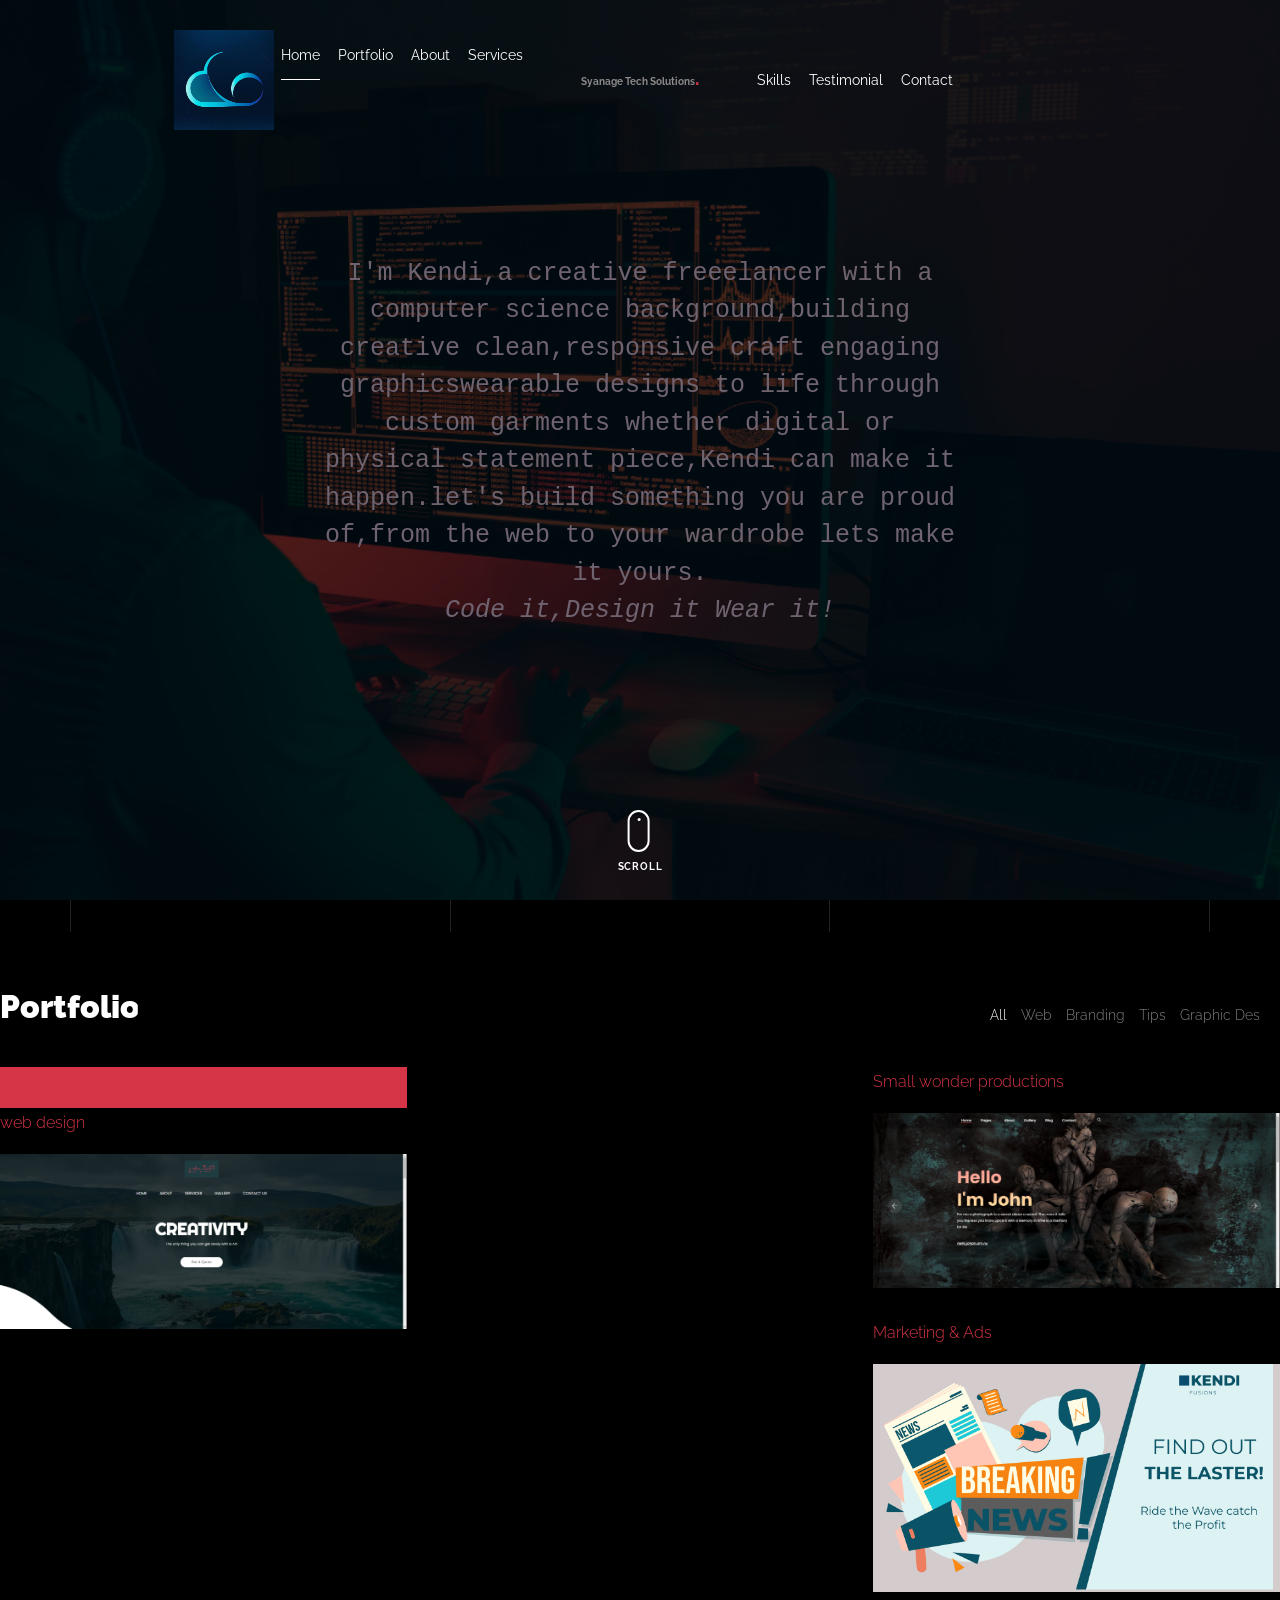
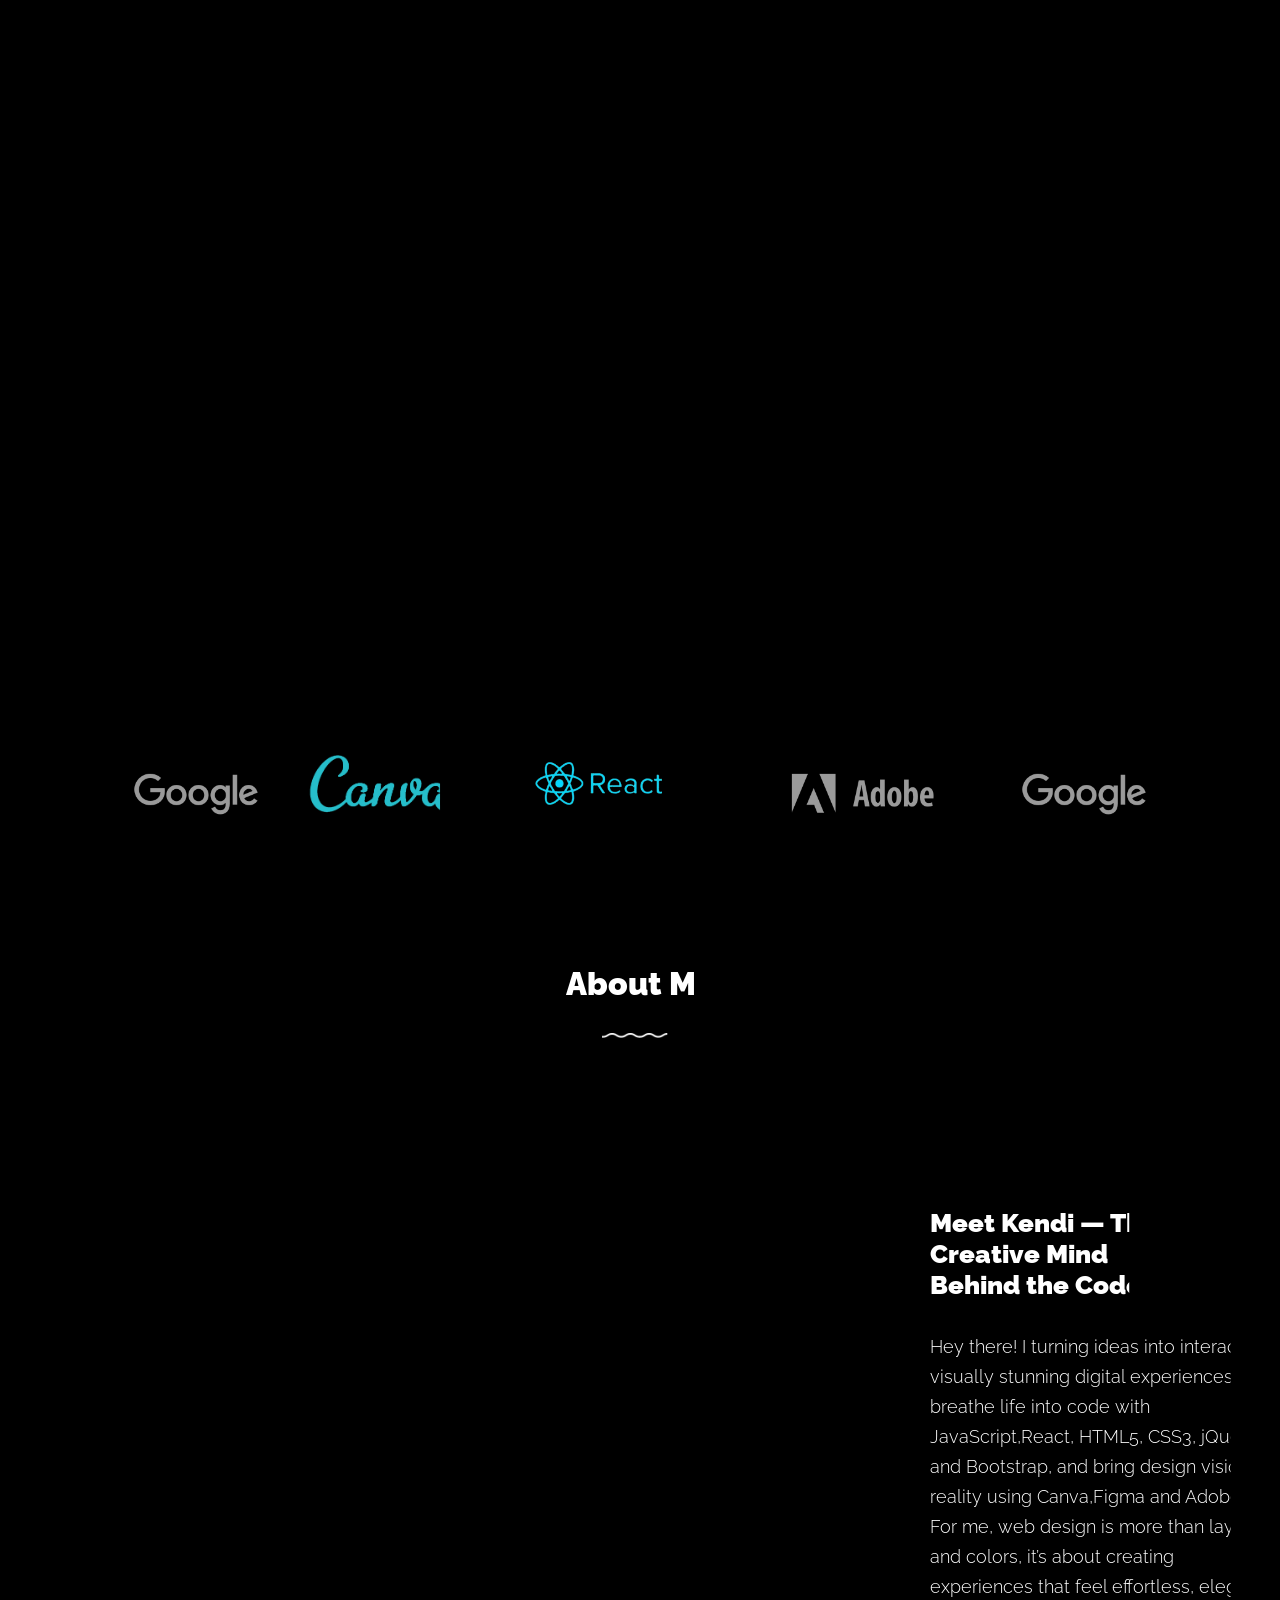
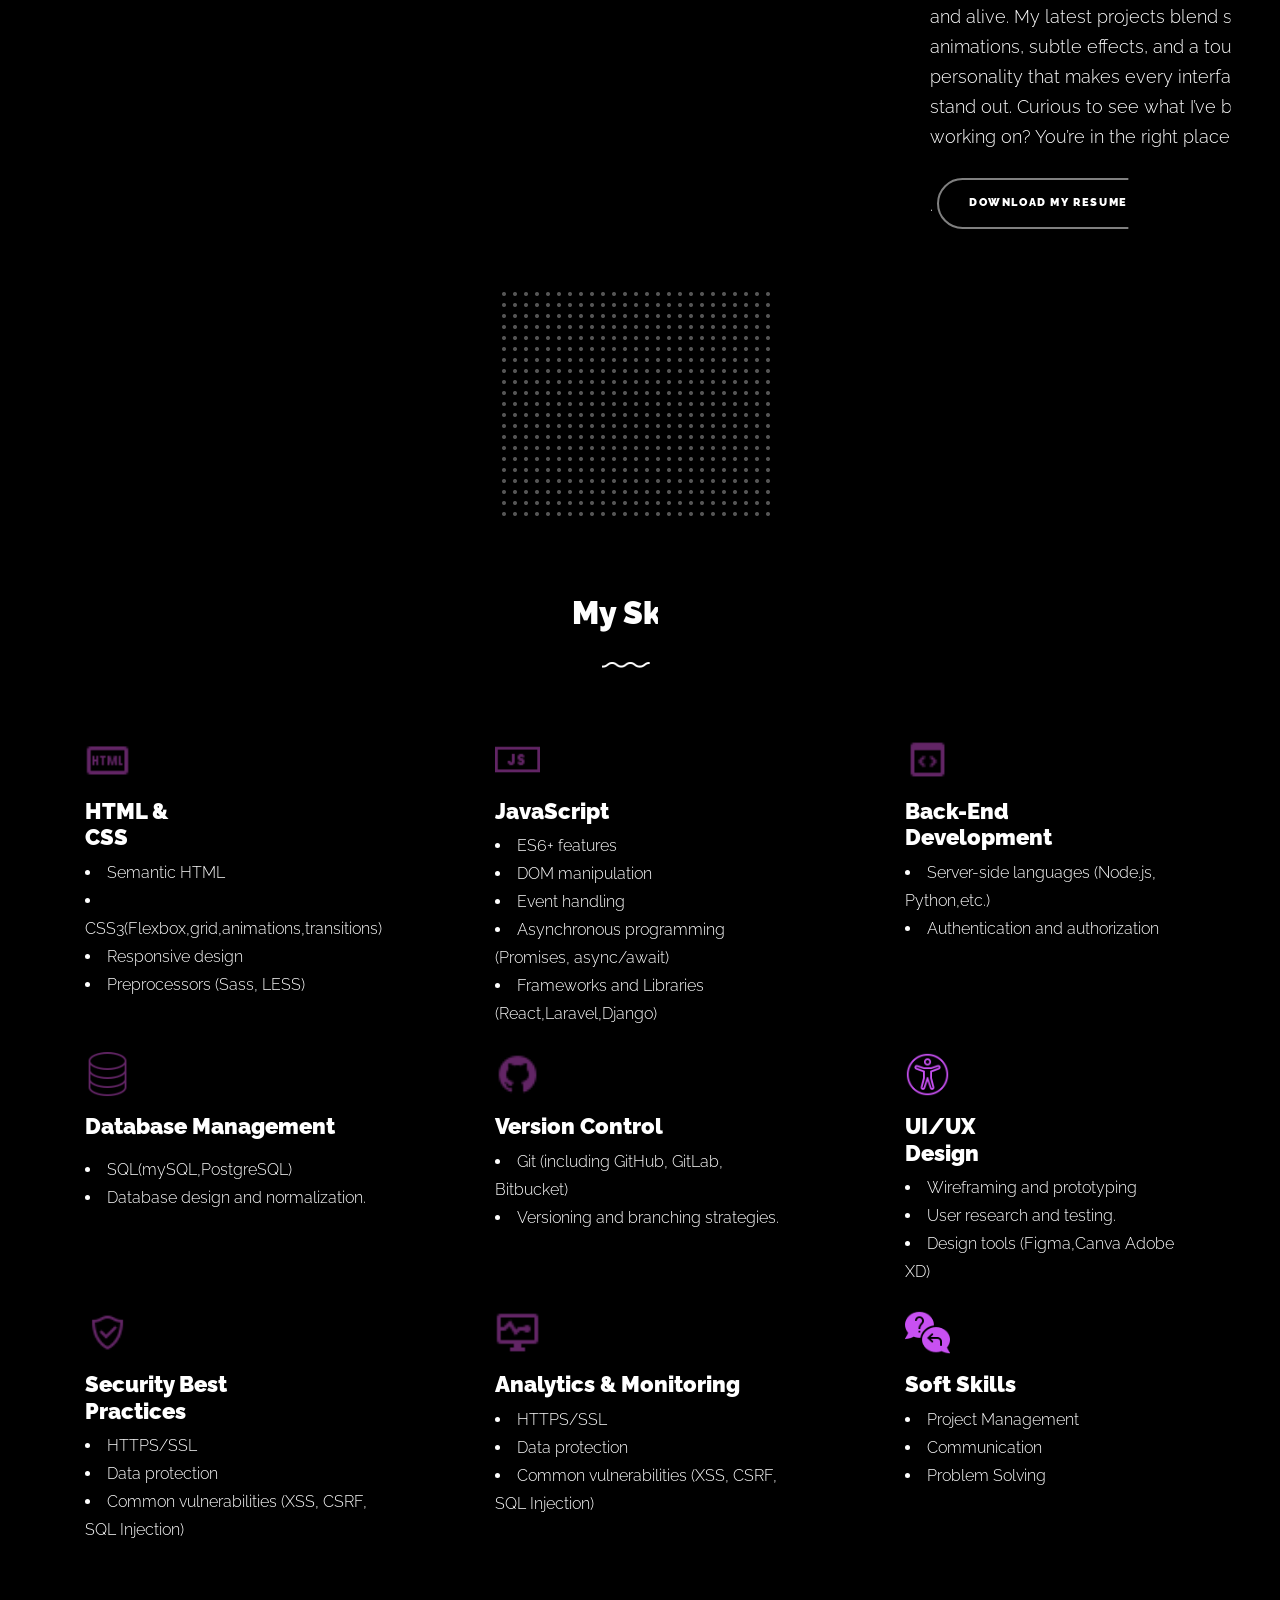
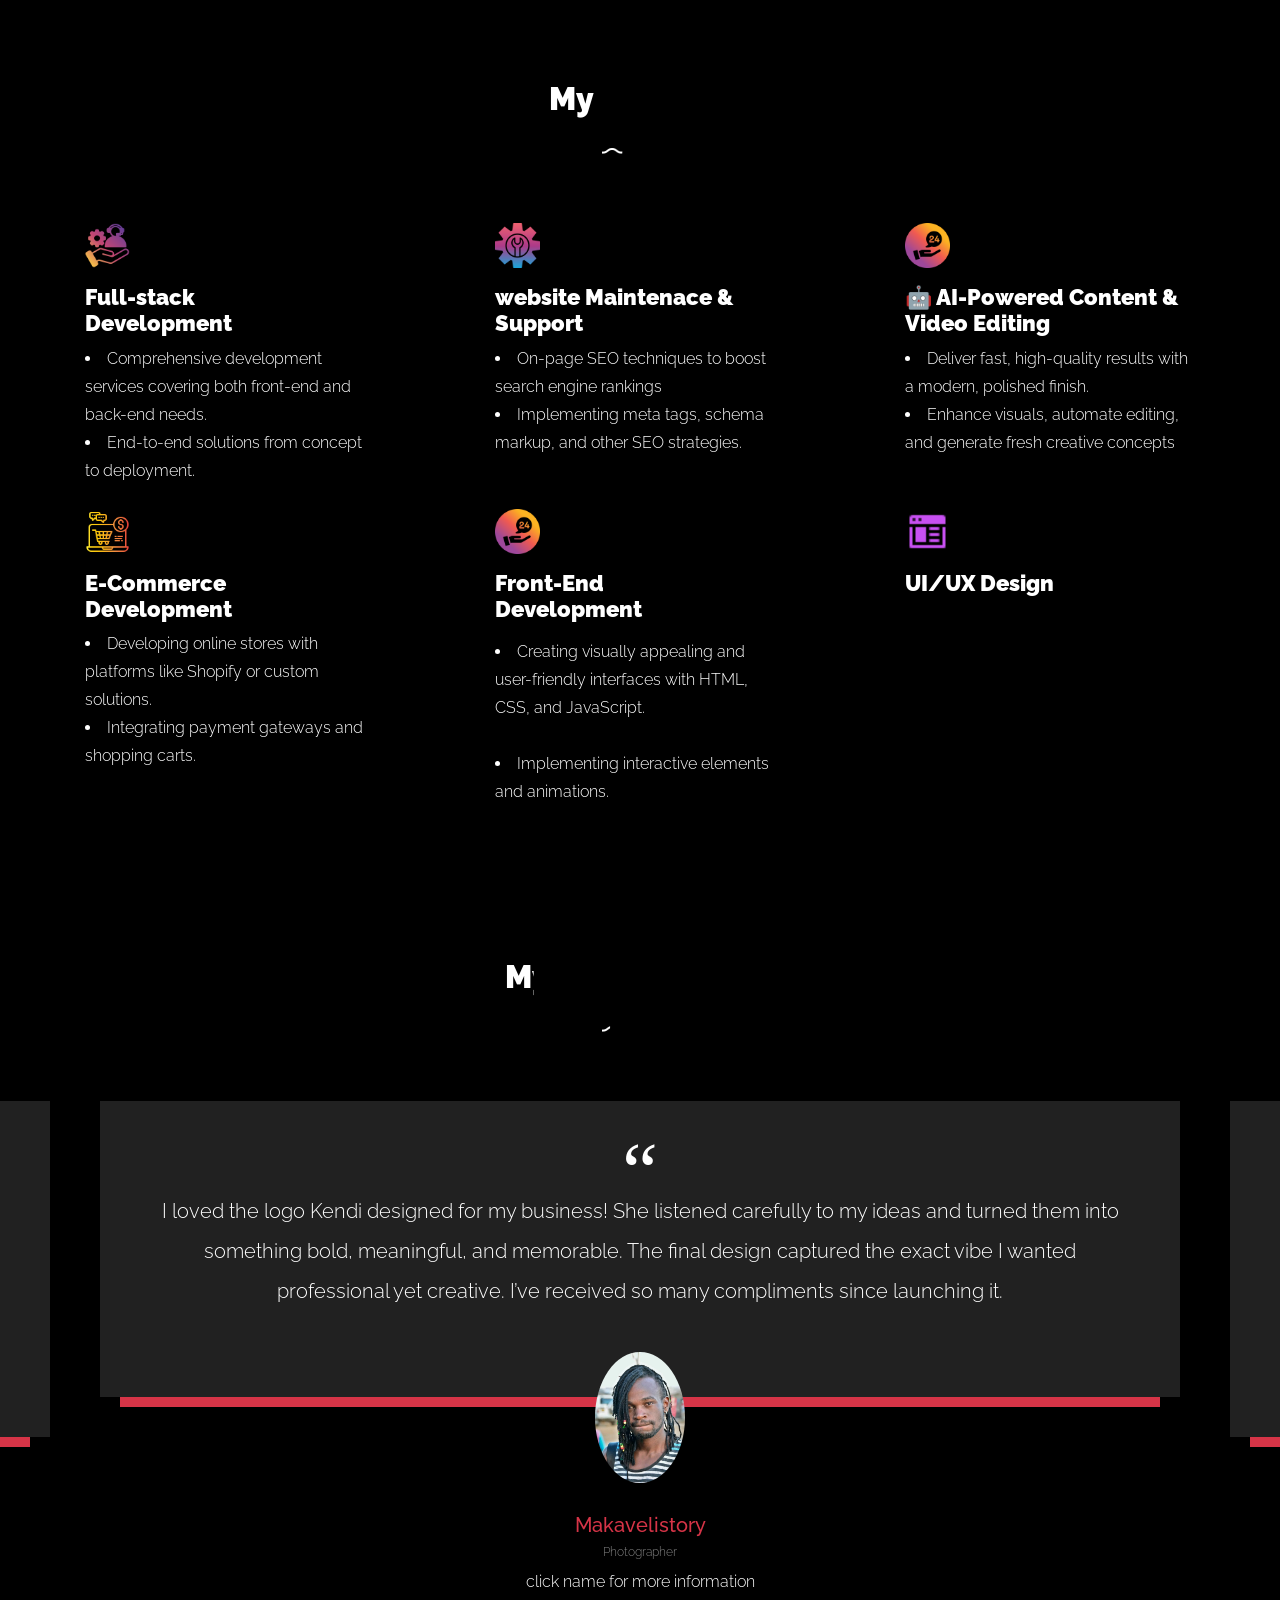
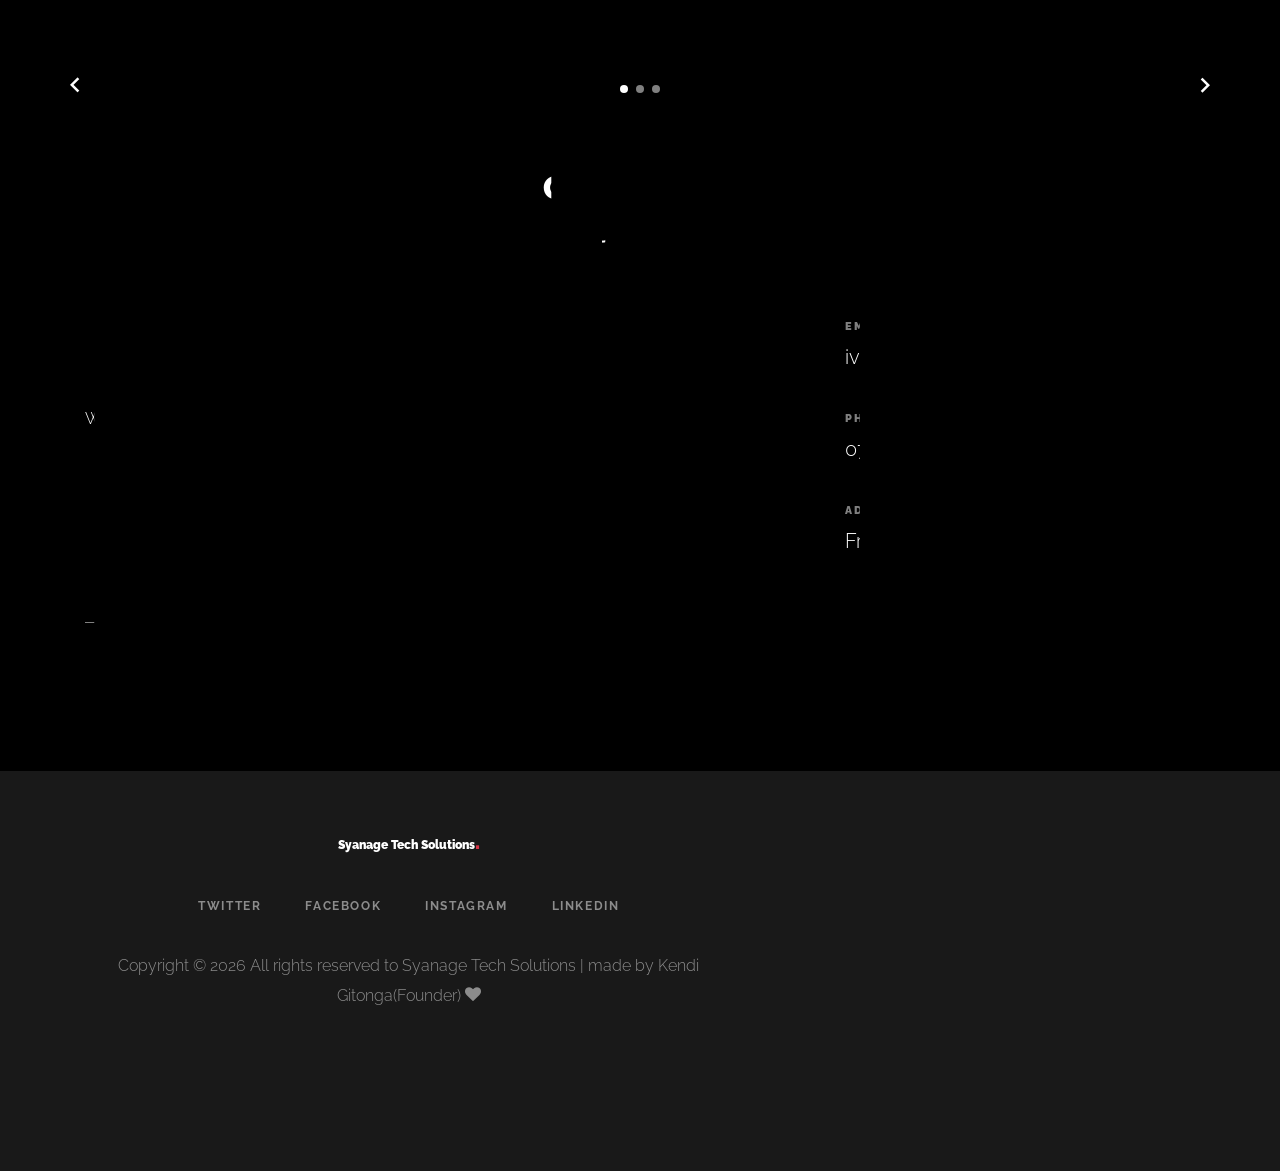
<file: index.html>
<!doctype html>
<html lang="en">
  <head>
    <title>Syanage Tech Solutions</title>
    <meta charset="utf-8">
    <meta name="viewport" content="width=device-width, initial-scale=1, shrink-to-fit=no">

    <meta name="description" content="">
    <meta name="keywords" content="html, css, javascript, jquery">
    <meta name="Kendi" content="">

    <link rel="stylesheet" href="css/vendor/icomoon/style.css">
    <link rel="stylesheet" href="css/vendor/owl.carousel.min.css">
    <link rel="stylesheet" href="css/vendor/animate.min.css">
    <link rel="stylesheet" href="css/vendor/aos.css">
    <link rel="stylesheet" href="css/vendor/bootstrap.min.css">
    <link rel="stylesheet" href="css/vendor/jquery.fancybox.min.css">
    <link rel="preconnect" href="https://fonts.googleapis.com">
<link rel="preconnect" href="https://fonts.gstatic.com" crossorigin>
<link href="https://fonts.googleapis.com/css2?family=Pacifico&display=swap" rel="stylesheet">

    <!-- Theme Style -->
    <link rel="stylesheet" href="css/style.css">

  </head>
  <body data-spy="scroll" data-target=".site-nav-target" data-offset="200">

    <nav class="unslate_co--site-mobile-menu">
      <div class="close-wrap d-flex">
        <a href="#" class="d-flex ml-auto js-menu-toggle">
          <span class="close-label">Close</span>
          <div class="close-times">
            <span class="bar1"></span>
            <span class="bar2"></span>
          </div>
        </a>
      </div>
      <div class="site-mobile-inner"></div>
    </nav>


    <div class="unslate_co--site-wrap">

      <div class="unslate_co--site-inner">

        <div class="lines-wrap">
          <div class="lines-inner">
            <div class="lines"></div>
          </div>
        </div>
        <!-- END lines -->
      
      <nav class="unslate_co--site-nav site-nav-target">

        <div class="container">
        
          <div class="row align-items-center justify-content-between text-left">
            <div class="col-md-5 text-right">
              <ul class="site-nav-ul js-clone-nav text-left d-none d-lg-inline-block">
                <li class="has-children">
                  <a href="#home-section" class="nav-link">Home</a>
                  <ul class="dropdown">
                    <li>
                      <a href="index.html">Hero Image BG</a>
                    </li>
                    <li>
                      <a href="index-video.html">Video BG</a>
                    </li>
                    <li>
                      <a href="index-hero-slider.html">Hero Slider</a>
                    </li>
                    <li>
                      <a href="index-sidebar-menu.html">Sidebar Menu</a>
                    </li>
                    <li>
                      <a href="index-right-menu.html">Right Menu</a>
                    </li>
                  </ul>
                </li>
                <li><a href="#portfolio-section" class="nav-link">Portfolio</a></li>
                <li><a href="#about-section" class="nav-link">About</a></li>
                <li><a href="#services-section" class="nav-link">Services</a></li>
                <img src="images/image (2).png" class="unslate_co--site-logo1" style="width: 100px;" alt="">
              </ul>
            </div>
            <div class="site-logo pos-absolute">
              <a href="index.html" class="unslate_co--site-logo" style="font-size: 10px;" >Syanage Tech Solutions<span style="font-size: 20px;">.</span></a>
            </div>
            <div class="col-md-5 text-right text-lg-left">
              <ul class="site-nav-ul js-clone-nav text-left d-none d-lg-inline-block">
                <li><a href="#skills-section" class="nav-link">Skills</a></li>
                <li><a href="testimonial-section" class="nav-link">Testimonial</a></li>
               
                <li><a href="#contact-section" class="nav-link">Contact</a></li>
              </ul>

              <ul class="site-nav-ul-none-onepage text-right d-inline-block d-lg-none">
                <li><a href="#" class="js-menu-toggle">Menu</a></li>
              </ul>

            </div>
          </div>
        </div>

      </nav>
      <!-- END nav -->

      <div class="cover-v1 jarallax" id="home-section" >
        <div class="container">
            <div class="row align-items-center">
                <div class="col-md-7 mx-auto text-center">
                   
                    <p class="subheading gsap-reveal-hero" style="font-family:'Courier New', Courier, monospace ; color: #706370; font-size:25px;">
                      I'm Kendi,a creative freeelancer with a computer science background,building creative clean,responsive craft engaging graphicswearable designs to life through custom garments whether digital or physical statement piece,Kendi can make it happen.let's build something you are proud of,from the web to your wardrobe lets make it yours. <br> <I>Code it,Design it Wear it!</I>
                    </p>
                  
                </div>
            </div>
        </div>
    </div>
    


        <a href="#portfolio-section" class="mouse-wrap smoothscroll">
          <span class="mouse">
            <span class="scroll"></span>
          </span>
          <span class="mouse-label">Scroll</span>
        </a>

      </div>
      <!-- END .cover-v1 -->


      <div class="unslate_co--section" id="portfolio-section" >
        <div class="container" >
          
          
          <div class="loader-portfolio-wrap"><div class="loader-portfolio"></div></div> </div>
          <div id="portfolio-single-holder"></div>

          <div class="portfolio-wrapper">

            <div class="d-flex align-items-center mb-4 gsap-reveal gsap-reveal-filter">
              <h2 class="mr-auto heading-h2"><span class="gsap-reveal">Portfolio</span></h2>

              <a href="#" class="text-white js-filter d-inline-block d-lg-none">Filter</a>
              
              <div class="filter-wrap">
                <div class="filter ml-auto" id="filters">
                  <a href="#" class="active" data-filter="*">All</a>
                  <a href="#" data-filter=".web">Web</a>
                  <a href="#" data-filter=".branding">Branding</a>
                  <a href="#" data-filter=".illustration">Tips</a>
                  <a href="#" data-filter=".packaging">Graphic Design</a>
                </div>
              </div>
            </div>


            
            <div id="posts" class="row gutter-isotope-item">
              <div class="item web branding col-sm-6 col-md-6 col-lg-4 isotope-mb-2">
                <a href="portfolio-single-1.html" class="portfolio-item ajax-load-page isotope-item gsap-reveal-img" data-id="1">
                    <div class="overlay">
                      <span class="wrap-icon icon-link2"></span>
                      <div class="portfolio-item-content">
                        <h3>Design</h3>
                        <p> <a href="https://kendi01.github.io/smart/">web design</a> </p>
                      </div>
                    </div>
                    <img src="images/web.png" class="lazyload  img-fluid" alt="Images" />
                  </a>
              </div>
              <div class="item branding packaging illustration col-sm-6 col-md-6 col-lg-4 isotope-mb-2 ">
                <a href="portfolio-single-3.html" class="portfolio-item ajax-load-page item-portrait isotope-item gsap-reveal-img" data-id="3">
                    <div class="overlay">
                      <span class="wrap-icon icon-link2"></span>
                      <div class="portfolio-item-content">
                        <h3>Posters & ads</h3>
                        
                      </div>
                    </div>
                    <img src="images/Screenshot 2025-1.png" class="lazyload  img-fluid" alt="images/brand.png" />
                  </a>
              </div>

              <div class="item branding packaging col-sm-6 col-md-6 col-lg-4 isotope-mb-2">
                <a href="portfolio-single-4.html" class="portfolio-item isotope-item gsap-reveal-img ajax-load-page" data-id="4">
                    <div class="overlay">
                      <span class="wrap-icon icon-link2"></span>
                      <div class="portfolio-item-content">
                        <p> <a href="https://itsrawlinz-jeff.github.io/KendiSWProduction/"> Small wonder productions</a> </p>
                       
                      </div>
                    </div>
                    <img src="images/web1.png" class="lazyload  img-fluid" alt="Images" />
                  </a>
              </div>

             

              <div class="item illustration packaging col-sm-6 col-md-6 col-lg-4 isotope-mb-2">
                <a href="images/trade3.png" class="portfolio-item isotope-item gsap-reveal-img" data-fancybox="gallery" data-caption="Rebranding">
                    <div class="overlay">
                      <span class="wrap-icon icon-photo2"></span>
                      <div class="portfolio-item-content">
                        <p><a href="images/Econimic news (3).png"> Marketing & Ads</a></p>
                      </div>
                    </div>
                    <img src="images/freepik-news-blog-banner-202408280957191jpl.png" class="lazyload  img-fluid" alt="Images" />
                  </a>
              </div>

              <div class="item web branding col-sm-6 col-md-6 col-lg-4 isotope-mb-2">
                <a href="portfolio-single-2.html" class="portfolio-item ajax-load-page item-portrait isotope-item gsap-reveal-img" data-id="2">
                    <div class="overlay">
                      <span class="wrap-icon icon-link2"></span>
                      <div class="portfolio-item-content">
                        <h3>Customization</h3>
                        <p></p>
                      </div>
                    </div>
                    <img src="images/custom6 (4).jpg" class="lazyload  img-fluid" alt="Images/" >
                  </a>
              </div>

              <div class="item branding packaging col-sm-6 col-md-6 col-lg-4 isotope-mb-2">
                <a href="images/image (3).png" class="portfolio-item item-portrait isotope-item gsap-reveal-img " data-fancybox="gallery" data-caption="Modern Branding">
                    <div class="overlay">
                      <span class="wrap-icon icon-photo2"></span>
                      <div class="portfolio-item-content">
                        <h3> Mordern Branding</h3>
                       
                      </div>
                    </div>
                    <img src="images/poster.png" class="lazyload  img-fluid" alt="Images" />
                  </a>
              </div>

              <div class="item web branding col-sm-6 col-md-6 col-lg-4 isotope-mb-2">
  <div class="portfolio-item isotope-item gsap-reveal-img" data-fancybox="gallery" data-caption="Marketting">
    <div class="overlay">
      <span class="wrap-icon icon-play_circle_filled"></span>
      <div class="portfolio-item-content">
      
        <p><a href="https://kenduifusions.netlify.app">Lets work together</a></p>
      </div>
    </div>
    <video class="lazyload img-fluid" autoplay muted loop playsinline controls>
      <source src="images/Deal of the Month.mp4" type="video/mp4"  style="width: 200px;"/>
    </video>
  </div>
</div>

      <div class="item web illustration col-sm-6 col-md-6 col-lg-4 isotope-mb-2">
                <a href="images/trade1.jpg" class="portfolio-item isotope-item gsap-reveal-img" data-fancybox="gallery" data-caption="Tips">
                    <div class="overlay">
                      <span class="wrap-icon icon-photo2"></span>
                      <div class="portfolio-item-content">
                        <h3>Forex Trading Tips</h3>
                        <p>Meta Trader5,Fx pesa,Exness illustrations</p>
                      </div>
                    </div>
                    <img src="images/trade3.png" class="lazyload  img-fluid" alt="Images" />
                  </a></div>
              
              <div class="item web illustration col-sm-6 col-md-6 col-lg-4 isotope-mb-2">
                <a href="images/trade5.png" class="portfolio-item isotope-item gsap-reveal-img" data-fancybox="gallery" data-caption="Tips">
                    <div class="overlay">
                      <span class="wrap-icon icon-photo2"></span>
                      <div class="portfolio-item-content">
                        <h3>Forex Trading Tips</h3>
                        <p>Meta Trader5,Fx pesa,Exness illustrations</p>
                      </div>
                    </div>
                    <img src="images/trade4.png" class="lazyload  img-fluid" alt="Images" />
                  </a>
              </div>

            </div>
            
          </div>


        </div>
      </div>


      <div class="unslate_co--section">
        <div class="container">
          <div class="owl-carousel logo-slider">
            <div class="logo-v1 gsap-reveal">
              <img src="images/logo-google.png" alt="Image" class="img-fluid">
            </div>
            <div class="logo-v1 gsap-reveal">
              <img style="width: 140px;" src="images/Canva-Logo-2013-removebg-preview.png" alt="Image" class="img-fluid">
            </div>
            <div class="logo-v1 gsap-reveal">
              <img style="width: 140px;" src="images/react-removebg-preview.png" alt="Image" class="img-fluid">
            </div>
            <div class="logo-v1 gsap-reveal">
              <img src="images/logo-adobe.png" alt="Image" class="img-fluid">
            </div>
          </div>
        </div>
      </div>


      <div class="unslate_co--section" id="about-section">
        <div class="container">
          
          <div class="section-heading-wrap text-center mb-5">
            <h2 class="heading-h2 text-center divider"><span class="gsap-reveal">About Me</span></h2>
            <span class="gsap-reveal">
            <img src="images/divider.png" alt="divider" width="76">
            </span>
          </div>
          

          <div class="row mt-5 justify-content-between">
            <div class="col-lg-7 mb-5 mb-lg-0">
              <figure class="dotted-bg gsap-reveal-img ">
                <img  src="images/About.jpeg" alt="Image" class="img-fluid">
              </figure>
            </div>
            <div class="col-lg-4 pr-lg-5" style="padding:100px;">
              <h3 class="mb-4 heading-h3"><span class="gsap-reveal">Meet Kendi — The Creative Mind Behind the Code</span></h3>
              <p style="width: 350px;" class="lead gsap-reveal">Hey there! I turning ideas into interactive, visually stunning digital experiences.
I breathe life into code with JavaScript,React, HTML5, CSS3, jQuery, and Bootstrap, and bring design visions to reality using Canva,Figma and Adobe XD.
For me, web design is more than layouts and colors, it’s about creating experiences that feel effortless, elegant, and alive.
My latest projects blend sleek animations, subtle effects, and a touch of personality that makes every interface stand out.
Curious to see what I’ve been working on? You’re in the right place. 🌸</p>
              <p class="mb-4 gsap-reveal">.</p>
              <p class="gsap-reveal"><a href="images/Kendi_Gitonga_Resume.docx" class="btn btn-outline-pill btn-custom-light">Download my Resume</a></p>
            </div>
          </div>
        </div>
      </div>

      <div class="unslate_co--section" id="services-section">
        <div class="container">

          <div class="section-heading-wrap text-center mb-5">
            <h2 class="heading-h2 text-center divider"><span class="gsap-reveal">My Skills</span></h2>
            <span class="gsap-reveal"><img src="images/divider.png" alt="divider" width="76"></span>
          </div>

          <div class="row gutter-v3">
            <div class="col-md-6 col-lg-4 mb-4">
              <div class="feature-v1" data-aos="fade-up" data-aos-delay="0">
                <div class="wrap-icon mb-3">
                  <img src="images/html-24 (1).png" alt="Image" width="45">
                </div>
                <h3>HTML & <br> CSS</h3>
                <li>Semantic HTML</li>
                <li>CSS3(Flexbox,grid,animations,transitions) </li>
                <li>Responsive design</li>
                <li>Preprocessors (Sass, LESS)</li>
              </div> 
            </div>
            <div class="col-md-6 col-lg-4 mb-4">
              <div class="feature-v1" data-aos="fade-up" data-aos-delay="100">
                <div class="wrap-icon mb-3">
                  <img src="images/js.png" alt="Image" width="45">
                </div>
                <h3>JavaScript</h3>
                  <li>ES6+ features</li>
                  <li>DOM manipulation</li>
                  <li>Event handling</li>
                  <li>Asynchronous programming (Promises, async/await)</li>
                  <li>Frameworks and Libraries (React,Laravel,Django)</li>
              </div> 
            </div>

            <div class="col-md-6 col-lg-4 mb-4">
              <div class="feature-v1" data-aos="fade-up" data-aos-delay="100">
                <div class="wrap-icon mb-3">
                  <img src="images/backend-24.png" alt="Icon" width="45">
                </div>
                <h3>Back-End<br> Development</h3>
                <li>Server-side languages (Node.js, Python,etc.)</li>
                <li>Authentication and authorization</li>
              </div> 
            </div>
            <div class="col-md-6 col-lg-4 mb-4">
              <div class="feature-v1" data-aos="fade-up" data-aos-delay="200">
                <div class="wrap-icon mb-3">
                  <img src="images/database.png" alt="Image" class="img-fluid" width="45">
                </div>
                
                <h3>Database Management</h3>
                <p style="text-align: center;">
                  <li>SQL(mySQL,PostgreSQL)</li>
                 <li>Database design and normalization.</li> 
                </p>
              </div> 
            </div>

            <div class="col-md-6 col-lg-4 mb-4">
              <div class="feature-v1" data-aos="fade-up" data-aos-delay="0">
                <div class="wrap-icon mb-3">
                  <img src="images/git.png" alt="Image" width="45">
                </div>
                <h3>Version Control</h3>
                <li>Git (including GitHub, GitLab, Bitbucket)</li>
                <li>Versioning and branching strategies.</li>
              </div> 
            </div>
            <div class="col-md-6 col-lg-4 mb-4">
              <div class="feature-v1" data-aos="fade-up" data-aos-delay="100">
                <div class="wrap-icon mb-3">
                  <img src="images/accessibility-50.png" alt="Image" width="45">
                </div>
                <h3>UI/UX<br>Design</h3>
                  <li>Wireframing and prototyping</li>
                  <li>User research and testing. </li>
                  <li>Design tools (Figma,Canva Adobe XD)</li>
              </div> 
            </div>
            <div class="col-md-6 col-lg-4 mb-4">
              <div class="feature-v1" data-aos="fade-up" data-aos-delay="100">
                <div class="wrap-icon mb-3">
                  <img src="images/secure.png" alt="Image" width="45">
                </div>
                <h3>Security Best <br> Practices</h3>
                  <li>HTTPS/SSL</li>
                  <li>Data protection</li>
                  <li>Common vulnerabilities (XSS, CSRF, SQL Injection)</li>
              </div> 
            </div>
            <div class="col-md-6 col-lg-4 mb-4">
              <div class="feature-v1" data-aos="fade-up" data-aos-delay="100">
                <div class="wrap-icon mb-3">
                  <img src="images/monitoring-24.png" alt="Image" width="45">
                </div>
                <h3>Analytics  & Monitoring</h3>
                  <li>HTTPS/SSL</li>
                  <li>Data protection</li>
                  <li>Common vulnerabilities (XSS, CSRF, SQL Injection)</li>
              </div> 
            </div>
            <div class="col-md-6 col-lg-4 mb-4">
              <div class="feature-v1" data-aos="fade-up" data-aos-delay="100">
                <div class="wrap-icon mb-3">
                  <img src="images/solve-50.png" alt="Image" width="45">
                </div>
                <h3>Soft Skills</h3>
                  <li>Project Management</li>
                  <li>Communication</li>
                  <li>Problem Solving</li>
              </div> 
            </div>

            
           
          </div>
        </div>
      </div>

      <div class="unslate_co--section" id="services-section">
        <div class="container">

          <div class="section-heading-wrap text-center mb-5">
            <h2 class="heading-h2 text-center divider"><span class="gsap-reveal">My Services</span></h2>
            <span class="gsap-reveal"><img src="images/divider.png" alt="divider" width="76"></span>
          </div>

          <div class="row gutter-v3">
            <div class="col-md-6 col-lg-4 mb-4">
              <div class="feature-v1" data-aos="fade-up" data-aos-delay="0">
                <div class="wrap-icon mb-3">
                  <img src="images/sevices.png" alt="Image" width="45">
                </div>
                <h3>Full-stack <br> Development</h3>
                <li>Comprehensive development services covering both front-end and back-end needs.</li>
                <li>End-to-end solutions from concept to deployment.
                </li>
              </div> 
            </div>
            <div class="col-md-6 col-lg-4 mb-4">
              <div class="feature-v1" data-aos="fade-up" data-aos-delay="100">
                <div class="wrap-icon mb-3">
                  <img src="images/gear_8962940.png" alt="Image" width="45">
                </div>
                <h3>website Maintenace & <br>Support</h3>
                  <li>On-page SEO techniques to boost search engine rankings</li>
                  <li>Implementing meta tags, schema markup, and other SEO strategies.
                  </li>
              </div> 
            </div>

            <div class="col-md-6 col-lg-4 mb-4">
              <div class="feature-v1" data-aos="fade-up" data-aos-delay="100">
                <div class="wrap-icon mb-3">
                  <img src="images/24-hours_7877979.png" alt="Icon" width="45">
                </div>
                <h3>🤖 AI-Powered Content & Video Editing</h3>
                <li>Deliver fast, high-quality results with a modern, polished finish.</li>
                <li>Enhance visuals, automate editing, and generate fresh creative concepts</li>
              </div> 
            </div>

            <div class="col-md-6 col-lg-4 mb-4">
              <div class="feature-v1" data-aos="fade-up" data-aos-delay="100">
                <div class="wrap-icon mb-3">
                  <img src="images/shopping_12578943.png" alt="Icon" width="45">
                </div>
                <h3>E-Commerce <br> Development</h3>
                <li>Developing online stores with platforms like Shopify or custom solutions.</li>
                <li>Integrating payment gateways and shopping carts.</li>
              </div> 
            </div>
            <div class="col-md-6 col-lg-4 mb-4">
              <div class="feature-v1" data-aos="fade-up" data-aos-delay="200">
                <div class="wrap-icon mb-3">
                  <img src="images/24-hours_7877979.png" alt="Image" class="img-fluid" width="45">
                </div>
                
                <h3>Front-End <br> Development</h3>
                <p style="text-align: center;">
                  <li>Creating visually appealing and user-friendly interfaces with HTML, CSS, and JavaScript.</li>
                  <br>
                 <li>Implementing interactive elements and animations.</li> 
                </p>
              </div> 
            </div>

            <div class="col-md-6 col-lg-4 mb-4">
              <div class="feature-v1" data-aos="fade-up" data-aos-delay="0">
                <div class="wrap-icon mb-3">
                  <img src="images/front-end.png" alt="Image" width="45">
                </div>
                <h3>UI/UX  Design</h3>
                
              </div> 
            </div>
           
            
           
          </div>
        </div>
      </div>
      <!-- END .counter -->

      <div class="unslate_co--section" id="testimonial-section">
        <div class="container">
          <div class="section-heading-wrap text-center mb-5">
            <h2 class="heading-h2 text-center divider"><span class="gsap-reveal">My Happy Clients</span></h2>
            <span class="gsap-reveal"><img src="images/divider.png" alt="divider" width="76"></span>
          </div>
        </div>

        <div class="owl-carousel testimonial-slider" data-aos="fade-up">
          <div>
            <div class="testimonial-v1">
              <div class="testimonial-inner-bg">
                <span class="quote">&ldquo;</span>
                <blockquote>
                  I loved the logo Kendi designed for my business! She listened carefully to my ideas and turned them into something bold, meaningful, and memorable. The final design captured the exact vibe I wanted professional yet creative. I’ve received so many compliments since launching it.
                </blockquote>
              </div>
              
              <div class="testimonial-author-info">
                <img src="images/makaveli.jpeg" alt="Image">
                <h3><a href="https://www.instagram.com/makavelistory/">Makavelistory</a> </h3>
                <span class="d-block position">Photographer</span>
                <p>click name for more information</p>
              </div>

            </div>
          </div>
          <div>
            <div class="testimonial-v1">
              <div class="testimonial-inner-bg">
                <span class="quote">&ldquo;</span>
                <blockquote>
Kendi truly brought my vision to life! The new website looks incredible — sleek, easy to navigate, and beautifully designed. She understood my brand from the start and added creative touches I hadn’t even thought of. The entire process was smooth, and her communication was top-notch. I couldn’t be happier with the final result!                </blockquote>
              </div>
              
              <div class="testimonial-author-info">
                <img src="images/yohan.jpeg" alt="Image">
                <h3> <a href="https://www.instagram.com/john_b_god/"> John b God</a></h3>
                <span class="d-block position">Artist and Photographer</span>
                <p>click name for more information</p>
              </div>

            </div>
          </div>
          <div>
            <div class="testimonial-v1">
              <div class="testimonial-inner-bg">
                <span class="quote">&ldquo;</span>
                <blockquote>
                  Working with Kendi was an absolute pleasure! She completely transformed our old website into a modern, responsive platform that truly represents our brand. The layout, animations, and color choices were spot on clean, functional, and visually stunning. She paid attention to every detail and delivered beyond expectations.

                </blockquote>
              </div>
              
              <div class="testimonial-author-info">
                <img src="images/faith.jpeg" alt="Image">
                <h3> <a href="https://www.instagram.com/art360kibera_/">Faith Art360 Gallery</a> </h3>
                <span class="d-block position">Artist at art360kibera_ </span>
                <p>click name for more information</p>
              </div>

            </div>
          </div>
        </div>

      </div>
      <!-- END testimonial -->



      <div class="unslate_co--section" id="contact-section">
        <div class="container">
          <div class="section-heading-wrap text-center mb-5">
            <h2 class="heading-h2 text-center divider"><span class="gsap-reveal">Get In Touch</span></h2>
            <span class="gsap-reveal"><img src="images/divider.png" alt="divider" width="76"></span>
          </div>


          <div class="row justify-content-between">
            
            <div class="col-md-6">
              <form method="post" action="https://mail.google.com/" enctype="text/plain"   >
                <div class="form-group row mb-0">

                  <div class="col-lg-6 form-group gsap-reveal">
                    <label for="name">Name</label>
                    <input name="name" type="text" class="form-control" id="name">
                  </div>
                  <div class="col-lg-6 form-group gsap-reveal">
                    <label for="email">Email</label>
                    <input name="email" type="email" class="form-control" id="email">
                  </div>
                  <div class="col-lg-12 form-group gsap-reveal">
                    <label for="message">Write your message...</label>
                    <textarea name="message" id="message" cols="30" rows="7" class="form-control"></textarea>
                  </div>
                </div>
                <div class="form-group row gsap-reveal">
                    <div class="col-md-12 d-flex align-items-center">
                      <input type="submit" class="btn btn-outline-pill btn-custom-light mr-3" value="Via Gmail">
                    </div>
                    <div id="form-message-warning" class="mt-4"> </div> 
                    <div id="form-message-success">
                      Your message was sent, thank you!
                    </div>
                    </div>
                  </div>
              </form>
          

            <div class="col-md-4">
              <div class="contact-info-v1">
                <div class="gsap-reveal d-block">
                  <span class="d-block contact-info-label">Email</span>
                  <a href="#" class="contact-info-val">ivycliff84@gmail.com</a>
                </div>
                <div class="gsap-reveal d-block">
                  <span class="d-block contact-info-label">Phone</span>
                  <a href="#" class="contact-info-val">0769837052 / 0797310271</a>
                </div>
                <div class="gsap-reveal d-block">
                  <span class="d-block contact-info-label">Address</span>
                  <address class="contact-info-val">Freelancer </address>
                </div>
              </div>
            </div>

          </div>
        </div>
      </div>
      </div> <!-- END .unslate_co-site-inner -->

      <footer class="unslate_co--footer unslate_co--section">
        <div class="container >
          <div class="row justify-content-center">
            <div class="col-md-7">
              
              <div class="footer-site-logo"><a href=" https://kendi01.github.io/cursive/" style="font-size: 12PX;">Syanage Tech Solutions<span style="font-size: 20PX;">.</span></a></div>

              <ul class="footer-site-social">
                <li><a href="https://twitter.com/hidden_cursive">Twitter</a></li>
                <li><a href="https://www.instagram.com/its_k.e.n.d.i_84/">Facebook</a></li>
                <li><a href="https://www.instagram.com/its_k.e.n.d.i_84/">Instagram</a></li>
                <li><a href="#">LinkedIn</a></li>
               
              </ul>

              <p class="site-copyright">
                
                <!-- Link back to Cursive can't be removed. -->
                Copyright &copy;
                <script>
                  document.write(new Date().getFullYear());
                </script> All rights reserved to Syanage Tech Solutions | made by Kendi Gitonga(Founder) <i class="icon-heart"
                  aria-hidden="true"></i>
                <!-- Link back to cursive can't be removed. -->
              
              </p>

            </div>
          </div>
        </div>
      </footer>

      
    </div>

    
    <!-- Loader -->
    <div id="unslate_co--overlayer"></div>
    <div class="site-loader-wrap">
      <div class="site-loader"></div>
    </div>

    <script src="js/scripts-dist.js"></script>
    <script src="js/main.js"></script>

  </body>
</html>
</file>
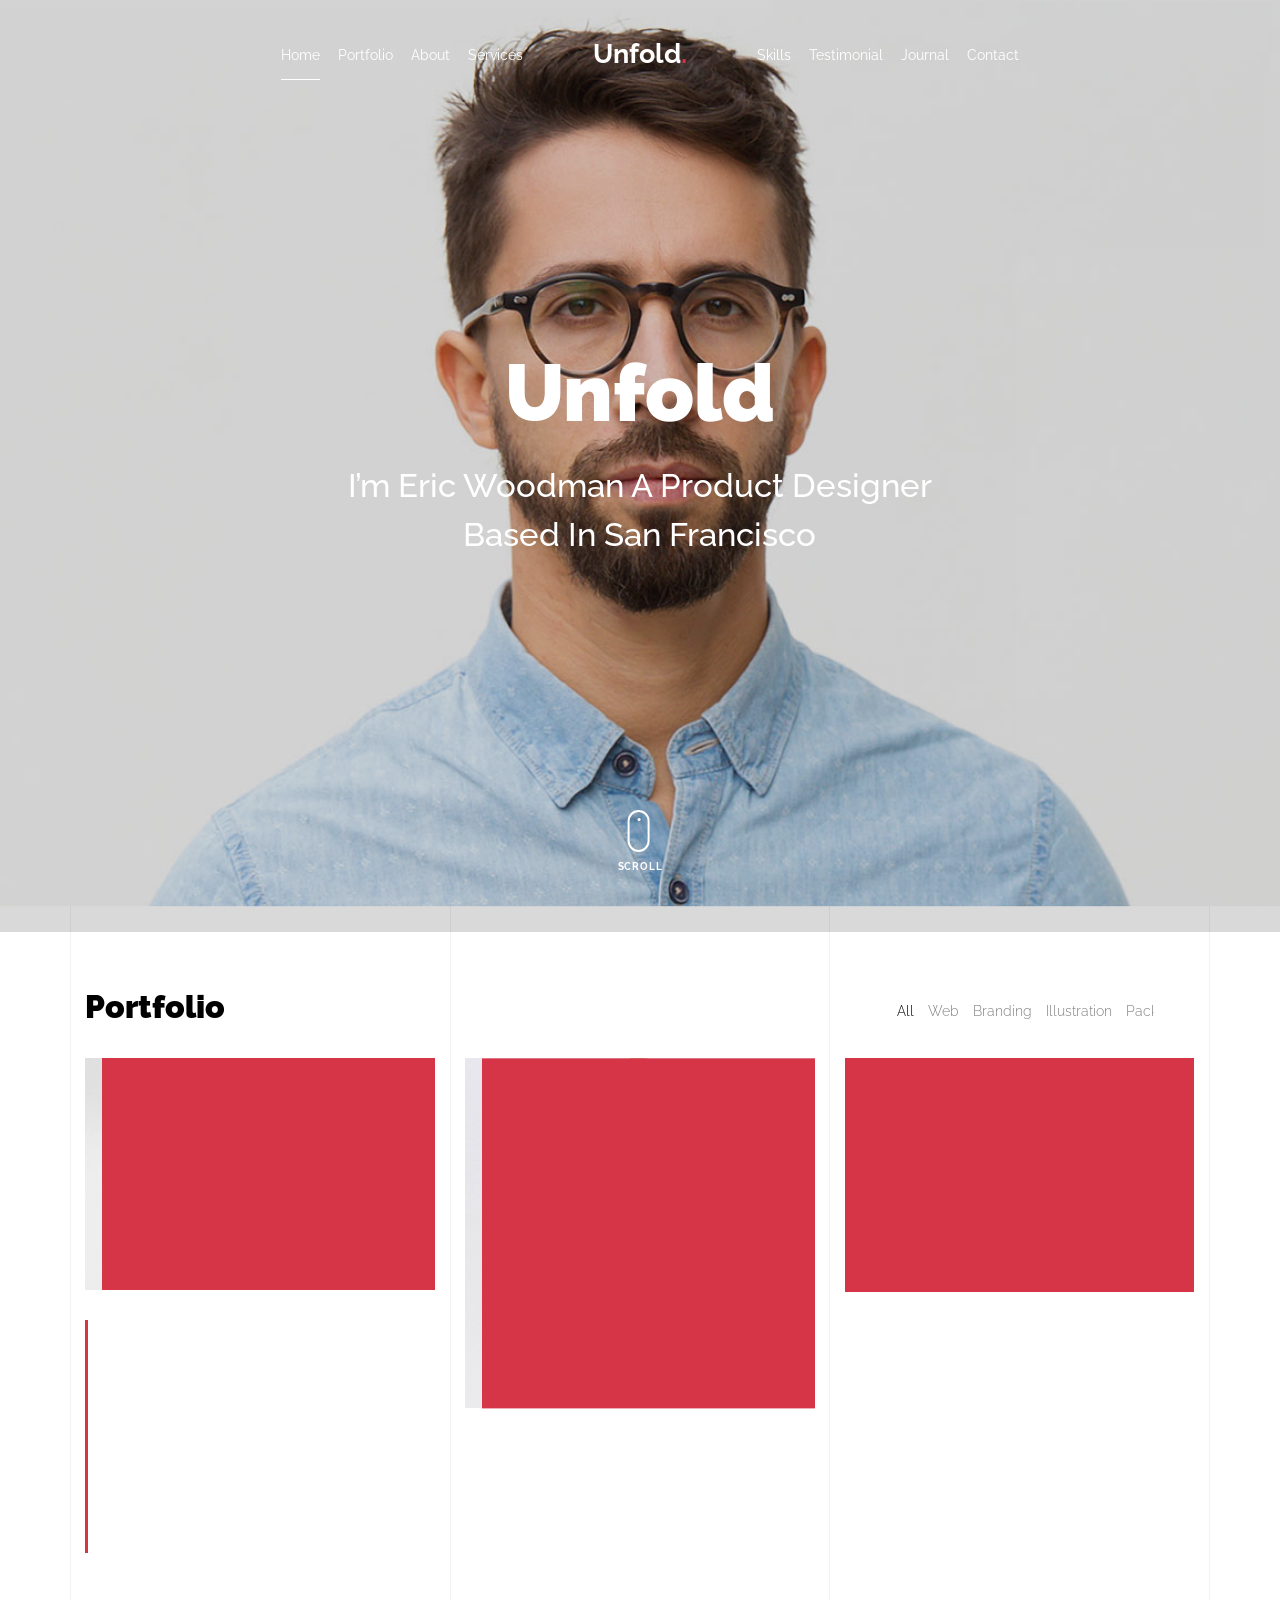
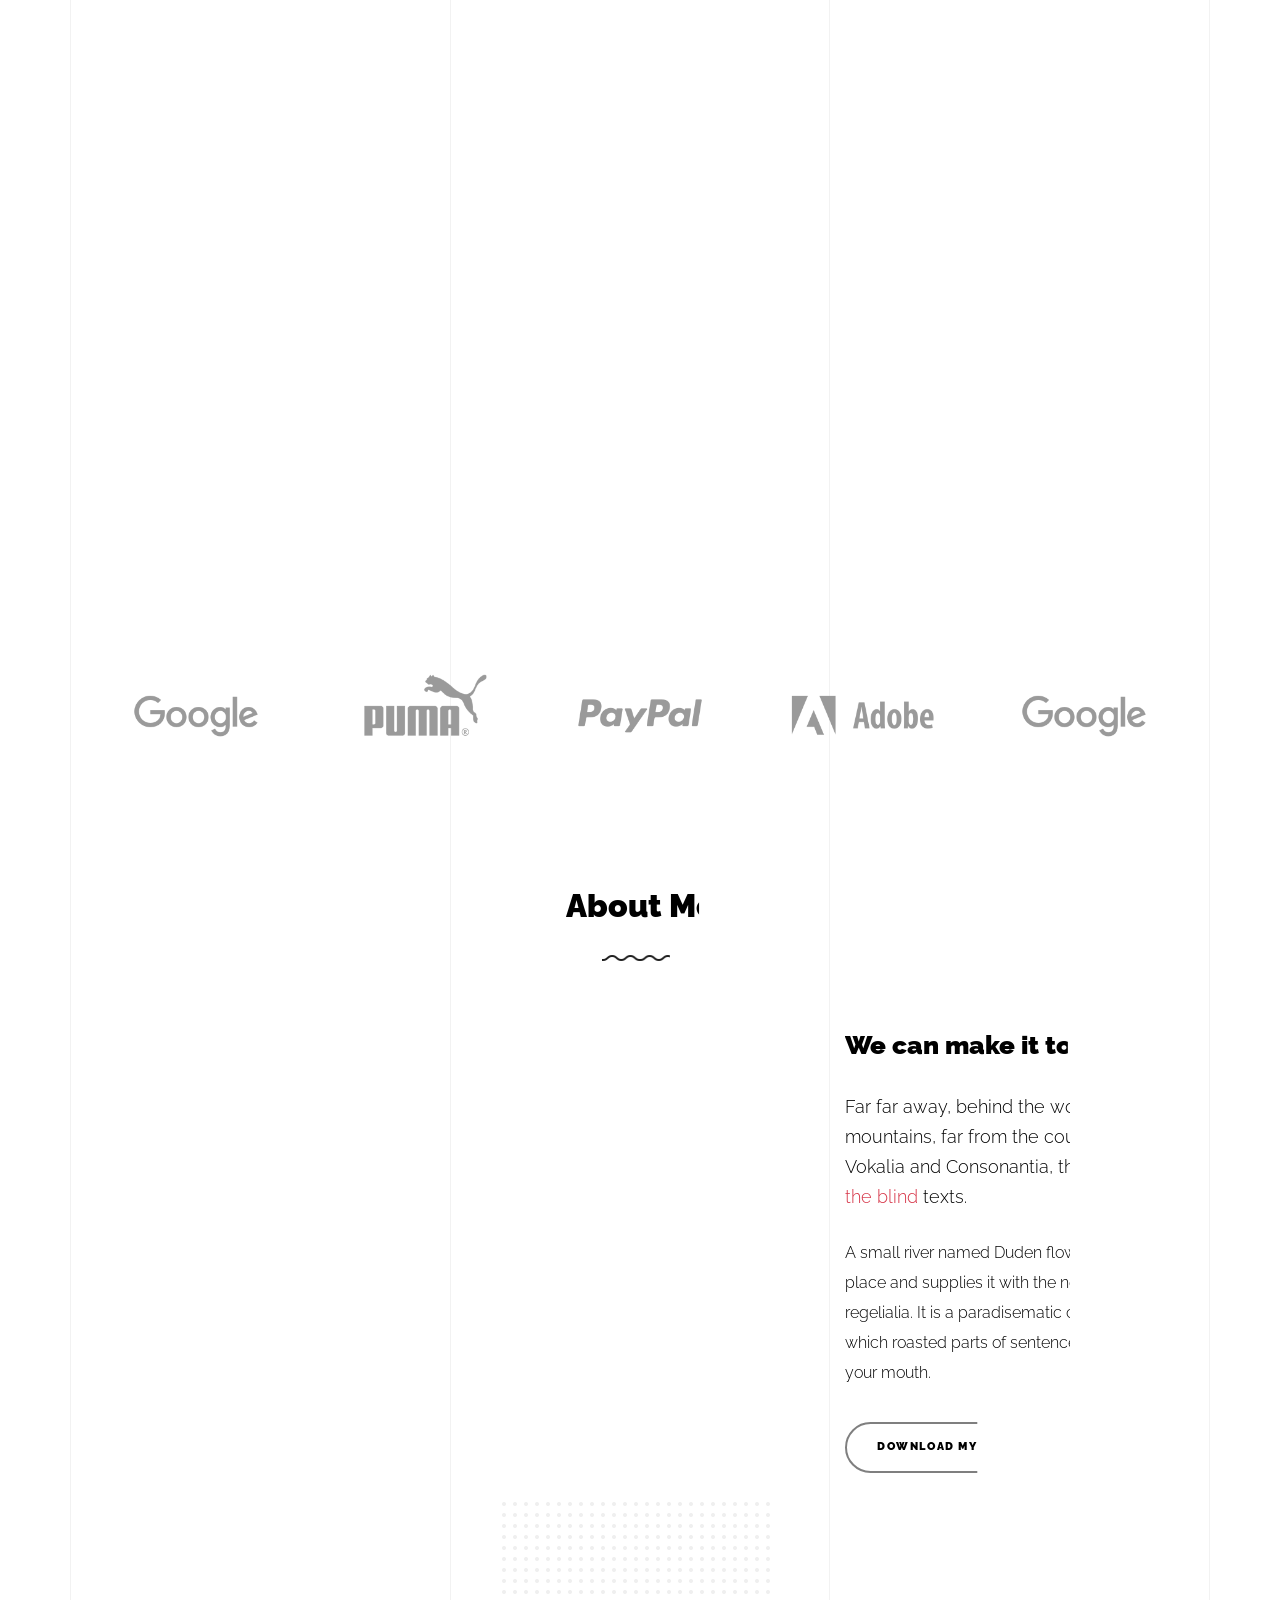
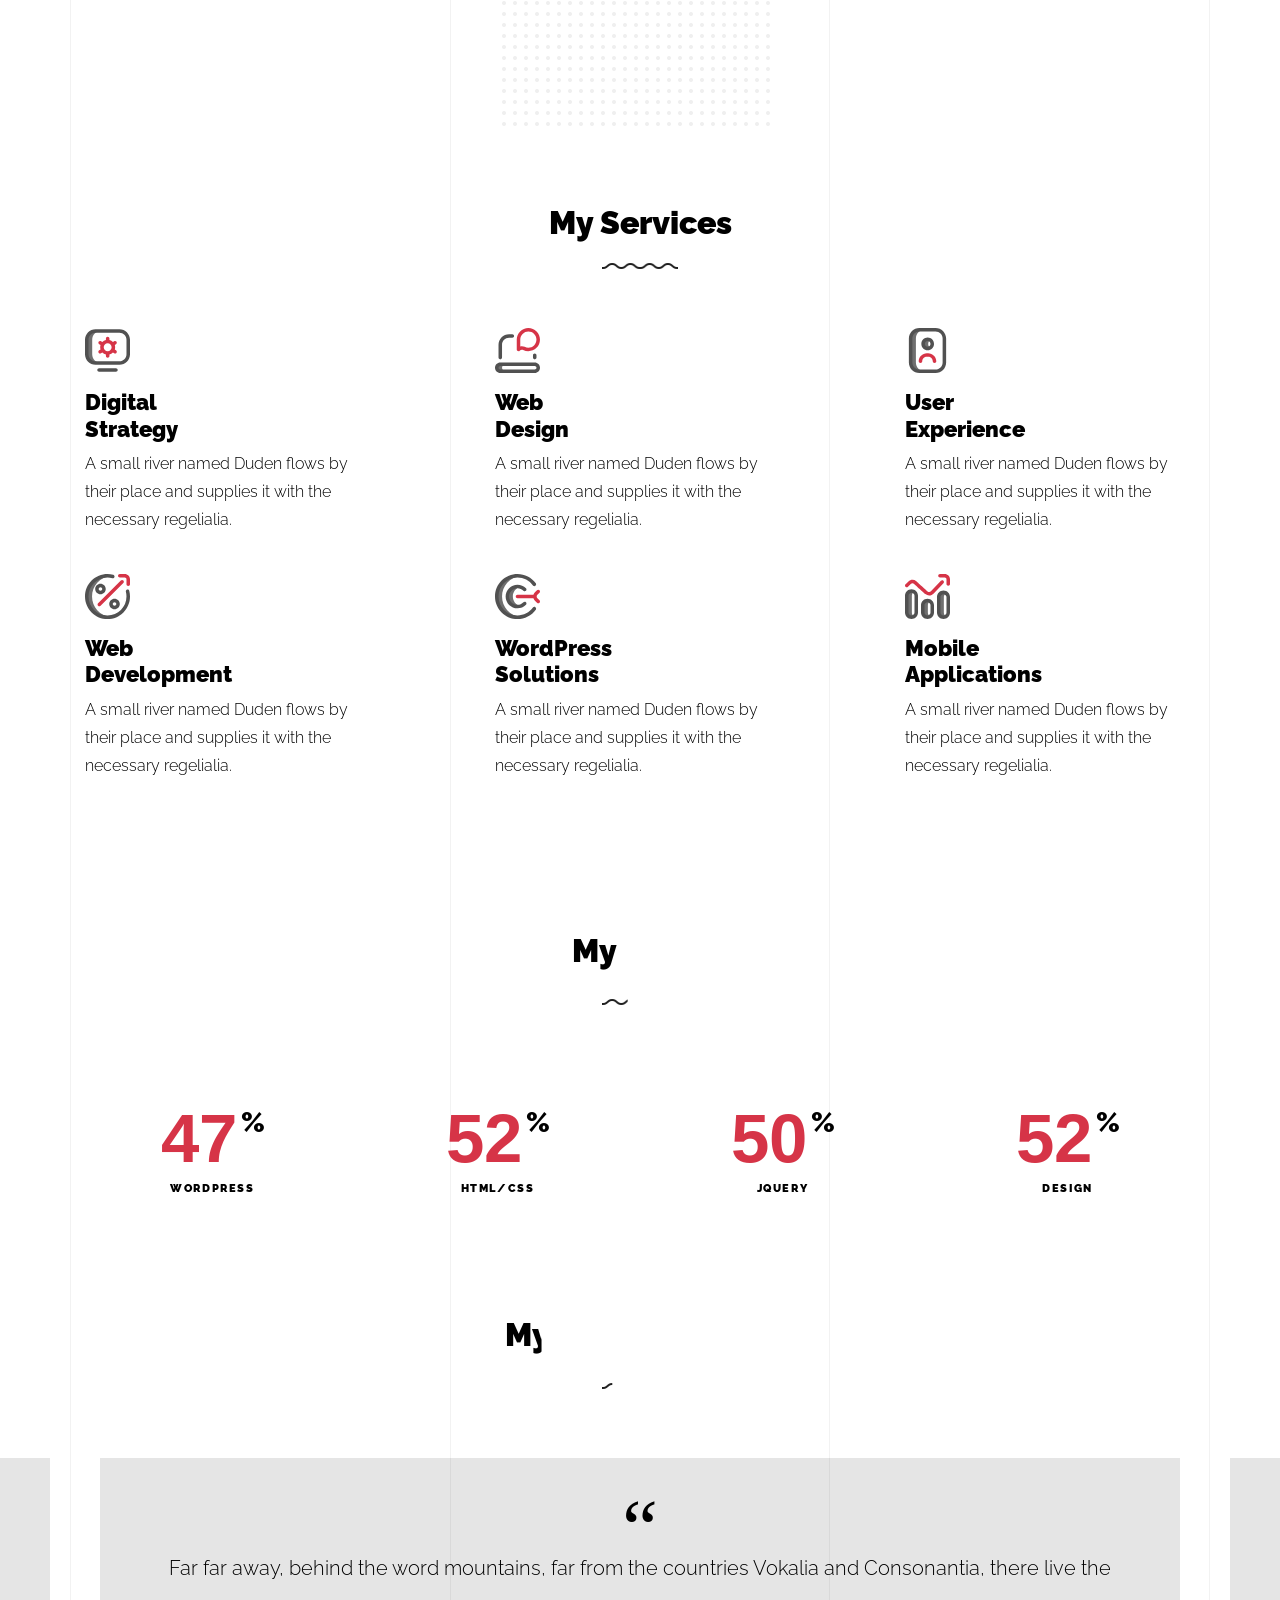
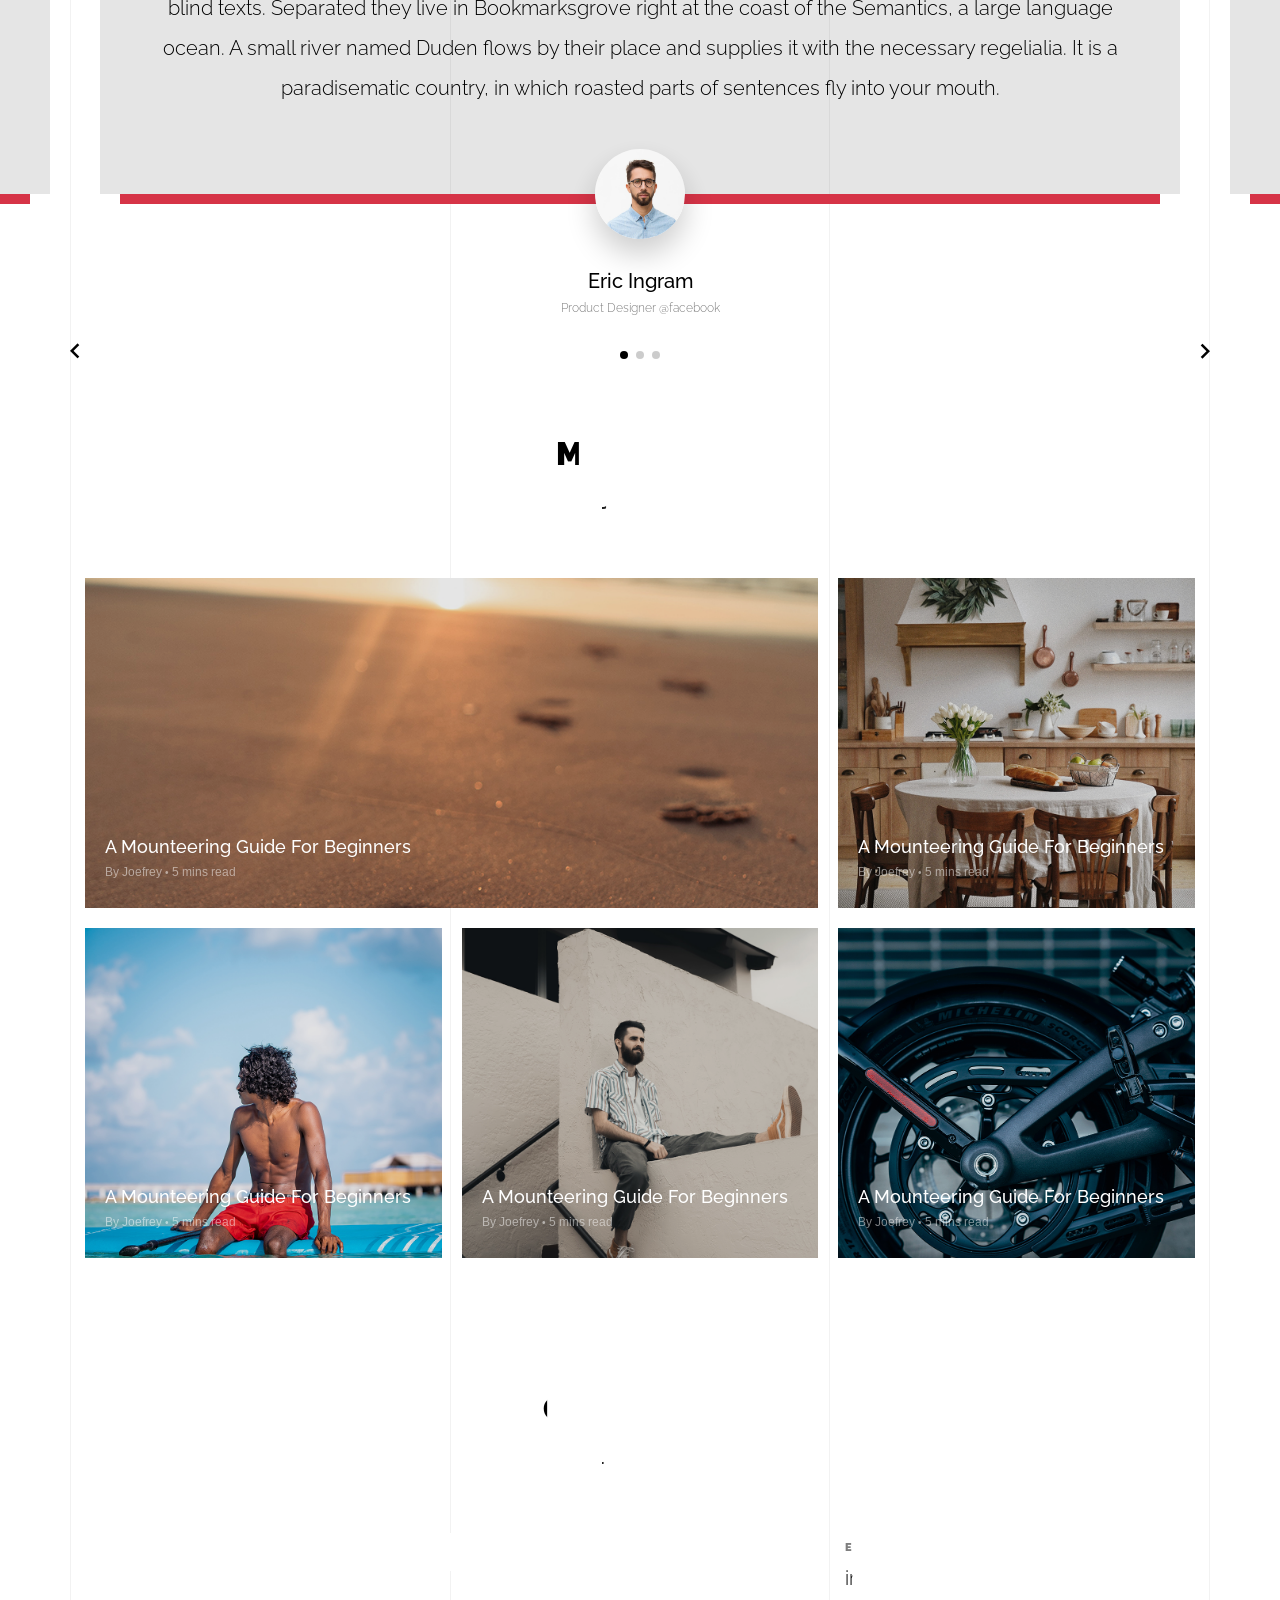
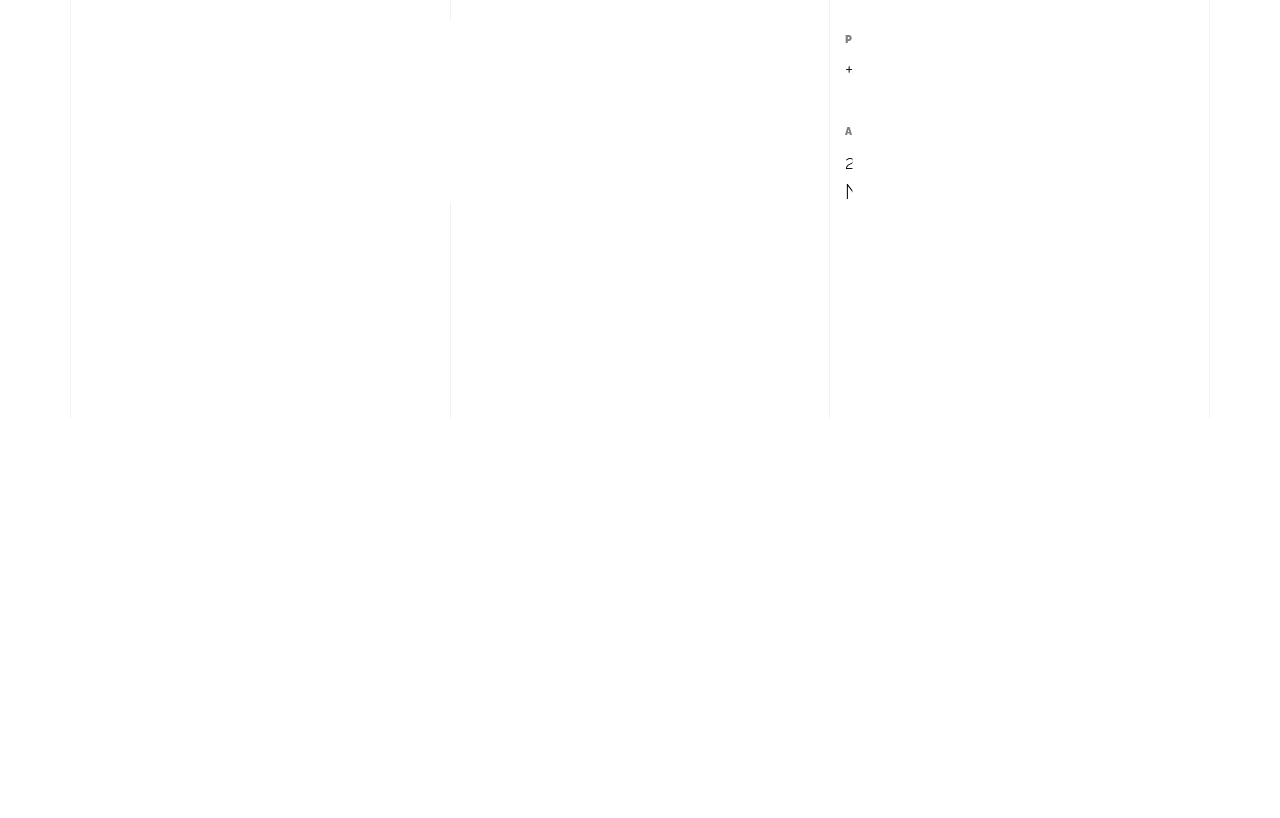
<file: light/index.html>
<!doctype html>
<html lang="en">
  <head>
    <title>Unfold &mdash; A onepage portfolio HTML template by Unslate.co</title>
    <meta charset="utf-8">
    <meta name="viewport" content="width=device-width, initial-scale=1, shrink-to-fit=no">
    
    <meta name="description" content="A onepage portfolio HTML template by Unslate.co">
    <meta name="keywords" content="html, css, javascript, jquery">
    <meta name="author" content="Unslate.co">

    <link rel="stylesheet" href="css/vendor/icomoon/style.css">
    <link rel="stylesheet" href="css/vendor/owl.carousel.min.css">
    <link rel="stylesheet" href="css/vendor/aos.css">
    <link rel="stylesheet" href="css/vendor/animate.min.css">
    <link rel="stylesheet" href="css/vendor/bootstrap.min.css">
    <link rel="stylesheet" href="css/vendor/jquery.fancybox.min.css">
    

    <!-- Theme Style -->
    <link rel="stylesheet" href="css/style.css">

  </head>
  <body data-spy="scroll" data-target=".site-nav-target" data-offset="200">

    <nav class="unslate_co--site-mobile-menu">
      <div class="close-wrap d-flex">
        <a href="#" class="d-flex ml-auto js-menu-toggle">
          <span class="close-label">Close</span>
          <div class="close-times">
            <span class="bar1"></span>
            <span class="bar2"></span>
          </div>
        </a>
      </div>
      <div class="site-mobile-inner"></div>
    </nav>


    <div class="unslate_co--site-wrap">

      <div class="unslate_co--site-inner">

        <div class="lines-wrap">
          <div class="lines-inner">
            <div class="lines"></div>
          </div>
        </div>
        <!-- END lines -->
      
      <nav class="unslate_co--site-nav site-nav-target">

        <div class="container">
        
          <div class="row align-items-center justify-content-between text-left">
            <div class="col-md-5 text-right">
              <ul class="site-nav-ul js-clone-nav text-left d-none d-lg-inline-block">
                <li class="has-children">
                  <a href="#home-section" class="nav-link">Home</a>
                  <ul class="dropdown">
                    <li>
                      <a href="index.html">Hero Image BG</a>
                    </li>
                    <li>
                      <a href="index-video.html">Video BG</a>
                    </li>
                    <li>
                      <a href="index-hero-slider.html">Hero Slider</a>
                    </li>
                    <li>
                      <a href="index-sidebar-menu.html">Sidebar Menu</a>
                    </li>
                    <li>
                      <a href="index-right-menu.html">Right Menu</a>
                    </li>
                  </ul>
                </li>
                <li><a href="#portfolio-section" class="nav-link">Portfolio</a></li>
                <li><a href="#about-section" class="nav-link">About</a></li>
                <li><a href="#services-section" class="nav-link">Services</a></li>
              </ul>
            </div>
            <div class="site-logo pos-absolute">
              <a href="index.html" class="unslate_co--site-logo">Unfold<span>.</span></a>
            </div>
            <div class="col-md-5 text-right text-lg-left">
              <ul class="site-nav-ul js-clone-nav text-left d-none d-lg-inline-block">
                <li><a href="#skills-section" class="nav-link">Skills</a></li>
                <li><a href="#testimonial-section" class="nav-link">Testimonial</a></li>
                <li><a href="#journal-section" class="nav-link">Journal</a></li>
                <li><a href="#contact-section" class="nav-link">Contact</a></li>
              </ul>

              <ul class="site-nav-ul-none-onepage text-right d-inline-block d-lg-none">
                <li><a href="#" class="js-menu-toggle">Menu</a></li>
              </ul>

            </div>
          </div>
        </div>

      </nav>
      <!-- END nav -->

      <div class="cover-v1 jarallax overlay" style="background-image: url('images/cover_bg_1.jpg');" id="home-section">
        <div class="container">
          <div class="row align-items-center">
              
            <div class="col-md-7 mx-auto text-center">
              <h1 class="heading gsap-reveal-hero text-white">Unfold</h1>
              <h2 class="subheading gsap-reveal-hero text-white">I’m Eric Woodman A Product Designer Based In San Francisco</h2>
            </div>

          </div>
        </div>


        <!-- dov -->
        <a href="#portfolio-section" class="mouse-wrap smoothscroll">
          <span class="mouse">
            <span class="scroll"></span>
          </span>
          <span class="mouse-label">Scroll</span>
        </a>

      </div>
      <!-- END .cover-v1 -->



      <div class="unslate_co--section" id="portfolio-section">
        <div class="container">
          
          
          <div class="relative"><div class="loader-portfolio-wrap"><div class="loader-portfolio dark"></div></div> </div>
          <div id="portfolio-single-holder"></div>

          <div class="portfolio-wrapper">

            <div class="d-flex align-items-center mb-4 gsap-reveal gsap-reveal-filter">
              <h2 class="mr-auto heading-h2">Portfolio</h2>
              
              <a href="#" class="text-black js-filter d-inline-block d-lg-none">Filter</a>
              
              <div class="filter-wrap">
                <div class="filter ml-auto" id="filters">
                  <a href="#" class="active" data-filter="*">All</a>
                  <a href="#" data-filter=".web">Web</a>
                  <a href="#" data-filter=".branding">Branding</a>
                  <a href="#" data-filter=".illustration">Illustration</a>
                  <a href="#" data-filter=".packaging">Packaging</a>
                </div>
              </div>

            </div>


            
            <div id="posts" class="row gutter-isotope-item">
              <div class="item web branding col-sm-6 col-md-6 col-lg-4 isotope-mb-2">
                <a href="portfolio-single-1.html" class="portfolio-item ajax-load-page isotope-item gsap-reveal-img" data-id="1">
                    <div class="overlay">
                      <span class="wrap-icon icon-link2"></span>
                      <div class="portfolio-item-content">
                        <h3>Shoe Rebranding</h3>
                        <p>web, branding</p>
                      </div>
                    </div>
                    <img src="images/work_1_md.jpg" class="lazyload  img-fluid" alt="Images" />
                  </a>
              </div>
              <div class="item branding packaging illustration col-sm-6 col-md-6 col-lg-4 isotope-mb-2 ">
                <a href="portfolio-single-3.html" class="portfolio-item ajax-load-page item-portrait isotope-item gsap-reveal-img" data-id="3">
                    <div class="overlay">
                      <span class="wrap-icon icon-link2"></span>
                      <div class="portfolio-item-content">
                        <h3>Reworking</h3>
                        <p>branding, packaging, illustration</p>
                      </div>
                    </div>
                    <img src="images/work_2_md.jpg" class="lazyload  img-fluid" alt="Images" />
                  </a>
              </div>

              <div class="item branding packaging col-sm-6 col-md-6 col-lg-4 isotope-mb-2">
                <a href="portfolio-single-4.html" class="portfolio-item isotope-item ajax-load-page gsap-reveal-img" data-id="4">
                    <div class="overlay">
                      <span class="wrap-icon icon-link2"></span>
                      <div class="portfolio-item-content">
                        <h3>Modern Building</h3>
                        <p>branding, packaging</p>
                      </div>
                    </div>
                    <img src="images/work_3_md.jpg" class="lazyload  img-fluid" alt="Images" />
                  </a>
              </div>

              <div class="item web packaging col-sm-6 col-md-6 col-lg-4 isotope-mb-2">

                <a href="images/work_4_full.jpg" class="portfolio-item isotope-item gsap-reveal-img" data-fancybox="gallery" data-caption="Watch">
                    <div class="overlay">
                      <span class="wrap-icon icon-photo2"></span>
                      <div class="portfolio-item-content">
                        <h3>Watch</h3>
                        <p>web, packaging</p>
                      </div>
                    </div>
                    <img src="images/work_4_full.jpg" class="lazyload  img-fluid" alt="Images" />
                  </a>

              </div>

              <div class="item illustration packaging col-sm-6 col-md-6 col-lg-4 isotope-mb-2">
                <a href="images/work_5_md.jpg" class="portfolio-item isotope-item gsap-reveal-img" data-fancybox="gallery" data-caption="Shoe Rebranding">
                    <div class="overlay">
                      <span class="wrap-icon icon-photo2"></span>
                      <div class="portfolio-item-content">
                        <h3>Shoe Rebranding</h3>
                        <p>illustration, packaging</p>
                      </div>
                    </div>
                    <img src="images/work_5_md.jpg" class="lazyload  img-fluid" alt="Images" />
                  </a>
              </div>

              <div class="item web branding col-sm-6 col-md-6 col-lg-4 isotope-mb-2">
                <a href="portfolio-single-2.html" class="portfolio-item ajax-load-page item-portrait isotope-item gsap-reveal-img" data-id="2">
                    <div class="overlay">
                      <span class="wrap-icon icon-link2"></span>
                      <div class="portfolio-item-content">
                        <h3>Reshape</h3>
                        <p>web, branding</p>
                      </div>
                    </div>
                    <img src="images/work_6_md.jpg" class="lazyload  img-fluid" alt="Images" />
                  </a>
              </div>

              <div class="item branding packaging col-sm-6 col-md-6 col-lg-4 isotope-mb-2">
                <a href="images/work_7_a_md.jpg" class="portfolio-item item-portrait isotope-item gsap-reveal-img" data-fancybox="gallery" data-caption="Modern Building">
                    <div class="overlay">
                      <span class="wrap-icon icon-photo2"></span>
                      <div class="portfolio-item-content">
                        <h3>Modern Building</h3>
                        <p>branding, packaging</p>
                      </div>
                    </div>
                    <img src="images/work_7_a_md.jpg" class="lazyload  img-fluid" alt="Images" />
                  </a>
              </div>

              <div class="item web branding col-sm-6 col-md-6 col-lg-4 isotope-mb-2">
                <a href="https://www.youtube.com/watch?v=mwtbEGNABWU" class="portfolio-item isotope-item gsap-reveal-img" data-fancybox="gallery" data-caption="Showreel 2019">
                    <div class="overlay">
                      <span class="wrap-icon icon-play_circle_filled"></span>
                      <div class="portfolio-item-content">
                        <h3>Showreel 2019</h3>
                        <p>web, branding</p>
                      </div>
                    </div>
                    <img src="images/work_8_md.jpg" class="lazyload  img-fluid" alt="Images" />
                  </a>
              </div>

              <div class="item web illustration col-sm-6 col-md-6 col-lg-4 isotope-mb-2">
                <a href="images/work_9_a_md.jpg" class="portfolio-item isotope-item gsap-reveal-img" data-fancybox="gallery" data-caption="Render Packaging">
                    <div class="overlay">
                      <span class="wrap-icon icon-photo2"></span>
                      <div class="portfolio-item-content">
                        <h3>Render Packaging</h3>
                        <p>web, illustration</p>
                      </div>
                    </div>
                    <img src="images/work_9_a_md.jpg" class="lazyload  img-fluid" alt="Images" />
                  </a>
              </div>

            </div>
            
          </div>


        </div>
      </div>



      <div class="unslate_co--section">
        <div class="container">
          <div class="owl-carousel logo-slider">
            <div class="logo-v1 gsap-reveal">
              <img src="images/logo-google.png" alt="Image" class="img-fluid">
            </div>
            <div class="logo-v1 gsap-reveal">
              <img src="images/logo-puma.png" alt="Image" class="img-fluid">
            </div>
            <div class="logo-v1 gsap-reveal">
              <img src="images/logo-paypal.png" alt="Image" class="img-fluid">
            </div>
            <div class="logo-v1 gsap-reveal">
              <img src="images/logo-adobe.png" alt="Image" class="img-fluid">
            </div>
          </div>
        </div>
      </div>


      <div class="unslate_co--section" id="about-section">
        <div class="container">
          
          <div class="section-heading-wrap text-center mb-5">
            <h2 class="heading-h2 text-center divider"><span class="gsap-reveal">About Me</span></h2>
            <span class="gsap-reveal"><img src="images/divider.png" alt="divider" width="76"></span>
          </div>
          

          <div class="row mt-5 justify-content-between">
            <div class="col-lg-7 mb-5 mb-lg-0" data-aos="fade-up">
              <figure class="dotted-bg gsap-reveal-img">
                <img src="images/about_me_pic.jpg" alt="Image" class="img-fluid">
              </figure>
            </div>
            <div class="col-lg-4 pr-lg-5">
              <h3 class="mb-4 heading-h3"><span class="gsap-reveal">We can make it together</span></h3>
              <p class="lead gsap-reveal">Far far away, behind the word mountains, far from the countries Vokalia and Consonantia, there <a href="#">live the blind</a> texts. </p>
              <p class="mb-4 gsap-reveal">A small river named Duden flows by their place and supplies it with the necessary regelialia. It is a paradisematic country, in which roasted parts of sentences fly into your mouth.</p>
              <p class="gsap-reveal"><a href="#" class="btn btn-outline-pill btn-custom-light">Download my CV</a></p>
            </div>
          </div>
        </div>
      </div>

      <div class="unslate_co--section" id="services-section">
        <div class="container">

          <div class="section-heading-wrap text-center mb-5">
            <h2 class="heading-h2 text-center divider">My Services</h2>
            <img src="images/divider.png" alt="divider" width="76">
          </div>

          <div class="row gutter-v3">
            <div class="col-md-6 col-lg-4 mb-4">
              <div class="feature-v1" data-aos="fade-up" data-aos-delay="0">
                <div class="wrap-icon mb-3">
                  <img src="images/svg/001-options.svg" alt="Image" width="45">
                </div>
                <h3>Digital <br> Strategy</h3>
                <p>A small river named Duden flows by their place and supplies it with the necessary regelialia. </p>
              </div> 
            </div>
            <div class="col-md-6 col-lg-4 mb-4">
              <div class="feature-v1" data-aos="fade-up" data-aos-delay="100">
                <div class="wrap-icon mb-3">
                  <img src="images/svg/002-chat.svg" alt="Icon" width="45">
                </div>
                <h3>Web <br> Design</h3>
                <p>A small river named Duden flows by their place and supplies it with the necessary regelialia. </p>
              </div> 
            </div>
            <div class="col-md-6 col-lg-4 mb-4">
              <div class="feature-v1" data-aos="fade-up" data-aos-delay="200">
                <div class="wrap-icon mb-3">
                  <img src="images/svg/003-contact-book.svg" alt="Image" class="img-fluid" width="45">
                </div>
                <h3>User <br> Experience</h3>
                <p>A small river named Duden flows by their place and supplies it with the necessary regelialia. </p>
              </div> 
            </div>

            <div class="col-md-6 col-lg-4 mb-4">
              <div class="feature-v1" data-aos="fade-up" data-aos-delay="0">
                <div class="wrap-icon mb-3">
                  <img src="images/svg/004-percentage.svg" alt="Image" width="45">
                </div>
                <h3>Web <br> Development</h3>
                <p>A small river named Duden flows by their place and supplies it with the necessary regelialia. </p>
              </div> 
            </div>
            <div class="col-md-6 col-lg-4 mb-4">
              <div class="feature-v1" data-aos="fade-up" data-aos-delay="100">
                <div class="wrap-icon mb-3">
                  <img src="images/svg/006-goal.svg" alt="Image" width="45">
                </div>
                <h3>WordPress <br> Solutions</h3>
                <p>A small river named Duden flows by their place and supplies it with the necessary regelialia. </p>
              </div> 
            </div>
            <div class="col-md-6 col-lg-4 mb-4">
              <div class="feature-v1" data-aos="fade-up" data-aos-delay="200">
                <div class="wrap-icon mb-3">
                  <img src="images/svg/005-line-chart.svg" alt="Image" width="45">
                </div>
                <h3>Mobile <br> Applications</h3>
                <p>A small river named Duden flows by their place and supplies it with the necessary regelialia. </p>
              </div> 
            </div>

          </div>

        </div>
      </div>

      <div class="unslate_co--section section-counter" id="skills-section">
        <div class="container">
          <div class="section-heading-wrap text-center mb-5">
            <h2 class="heading-h2 text-center divider"><span class="gsap-reveal">My Skills</span></h2>
            <span class="gsap-reveal"><img src="images/divider.png" alt="divider" width="76"></span>
          </div>


          <div class="row pt-5">
            <div class="col-6 col-sm-6 mb-5 mb-lg-0 col-md-6 col-lg-3" data-aos="fade-up" data-aos-delay="0">
              <div class="counter-v1 text-center">
                <span class="number-wrap">
                  <span class="number number-counter" data-number="90">0</span>
                  <span class="append-text">%</span>
                </span>
                <span class="counter-label">WordPress</span>
              </div>
            </div>
            <div class="col-6 col-sm-6 mb-5 mb-lg-0 col-md-6 col-lg-3" data-aos="fade-up" data-aos-delay="100">
              <div class="counter-v1 text-center">
                <span class="number-wrap">
                  <span class="number number-counter" data-number="99">0</span>
                  <span class="append-text">%</span>
                </span>
                <span class="counter-label">HTML/CSS</span>
              </div>
            </div>
            <div class="col-6 col-sm-6 mb-5 mb-lg-0 col-md-6 col-lg-3" data-aos="fade-up" data-aos-delay="200">
              <div class="counter-v1 text-center">
                <span class="number-wrap">
                  <span class="number number-counter" data-number="95">0</span>
                  <span class="append-text">%</span>
                </span>
                <span class="counter-label">jQuery</span>
              </div>
            </div>
            <div class="col-6 col-sm-6 mb-5 mb-lg-0 col-md-6 col-lg-3" data-aos="fade-up" data-aos-delay="300">
              <div class="counter-v1 text-center">
                <span class="number-wrap">
                  <span class="number number-counter" data-number="100">0</span>
                  <span class="append-text">%</span>
                </span>
                <span class="counter-label">Design</span>
              </div>
            </div>
          </div>
        </div>
      </div>
      <!-- END .counter -->

      <div class="unslate_co--section" id="testimonial-section">
        <div class="container">
          <div class="section-heading-wrap text-center mb-5">
            <h2 class="heading-h2 text-center divider"><span class="gsap-reveal">My Happy Clients</span></h2>
            <span class="gsap-reveal"><img src="images/divider.png" alt="divider" width="76"></span>
          </div>
        </div>

        <div class="owl-carousel testimonial-slider">
          <div>
            <div class="testimonial-v1">
              <div class="testimonial-inner-bg">
                <span class="quote">&ldquo;</span>
                <blockquote>
                  Far far away, behind the word mountains, far from the countries Vokalia and Consonantia, there live the blind texts. Separated they live in Bookmarksgrove right at the coast of the Semantics, a large language ocean. A small river named Duden flows by their place and supplies it with the necessary regelialia. It is a paradisematic country, in which roasted parts of sentences fly into your mouth.
                </blockquote>
              </div>
              
              <div class="testimonial-author-info">
                <img src="images/person_man_1.jpg" alt="Image">
                <h3>Eric Ingram</h3>
                <span class="d-block position">Product Designer @facebook</span>
              </div>

            </div>
          </div>
          <div>
            <div class="testimonial-v1">
              <div class="testimonial-inner-bg">
                <span class="quote">&ldquo;</span>
                <blockquote>
                  Far far away, behind the word mountains, far from the countries Vokalia and Consonantia, there live the blind texts. Separated they live in Bookmarksgrove right at the coast of the Semantics, a large language ocean. A small river named Duden flows by their place and supplies it with the necessary regelialia. It is a paradisematic country, in which roasted parts of sentences fly into your mouth.
                </blockquote>
              </div>
              
              <div class="testimonial-author-info">
                <img src="images/person_man_2.jpg" alt="Image">
                <h3>Ryan Mullins</h3>
                <span class="d-block position">Product Designer @Shopify</span>
              </div>

            </div>
          </div>
          <div>
            <div class="testimonial-v1">
              <div class="testimonial-inner-bg">
                <span class="quote">&ldquo;</span>
                <blockquote>
                  Far far away, behind the word mountains, far from the countries Vokalia and Consonantia, there live the blind texts. Separated they live in Bookmarksgrove right at the coast of the Semantics, a large language ocean. A small river named Duden flows by their place and supplies it with the necessary regelialia. It is a paradisematic country, in which roasted parts of sentences fly into your mouth.
                </blockquote>
              </div>
              
              <div class="testimonial-author-info">
                <img src="images/person_woman_1.jpg" alt="Image">
                <h3>Erica Miller</h3>
                <span class="d-block position">Product Designer @Twitter</span>
              </div>

            </div>
          </div>
        </div>

      </div>
      <!-- END testimonial -->

      <div class="unslate_co--section" id="journal-section">
        <div class="container">
          <div class="section-heading-wrap text-center mb-5">
            <h2 class="heading-h2 text-center divider"><span class="gsap-reveal">My Journal</span></h2>
            <span class="gsap-reveal"><img src="images/divider.png" alt="divider" width="76"></span>
          </div>

          
          <div class="row gutter-v4 align-items-stretch">
            <div class="col-sm-6 col-md-6 col-lg-8 blog-post-entry" data-aos="fade-up" data-aos-delay="0">

              <a href="blog-single.html" class="grid-item blog-item w-100 h-100">
                <div class="overlay">
                  <div class="portfolio-item-content">
                    <h3>A Mounteering Guide For Beginners</h3>
                    <p class="post-meta">By Joefrey <span class="small">&bullet;</span> 5 mins read</p>
                  </div>
                </div>
                <img src="images/post_1.jpg" class="lazyload" alt="Image" />
              </a>


            </div>
            <div class="col-sm-6 col-md-6 col-lg-4 blog-post-entry" data-aos="fade-up" data-aos-delay="100">
              <a href="blog-single.html" class="grid-item blog-item w-100 h-100">
                <div class="overlay">
                  <div class="portfolio-item-content">
                    <h3>A Mounteering Guide For Beginners</h3>
                    <p class="post-meta">By Joefrey <span class="small">&bullet;</span> 5 mins read</p>
                  </div>
                </div>
                <img src="images/post_2.jpg" class="lazyload" alt="Image" />
              </a>
            </div>


            <div class="col-sm-6 col-md-6 col-lg-4 blog-post-entry" data-aos="fade-up" data-aos-delay="0">

              <a href="blog-single.html" class="grid-item blog-item w-100 h-100">
                <div class="overlay">
                  <div class="portfolio-item-content">
                    <h3>A Mounteering Guide For Beginners</h3>
                    <p class="post-meta">By Joefrey <span class="small">&bullet;</span> 5 mins read</p>
                  </div>
                </div>
                <img src="images/post_3.jpg" class="lazyload" alt="Image" />
              </a>


            </div>
            <div class="col-sm-6 col-md-6 col-lg-4 blog-post-entry" data-aos="fade-up" data-aos-delay="100">
              <a href="blog-single.html" class="grid-item blog-item w-100 h-100">
                <div class="overlay">
                  <div class="portfolio-item-content">
                    <h3>A Mounteering Guide For Beginners</h3>
                    <p class="post-meta">By Joefrey <span class="small">&bullet;</span> 5 mins read</p>
                  </div>
                </div>
                <img src="images/post_4.jpg" class="lazyload" alt="Image" />
              </a>
            </div>

            <div class="col-sm-6 col-md-6 col-lg-4 blog-post-entry" data-aos="fade-up" data-aos-delay="200">
              <a href="blog-single.html" class="grid-item blog-item w-100 h-100">
                <div class="overlay">
                  <div class="portfolio-item-content">
                    <h3>A Mounteering Guide For Beginners</h3>
                    <p class="post-meta">By Joefrey <span class="small">&bullet;</span> 5 mins read</p>
                  </div>
                </div>
                <img src="images/post_5.jpg" class="lazyload" alt="Image" />
              </a>
            </div>


          </div>

        </div>
      </div>
      <!-- END blog posts -->


      <div class="unslate_co--section" id="contact-section">
        <div class="container">
          <div class="section-heading-wrap text-center mb-5">
            <h2 class="heading-h2 text-center divider"><span class="gsap-reveal">Get In Touch</span></h2>
            <span class="gsap-reveal"><img src="images/divider.png" alt="divider" width="76"></span>
          </div>


          <div class="row justify-content-between">
            
            <div class="col-md-6">
              <form method="post" class="form-outline-style-v1" id="contactForm">
                <div class="form-group row mb-0">

                  <div class="col-lg-6 form-group gsap-reveal">
                    <label for="name">Name</label>
                    <input name="name" type="text" class="form-control" id="name">
                  </div>
                  <div class="col-lg-6 form-group gsap-reveal">
                    <label for="email">Email</label>
                    <input name="email" type="email" class="form-control" id="email">
                  </div>
                  <div class="col-lg-12 form-group gsap-reveal">
                    <label for="message">Write your message...</label>
                    <textarea name="message" id="message" cols="30" rows="7" class="form-control"></textarea>
                  </div>
                </div>
                <div class="form-group row gsap-reveal">
                    <div class="col-md-12 d-flex align-items-center">
                      <input type="submit" class="btn btn-outline-pill btn-custom-light mr-3" value="Send Message">
                      <span class="submitting"></span>
                    </div>
                  </div>
              </form>
              <div id="form-message-warning" class="mt-4"></div> 
              <div id="form-message-success">
                Your message was sent, thank you!
              </div>

            </div>

            <div class="col-md-4">
              <div class="contact-info-v1">
                <div class="gsap-reveal d-block">
                  <span class="d-block contact-info-label">Email</span>
                  <a href="#" class="contact-info-val">info@unslate.co</a>
                </div>
                <div class="gsap-reveal d-block">
                  <span class="d-block contact-info-label">Phone</span>
                  <a href="#" class="contact-info-val">+12 345 6789 012</a>
                </div>
                <div class="gsap-reveal d-block">
                  <span class="d-block contact-info-label">Address</span>
                  <address class="contact-info-val">273 South Riverview Rd. <br> New York, NY 10011</address>
                </div>
              </div>
            </div>

          </div>
        </div>
      </div>
      </div> 

      <footer class="unslate_co--footer unslate_co--section">
        <div class="container">
          <div class="row justify-content-center">
            <div class="col-md-7">
              
              <div class="footer-site-logo"><a href="#">Unfold<span>.</span></a></div>

              <ul class="footer-site-social">
                <li><a href="#">Facebook</a></li>
                <li><a href="#">Twitter</a></li>
                <li><a href="#">Instagram</a></li>
                <li><a href="#">Dribbble</a></li>
                <li><a href="#">Behance</a></li>
              </ul>

              <p class="site-copyright">
                <small>&copy; 2020 <a href="#">Unfold  </a>. All Rights Reserved. Design with <span class="icon-heart text-danger"></span> by <a href="#">Unslate.co</a>.</small>
              </p>

            </div>
          </div>
        </div>
      </footer>

      
    </div>

    <!-- Loader -->
    <div id="unslate_co--overlayer"></div>
    <div class="site-loader-wrap">
      <div class="site-loader dark"></div>
    </div>

    <script src="js/scripts-dist.js"></script>
    <script src="js/main.js"></script>

    <!-- Global site tag (gtag.js) - Google Analytics -->
<script async src="https://www.googletagmanager.com/gtag/js?id=UA-157808202-1"></script>
<script>
  window.dataLayer = window.dataLayer || [];
  function gtag(){dataLayer.push(arguments);}
  gtag('js', new Date());

  gtag('config', 'UA-157808202-1');
</script>

  </body>
</html>
</file>
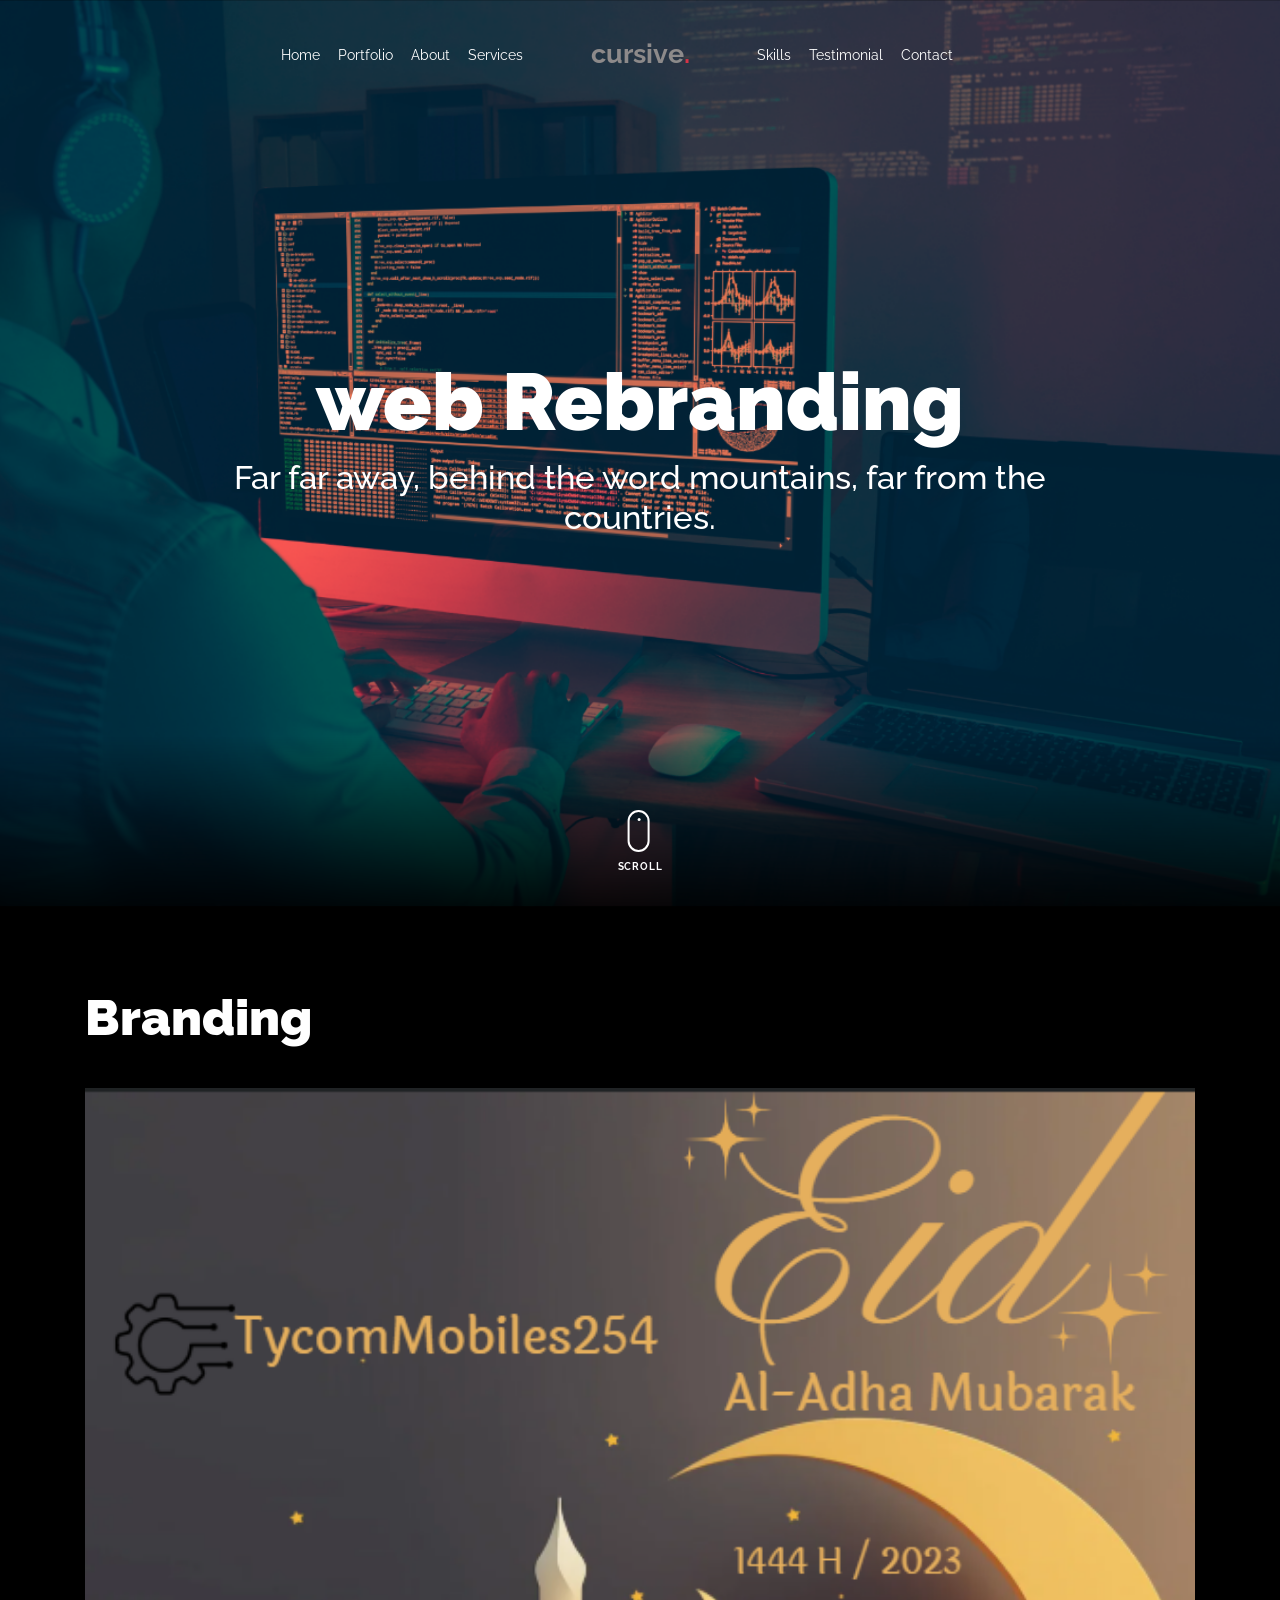
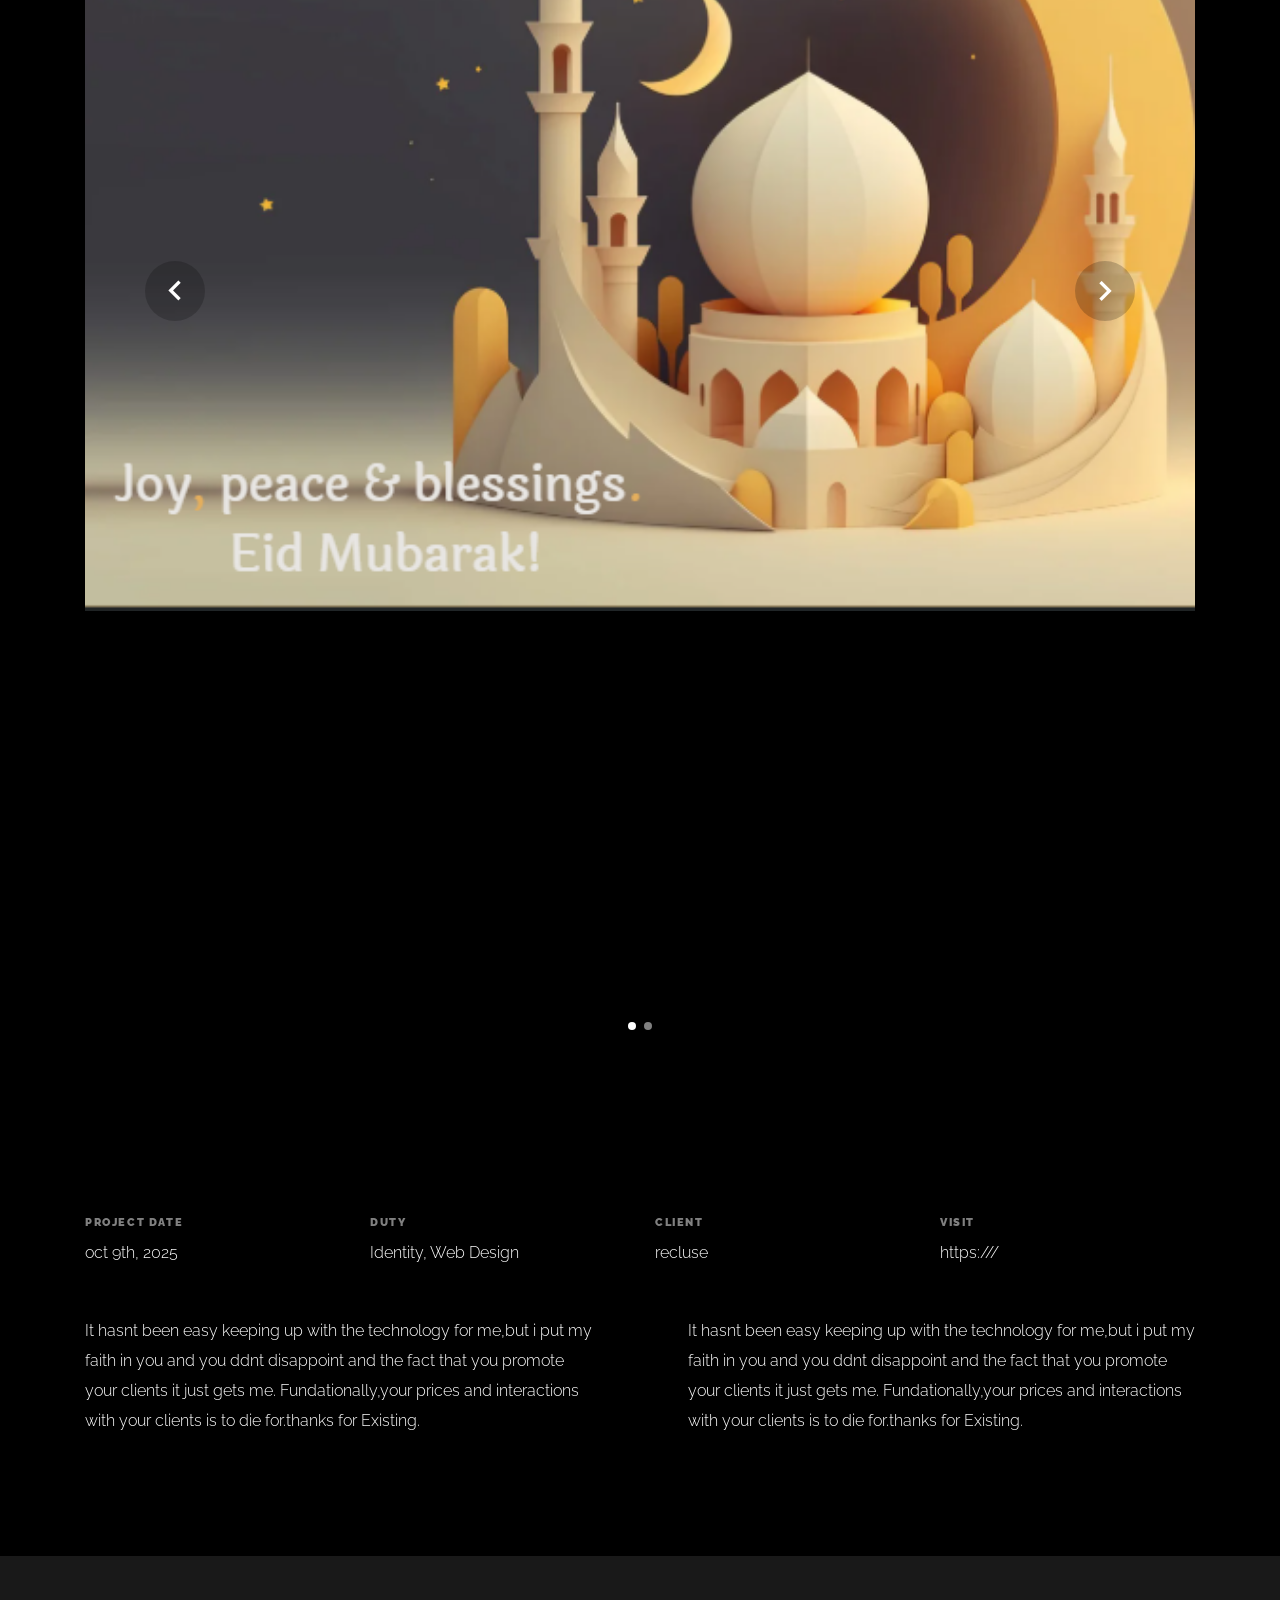
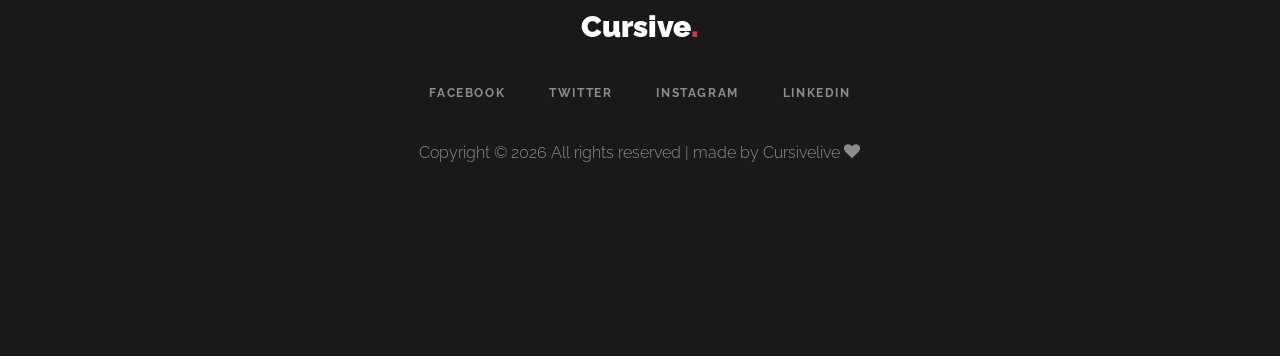
<file: portfolio-single-1.html>
<!doctype html>
<html lang="en">

<head>
  <title>Syanage Tech Solutions</title>
  <meta charset="utf-8">
  <meta name="viewport" content="width=device-width, initial-scale=1, shrink-to-fit=no">
  
  <meta name="description" content=" ">
  <meta name="keywords" content="html, css, javascript, jquery">
  <meta name="author" content="">

  <link rel="stylesheet" href="css/vendor/icomoon/style.css">
  <link rel="stylesheet" href="css/vendor/owl.carousel.min.css">
  <link rel="stylesheet" href="css/vendor/aos.css">
  <link rel="stylesheet" href="css/vendor/animate.min.css">
  <link rel="stylesheet" href="css/vendor/bootstrap.min.css">
  <link rel="stylesheet" href="css/vendor/jquery.fancybox.min.css">

  <!-- Theme Style -->
  <link rel="stylesheet" href="css/style.css">

</head>

<body data-spy="scroll" data-target=".site-nav-target" data-offset="200">

  <nav class="unslate_co--site-mobile-menu">
    <div class="close-wrap d-flex">
      <a href="#" class="d-flex ml-auto js-menu-toggle">
        <span class="close-label">Close</span>
        <div class="close-times">
          <span class="bar1"></span>
          <span class="bar2"></span>
        </div>
      </a>
    </div>
    <div class="site-mobile-inner"></div>
  </nav>

  <div class="unslate_co--site-wrap">

    <div class="unslate_co--site-inner">

      <nav class="unslate_co--site-nav site-nav-target">

        <div class="container">

          <div class="row align-items-center justify-content-between text-left">
            <div class="col-md-5 text-right">
              <ul class="site-nav-ul js-clone-nav text-left d-none d-lg-inline-block">
                <li class="has-children">
                  <a href="index.html#home-section" class="nav-link">Home</a>
                  <ul class="dropdown">
                    <li>
                      <a href="index.html">Hero Image BG</a>
                    </li>
                    <li>
                      <a href="index-video.html">Video BG</a>
                    </li>
                    <li>
                      <a href="index-hero-slider.html">Hero Slider</a>
                    </li>
                    <li>
                      <a href="index-sidebar-menu.html">Sidebar Menu</a>
                    </li>
                    <li>
                      <a href="index-right-menu.html">Right Menu</a>
                    </li>
                  </ul>
                </li>
                <li><a href="index.html#portfolio-section" class="nav-link">Portfolio</a></li>
                <li><a href="index.html#about-section" class="nav-link">About</a></li>
                <li><a href="index.html#services-section" class="nav-link">Services</a></li>
              </ul>
            </div>
            <div class="site-logo pos-absolute">
              <a href="index.html" class="unslate_co--site-logo">cursive<span>.</span></a>
            </div>
            <div class="col-md-5 text-right text-lg-left">
              <ul class="site-nav-ul js-clone-nav text-left d-none d-lg-inline-block">
                <li><a href="index.html#skills-section" class="nav-link">Skills</a></li>
                <li><a href="index.html#testimonial-section" class="nav-link">Testimonial</a></li>
               
                <li><a href="index.html#contact-section" class="nav-link">Contact</a></li>
              </ul>

              <ul class="site-nav-ul-none-onepage text-right d-inline-block d-lg-none">
                <li><a href="#" class="js-menu-toggle">Menu</a></li>
              </ul>

            </div>
          </div>
        </div>

      </nav>
      <!-- END nav -->

      <div class="cover-v1 gradient-bottom-black jarallax">
        <div class="container">
          <div class="row align-items-center">

            <div class="col-md-10 mx-auto text-center">
              <h1 class="heading" data-aos="fade-up">web Rebranding</h1>
              <h2 class="subheading" data-aos="fade-up" data-aos-delay="100">Far far away, behind the word mountains, far from the countries.</h2>
            </div>

          </div>
        </div>

        <!-- dov -->
        <a href="#portfolio-single-section" class="mouse-wrap smoothscroll">
          <span class="mouse">
            <span class="scroll"></span>
          </span>
          <span class="mouse-label">Scroll</span>
        </a>

      </div>
      <!-- END .cover-v1 -->

      <div class="container">
        <div class="portfolio-single-wrap unslate_co--section" id="portfolio-single-section">

          <div class="portfolio-single-inner">
            <h2 class="heading-portfolio-single-h2"> Branding</h2>

            <div class="row justify-content-between mb-5">
              <div class="col-12 mb-4">
                <div class="owl-carousel single-slider">
                  <figure class="mb-4">
                    <img src="images/poster 2.png" alt="Image" class="img-fluid">
                  </figure>
                  <figure class="mb-4">
                    <img src="images/poster.png" alt="Image" class="img-fluid">
                  </figure>
                </div>
              </div>
              <div class="col-12 mb-5">
                <div class="row">
                  <div class="col-sm-6 col-md-6 col-lg-3">
                    <div class="detail-v1">
                      <span class="detail-label">Project Date</span>
                      <span class="detail-val">oct 9th, 2025</span>
                    </div>
                  </div>
                  <div class="col-sm-6 col-md-6 col-lg-3">
                    <div class="detail-v1">
                      <span class="detail-label">Duty</span>
                      <span class="detail-val"><a href="#">Identity</a>, <a href="#">Web Design</a></span>
                    </div>
                  </div>
                  <div class="col-sm-6 col-md-6 col-lg-3">
                    <div class="detail-v1">
                      <span class="detail-label">Client</span>
                      <span class="detail-val">recluse</span>
                    </div>
                  </div>
                  <div class="col-sm-6 col-md-6 col-lg-3">
                    <div class="detail-v1">
                      <span class="detail-label">Visit</span>
                      <span class="detail-val"><a href="#">https:///</a></span>
                    </div>
                  </div>
                </div>
              </div>
              <div class="col-md-6 pr-md-5">
                <p>It hasnt been easy keeping up with the technology for me,but i put my faith in you and you ddnt disappoint and the fact that you promote your clients it just gets me.
                  Fundationally,your prices and interactions with your clients is to die for.thanks for Existing.</p>
              </div>
              <div class="col-md-6 pl-md-5">
                <p>It hasnt been easy keeping up with the technology for me,but i put my faith in you and you ddnt disappoint and the fact that you promote your clients it just gets me.
                  Fundationally,your prices and interactions with your clients is to die for.thanks for Existing.</p>
              </div>
            </div>

          </div>
        </div>
      </div>
    </div>

    <footer class="unslate_co--footer unslate_co--section">
      <div class="container">
        <div class="row justify-content-center">
          <div class="col-md-7">

            <div class="footer-site-logo"><a href="file:///C:/Users/CHURLZ/Desktop/Builds/cursive/index.html">Cursive<span>.</span></a></div>

            <ul class="footer-site-social">
              <li><a href="#">Facebook</a></li>
              <li><a href="#">Twitter</a></li>
              <li><a href="#">Instagram</a></li>
              <li><a href="#">LinkedIn</a></li>
             
            </ul>

            <p class="site-copyright">
                
                 
                <!-- Link back to Cursive can't be removed. -->
                Copyright &copy;
                <script>
                  document.write(new Date().getFullYear());
                </script> All rights reserved | made by Cursivelive <i class="icon-heart"
                  aria-hidden="true"></i>
                <!-- Link back to cursive can't be removed. -->
              
              
              </p>

          </div>
        </div>
      </div>
    </footer>

  </div>

  <!-- Loader -->
  <div id="unslate_co--overlayer"></div>
  <div class="site-loader-wrap">
    <div class="site-loader"></div>
  </div>

  <script src="js/scripts-dist.js"></script>
  <script src="js/main.js"></script>


</body>

</html>
</file>
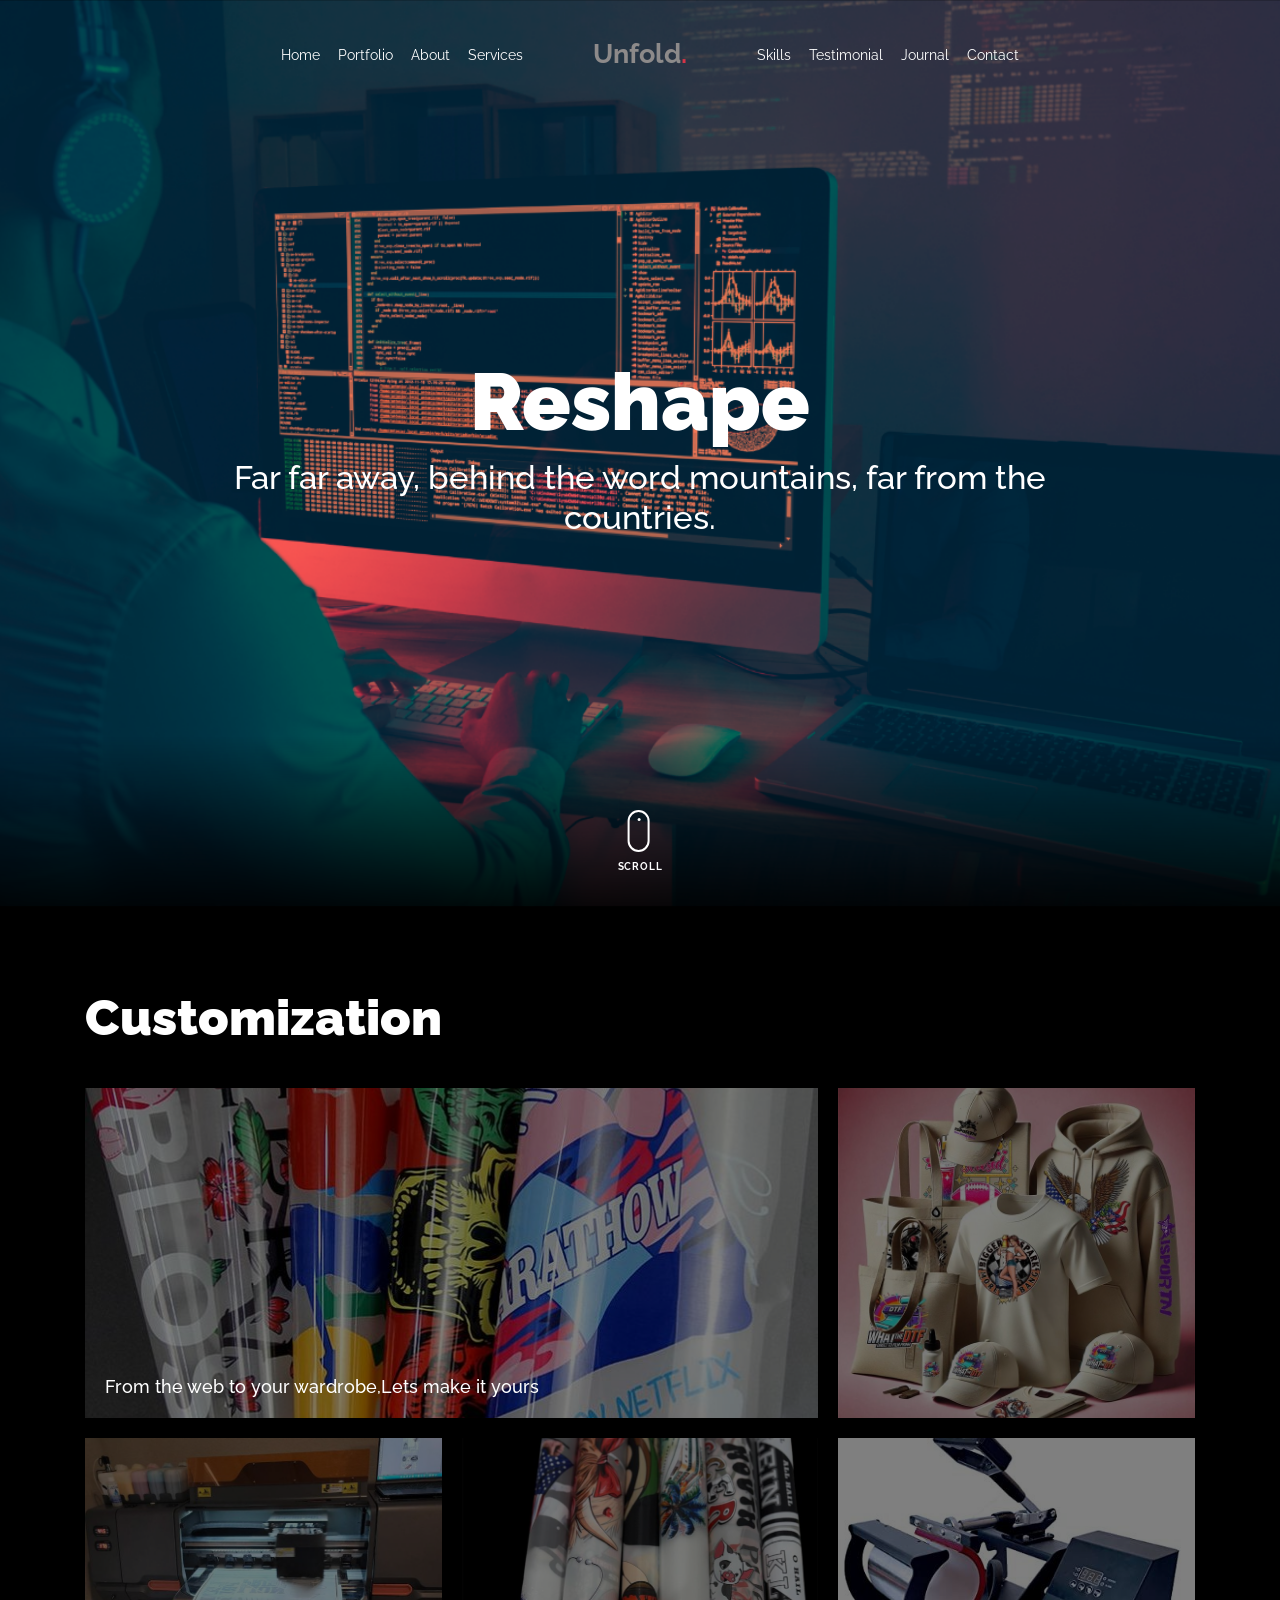
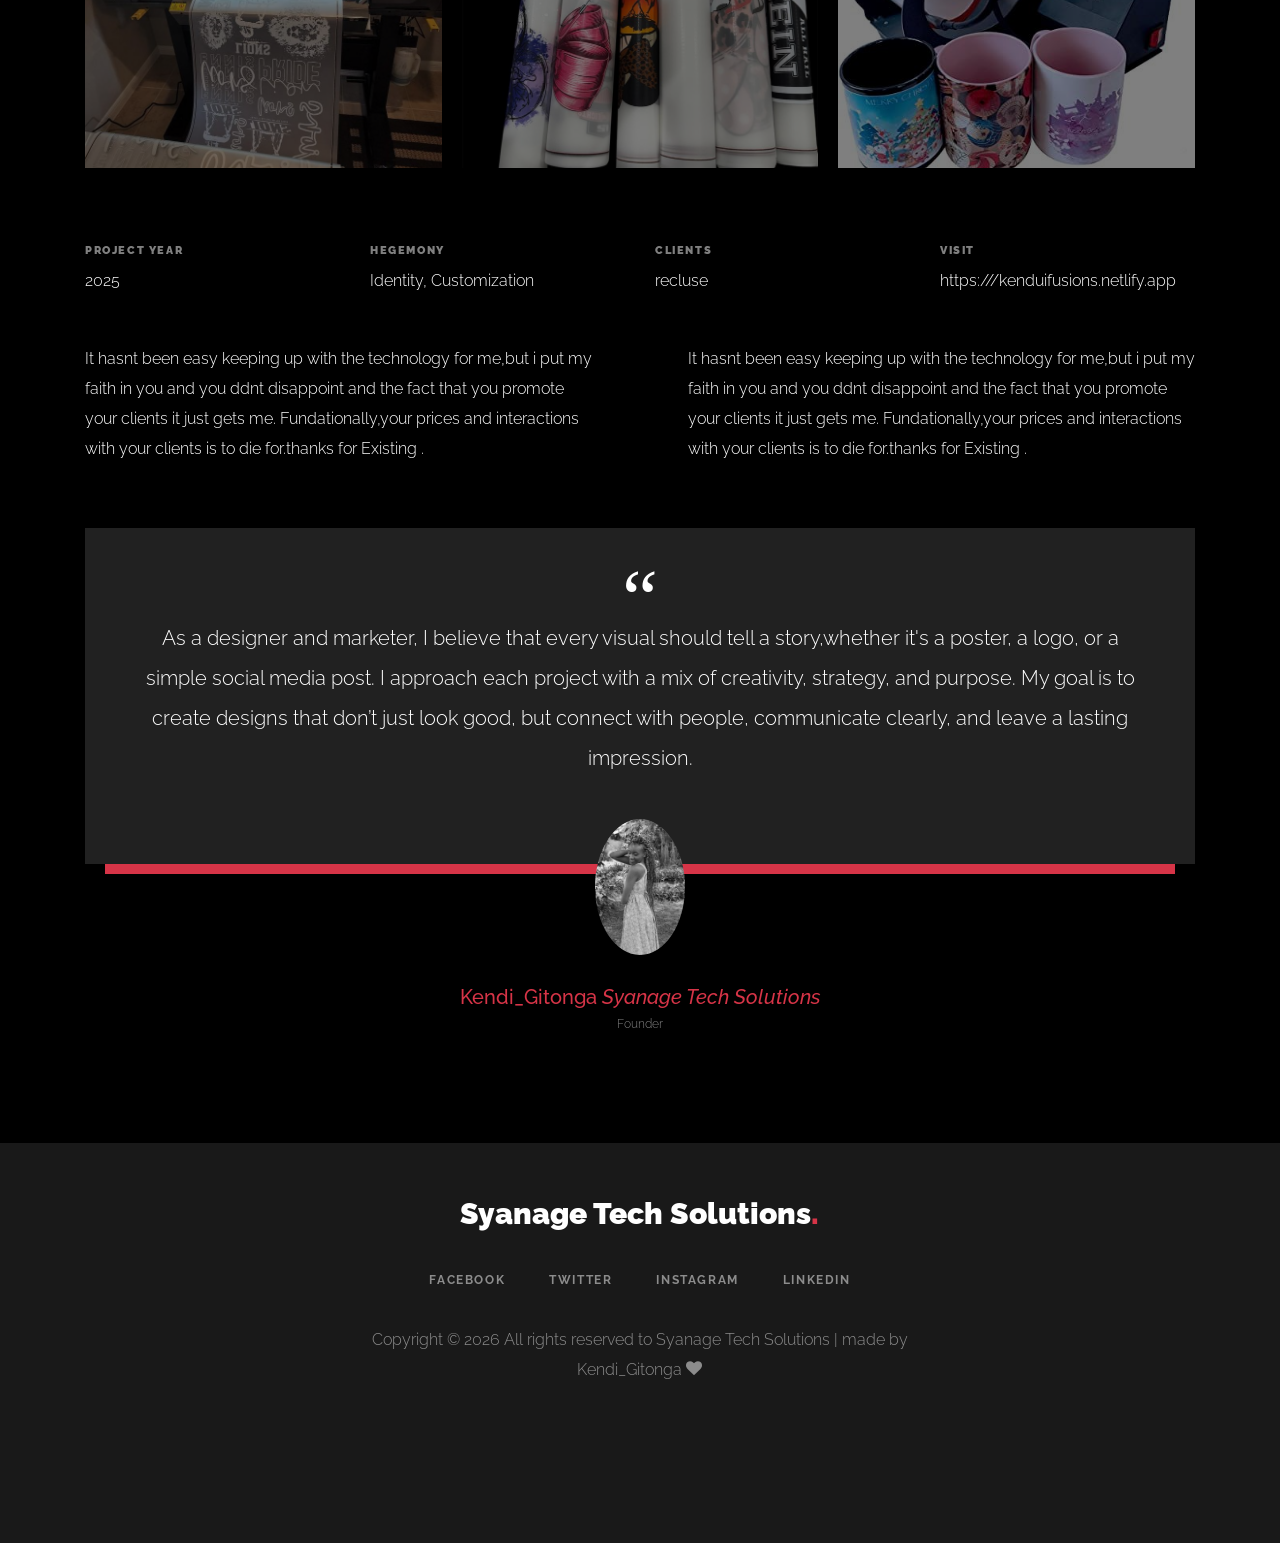
<file: portfolio-single-2.html>
<!doctype html>
<html lang="en">

<head>
  <title>Syanage Tech Solutions</title>
  <meta charset="utf-8">
  <meta name="viewport" content="width=device-width, initial-scale=1, shrink-to-fit=no">
  
  <meta name="description" content="">
  <meta name="keywords" content="html, css, javascript, jquery">
  <meta name="author" content="">

  <link rel="stylesheet" href="css/vendor/icomoon/style.css">
  <link rel="stylesheet" href="css/vendor/owl.carousel.min.css">
  <link rel="stylesheet" href="css/vendor/aos.css">
  <link rel="stylesheet" href="css/vendor/animate.min.css">
  <link rel="stylesheet" href="css/vendor/bootstrap.min.css">
  <link rel="stylesheet" href="css/vendor/jquery.fancybox.min.css">

  <!-- Theme Style -->
  <link rel="stylesheet" href="css/style.css">

</head>

<body data-spy="scroll" data-target=".site-nav-target" data-offset="200">

  <nav class="unslate_co--site-mobile-menu">
    <div class="close-wrap d-flex">
      <a href="#" class="d-flex ml-auto js-menu-toggle">
        <span class="close-label">Close</span>
        <div class="close-times">
          <span class="bar1"></span>
          <span class="bar2"></span>
        </div>
      </a>
    </div>
    <div class="site-mobile-inner"></div>
  </nav>

  <div class="unslate_co--site-wrap">

    <div class="unslate_co--site-inner">

      <nav class="unslate_co--site-nav site-nav-target">

        <div class="container">

          <div class="row align-items-center justify-content-between text-left">
            <div class="col-md-5 text-right">
              <ul class="site-nav-ul js-clone-nav text-left d-none d-lg-inline-block">
                <li class="has-children">
                  <a href="index.html#home-section" class="nav-link">Home</a>
                  <ul class="dropdown">
                    <li>
                      <a href="index.html">Hero Image BG</a>
                    </li>
                    <li>
                      <a href="index-video.html">Video BG</a>
                    </li>
                    <li>
                      <a href="index-hero-slider.html">Hero Slider</a>
                    </li>
                    <li>
                      <a href="index-sidebar-menu.html">Sidebar Menu</a>
                    </li>
                    <li>
                      <a href="index-right-menu.html">Right Menu</a>
                    </li>
                  </ul>
                </li>
                <li><a href="index.html#portfolio-section" class="nav-link">Portfolio</a></li>
                <li><a href="index.html#about-section" class="nav-link">About</a></li>
                <li><a href="index.html#services-section" class="nav-link">Services</a></li>
              </ul>
            </div>
            <div class="site-logo pos-absolute">
              <a href="index.html" class="unslate_co--site-logo">Unfold<span>.</span></a>
            </div>
            <div class="col-md-5 text-right text-lg-left">
              <ul class="site-nav-ul js-clone-nav text-left d-none d-lg-inline-block">
                <li><a href="index.html#skills-section" class="nav-link">Skills</a></li>
                <li><a href="index.html#testimonial-section" class="nav-link">Testimonial</a></li>
                <li><a href="index.html#journal-section" class="nav-link">Journal</a></li>
                <li><a href="index.html#contact-section" class="nav-link">Contact</a></li>
              </ul>

              <ul class="site-nav-ul-none-onepage text-right d-inline-block d-lg-none">
                <li><a href="#" class="js-menu-toggle">Menu</a></li>
              </ul>

            </div>
          </div>
        </div>

      </nav>
      <!-- END nav -->

      <div class="cover-v1 gradient-bottom-black jarallax">
        <div class="container">
          <div class="row align-items-center">

            <div class="col-md-10 mx-auto text-center">
              <h1 class="heading" data-aos="fade-up">Reshape</h1>
              <h2 class="subheading" data-aos="fade-up" data-aos-delay="100">Far far away, behind the word mountains, far from the countries.</h2>
            </div>

          </div>
        </div>

        <!-- dov -->
        <a href="#portfolio-single-section" class="mouse-wrap smoothscroll">
          <span class="mouse">
            <span class="scroll"></span>
          </span>
          <span class="mouse-label">Scroll</span>
        </a>

      </div>
      <!-- END .cover-v1 -->

      <div class="container">
        <div class="portfolio-single-wrap unslate_co--section" id="portfolio-single-section">
          <div class="portfolio-single-inner">
            <h2 class="heading-portfolio-single-h2">Customization</h2>

            <div class="row gutter-v4 align-items-stretch mb-5">
              <div class="col-sm-6 col-md-6 col-lg-8 blog-post-entry">

                <a href="images/custom.jpg" class="grid-item blog-item w-100 h-100" data-fancybox="gal" data-caption="A nice caption will be place here">
                  <div class="overlay">
                    <div class="portfolio-item-content">
                      <h3>From the web to your wardrobe,Lets make it yours </h3>
                    </div>
                  </div>
                  <img src="images/custom.jpg" class="lazyload" alt="Image" />
                </a>

              </div>
              <div class="col-sm-6 col-md-6 col-lg-4 blog-post-entry">
                <a href="images/custom2.jpg" class="grid-item blog-item w-100 h-100" data-fancybox="gal">
                  <div class="overlay"></div>
                  <img src="images/custom2.jpg" class="lazyload" alt="Image" />
                </a>
              </div>

              <div class="col-sm-6 col-md-6 col-lg-4 blog-post-entry">

                <a href="images/custom1.jpg" class="grid-item blog-item w-100 h-100" data-fancybox="gal">
                  <div class="overlay"></div>
                  <img src="images/custom1.jpg" class="lazyload" alt="Image" />
                </a>

              </div>
              <div class="col-sm-6 col-md-6 col-lg-4 blog-post-entry">
                <a href="images/custom6 (1).jpg "class="grid-item blog-item w-100 h-100" data-fancybox="gal">
                  <div class="overlay"></div>
                  <img src="images/custom6 (1).jpg" class="lazyload" alt="Image" />
                </a>
              </div>

              <div class="col-sm-6 col-md-6 col-lg-4 blog-post-entry">
                <a href="images/custom6 (3).jpg" class="grid-item blog-item w-100 h-100" data-fancybox="gal">
                  <div class="overlay"></div>
                  <img src="images/custom6 (3).jpg" class="lazyload" alt="Image" />
                </a>
              </div>

            </div>

            <div class="row justify-content-between mb-5">
              <div class="col-12 mb-5">
                <div class="row">
                  <div class="col-sm-6 col-md-6 col-lg-3">
                    <div class="detail-v1">
                      <span class="detail-label">Project Year</span>
                      <span class="detail-val">2025</span>
                    </div>
                  </div>
                  <div class="col-sm-6 col-md-6 col-lg-3">
                    <div class="detail-v1">
                      <span class="detail-label">Hegemony</span>
                      <span class="detail-val"><a href="#">Identity</a>, <a href="#">Customization</a></span>
                    </div>
                  </div>
                  <div class="col-sm-6 col-md-6 col-lg-3">
                    <div class="detail-v1">
                      <span class="detail-label">Clients</span>
                      <span class="detail-val">recluse</span>
                    </div>
                  </div>
                  <div class="col-sm-6 col-md-6 col-lg-3">
                    <div class="detail-v1">
                      <span class="detail-label">Visit</span>
                      <span class="detail-val"><a href="#">https:///kenduifusions.netlify.app</a></span>
                    </div>
                  </div>
                </div>
              </div>
              <div class="col-md-6 pr-md-5">
                <p>    It hasnt been easy keeping up with the technology for me,but i put my faith in you and you ddnt disappoint and the fact that you promote your clients it just gets me.
                  Fundationally,your prices and interactions with your clients is to die for.thanks for Existing  .</p>
              </div>
              <div class="col-md-6 pl-md-5">
                <p>    It hasnt been easy keeping up with the technology for me,but i put my faith in you and you ddnt disappoint and the fact that you promote your clients it just gets me.
                  Fundationally,your prices and interactions with your clients is to die for.thanks for Existing .</p>
              </div>
            </div>

            <div class="row justify-content-center mb-5">
              <div class="col-md-12">
                <div class="testimonial-v1">
                  <div class="testimonial-inner-bg">
                    <span class="quote">&ldquo;</span>
                    <blockquote>
                      As a designer and marketer, I believe that every visual should tell a story,whether it's a poster, a logo, or a simple social media post. I approach each project with a mix of creativity, strategy, and purpose. My goal is to create designs that don’t just look good, but connect with people, communicate clearly, and leave a lasting impression.
                                        </blockquote>
                  </div>

                  <div class="testimonial-author-info">
                    <img src="images/About.jpeg" alt="Image">
                    <h3><a href="kendifusions.netlify.app"> Kendi_Gitonga <i>Syanage Tech Solutions</i></a></h3>
                    <span class="d-block position">Founder</span>
                  </div>

                </div>
              </div>
            </div>

          
          </div>
        </div>
      </div>
    </div> 

    <footer class="unslate_co--footer unslate_co--section">
      <div class="container">
        <div class="row justify-content-center">
          <div class="col-md-7">

            <div class="footer-site-logo"><a href="file:///C:/Users/CHURLZ/Desktop/Builds/cursive/index.html">Syanage Tech Solutions<span>.</span></a></div>

            <ul class="footer-site-social">
              <li><a href="#">Facebook</a></li>
              <li><a href="#">Twitter</a></li>
              <li><a href="#">Instagram</a></li>
              <li><a href="#">LinkedIn</a></li>
             
            </ul>

            <p class="site-copyright">
                
                 
                <!-- Link back to Cursive can't be removed. -->
                Copyright &copy;
                <script>
                  document.write(new Date().getFullYear());
                </script> All rights reserved to Syanage Tech Solutions | made by Kendi_Gitonga <i class="icon-heart"
                  aria-hidden="true"></i>
                <!-- Link back to cursive can't be removed. -->
              
              
              </p>

          </div>
        </div>
      </div>
    </footer>

  </div>

  <!-- Loader -->
  <div id="unslate_co--overlayer"></div>
  <div class="site-loader-wrap">
    <div class="site-loader"></div>
  </div>

  <script src="js/scripts-dist.js"></script>
  <script src="js/main.js"></script>

</body>

</html>
</file>
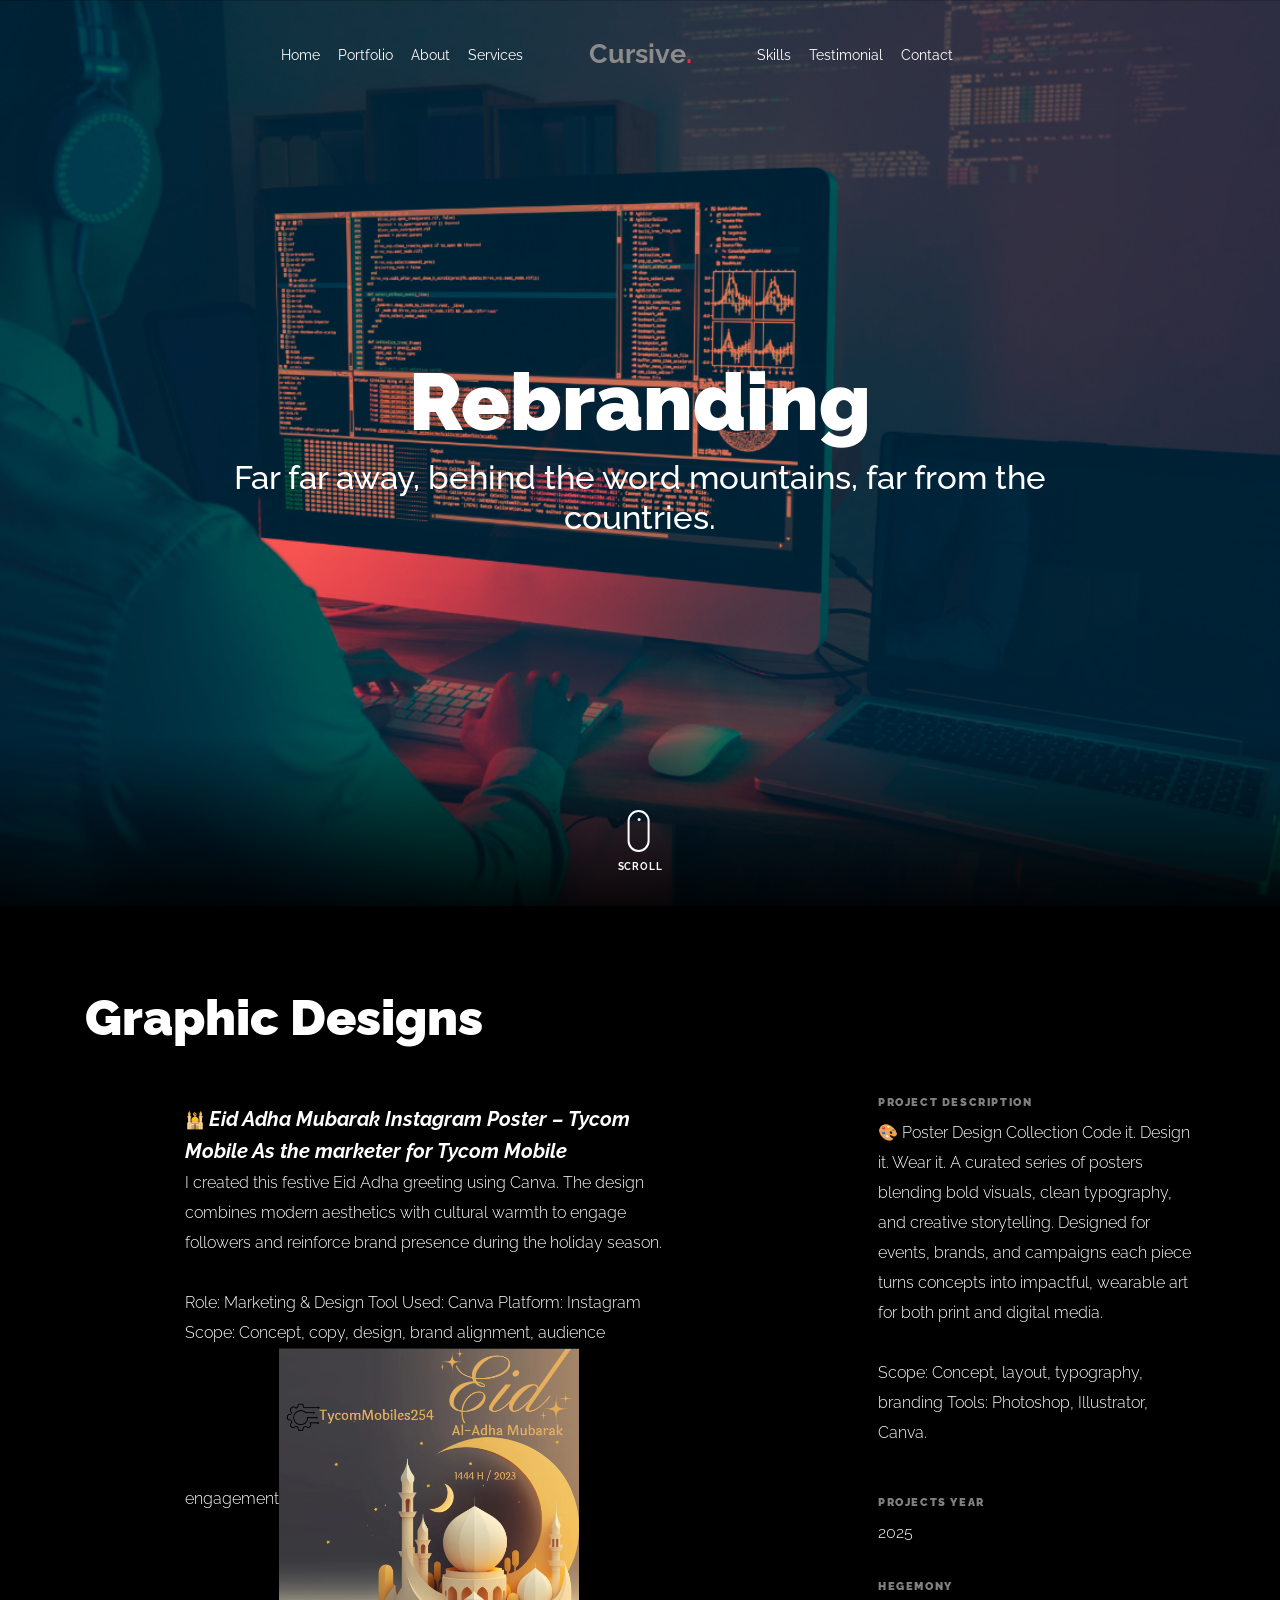
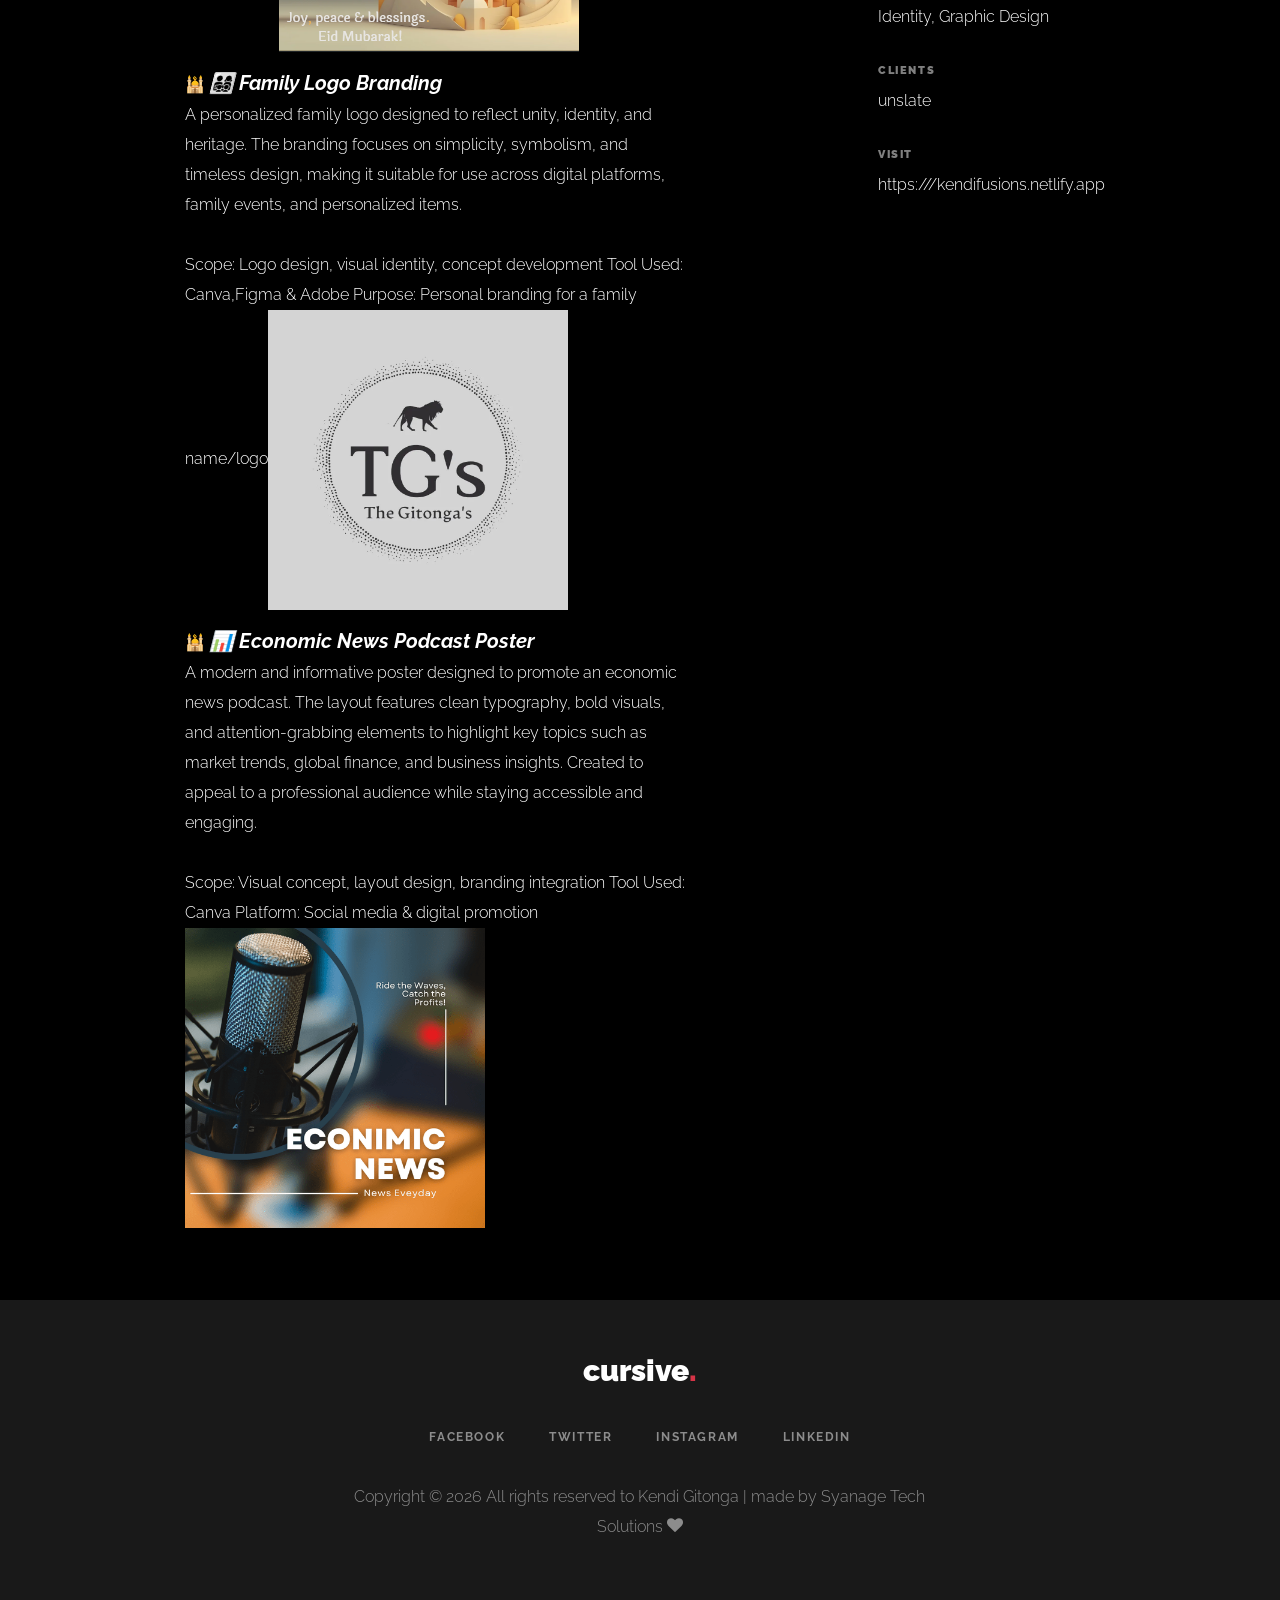
<file: portfolio-single-3.html>
<!doctype html>
<html lang="en">

<head>
  <title>Syanage Tech Solutions</title>
  <meta charset="utf-8">
  <meta name="viewport" content="width=device-width, initial-scale=1, shrink-to-fit=no">
  
  <meta name="description" content="">
  <meta name="keywords" content="html, css, javascript, jquery">
  <meta name="author" content="">

  <link rel="stylesheet" href="css/vendor/icomoon/style.css">
  <link rel="stylesheet" href="css/vendor/owl.carousel.min.css">
  <link rel="stylesheet" href="css/vendor/aos.css">
  <link rel="stylesheet" href="css/vendor/animate.min.css">
  <link rel="stylesheet" href="css/vendor/bootstrap.min.css">
  <link rel="stylesheet" href="css/vendor/jquery.fancybox.min.css">

  <!-- Theme Style -->
  <link rel="stylesheet" href="css/style.css">

</head>

<body data-spy="scroll" data-target=".site-nav-target" data-offset="200">

  <nav class="unslate_co--site-mobile-menu">
    <div class="close-wrap d-flex">
      <a href="#" class="d-flex ml-auto js-menu-toggle">
        <span class="close-label">Close</span>
        <div class="close-times">
          <span class="bar1"></span>
          <span class="bar2"></span>
        </div>
      </a>
    </div>
    <div class="site-mobile-inner"></div>
  </nav>

  <div class="unslate_co--site-wrap">

    <div class="unslate_co--site-inner">

      <nav class="unslate_co--site-nav site-nav-target">

        <div class="container">

          <div class="row align-items-center justify-content-between text-left">
            <div class="col-md-5 text-right">
              <ul class="site-nav-ul js-clone-nav text-left d-none d-lg-inline-block">
                <li class="has-children">
                  <a href="index.html#home-section" class="nav-link">Home</a>
                  <ul class="dropdown">
                    <li>
                      <a href="index.html">Hero  BG</a>
                    </li>
                    <li>
                      <a href="index-video.html">Video BG</a>
                    </li>
                    <li>
                      <a href="index-hero-slider.html">Hro Slider</a>
                    </li>
                    <li>
                      <a href="index-sidebar-menu.html">Sidebar Mnu</a>
                    </li>
                    <li>
                      <a href="index-right-menu.html">Right Mnu</a>
                    </li>
                  </ul>
                </li>
                <li><a href="index.html#portfolio-section" class="nav-link">Portfolio</a></li>
                <li><a href="index.html#about-section" class="nav-link">About</a></li>
                <li><a href="index.html#services-section" class="nav-link">Services</a></li>
              </ul>
            </div>
            <div class="site-logo pos-absolute">
              <a href="index.html" class="unslate_co--site-logo">Cursive<span>.</span></a>
            </div>
            <div class="col-md-5 text-right text-lg-left">
              <ul class="site-nav-ul js-clone-nav text-left d-none d-lg-inline-block">
                <li><a href="index.html#skills-section" class="nav-link">Skills</a></li>
                <li><a href="index.html#testimonial-section" class="nav-link">Testimonial</a></li>
               
                <li><a href="index.html#contact-section" class="nav-link">Contact</a></li>
              </ul>

              <ul class="site-nav-ul-none-onepage text-right d-inline-block d-lg-none">
                <li><a href="#" class="js-menu-toggle">Menu</a></li>
              </ul>

            </div>
          </div>
        </div>

      </nav>
      <!-- END nav -->

      <div class="cover-v1 gradient-bottom-black jarallax">
        <div class="container">
          <div class="row align-items-center">

            <div class="col-md-10 mx-auto text-center">
              <h1 class="heading" data-aos="fade-up">Rebranding</h1>
              <h2 class="subheading" data-aos="fade-up" data-aos-delay="100">Far far away, behind the word mountains, far from the countries.</h2>
            </div>

          </div>
        </div>

        <!-- dov -->
        <a href="#portfolio-single-section" class="mouse-wrap smoothscroll">
          <span class="mouse">
            <span class="scroll"></span>
          </span>
          <span class="mouse-label">Scroll</span>
        </a>

      </div>
      <!-- END .cover-v1 -->

      <div class="container">
        <div class="portfolio-single-wrap unslate_co--section" id="portfolio-single-section">
          <div class="portfolio-single-inner">

            <h2 class="heading-portfolio-single-h2">Graphic Designs</h2>

            <div class="row justify-content-between align-items-stretch">

              <div class="col-lg-8">
                <p > <div class="par1" style="width: 600px; padding-left: 100px;">🕌 <i style="font-size: 20px;font-weight: bold;">Eid Adha Mubarak Instagram Poster – Tycom Mobile

As the marketer for Tycom Mobile</i><br> I created this festive Eid Adha greeting using Canva. The design combines modern aesthetics with cultural warmth to engage followers and reinforce brand presence during the holiday season.
<br><br>
Role: Marketing & Design
Tool Used: Canva
Platform: Instagram
Scope: Concept, copy, design, brand alignment, audience engagement<a href="images/poster 2.png" data-fancybox="gal"><img src="images/poster 2.png" alt="Image" class="img-fluid" style="width: 300px; height: auto;" ></a></div> </p>
  <p > <div class="par1" style="width: 600px; padding-left: 100px;">🕌 <i style="font-size: 20px;font-weight: bold;">👨‍👩‍👧‍👦 Family Logo Branding</i><br> A personalized family logo designed to reflect unity, identity, and heritage. The branding focuses on simplicity, symbolism, and timeless design, making it suitable for use across digital platforms, family events, and personalized items.
<br><br>
Scope: Logo design, visual identity, concept development
Tool Used: Canva,Figma & Adobe
Purpose: Personal branding for a family name/logo<a href="images/brand.png" data-fancybox="gal"><img src="images/brand.png" alt="Image" class="img-fluid" style="width: 300px; height: auto;" ></a></div> </p>
<p > <div class="par1" style="width: 600px; padding-left: 100px;">🕌 <i style="font-size: 20px;font-weight: bold;">📊 Economic News Podcast Poster</i><br> A modern and informative poster designed to promote an economic news podcast. The layout features clean typography, bold visuals, and attention-grabbing elements to highlight key topics such as market trends, global finance, and business insights. Created to appeal to a professional audience while staying accessible and engaging.
<br><br>
Scope: Visual concept, layout design, branding integration
Tool Used: Canva
Platform: Social media & digital promotion<a href="images/Econimic news (3).png" data-fancybox="gal"><img src="images/Econimic news (3).png" alt="Image" class="img-fluid" style="width: 300px; height: auto;" ></a></div> </p>              </div>
              <div class="col-lg-4 pl-lg-5">
                <div class="unslate_co--sticky">
                  <div class="row">
                    <div class="col-md-12 mb-4">
                      <div class="detail-v1">
                        <span class="detail-label">Project Description</span>
                        <p>🎨 Poster Design Collection

Code it. Design it. Wear it.
A curated series of posters blending bold visuals, clean typography, and creative storytelling. Designed for events, brands, and campaigns each piece turns concepts into impactful, wearable art for both print and digital media.
<br><br>
Scope: Concept, layout, typography, branding
Tools: Photoshop, Illustrator, Canva.</p>
                      </div>
                    </div>

                    <div class="col-md-12 mb-4">
                      <div class="detail-v1">
                        <span class="detail-label">Projects year</span>
                        <span class="detail-val">2025</span>
                      </div>
                    </div>
                    <div class="col-md-12 mb-4">
                      <div class="detail-v1">
                        <span class="detail-label">Hegemony</span>
                        <span class="detail-val"><a href="#">Identity</a>, <a href="#">Graphic Design</a></span>
                      </div>
                    </div>
                    <div class="col-md-12 mb-4">
                      <div class="detail-v1">
                        <span class="detail-label">Clients</span>
                        <span class="detail-val">unslate</span>
                      </div>
                    </div>
                    <div class="col-md-12 mb-4">
                      <div class="detail-v1">
                        <span class="detail-label">Visit</span>
                        <span class="detail-val"><a href="#">https:///kendifusions.netlify.app</a></span>
                      </div>
                    </div>
                  </div>
                </div> 
              </div>

            </div>

          </div>
        </div>
      </div>
    </div>

    <footer class="unslate_co--footer unslate_co--section">
      <div class="container">
        <div class="row justify-content-center">
          <div class="col-md-7">

            <div class="footer-site-logo"><a href="file:///C:/Users/CHURLZ/Desktop/Builds/cursive/index.html">cursive<span>.</span></a></div>

            <ul class="footer-site-social">
              <li><a href="#">Facebook</a></li>
              <li><a href="#">Twitter</a></li>
              <li><a href="#">Instagram</a></li>
              <li><a href="#">LinkedIn</a></li>
            </ul>

            <p class="site-copyright">
                
                 
                <!-- Link back to Cursive can't be removed. -->
                Copyright &copy;
                <script>
                  document.write(new Date().getFullYear());
                </script> All rights reserved to Kendi Gitonga | made by Syanage Tech Solutions <i class="icon-heart"
                  aria-hidden="true"></i>
                <!-- Link back to cursive can't be removed. -->
              
              
              </p>

          </div>
        </div>
      </div>
    </footer>

  </div>

  <!-- Loader -->
  <div id="unslate_co--overlayer"></div>
  <div class="site-loader-wrap">
    <div class="site-loader"></div>
  </div>

  <script src="js/scripts-dist.js"></script>
  <script src="js/main.js"></script>


</body>

</html>
</file>
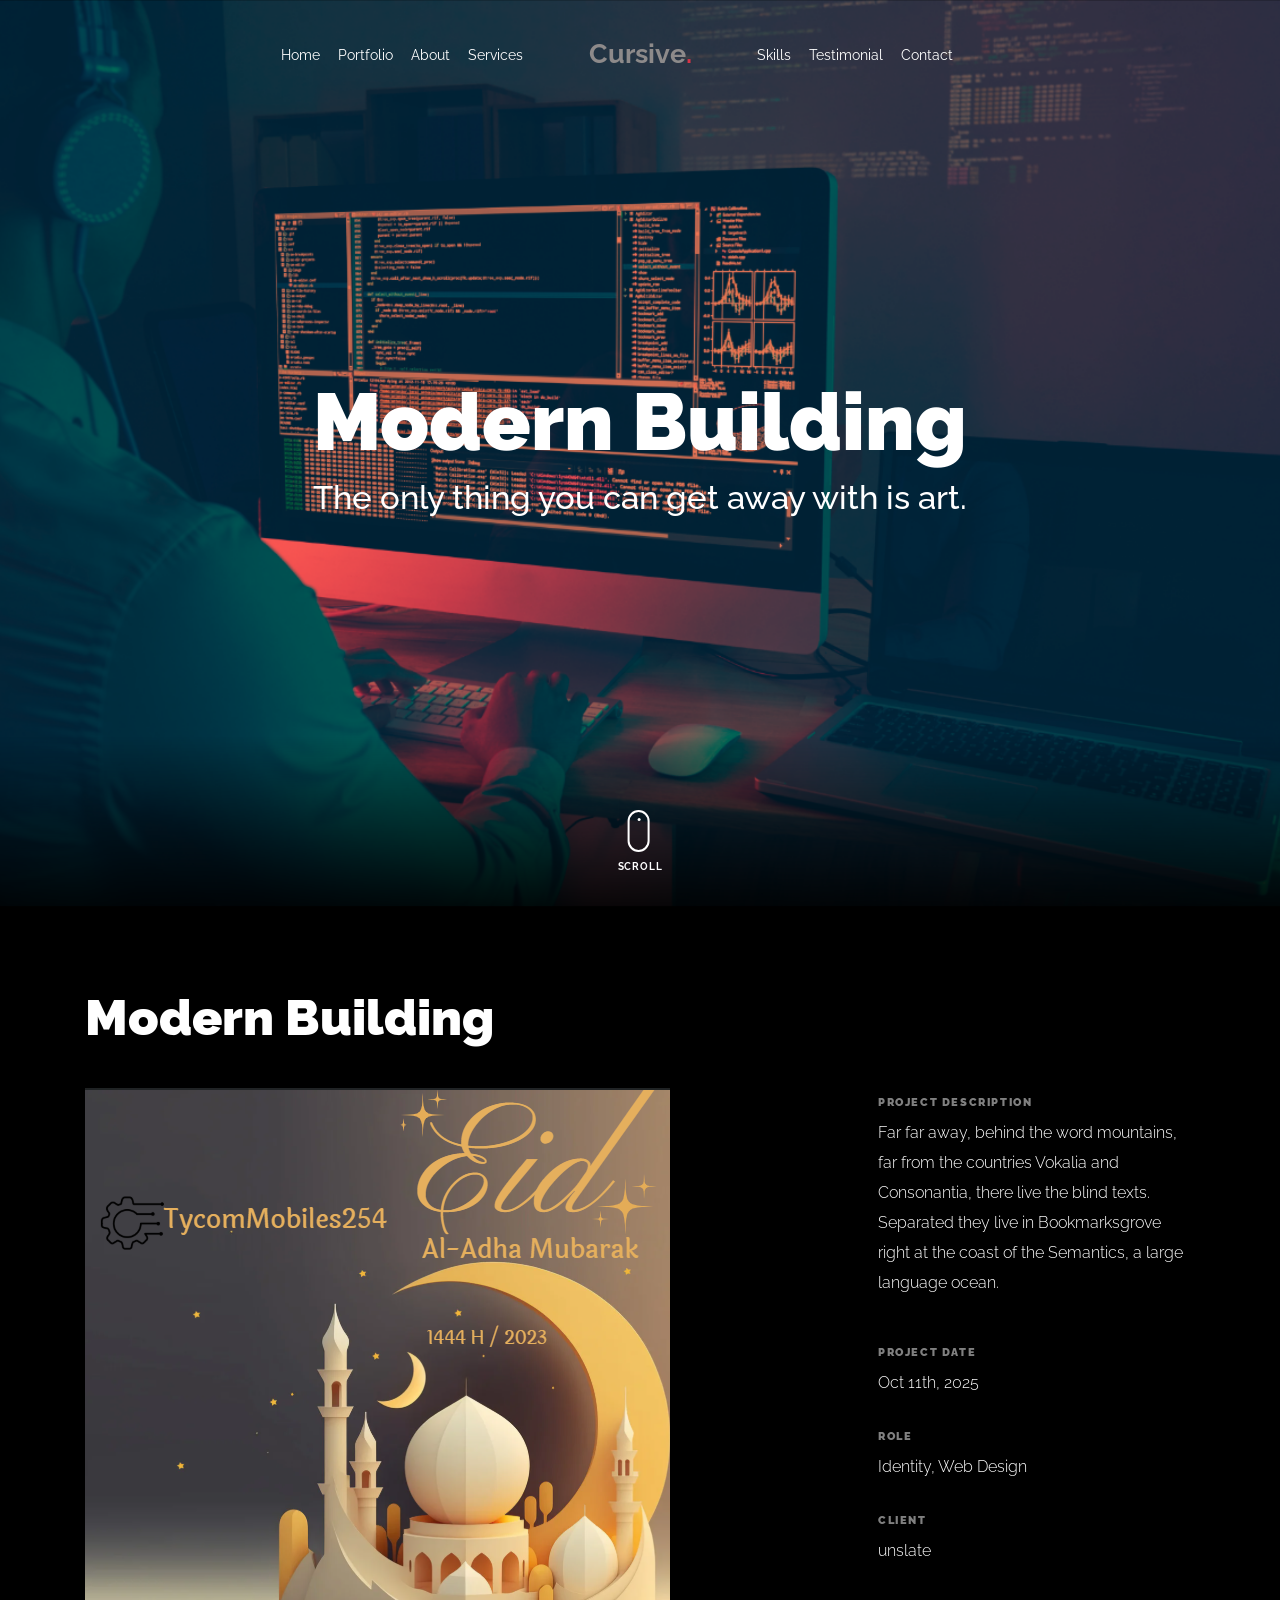
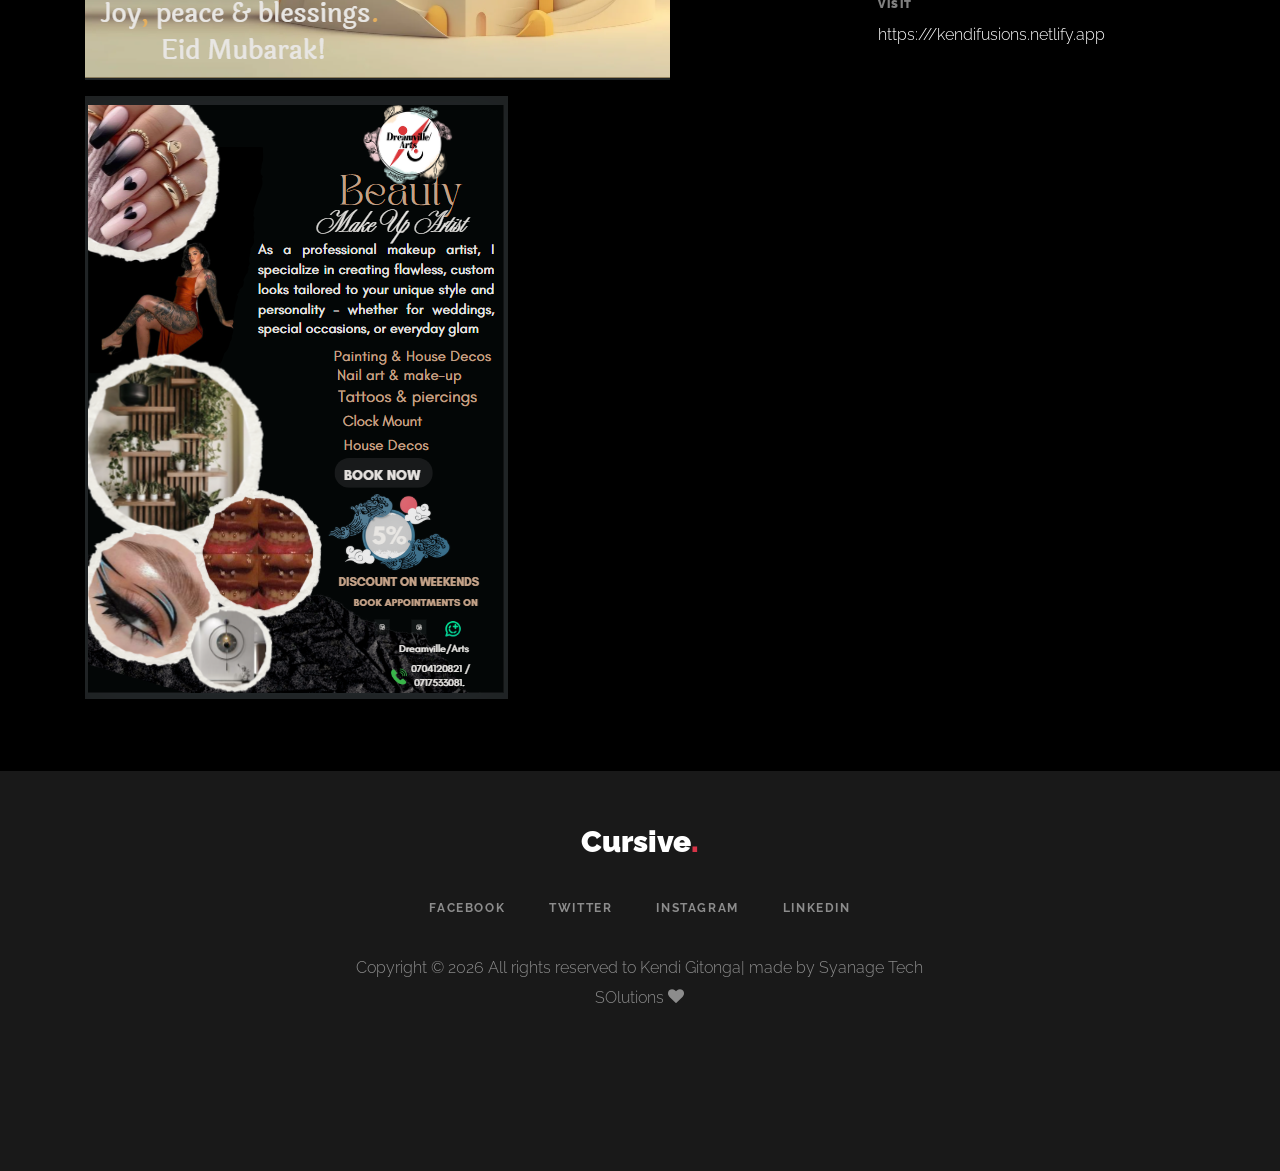
<file: portfolio-single-4.html>
<!doctype html>
<html lang="en">

<head>
  <title>Syanage Tech Solutions</title>
  <meta charset="utf-8">
  <meta name="viewport" content="width=device-width, initial-scale=1, shrink-to-fit=no">
  
  <meta name="description" content="">
  <meta name="keywords" content="html, css, javascript, jquery">
  <meta name="author" content="">

  <link rel="stylesheet" href="css/vendor/icomoon/style.css">
  <link rel="stylesheet" href="css/vendor/owl.carousel.min.css">
  <link rel="stylesheet" href="css/vendor/aos.css">
  <link rel="stylesheet" href="css/vendor/animate.min.css">
  <link rel="stylesheet" href="css/vendor/bootstrap.min.css">
  <link rel="stylesheet" href="css/vendor/jquery.fancybox.min.css">

  <!-- Theme Style -->
  <link rel="stylesheet" href="css/style.css">

</head>

<body data-spy="scroll" data-target=".site-nav-target" data-offset="200">

  <nav class="unslate_co--site-mobile-menu">
    <div class="close-wrap d-flex">
      <a href="#" class="d-flex ml-auto js-menu-toggle">
        <span class="close-label">Close</span>
        <div class="close-times">
          <span class="bar1"></span>
          <span class="bar2"></span>
        </div>
      </a>
    </div>
    <div class="site-mobile-inner"></div>
  </nav>

  <div class="unslate_co--site-wrap">

    <div class="unslate_co--site-inner">

      <nav class="unslate_co--site-nav site-nav-target">

        <div class="container">

          <div class="row align-items-center justify-content-between text-left">
            <div class="col-md-5 text-right">
              <ul class="site-nav-ul js-clone-nav text-left d-none d-lg-inline-block">
                <li class="has-children">
                  <a href="index.html#home-section" class="nav-link">Home</a>
                  <ul class="dropdown">
                    <li>
                      <a href="index.html">home BG</a>
                    </li>
                    <li>
                      <a href="index-video.html">Video bg</a>
                    </li>
                    <li>
                      <a href="index-hero-slider.html">Slider</a>
                    </li>
                    <li>
                      <a href="index-sidebar-menu.html">Sidebar Mnu</a>
                    </li>
                    <li>
                      <a href="index-right-menu.html">Right Menu</a>
                    </li>
                  </ul>
                </li>
                <li><a href="index.html#portfolio-section" class="nav-link">Portfolio</a></li>
                <li><a href="index.html#about-section" class="nav-link">About</a></li>
                <li><a href="index.html#services-section" class="nav-link">Services</a></li>
              </ul>
            </div>
            <div class="site-logo pos-absolute">
              <a href="index.html" class="unslate_co--site-logo">Cursive<span>.</span></a>
            </div>
            <div class="col-md-5 text-right text-lg-left">
              <ul class="site-nav-ul js-clone-nav text-left d-none d-lg-inline-block">
                <li><a href="index.html#skills-section" class="nav-link">Skills</a></li>
                <li><a href="index.html#testimonial-section" class="nav-link">Testimonial</a></li>
                
                <li><a href="index.html#contact-section" class="nav-link">Contact</a></li>
              </ul>

              <ul class="site-nav-ul-none-onepage text-right d-inline-block d-lg-none">
                <li><a href="#" class="js-menu-toggle">Menu</a></li>
              </ul>

            </div>
          </div>
        </div>

      </nav>
      <!-- END nav -->

      <div class="cover-v1 gradient-bottom-black jarallax">
        <div class="container">
          <div class="row align-items-center">

            <div class="col-md-10 mx-auto text-center">
              <h1 class="heading" data-aos="fade-up">Modern Building</h1>
              <h2 class="subheading" data-aos="fade-up" data-aos-delay="100">The only thing you can get away with is art.</h2>
            </div>

          </div>
        </div>

        <!-- dov -->
        <a href="#portfolio-single-section" class="mouse-wrap smoothscroll">
          <span class="mouse">
            <span class="scroll"></span>
          </span>
          <span class="mouse-label">Scroll</span>
        </a>

      </div>
      <!-- END .cover-v1 -->

      <div class="container">
        <div class="portfolio-single-wrap unslate_co--section" id="portfolio-single-section">
          <div class="portfolio-single-inner">

            <h2 class="heading-portfolio-single-h2">Modern Building</h2>

            <div class="row justify-content-between align-items-stretch">

              <div class="col-lg-8">
                <p><a href="images/poster 2.png" data-fancybox="gal"><img src="images/poster 2.png" alt="Image" class="img-fluid"></a></p>
                <p><a href="images/poster.png" data-fancybox="gal"><img src="images/poster.png" alt="Image" class="img-fluid"></a></p>
              </div>
              <div class="col-lg-4 pl-lg-5">
                <div class="unslate_co--sticky">
                  <div class="row">
                    <div class="col-md-12 mb-4">
                      <div class="detail-v1">
                        <span class="detail-label">Project Description</span>
                        <p>Far far away, behind the word mountains, far from the countries Vokalia and Consonantia, there live the blind texts. Separated they live in Bookmarksgrove right at the coast of the Semantics, a large language ocean.</p>
                      </div>
                    </div>

                    <div class="col-md-12 mb-4">
                      <div class="detail-v1">
                        <span class="detail-label">Project Date</span>
                        <span class="detail-val">Oct 11th, 2025</span>
                      </div>
                    </div>
                    <div class="col-md-12 mb-4">
                      <div class="detail-v1">
                        <span class="detail-label">Role</span>
                        <span class="detail-val"><a href="#">Identity</a>, <a href="#">Web Design</a></span>
                      </div>
                    </div>
                    <div class="col-md-12 mb-4">
                      <div class="detail-v1">
                        <span class="detail-label">Client</span>
                        <span class="detail-val">unslate</span>
                      </div>
                    </div>
                    <div class="col-md-12 mb-4">
                      <div class="detail-v1">
                        <span class="detail-label">Visit</span>
                        <span class="detail-val"><a href="#">https:///kendifusions.netlify.app</a></span>
                      </div>
                    </div>
                  </div>
                </div> 
              </div>

            </div>

          </div>
        </div>
      </div>
    </div> 

    <footer class="unslate_co--footer unslate_co--section">
      <div class="container">
        <div class="row justify-content-center">
          <div class="col-md-7">

            <div class="footer-site-logo"><a href="file:///C:/Users/CHURLZ/Desktop/Builds/cursive/index.html">Cursive<span>.</span></a></div>

            <ul class="footer-site-social">
              <li><a href="#">Facebook</a></li>
              <li><a href="#">Twitter</a></li>
              <li><a href="#">Instagram</a></li>
              <li><a href="#">LinkedIn</a></li>
             
            </ul>

            <p class="site-copyright">
                
                  
                <!-- Link back to Cursive can't be removed. -->
                Copyright &copy;
                <script>
                  document.write(new Date().getFullYear());
                </script> All rights reserved to Kendi Gitonga| made by Syanage Tech SOlutions <i class="icon-heart"
                  aria-hidden="true"></i>
                <!-- Link back to cursive can't be removed. -->
              
              
              </p>

          </div>
        </div>
      </div>
    </footer>

  </div>

  <!-- Loader -->
  <div id="unslate_co--overlayer"></div>
  <div class="site-loader-wrap">
    <div class="site-loader"></div>
  </div>

  <script src="js/scripts-dist.js"></script>
  <script src="js/main.js"></script>

  
</body>

</html>
</file>
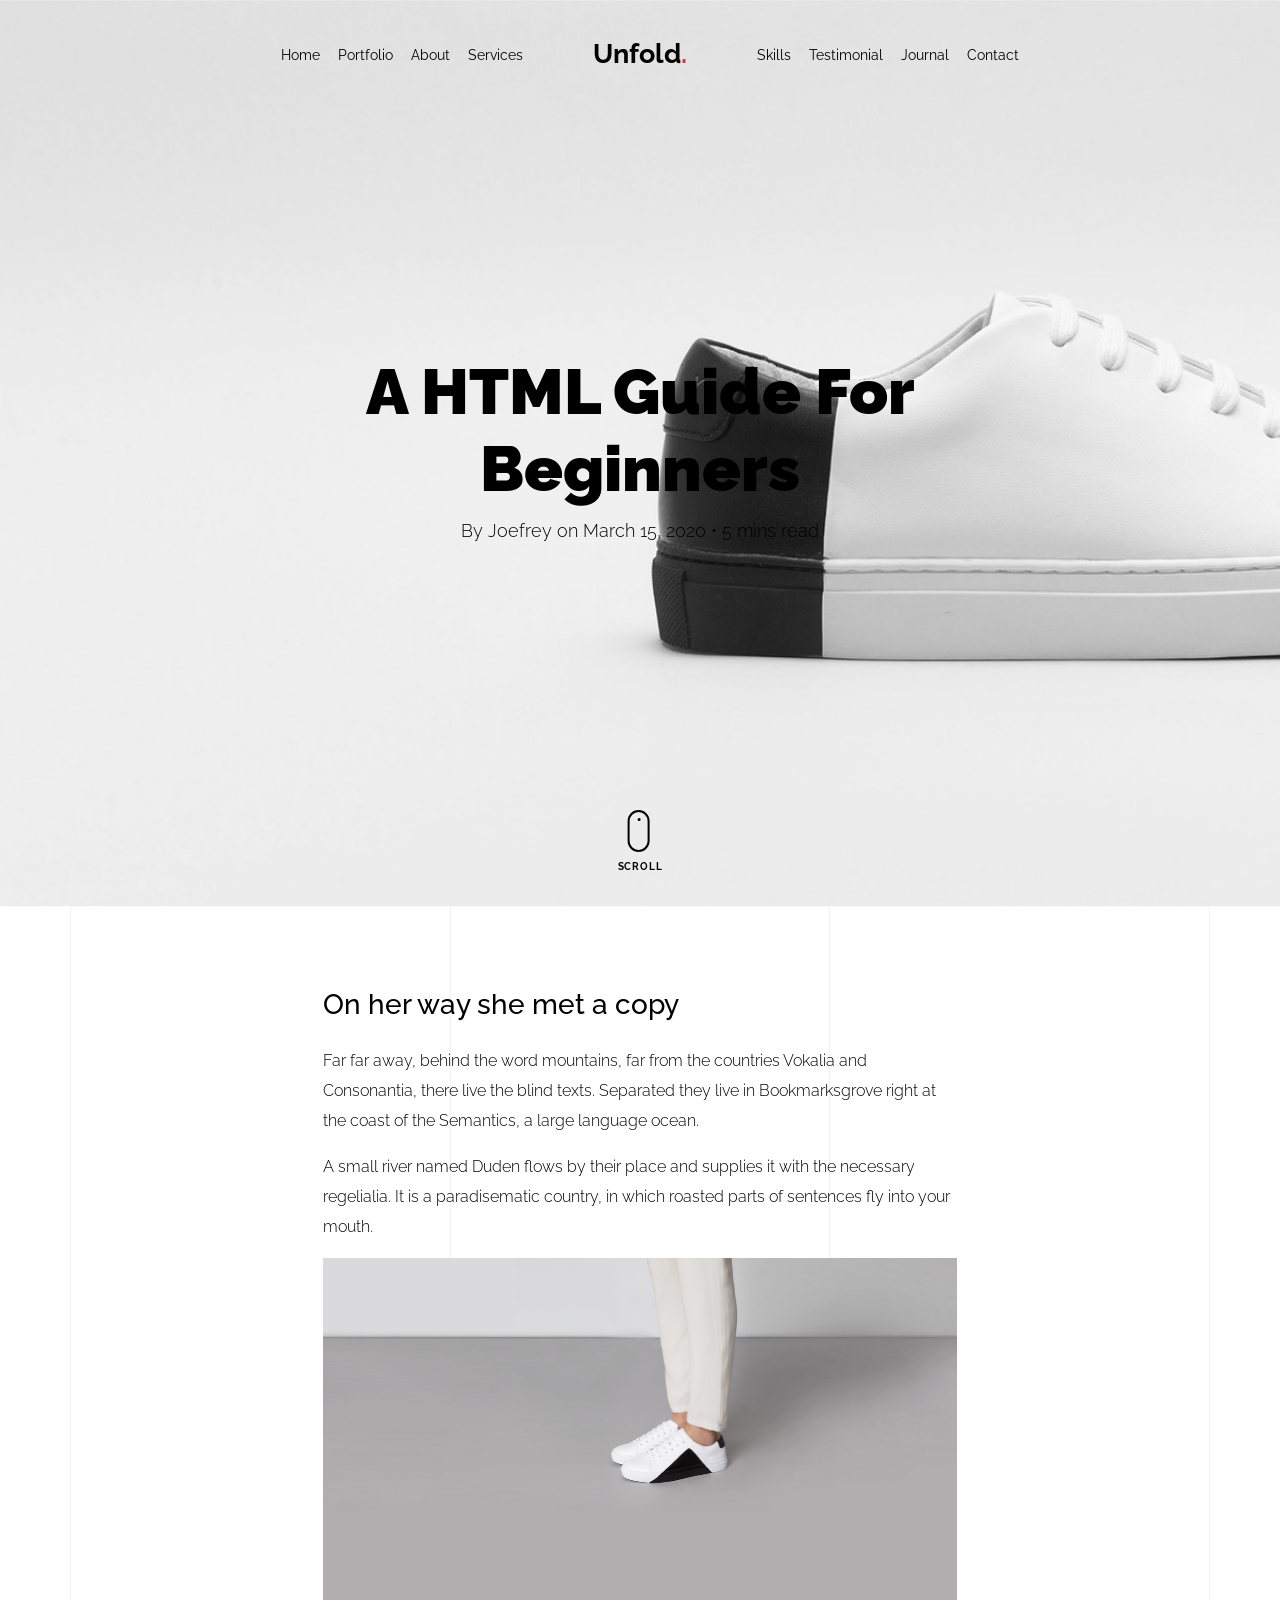
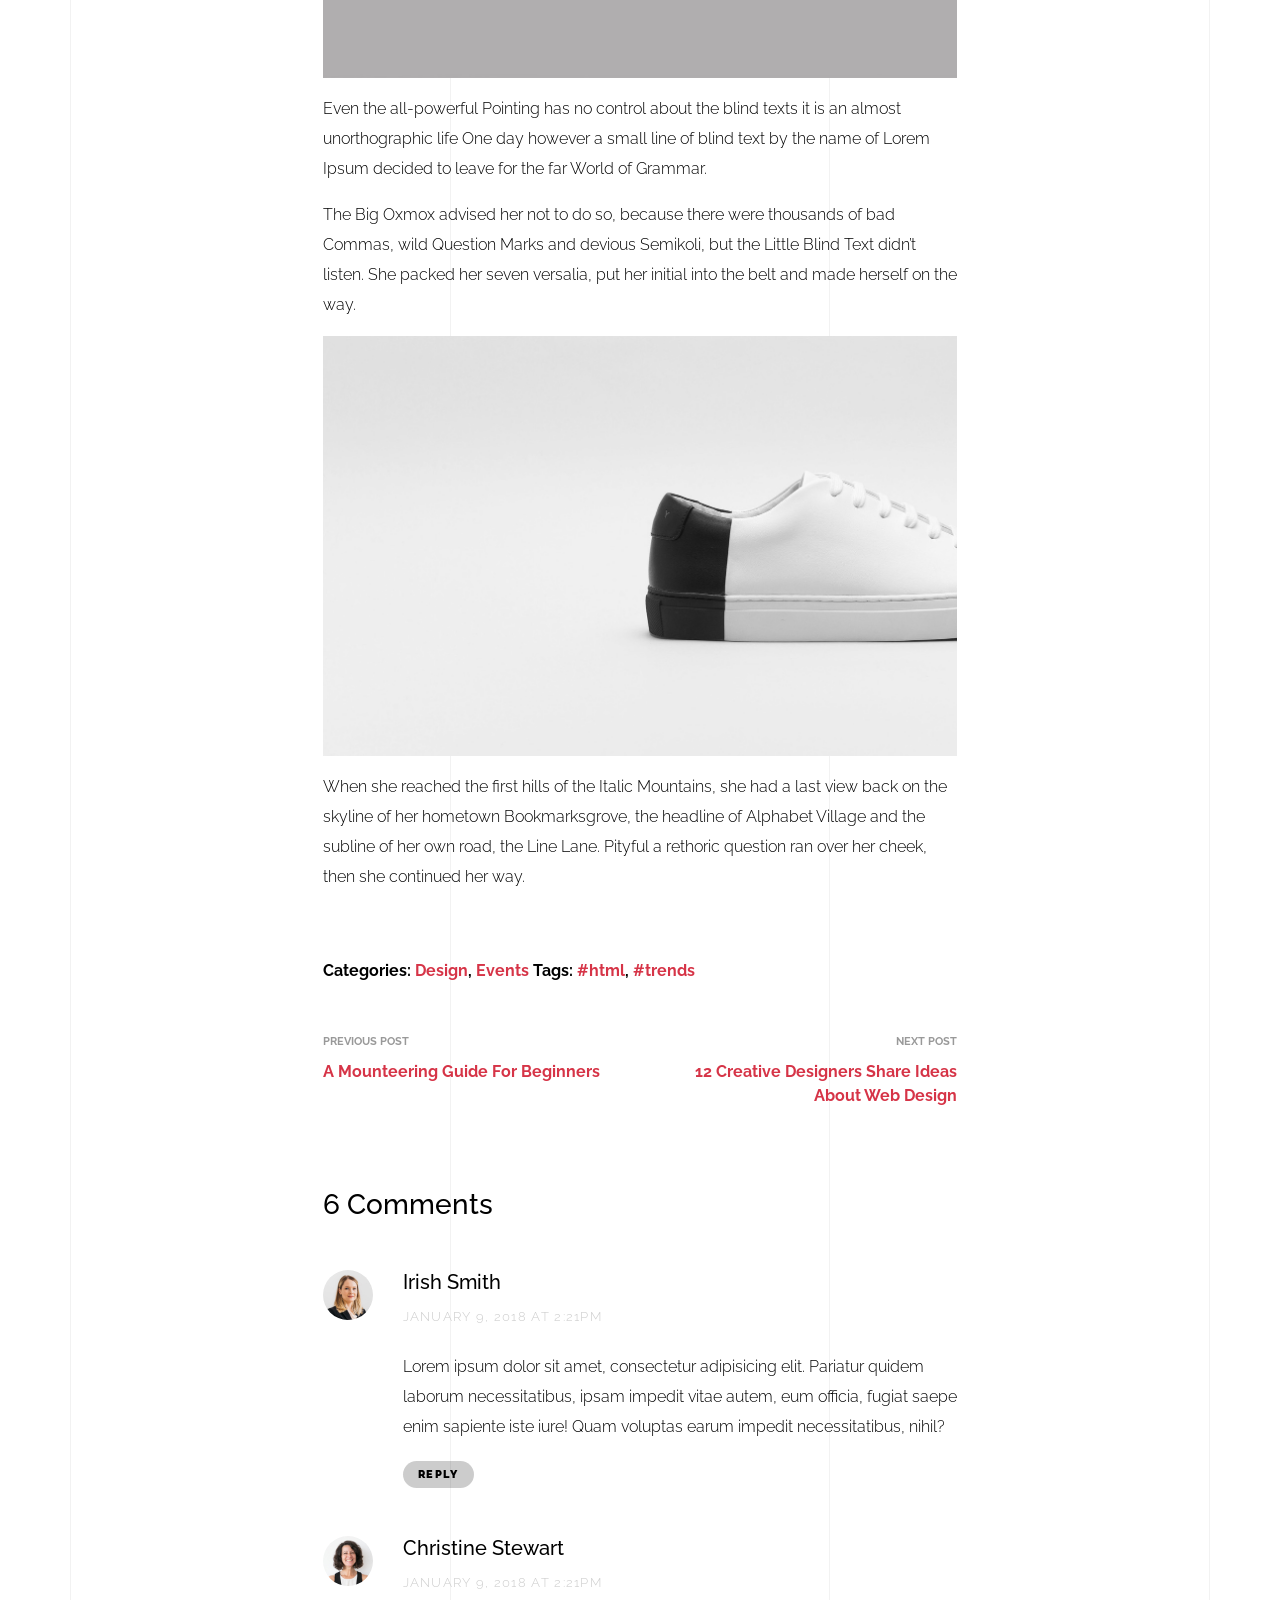
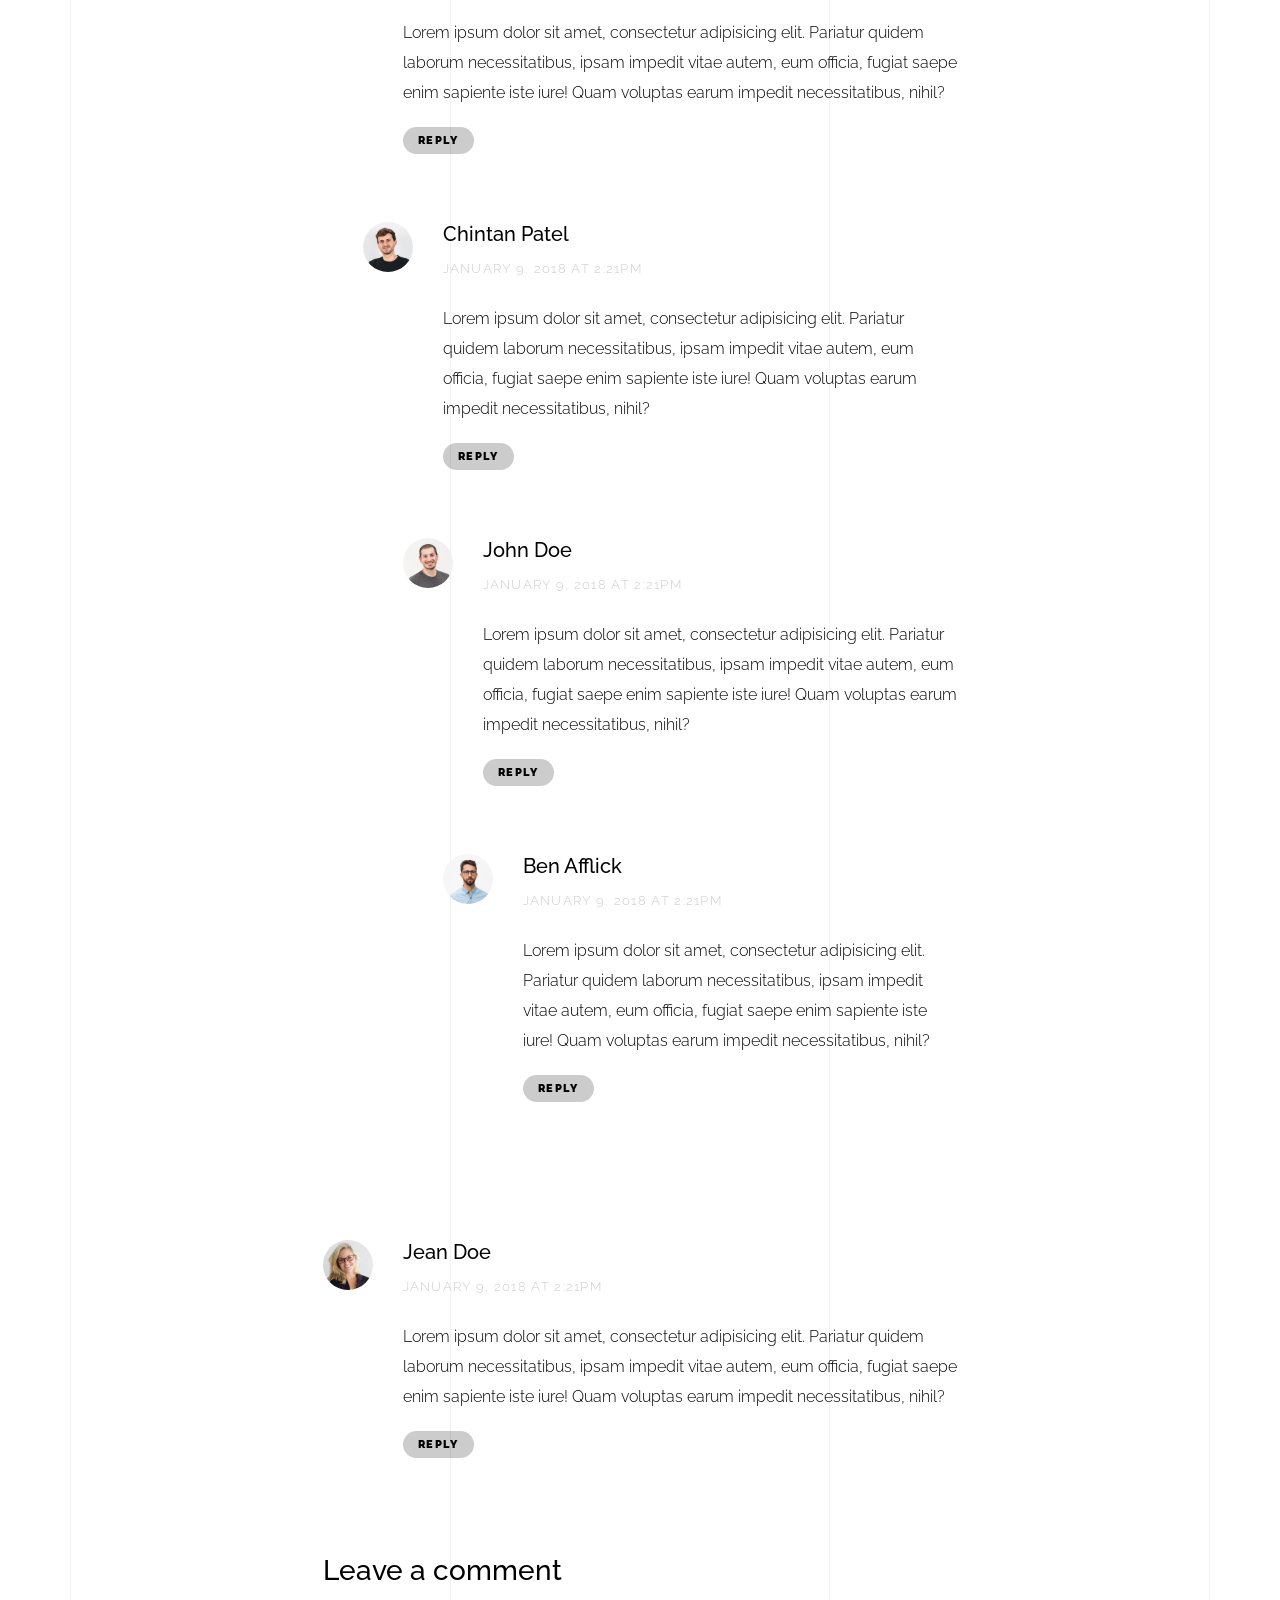
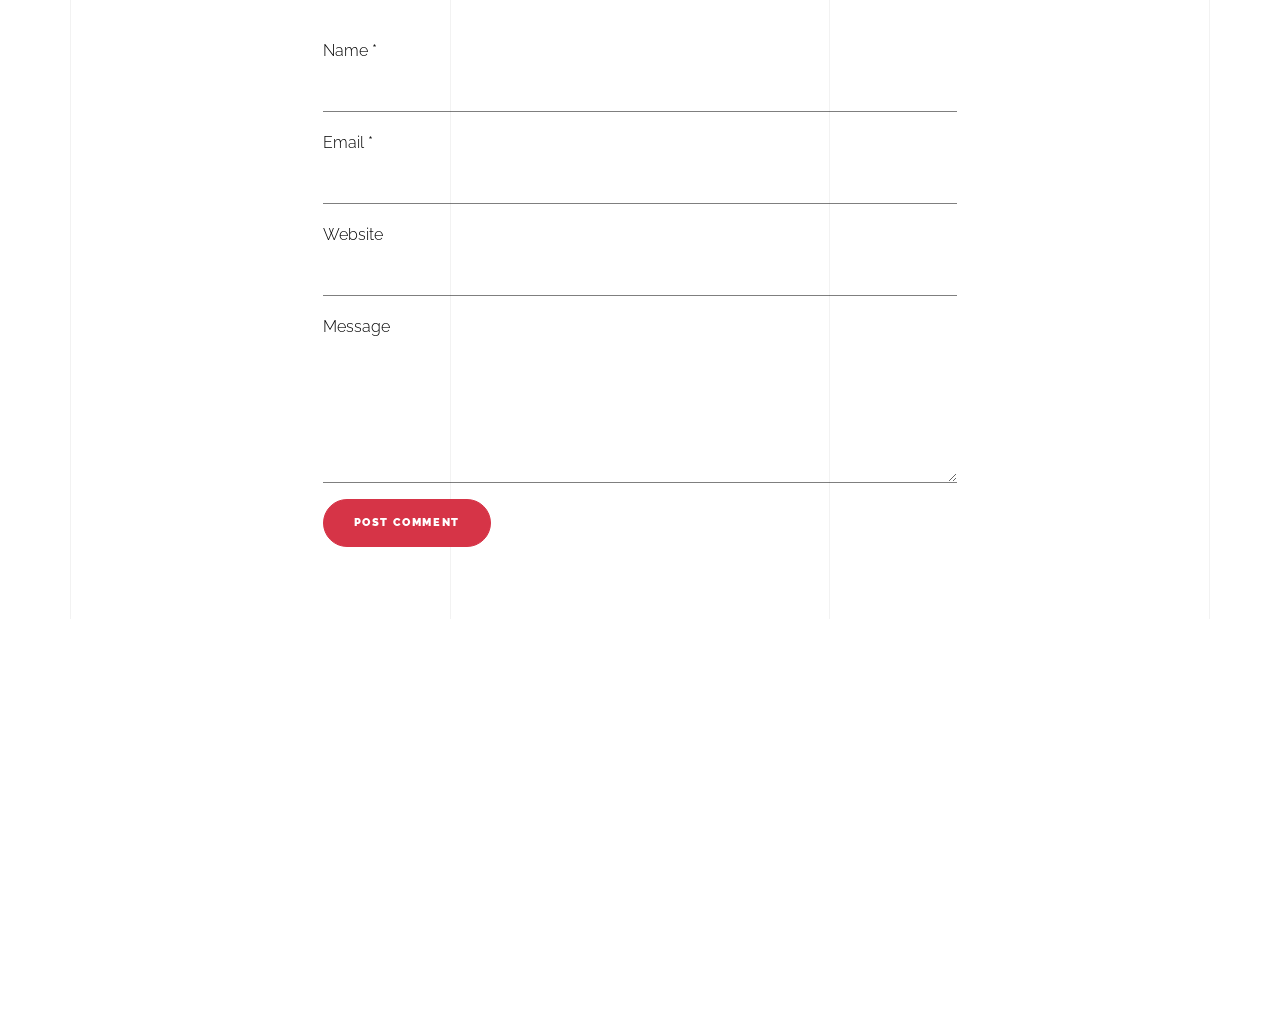
<file: light/blog-single.html>
<!doctype html>
<html lang="en">
  <head>
    <title>Unfold &mdash; A onepage portfolio HTML template by Unslate.co</title>
    <meta charset="utf-8">
    <meta name="viewport" content="width=device-width, initial-scale=1, shrink-to-fit=no">

    <meta name="description" content="A onepage portfolio HTML template by Unslate.co">
    <meta name="keywords" content="html, css, javascript, jquery">
    <meta name="author" content="Unslate.co">

    <link rel="stylesheet" href="css/vendor/icomoon/style.css">
    <link rel="stylesheet" href="css/vendor/owl.carousel.min.css">
    <link rel="stylesheet" href="css/vendor/aos.css">
    <link rel="stylesheet" href="css/vendor/animate.min.css">
    <link rel="stylesheet" href="css/vendor/bootstrap.min.css">
    <link rel="stylesheet" href="css/vendor/jquery.fancybox.min.css">
    

    <!-- Theme Style -->
    <link rel="stylesheet" href="css/style.css">

  </head>
  <body data-spy="scroll" data-target=".site-nav-target" data-offset="200">

    <nav class="unslate_co--site-mobile-menu">
      <div class="close-wrap d-flex">
        <a href="#" class="d-flex ml-auto js-menu-toggle">
          <span class="close-label">Close</span>
          <div class="close-times">
            <span class="bar1"></span>
            <span class="bar2"></span>
          </div>
        </a>
      </div>
      <div class="site-mobile-inner"></div>
    </nav>


    <div class="unslate_co--site-wrap">

      <div class="unslate_co--site-inner">

        <div class="lines-wrap">
          <div class="lines-inner">
            <div class="lines"></div>
          </div>
        </div>
        <!-- END lines -->
      
      <nav class="unslate_co--site-nav dark site-nav-target">

        <div class="container">
        
          <div class="row align-items-center justify-content-between text-left">
            <div class="col-md-5 text-right">
              <ul class="site-nav-ul js-clone-nav text-left d-none d-lg-inline-block">
                <li class="has-children">
                  <a href="index.html#home-section" class="nav-link">Home</a>
                  <ul class="dropdown">
                    <li>
                      <a href="index.html">Hero Image BG</a>
                    </li>
                    <li>
                      <a href="index-video.html">Video BG</a>
                    </li>
                    <li>
                      <a href="index-hero-slider.html">Hero Slider</a>
                    </li>
                    <li>
                      <a href="index-sidebar-menu.html">Sidebar Menu</a>
                    </li>
                    <li>
                      <a href="index-right-menu.html">Right Menu</a>
                    </li>
                  </ul>
                </li>
                <li><a href="index.html#portfolio-section" class="nav-link">Portfolio</a></li>
                <li><a href="index.html#about-section" class="nav-link">About</a></li>
                <li><a href="index.html#services-section" class="nav-link">Services</a></li>
              </ul>
            </div>
            <div class="site-logo pos-absolute">
              <a href="index.html" class="unslate_co--site-logo">Unfold<span>.</span></a>
            </div>
            <div class="col-md-5 text-right text-lg-left">
              <ul class="site-nav-ul js-clone-nav text-left d-none d-lg-inline-block">
                <li><a href="index.html#skills-section" class="nav-link">Skills</a></li>
                <li><a href="index.html#testimonial-section" class="nav-link">Testimonial</a></li>
                <li><a href="index.html#journal-section" class="nav-link active">Journal</a></li>
                <li><a href="index.html#contact-section" class="nav-link">Contact</a></li>
              </ul>

              <ul class="site-nav-ul-none-onepage text-right d-inline-block d-lg-none">
                <li><a href="#" class="js-menu-toggle">Menu</a></li>
              </ul>

            </div>
          </div>
        </div>

      </nav>
      <!-- END nav -->

      <div class="cover-v1 jarallax" style="background-image: url('images/work_1_full.jpg');">
        <div class="container">
          <div class="row align-items-center">
              
            <div class="col-md-8 mx-auto text-center">
              <h1 class="blog-heading" data-aos="fade-up" data-aos-delay="0">A HTML Guide For Beginners</h1>
              <div class="post-meta" data-aos="fade-up" data-aos-delay="100">By Joefrey on March 15, 2020 &bullet; 5 mins read</div>
            </div>

          </div>
        </div>


        <!-- dov -->
        <a href="#blog-single-section" class="mouse-wrap dark smoothscroll">
          <span class="mouse">
            <span class="scroll"></span>
          </span>
          <span class="mouse-label">Scroll</span>
        </a>

      </div>
      <!-- END .cover-v1 -->

      <div class="unslate_co--section" id="blog-single-section">
        <div class="container">
          <div class="row justify-content-center">
            <div class="col-md-7">
              <h3 class="mb-4">On her way she met a copy</h3>
              <p>Far far away, behind the word mountains, far from the countries Vokalia and Consonantia, there live the blind texts. Separated they live in Bookmarksgrove right at the coast of the Semantics, a large language ocean.</p>
              <p>A small river named Duden flows by their place and supplies it with the necessary regelialia. It is a paradisematic country, in which roasted parts of sentences fly into your mouth.</p>
              <p><img src="images/work_1_a_full.jpg" alt="Image" class="img-fluid"></p>
              <p>Even the all-powerful Pointing has no control about the blind texts it is an almost unorthographic life One day however a small line of blind text by the name of Lorem Ipsum decided to leave for the far World of Grammar.</p>
              <p>The Big Oxmox advised her not to do so, because there were thousands of bad Commas, wild Question Marks and devious Semikoli, but the Little Blind Text didn’t listen. She packed her seven versalia, put her initial into the belt and made herself on the way.</p>
              <p><img src="images/work_1_full.jpg" alt="Image" class="img-fluid"></p>
              <p>When she reached the first hills of the Italic Mountains, she had a last view back on the skyline of her hometown Bookmarksgrove, the headline of Alphabet Village and the subline of her own road, the Line Lane. Pityful a rethoric question ran over her cheek, then she continued her way.</p>


              <div class="pt-5 categories_tags ">
                <p>Categories:  <a href="#">Design</a>, <a href="#">Events</a>  Tags: <a href="#">#html</a>, <a href="#">#trends</a></p>
              </div>

              <div class="post-single-navigation d-flex align-items-stretch">
                <a href="#" class="mr-auto w-50 pr-4">
                  <span class="d-block">Previous Post</span>
                  A Mounteering Guide For Beginners
                </a>
                <a href="#" class="ml-auto w-50 text-right pl-4">
                  <span class="d-block">Next Post</span>
                  12 Creative Designers Share Ideas About Web Design
                </a>
              </div>


            <div class="pt-5">
              <h3 class="mb-5">6 Comments</h3>
              <ul class="comment-list">
                <li class="comment">
                  <div class="vcard bio">
                    <img src="images/person_woman_2.jpg" alt="Image placeholder">
                  </div>
                  <div class="comment-body">
                    <h3>Irish Smith</h3>
                    <div class="meta">January 9, 2018 at 2:21pm</div>
                    <p>Lorem ipsum dolor sit amet, consectetur adipisicing elit. Pariatur quidem laborum necessitatibus, ipsam impedit vitae autem, eum officia, fugiat saepe enim sapiente iste iure! Quam voluptas earum impedit necessitatibus, nihil?</p>
                    <p><a href="#" class="reply">Reply</a></p>
                  </div>
                </li>

                <li class="comment">
                  <div class="vcard bio">
                    <img src="images/person_woman_1.jpg" alt="Image placeholder">
                  </div>
                  <div class="comment-body">
                    <h3>Christine Stewart</h3>
                    <div class="meta">January 9, 2018 at 2:21pm</div>
                    <p>Lorem ipsum dolor sit amet, consectetur adipisicing elit. Pariatur quidem laborum necessitatibus, ipsam impedit vitae autem, eum officia, fugiat saepe enim sapiente iste iure! Quam voluptas earum impedit necessitatibus, nihil?</p>
                    <p><a href="#" class="reply">Reply</a></p>
                  </div>

                  <ul class="children">
                    <li class="comment">
                      <div class="vcard bio">
                        <img src="images/person_man_3.jpg" alt="Image placeholder">
                      </div>
                      <div class="comment-body">
                        <h3>Chintan Patel</h3>
                        <div class="meta">January 9, 2018 at 2:21pm</div>
                        <p>Lorem ipsum dolor sit amet, consectetur adipisicing elit. Pariatur quidem laborum necessitatibus, ipsam impedit vitae autem, eum officia, fugiat saepe enim sapiente iste iure! Quam voluptas earum impedit necessitatibus, nihil?</p>
                        <p><a href="#" class="reply">Reply</a></p>
                      </div>


                      <ul class="children">
                        <li class="comment">
                          <div class="vcard bio">
                            <img src="images/person_man_2.jpg" alt="Image placeholder">
                          </div>
                          <div class="comment-body">
                            <h3>John Doe</h3>
                            <div class="meta">January 9, 2018 at 2:21pm</div>
                            <p>Lorem ipsum dolor sit amet, consectetur adipisicing elit. Pariatur quidem laborum necessitatibus, ipsam impedit vitae autem, eum officia, fugiat saepe enim sapiente iste iure! Quam voluptas earum impedit necessitatibus, nihil?</p>
                            <p><a href="#" class="reply">Reply</a></p>
                          </div>

                            <ul class="children">
                              <li class="comment">
                                <div class="vcard bio">
                                  <img src="images/person_man_1.jpg" alt="Image placeholder">
                                </div>
                                <div class="comment-body">
                                  <h3>Ben Afflick</h3>
                                  <div class="meta">January 9, 2018 at 2:21pm</div>
                                  <p>Lorem ipsum dolor sit amet, consectetur adipisicing elit. Pariatur quidem laborum necessitatibus, ipsam impedit vitae autem, eum officia, fugiat saepe enim sapiente iste iure! Quam voluptas earum impedit necessitatibus, nihil?</p>
                                  <p><a href="#" class="reply">Reply</a></p>
                                </div>
                              </li>
                            </ul>
                        </li>
                      </ul>
                    </li>
                  </ul>
                </li>

                <li class="comment">
                  <div class="vcard bio">
                    <img src="images/person_woman_3.jpg" alt="Image placeholder">
                  </div>
                  <div class="comment-body">
                    <h3>Jean Doe</h3>
                    <div class="meta">January 9, 2018 at 2:21pm</div>
                    <p>Lorem ipsum dolor sit amet, consectetur adipisicing elit. Pariatur quidem laborum necessitatibus, ipsam impedit vitae autem, eum officia, fugiat saepe enim sapiente iste iure! Quam voluptas earum impedit necessitatibus, nihil?</p>
                    <p><a href="#" class="reply">Reply</a></p>
                  </div>
                </li>
              </ul>
              <!-- END comment-list -->
              
              <div class="comment-form-wrap pt-5">
                <h3 class="mb-5">Leave a comment</h3>
                <form action="#" class="">
                  <div class="form-group">
                    <label for="name">Name *</label>
                    <input type="text" class="form-control" id="name">
                  </div>
                  <div class="form-group">
                    <label for="email">Email *</label>
                    <input type="email" class="form-control" id="email">
                  </div>
                  <div class="form-group">
                    <label for="website">Website</label>
                    <input type="url" class="form-control" id="website">
                  </div>

                  <div class="form-group">
                    <label for="message">Message</label>
                    <textarea name="message" id="message" cols="30" rows="5" class="form-control"></textarea>
                  </div>
                  <div class="form-group">
                    <input type="submit" value="Post Comment" class="btn btn-primary btn-md">
                  </div>

                </form>
              </div>
            </div>
            </div>
          </div>
        </div>
      </div>

      
      </div>

      <footer class="unslate_co--footer unslate_co--section">
        <div class="container">
          <div class="row justify-content-center">
            <div class="col-md-7">
              
              <div class="footer-site-logo"><a href="#">Unfold<span>.</span></a></div>

              <ul class="footer-site-social">
                <li><a href="#">Facebook</a></li>
                <li><a href="#">Twitter</a></li>
                <li><a href="#">Instagram</a></li>
                <li><a href="#">Dribbble</a></li>
                <li><a href="#">Behance</a></li>
              </ul>

              <p class="site-copyright">
                <small>&copy; 2020 <a href="#">Unfold</a>. All Rights Reserved. Design with <span class="icon-heart text-danger"></span> by <a href="#">Unslate.co</a>.</small>
              </p>

            </div>
          </div>
        </div>
      </footer>

      
    </div>

    <!-- Loader -->
    <div id="unslate_co--overlayer"></div>
    <div class="site-loader-wrap">
      <div class="site-loader dark"></div>
    </div>

    <script src="js/scripts-dist.js"></script>
    <script src="js/main.js"></script>

    <!-- Global site tag (gtag.js) - Google Analytics -->
<script async src="https://www.googletagmanager.com/gtag/js?id=UA-157808202-1"></script>
<script>
  window.dataLayer = window.dataLayer || [];
  function gtag(){dataLayer.push(arguments);}
  gtag('js', new Date());

  gtag('config', 'UA-157808202-1');
</script>

  </body>
</html>
</file>
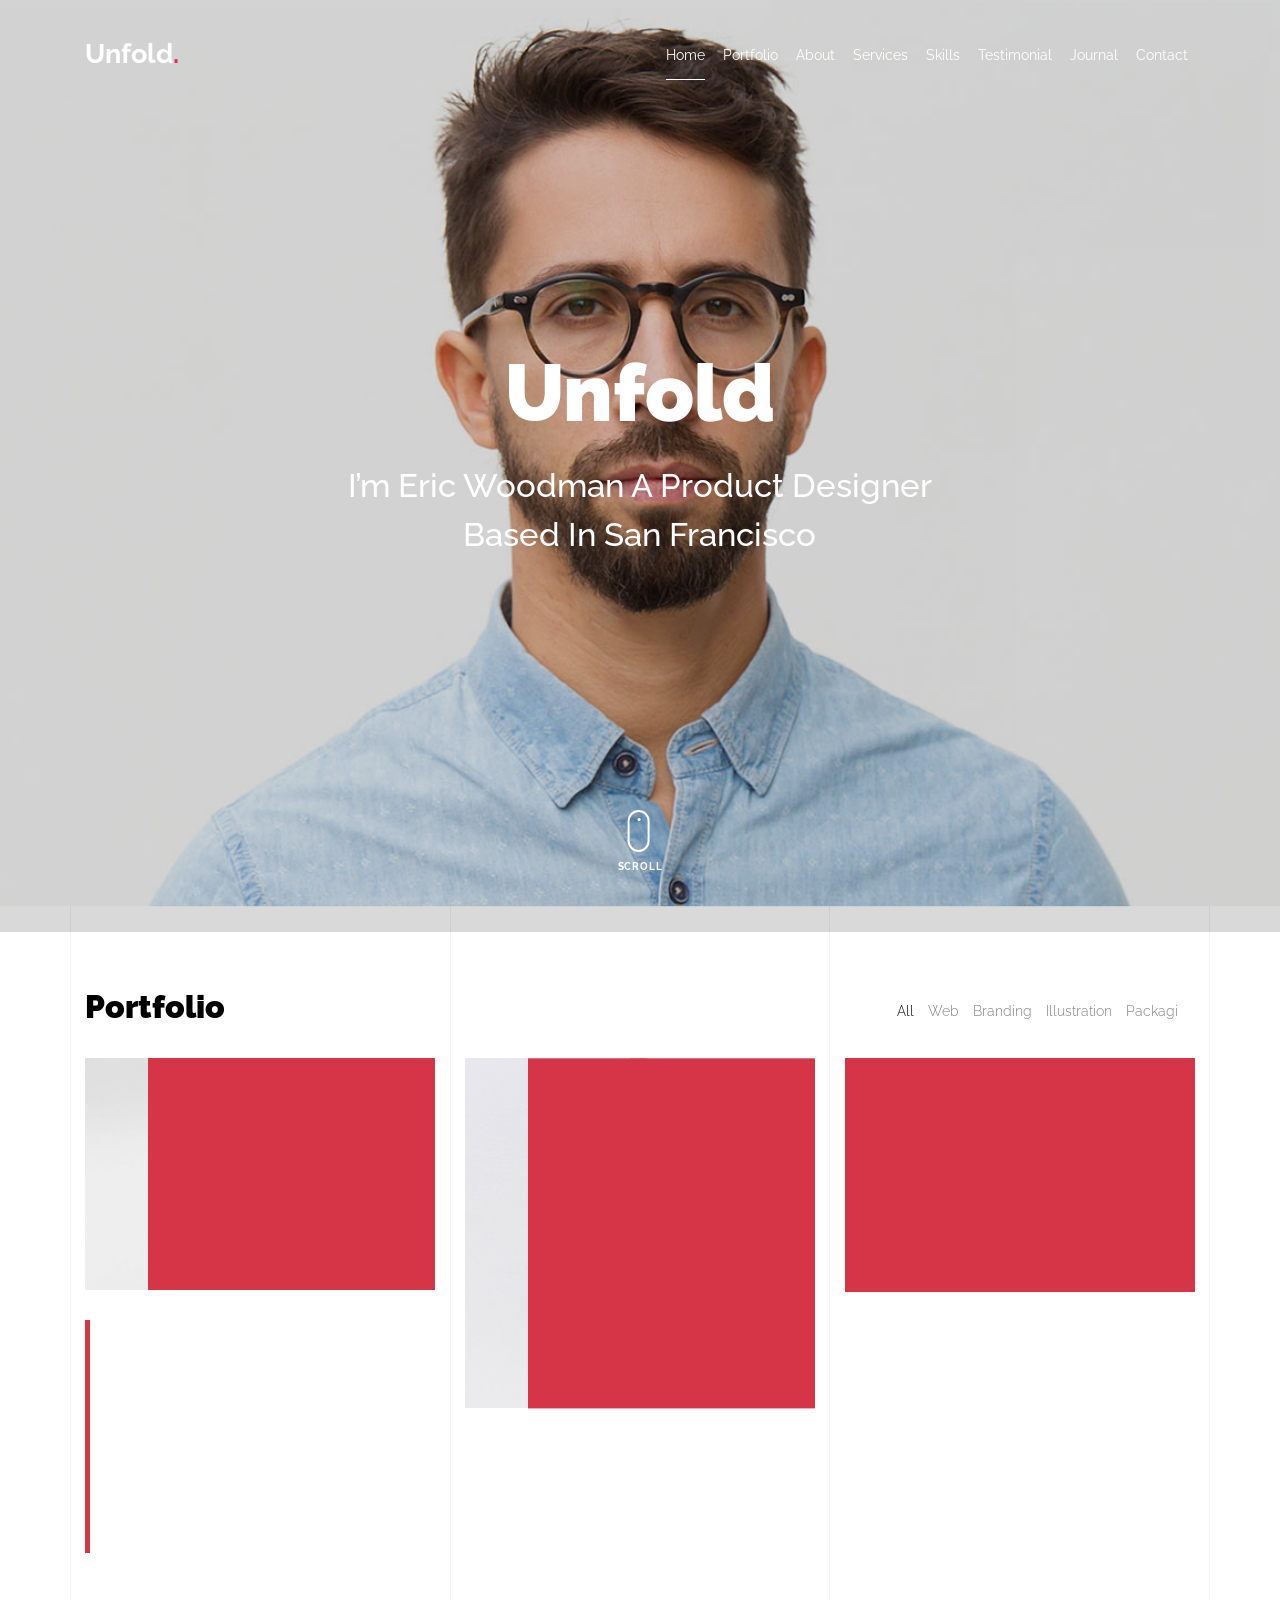
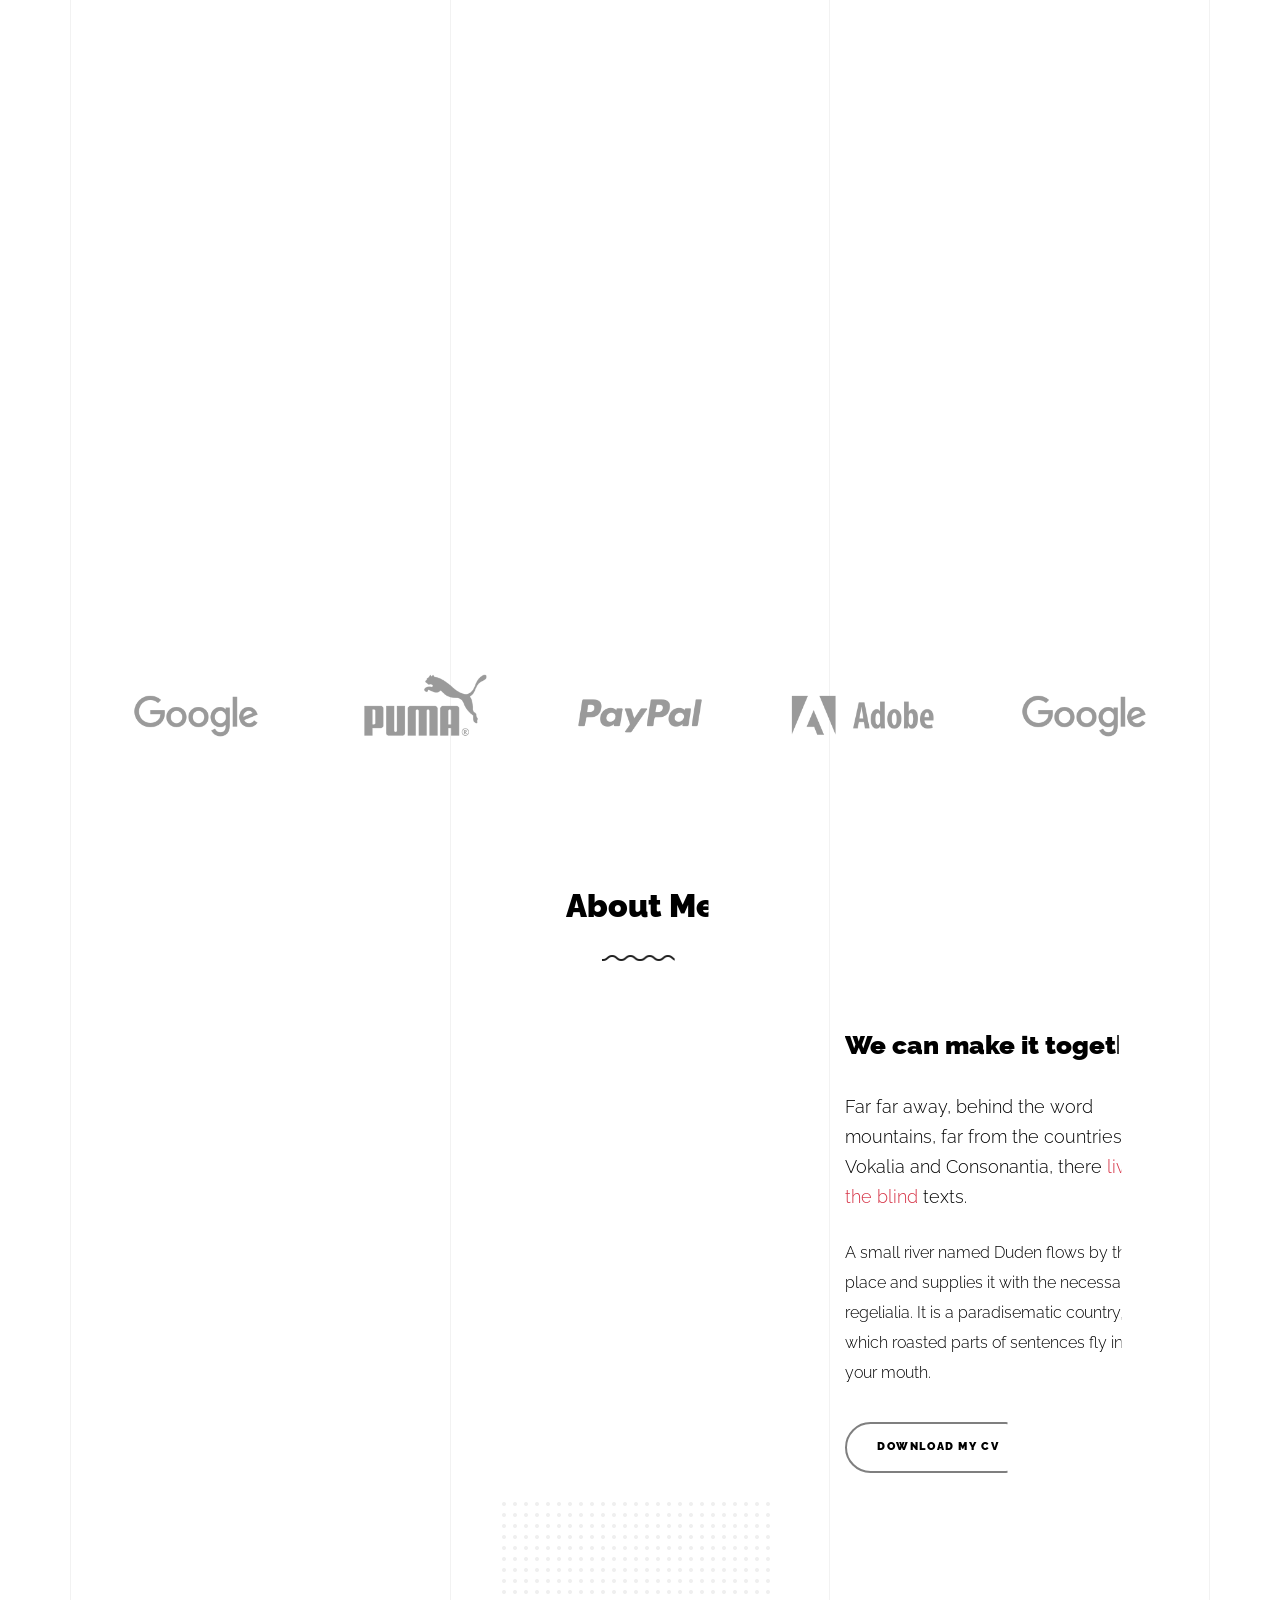
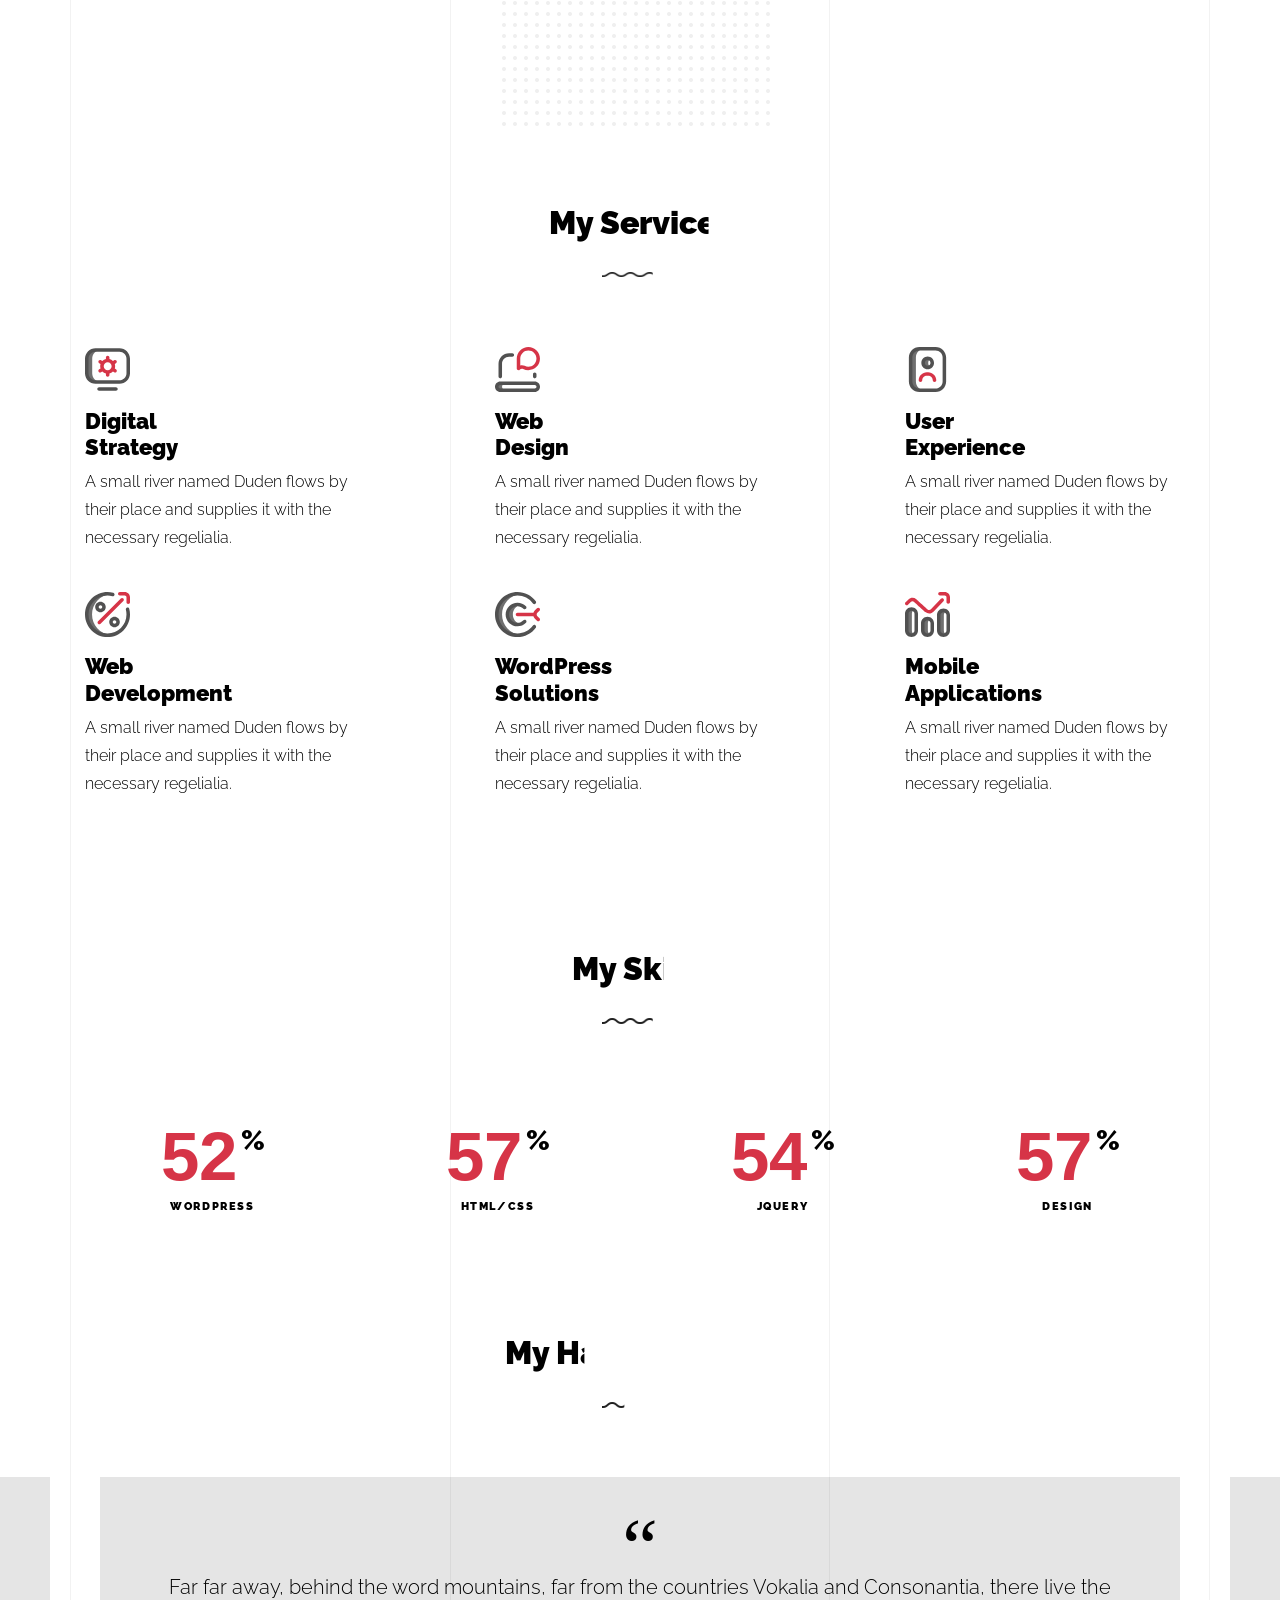
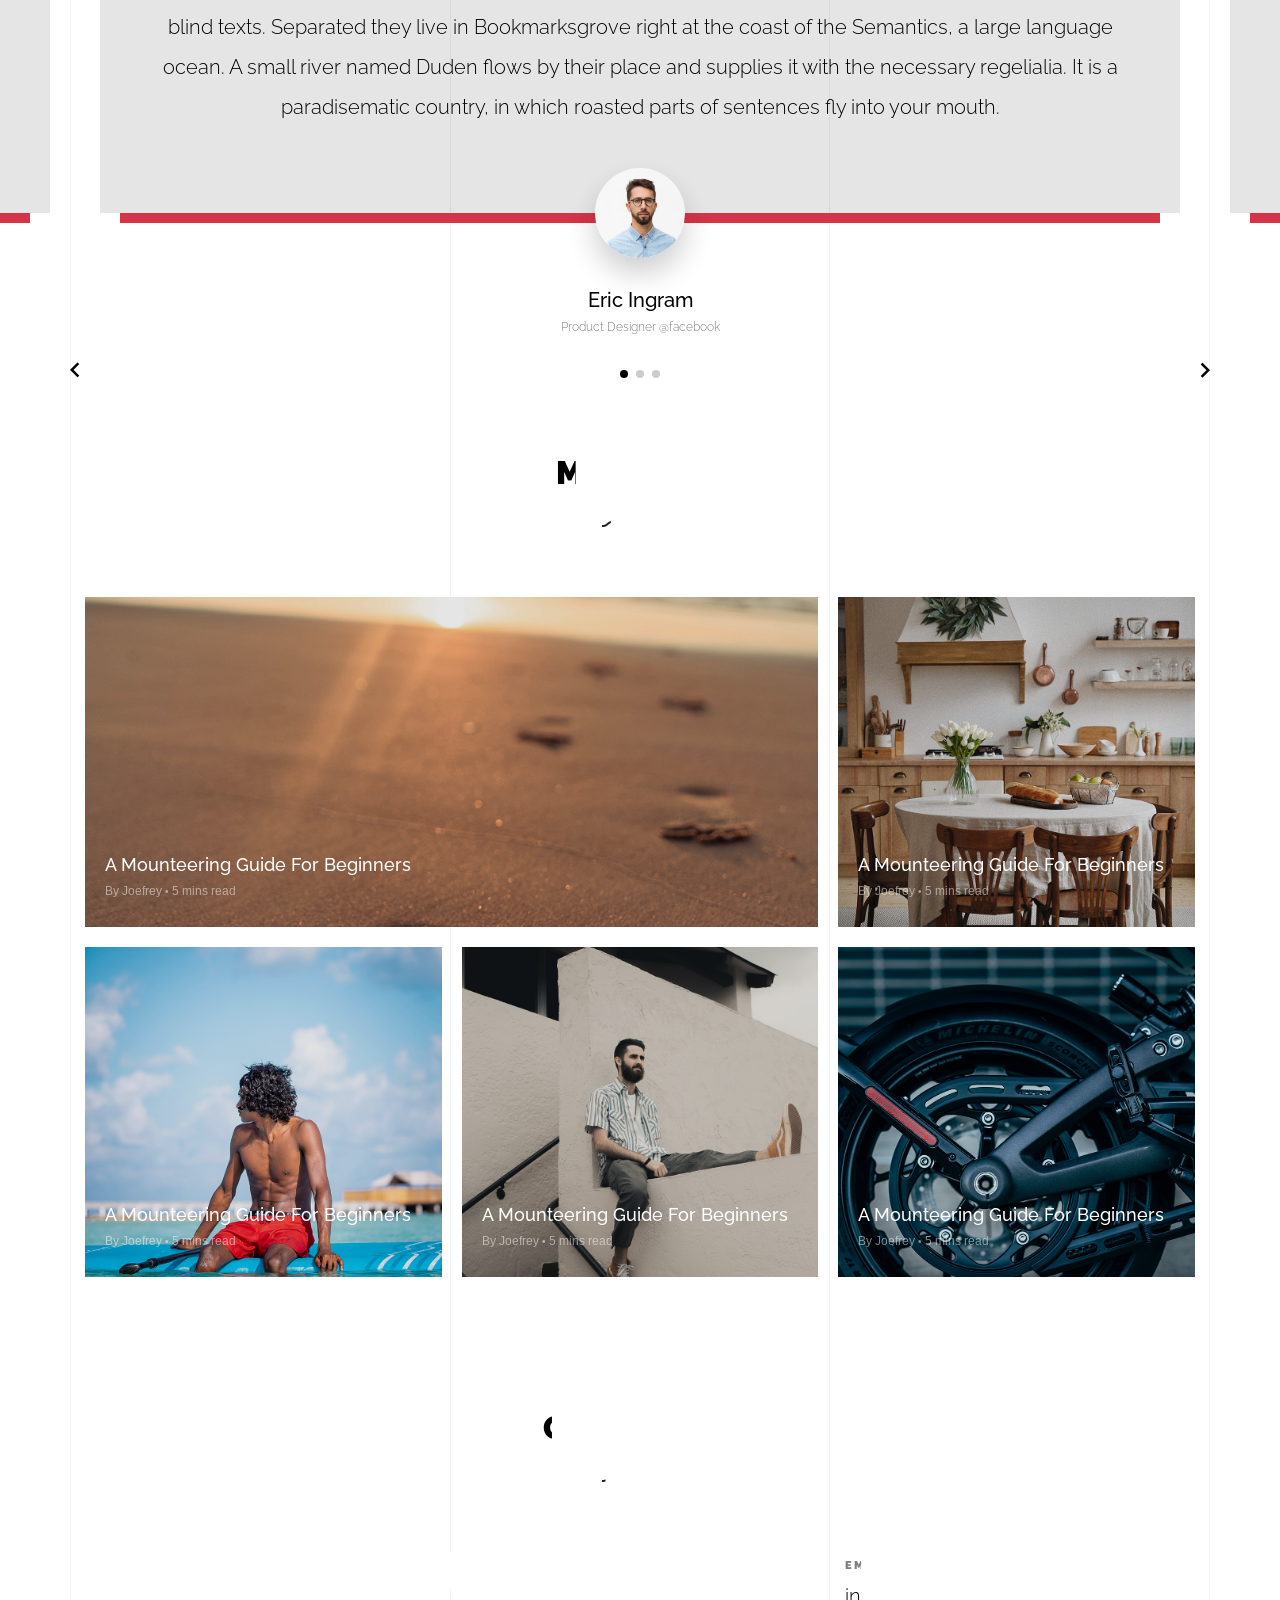
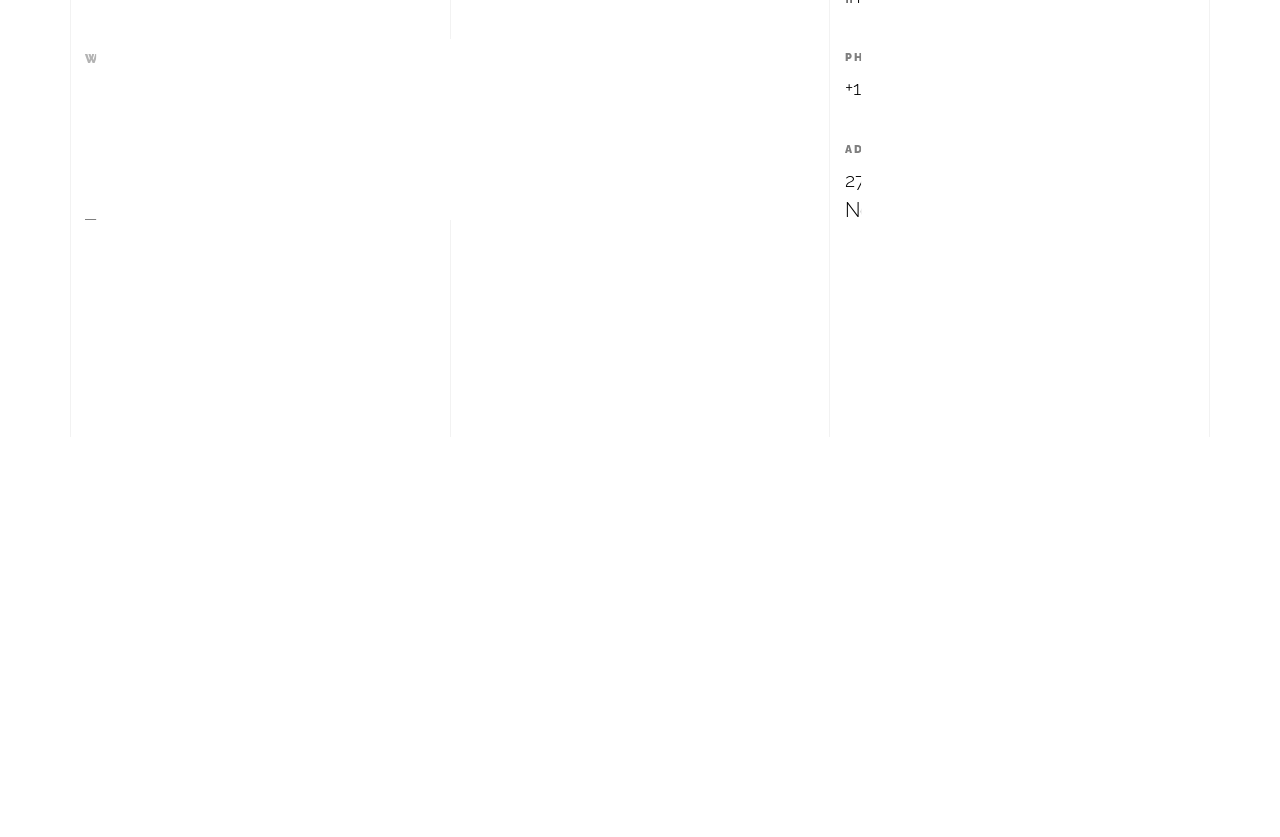
<file: light/index-right-menu.html>
<!doctype html>
<html lang="en">
  <head>
    <title>Unfold &mdash; A onepage portfolio HTML template by Unslate.co</title>
    <meta charset="utf-8">
    <meta name="viewport" content="width=device-width, initial-scale=1, shrink-to-fit=no">

    <meta name="description" content="A onepage portfolio HTML template by Unslate.co">
    <meta name="keywords" content="html, css, javascript, jquery">
    <meta name="author" content="Unslate.co">

    <link rel="stylesheet" href="css/vendor/icomoon/style.css">
    <link rel="stylesheet" href="css/vendor/owl.carousel.min.css">
    <link rel="stylesheet" href="css/vendor/aos.css">
    <link rel="stylesheet" href="css/vendor/animate.min.css">
    <link rel="stylesheet" href="css/vendor/bootstrap.min.css">
    <link rel="stylesheet" href="css/vendor/jquery.fancybox.min.css">
    

    <!-- Theme Style -->
    <link rel="stylesheet" href="css/style.css">

  </head>
  <body data-spy="scroll" data-target=".site-nav-target" data-offset="200">

    <nav class="unslate_co--site-mobile-menu">
      <div class="close-wrap d-flex">
        <a href="#" class="d-flex ml-auto js-menu-toggle">
          <span class="close-label">Close</span>
          <div class="close-times">
            <span class="bar1"></span>
            <span class="bar2"></span>
          </div>
        </a>
      </div>
      <div class="site-mobile-inner"></div>
    </nav>


    <div class="unslate_co--site-wrap">

      <div class="unslate_co--site-inner">

        <div class="lines-wrap">
          <div class="lines-inner">
            <div class="lines"></div>
          </div>
        </div>
        <!-- END lines -->
      
      <nav class="unslate_co--site-nav site-nav-target">

        <div class="container">
        
          <div class="row align-items-center justify-content-between text-left">

            <div class="col-3">
              <div class="site-logo">
                <a href="index-right-menu.html" class="unslate_co--site-logo">Unfold<span>.</span></a>
              </div>
            </div>
            <div class="col text-right">
              <ul class="site-nav-ul js-clone-nav text-left d-none d-lg-inline-block">
                <li class="has-children">
                  <a href="#home-section" class="nav-link">Home</a>
                  <ul class="dropdown">
                    <li>
                      <a href="index.html">Hero Image BG</a>
                    </li>
                    <li>
                      <a href="index-video.html">Video BG</a>
                    </li>
                    <li>
                      <a href="index-hero-slider.html">Hero Slider</a>
                    </li>
                    <li>
                      <a href="index-sidebar-menu.html">Sidebar Menu</a>
                    </li>
                    <li>
                      <a href="index-right-menu.html">Right Menu</a>
                    </li>
                  </ul>
                </li>
                <li><a href="#portfolio-section" class="nav-link">Portfolio</a></li>
                <li><a href="#about-section" class="nav-link">About</a></li>
                <li><a href="#services-section" class="nav-link">Services</a></li>
                <li><a href="#skills-section" class="nav-link">Skills</a></li>
                <li><a href="#testimonial-section" class="nav-link">Testimonial</a></li>
                <li><a href="#journal-section" class="nav-link">Journal</a></li>
                <li><a href="#contact-section" class="nav-link">Contact</a></li>
              </ul>

              <ul class="site-nav-ul-none-onepage text-right d-inline-block d-lg-none">
                <li><a href="#" class="js-menu-toggle">Menu</a></li>
              </ul>
            </div>
            
          </div>
        </div>

      </nav>
      <!-- END nav -->

      <div class="cover-v1 jarallax overlay" style="background-image: url('images/cover_bg_1.jpg');" id="home-section">
        <div class="container">
          <div class="row align-items-center">
              
            <div class="col-md-7 mx-auto text-center">
              <h1 class="heading gsap-reveal-hero text-white">Unfold</h1>
              <h2 class="subheading gsap-reveal-hero text-white">I’m Eric Woodman A Product Designer Based In San Francisco</h2>
            </div>

          </div>
        </div>


        <!-- dov -->
        <a href="#portfolio-section" class="mouse-wrap smoothscroll">
          <span class="mouse">
            <span class="scroll"></span>
          </span>
          <span class="mouse-label">Scroll</span>
        </a>

      </div>
      <!-- END .cover-v1 -->

      <div class="unslate_co--section" id="portfolio-section">
        <div class="container">
          
          
          <div class="relative"><div class="loader-portfolio-wrap"><div class="loader-portfolio dark"></div></div> </div>
          <div id="portfolio-single-holder"></div>

          <div class="portfolio-wrapper">

            <div class="d-flex align-items-center mb-4 gsap-reveal gsap-reveal-filter">
              <h2 class="mr-auto heading-h2">Portfolio</h2>
              
              <a href="#" class="text-black js-filter d-inline-block d-lg-none">Filter</a>
              
              <div class="filter-wrap">
                <div class="filter ml-auto" id="filters">
                  <a href="#" class="active" data-filter="*">All</a>
                  <a href="#" data-filter=".web">Web</a>
                  <a href="#" data-filter=".branding">Branding</a>
                  <a href="#" data-filter=".illustration">Illustration</a>
                  <a href="#" data-filter=".packaging">Packaging</a>
                </div>
              </div>
            </div>


            
            <div id="posts" class="row gutter-isotope-item">
              <div class="item web branding col-sm-6 col-md-6 col-lg-4 isotope-mb-2">
                <a href="portfolio-single-1.html" class="portfolio-item ajax-load-page isotope-item gsap-reveal-img" data-id="1">
                    <div class="overlay">
                      <span class="wrap-icon icon-link2"></span>
                      <div class="portfolio-item-content">
                        <h3>Shoe Rebranding</h3>
                        <p>web, branding</p>
                      </div>
                    </div>
                    <img src="images/work_1_md.jpg" class="lazyload  img-fluid" alt="Images" />
                  </a>
              </div>
              <div class="item branding packaging illustration col-sm-6 col-md-6 col-lg-4 isotope-mb-2 ">
                <a href="portfolio-single-3.html" class="portfolio-item ajax-load-page item-portrait isotope-item gsap-reveal-img" data-id="3">
                    <div class="overlay">
                      <span class="wrap-icon icon-link2"></span>
                      <div class="portfolio-item-content">
                        <h3>Reworking</h3>
                        <p>branding, packaging, illustration</p>
                      </div>
                    </div>
                    <img src="images/work_2_md.jpg" class="lazyload  img-fluid" alt="Images" />
                  </a>
              </div>

              <div class="item branding packaging col-sm-6 col-md-6 col-lg-4 isotope-mb-2">
                <a href="portfolio-single-4.html" class="portfolio-item isotope-item ajax-load-page gsap-reveal-img" data-id="4">
                    <div class="overlay">
                      <span class="wrap-icon icon-link2"></span>
                      <div class="portfolio-item-content">
                        <h3>Modern Building</h3>
                        <p>branding, packaging</p>
                      </div>
                    </div>
                    <img src="images/work_3_md.jpg" class="lazyload  img-fluid" alt="Images" />
                  </a>
              </div>

              <div class="item web packaging col-sm-6 col-md-6 col-lg-4 isotope-mb-2">

                <a href="images/work_4_full.jpg" class="portfolio-item isotope-item gsap-reveal-img" data-fancybox="gallery" data-caption="Watch">
                    <div class="overlay">
                      <span class="wrap-icon icon-photo2"></span>
                      <div class="portfolio-item-content">
                        <h3>Watch</h3>
                        <p>web, packaging</p>
                      </div>
                    </div>
                    <img src="images/work_4_full.jpg" class="lazyload  img-fluid" alt="Images" />
                  </a>

              </div>

              <div class="item illustration packaging col-sm-6 col-md-6 col-lg-4 isotope-mb-2">
                <a href="images/work_5_md.jpg" class="portfolio-item isotope-item gsap-reveal-img" data-fancybox="gallery" data-caption="Shoe Rebranding">
                    <div class="overlay">
                      <span class="wrap-icon icon-photo2"></span>
                      <div class="portfolio-item-content">
                        <h3>Shoe Rebranding</h3>
                        <p>illustration, packaging</p>
                      </div>
                    </div>
                    <img src="images/work_5_md.jpg" class="lazyload  img-fluid" alt="Images" />
                  </a>
              </div>

              <div class="item web branding col-sm-6 col-md-6 col-lg-4 isotope-mb-2">
                <a href="portfolio-single-2.html" class="portfolio-item ajax-load-page item-portrait isotope-item gsap-reveal-img" data-id="2">
                    <div class="overlay">
                      <span class="wrap-icon icon-link2"></span>
                      <div class="portfolio-item-content">
                        <h3>Reshape</h3>
                        <p>web, branding</p>
                      </div>
                    </div>
                    <img src="images/work_6_md.jpg" class="lazyload  img-fluid" alt="Images" />
                  </a>
              </div>

              <div class="item branding packaging col-sm-6 col-md-6 col-lg-4 isotope-mb-2">
                <a href="images/work_7_a_md.jpg" class="portfolio-item item-portrait isotope-item gsap-reveal-img" data-fancybox="gallery" data-caption="Modern Building">
                    <div class="overlay">
                      <span class="wrap-icon icon-photo2"></span>
                      <div class="portfolio-item-content">
                        <h3>Modern Building</h3>
                        <p>branding, packaging</p>
                      </div>
                    </div>
                    <img src="images/work_7_a_md.jpg" class="lazyload  img-fluid" alt="Images" />
                  </a>
              </div>

              <div class="item web branding col-sm-6 col-md-6 col-lg-4 isotope-mb-2">
                <a href="https://www.youtube.com/watch?v=mwtbEGNABWU" class="portfolio-item isotope-item gsap-reveal-img" data-fancybox="gallery" data-caption="Showreel 2019">
                    <div class="overlay">
                      <span class="wrap-icon icon-play_circle_filled"></span>
                      <div class="portfolio-item-content">
                        <h3>Showreel 2019</h3>
                        <p>web, branding</p>
                      </div>
                    </div>
                    <img src="images/work_8_md.jpg" class="lazyload  img-fluid" alt="Images" />
                  </a>
              </div>

              <div class="item web illustration col-sm-6 col-md-6 col-lg-4 isotope-mb-2">
                <a href="images/work_9_a_md.jpg" class="portfolio-item isotope-item gsap-reveal-img" data-fancybox="gallery" data-caption="Render Packaging">
                    <div class="overlay">
                      <span class="wrap-icon icon-photo2"></span>
                      <div class="portfolio-item-content">
                        <h3>Render Packaging</h3>
                        <p>web, illustration</p>
                      </div>
                    </div>
                    <img src="images/work_9_a_md.jpg" class="lazyload  img-fluid" alt="Images" />
                  </a>
              </div>

            </div>
            
          </div>


        </div>
      </div>


      <div class="unslate_co--section">
        <div class="container">
          <div class="owl-carousel logo-slider">
            <div class="logo-v1 gsap-reveal">
              <img src="images/logo-google.png" alt="Image" class="img-fluid">
            </div>
            <div class="logo-v1 gsap-reveal">
              <img src="images/logo-puma.png" alt="Image" class="img-fluid">
            </div>
            <div class="logo-v1 gsap-reveal">
              <img src="images/logo-paypal.png" alt="Image" class="img-fluid">
            </div>
            <div class="logo-v1 gsap-reveal">
              <img src="images/logo-adobe.png" alt="Image" class="img-fluid">
            </div>
          </div>
        </div>
      </div>



      <div class="unslate_co--section" id="about-section">
        <div class="container">
          
          <div class="section-heading-wrap text-center mb-5">
            <h2 class="heading-h2 text-center divider"><span class="gsap-reveal">About Me</span></h2>
            <span class="gsap-reveal"><img src="images/divider.png" alt="divider" width="76"></span>
          </div>
          

          <div class="row mt-5 justify-content-between">
            <div class="col-lg-7 mb-5 mb-lg-0" data-aos="fade-up">
              <figure class="dotted-bg gsap-reveal-img">
                <img src="images/about_me_pic.jpg" alt="Image" class="img-fluid">
              </figure>
            </div>
            <div class="col-lg-4 pr-lg-5">
              <h3 class="mb-4 heading-h3"><span class="gsap-reveal">We can make it together</span></h3>
              <p class="lead gsap-reveal">Far far away, behind the word mountains, far from the countries Vokalia and Consonantia, there <a href="#">live the blind</a> texts. </p>
              <p class="mb-4 gsap-reveal">A small river named Duden flows by their place and supplies it with the necessary regelialia. It is a paradisematic country, in which roasted parts of sentences fly into your mouth.</p>
              <p class="gsap-reveal"><a href="#" class="btn btn-outline-pill btn-custom-light">Download my CV</a></p>
            </div>
          </div>
        </div>
      </div>

      <div class="unslate_co--section" id="services-section">
        <div class="container">

          <div class="section-heading-wrap text-center mb-5">
            <h2 class="heading-h2 text-center divider"><span class="gsap-reveal">My Services</span></h2>
            <span class="gsap-reveal"><img src="images/divider.png" alt="divider" width="76"></span>
          </div>

          <div class="row gutter-v3">
            <div class="col-md-6 col-lg-4 mb-4">
              <div class="feature-v1" data-aos="fade-up" data-aos-delay="0">
                <div class="wrap-icon mb-3">
                  <img src="images/svg/001-options.svg" alt="Image" width="45">
                </div>
                <h3>Digital <br> Strategy</h3>
                <p>A small river named Duden flows by their place and supplies it with the necessary regelialia. </p>
              </div> 
            </div>
            <div class="col-md-6 col-lg-4 mb-4">
              <div class="feature-v1" data-aos="fade-up" data-aos-delay="100">
                <div class="wrap-icon mb-3">
                  <img src="images/svg/002-chat.svg" alt="Icon" width="45">
                </div>
                <h3>Web <br> Design</h3>
                <p>A small river named Duden flows by their place and supplies it with the necessary regelialia. </p>
              </div> 
            </div>
            <div class="col-md-6 col-lg-4 mb-4">
              <div class="feature-v1" data-aos="fade-up" data-aos-delay="200">
                <div class="wrap-icon mb-3">
                  <img src="images/svg/003-contact-book.svg" alt="Image" class="img-fluid" width="45">
                </div>
                <h3>User <br> Experience</h3>
                <p>A small river named Duden flows by their place and supplies it with the necessary regelialia. </p>
              </div> 
            </div>

            <div class="col-md-6 col-lg-4 mb-4">
              <div class="feature-v1" data-aos="fade-up" data-aos-delay="0">
                <div class="wrap-icon mb-3">
                  <img src="images/svg/004-percentage.svg" alt="Image" width="45">
                </div>
                <h3>Web <br> Development</h3>
                <p>A small river named Duden flows by their place and supplies it with the necessary regelialia. </p>
              </div> 
            </div>
            <div class="col-md-6 col-lg-4 mb-4">
              <div class="feature-v1" data-aos="fade-up" data-aos-delay="100">
                <div class="wrap-icon mb-3">
                  <img src="images/svg/006-goal.svg" alt="Image" width="45">
                </div>
                <h3>WordPress <br> Solutions</h3>
                <p>A small river named Duden flows by their place and supplies it with the necessary regelialia. </p>
              </div> 
            </div>
            <div class="col-md-6 col-lg-4 mb-4">
              <div class="feature-v1" data-aos="fade-up" data-aos-delay="200">
                <div class="wrap-icon mb-3">
                  <img src="images/svg/005-line-chart.svg" alt="Image" width="45">
                </div>
                <h3>Mobile <br> Applications</h3>
                <p>A small river named Duden flows by their place and supplies it with the necessary regelialia. </p>
              </div> 
            </div>

          </div>

        </div>
      </div>

      <div class="unslate_co--section section-counter" id="skills-section">
        <div class="container">
          <div class="section-heading-wrap text-center mb-5">
            <h2 class="heading-h2 text-center divider"><span class="gsap-reveal">My Skills</span></h2>
            <span class="gsap-reveal"><img src="images/divider.png" alt="divider" width="76"></span>
          </div>


          <div class="row pt-5">
            <div class="col-6 col-sm-6 mb-5 mb-lg-0 col-md-6 col-lg-3" data-aos="fade-up" data-aos-delay="0">
              <div class="counter-v1 text-center">
                <span class="number-wrap">
                  <span class="number number-counter" data-number="90">0</span>
                  <span class="append-text">%</span>
                </span>
                <span class="counter-label">WordPress</span>
              </div>
            </div>
            <div class="col-6 col-sm-6 mb-5 mb-lg-0 col-md-6 col-lg-3" data-aos="fade-up" data-aos-delay="100">
              <div class="counter-v1 text-center">
                <span class="number-wrap">
                  <span class="number number-counter" data-number="99">0</span>
                  <span class="append-text">%</span>
                </span>
                <span class="counter-label">HTML/CSS</span>
              </div>
            </div>
            <div class="col-6 col-sm-6 mb-5 mb-lg-0 col-md-6 col-lg-3" data-aos="fade-up" data-aos-delay="200">
              <div class="counter-v1 text-center">
                <span class="number-wrap">
                  <span class="number number-counter" data-number="95">0</span>
                  <span class="append-text">%</span>
                </span>
                <span class="counter-label">jQuery</span>
              </div>
            </div>
            <div class="col-6 col-sm-6 mb-5 mb-lg-0 col-md-6 col-lg-3" data-aos="fade-up" data-aos-delay="300">
              <div class="counter-v1 text-center">
                <span class="number-wrap">
                  <span class="number number-counter" data-number="100">0</span>
                  <span class="append-text">%</span>
                </span>
                <span class="counter-label">Design</span>
              </div>
            </div>
          </div>
        </div>
      </div>
      <!-- END .counter -->

      <div class="unslate_co--section" id="testimonial-section">
        <div class="container">
          <div class="section-heading-wrap text-center mb-5">
            <h2 class="heading-h2 text-center divider"><span class="gsap-reveal">My Happy Clients</span></h2>
            <span class="gsap-reveal"><img src="images/divider.png" alt="divider" width="76"></span>
          </div>
        </div>

        <div class="owl-carousel testimonial-slider">
          <div>
            <div class="testimonial-v1">
              <div class="testimonial-inner-bg">
                <span class="quote">&ldquo;</span>
                <blockquote>
                  Far far away, behind the word mountains, far from the countries Vokalia and Consonantia, there live the blind texts. Separated they live in Bookmarksgrove right at the coast of the Semantics, a large language ocean. A small river named Duden flows by their place and supplies it with the necessary regelialia. It is a paradisematic country, in which roasted parts of sentences fly into your mouth.
                </blockquote>
              </div>
              
              <div class="testimonial-author-info">
                <img src="images/person_man_1.jpg" alt="Image">
                <h3>Eric Ingram</h3>
                <span class="d-block position">Product Designer @facebook</span>
              </div>

            </div>
          </div>
          <div>
            <div class="testimonial-v1">
              <div class="testimonial-inner-bg">
                <span class="quote">&ldquo;</span>
                <blockquote>
                  Far far away, behind the word mountains, far from the countries Vokalia and Consonantia, there live the blind texts. Separated they live in Bookmarksgrove right at the coast of the Semantics, a large language ocean. A small river named Duden flows by their place and supplies it with the necessary regelialia. It is a paradisematic country, in which roasted parts of sentences fly into your mouth.
                </blockquote>
              </div>
              
              <div class="testimonial-author-info">
                <img src="images/person_man_2.jpg" alt="Image">
                <h3>Ryan Mullins</h3>
                <span class="d-block position">Product Designer @Shopify</span>
              </div>

            </div>
          </div>
          <div>
            <div class="testimonial-v1">
              <div class="testimonial-inner-bg">
                <span class="quote">&ldquo;</span>
                <blockquote>
                  Far far away, behind the word mountains, far from the countries Vokalia and Consonantia, there live the blind texts. Separated they live in Bookmarksgrove right at the coast of the Semantics, a large language ocean. A small river named Duden flows by their place and supplies it with the necessary regelialia. It is a paradisematic country, in which roasted parts of sentences fly into your mouth.
                </blockquote>
              </div>
              
              <div class="testimonial-author-info">
                <img src="images/person_woman_1.jpg" alt="Image">
                <h3>Erica Miller</h3>
                <span class="d-block position">Product Designer @Twitter</span>
              </div>

            </div>
          </div>
        </div>

      </div>
      <!-- END testimonial -->

      <div class="unslate_co--section" id="journal-section">
        <div class="container">
          <div class="section-heading-wrap text-center mb-5">
            <h2 class="heading-h2 text-center divider"><span class="gsap-reveal">My Journal</span></h2>
            <span class="gsap-reveal"><img src="images/divider.png" alt="divider" width="76"></span>
          </div>

          
          <div class="row gutter-v4 align-items-stretch">
            <div class="col-sm-6 col-md-6 col-lg-8 blog-post-entry" data-aos="fade-up" data-aos-delay="0">

              <a href="blog-single.html" class="grid-item blog-item w-100 h-100">
                <div class="overlay">
                  <div class="portfolio-item-content">
                    <h3>A Mounteering Guide For Beginners</h3>
                    <p class="post-meta">By Joefrey <span class="small">&bullet;</span> 5 mins read</p>
                  </div>
                </div>
                <img src="images/post_1.jpg" class="lazyload" alt="Image" />
              </a>


            </div>
            <div class="col-sm-6 col-md-6 col-lg-4 blog-post-entry" data-aos="fade-up" data-aos-delay="100">
              <a href="blog-single.html" class="grid-item blog-item w-100 h-100">
                <div class="overlay">
                  <div class="portfolio-item-content">
                    <h3>A Mounteering Guide For Beginners</h3>
                    <p class="post-meta">By Joefrey <span class="small">&bullet;</span> 5 mins read</p>
                  </div>
                </div>
                <img src="images/post_2.jpg" class="lazyload" alt="Image" />
              </a>
            </div>


            <div class="col-sm-6 col-md-6 col-lg-4 blog-post-entry" data-aos="fade-up" data-aos-delay="0">

              <a href="blog-single.html" class="grid-item blog-item w-100 h-100">
                <div class="overlay">
                  <div class="portfolio-item-content">
                    <h3>A Mounteering Guide For Beginners</h3>
                    <p class="post-meta">By Joefrey <span class="small">&bullet;</span> 5 mins read</p>
                  </div>
                </div>
                <img src="images/post_3.jpg" class="lazyload" alt="Image" />
              </a>


            </div>
            <div class="col-sm-6 col-md-6 col-lg-4 blog-post-entry" data-aos="fade-up" data-aos-delay="100">
              <a href="blog-single.html" class="grid-item blog-item w-100 h-100">
                <div class="overlay">
                  <div class="portfolio-item-content">
                    <h3>A Mounteering Guide For Beginners</h3>
                    <p class="post-meta">By Joefrey <span class="small">&bullet;</span> 5 mins read</p>
                  </div>
                </div>
                <img src="images/post_4.jpg" class="lazyload" alt="Image" />
              </a>
            </div>

            <div class="col-sm-6 col-md-6 col-lg-4 blog-post-entry" data-aos="fade-up" data-aos-delay="200">
              <a href="blog-single.html" class="grid-item blog-item w-100 h-100">
                <div class="overlay">
                  <div class="portfolio-item-content">
                    <h3>A Mounteering Guide For Beginners</h3>
                    <p class="post-meta">By Joefrey <span class="small">&bullet;</span> 5 mins read</p>
                  </div>
                </div>
                <img src="images/post_5.jpg" class="lazyload" alt="Image" />
              </a>
            </div>


          </div>

        </div>
      </div>
      <!-- END blog posts -->


      <div class="unslate_co--section" id="contact-section">
        <div class="container">
          <div class="section-heading-wrap text-center mb-5">
            <h2 class="heading-h2 text-center divider"><span class="gsap-reveal">Get In Touch</span></h2>
            <span class="gsap-reveal"><img src="images/divider.png" alt="divider" width="76"></span>
          </div>


          <div class="row justify-content-between">
            
            <div class="col-md-6">
              <form method="post" class="form-outline-style-v1" id="contactForm">
                <div class="form-group row mb-0">

                  <div class="col-lg-6 form-group gsap-reveal">
                    <label for="name">Name</label>
                    <input name="name" type="text" class="form-control" id="name">
                  </div>
                  <div class="col-lg-6 form-group gsap-reveal">
                    <label for="email">Email</label>
                    <input name="email" type="email" class="form-control" id="email">
                  </div>
                  <div class="col-lg-12 form-group gsap-reveal">
                    <label for="message">Write your message...</label>
                    <textarea name="message" id="message" cols="30" rows="7" class="form-control"></textarea>
                  </div>
                </div>
                <div class="form-group row gsap-reveal">
                    <div class="col-md-12 d-flex align-items-center">
                      <input type="submit" class="btn btn-outline-pill btn-custom-light mr-3" value="Send Message">
                      <span class="submitting"></span>
                    </div>
                  </div>
              </form>
              <div id="form-message-warning" class="mt-4"></div> 
              <div id="form-message-success">
                Your message was sent, thank you!
              </div>

            </div>

            <div class="col-md-4">
              <div class="contact-info-v1">
                <div class="gsap-reveal d-block">
                  <span class="d-block contact-info-label">Email</span>
                  <a href="#" class="contact-info-val">info@unslate.co</a>
                </div>
                <div class="gsap-reveal d-block">
                  <span class="d-block contact-info-label">Phone</span>
                  <a href="#" class="contact-info-val">+12 345 6789 012</a>
                </div>
                <div class="gsap-reveal d-block">
                  <span class="d-block contact-info-label">Address</span>
                  <address class="contact-info-val">273 South Riverview Rd. <br> New York, NY 10011</address>
                </div>
              </div>
            </div>

          </div>
        </div>
      </div>
      </div>

      <footer class="unslate_co--footer unslate_co--section">
        <div class="container">
          <div class="row justify-content-center">
            <div class="col-md-7">
              
              <div class="footer-site-logo"><a href="#">Unfold<span>.</span></a></div>

              <ul class="footer-site-social">
                <li><a href="#">Facebook</a></li>
                <li><a href="#">Twitter</a></li>
                <li><a href="#">Instagram</a></li>
                <li><a href="#">Dribbble</a></li>
                <li><a href="#">Behance</a></li>
              </ul>

              <p class="site-copyright">
                <small>&copy; 2020 <a href="#">Unfold</a>. All Rights Reserved. Design with <span class="icon-heart text-danger"></span> by <a href="#">Unslate.co</a>.</small>
              </p>

            </div>
          </div>
        </div>
      </footer>

      
    </div>

    <!-- Loader -->
    <div id="unslate_co--overlayer"></div>
    <div class="site-loader-wrap">
      <div class="site-loader dark"></div>
    </div>

    <script src="js/scripts-dist.js"></script>
    <script src="js/main.js"></script>

    <!-- Global site tag (gtag.js) - Google Analytics -->
<script async src="https://www.googletagmanager.com/gtag/js?id=UA-157808202-1"></script>
<script>
  window.dataLayer = window.dataLayer || [];
  function gtag(){dataLayer.push(arguments);}
  gtag('js', new Date());

  gtag('config', 'UA-157808202-1');
</script>

  </body>
</html>
</file>
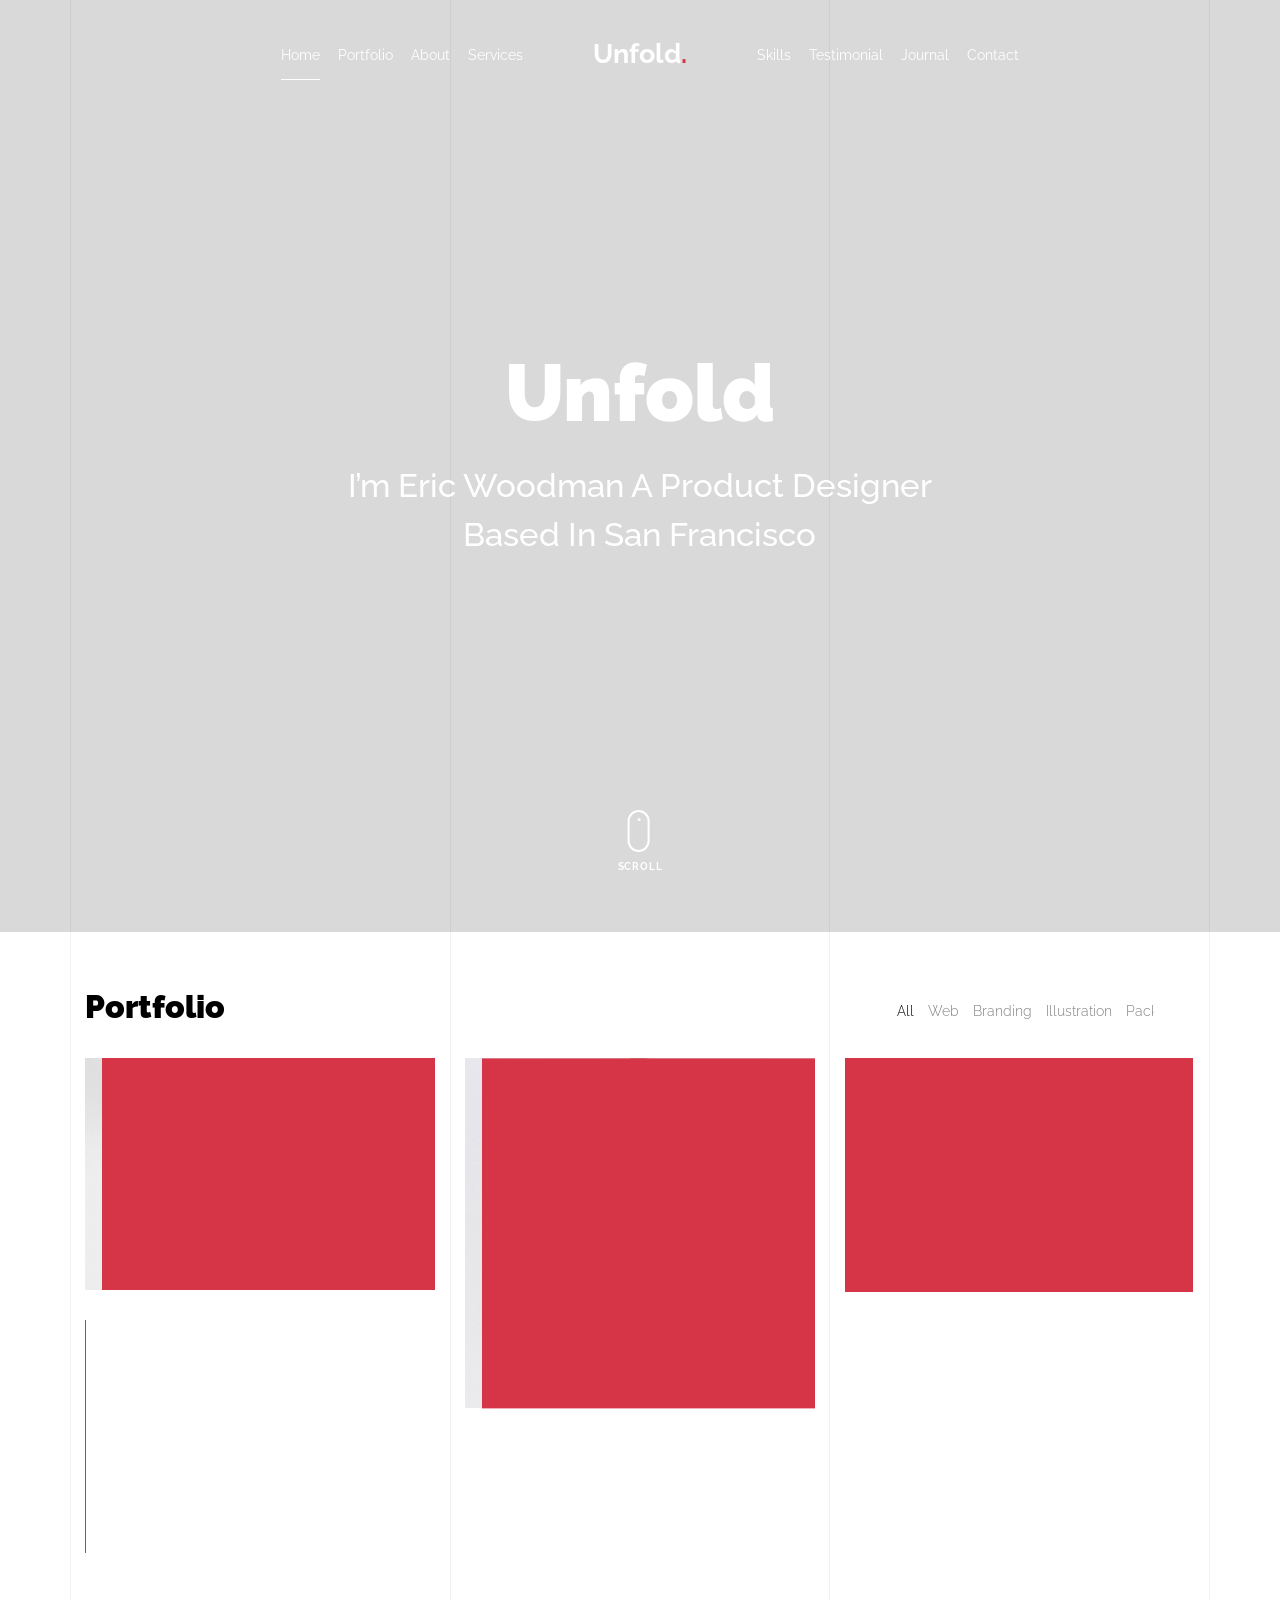
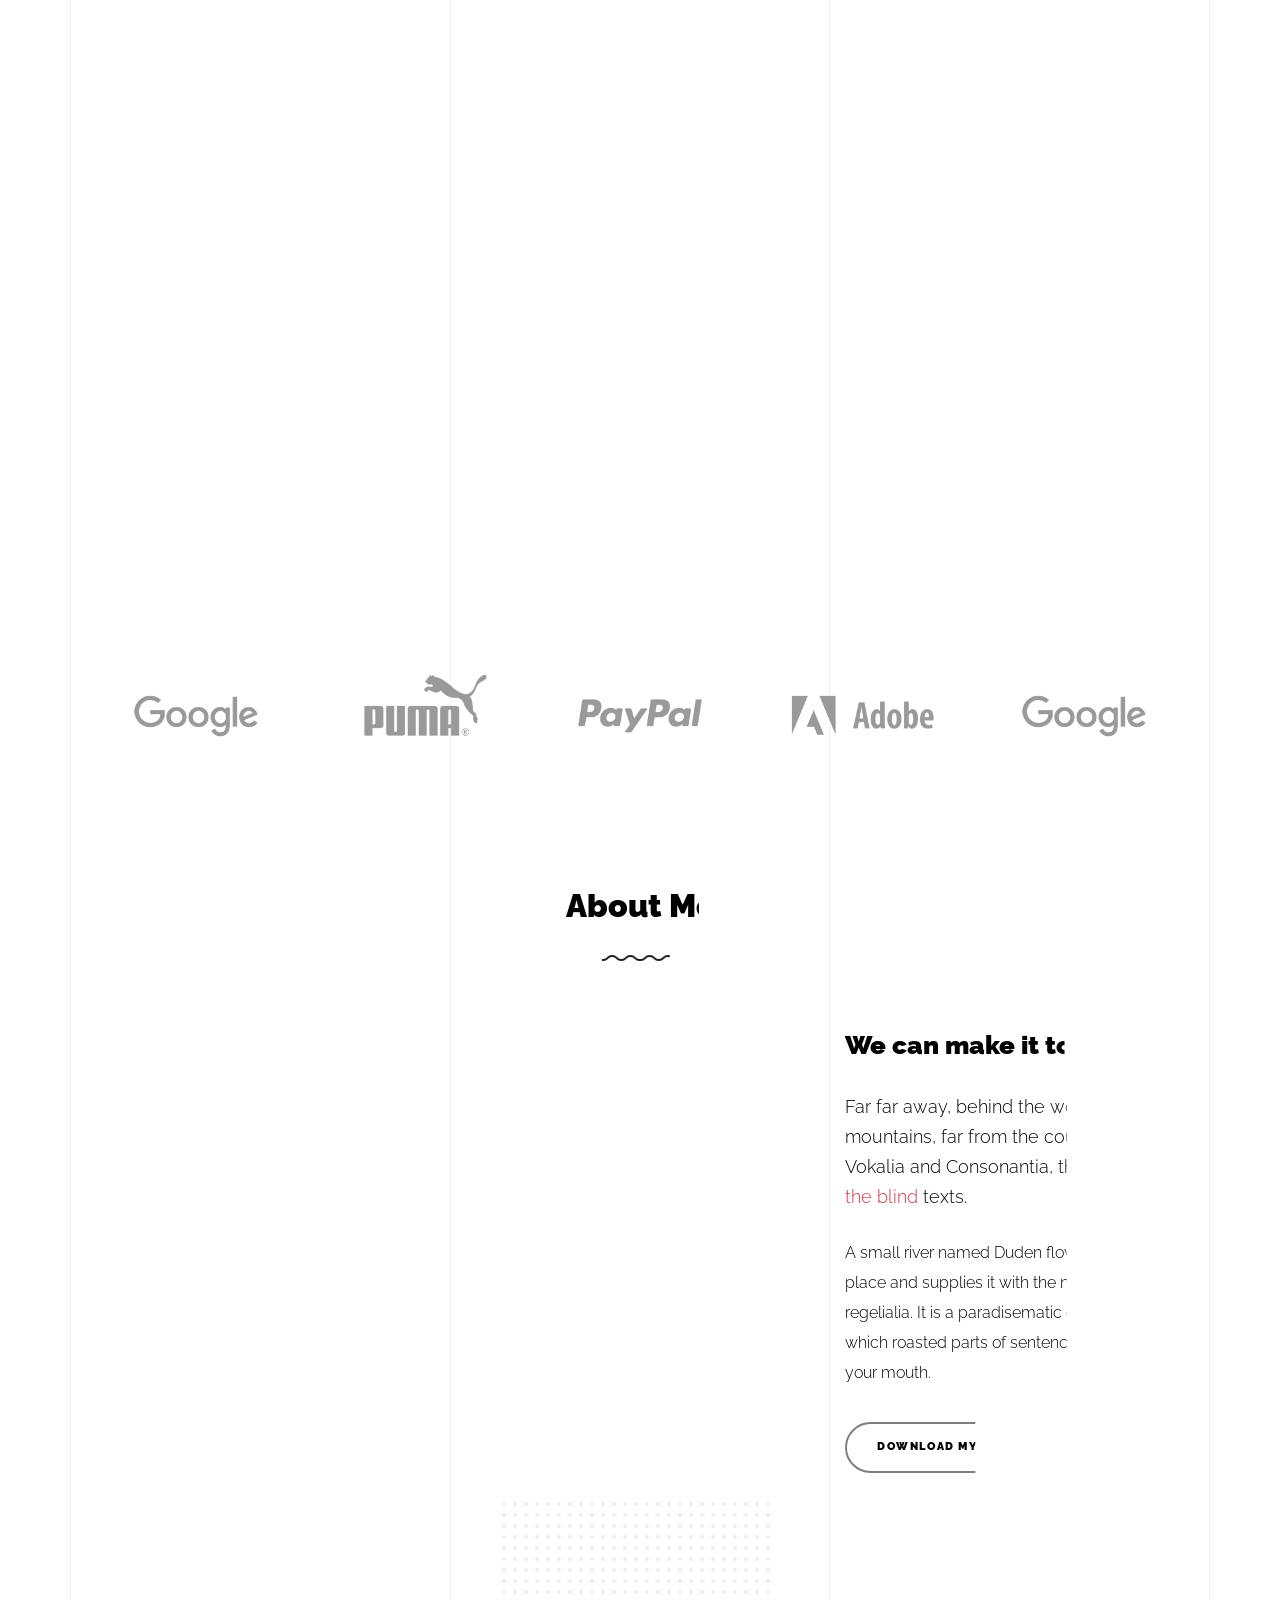
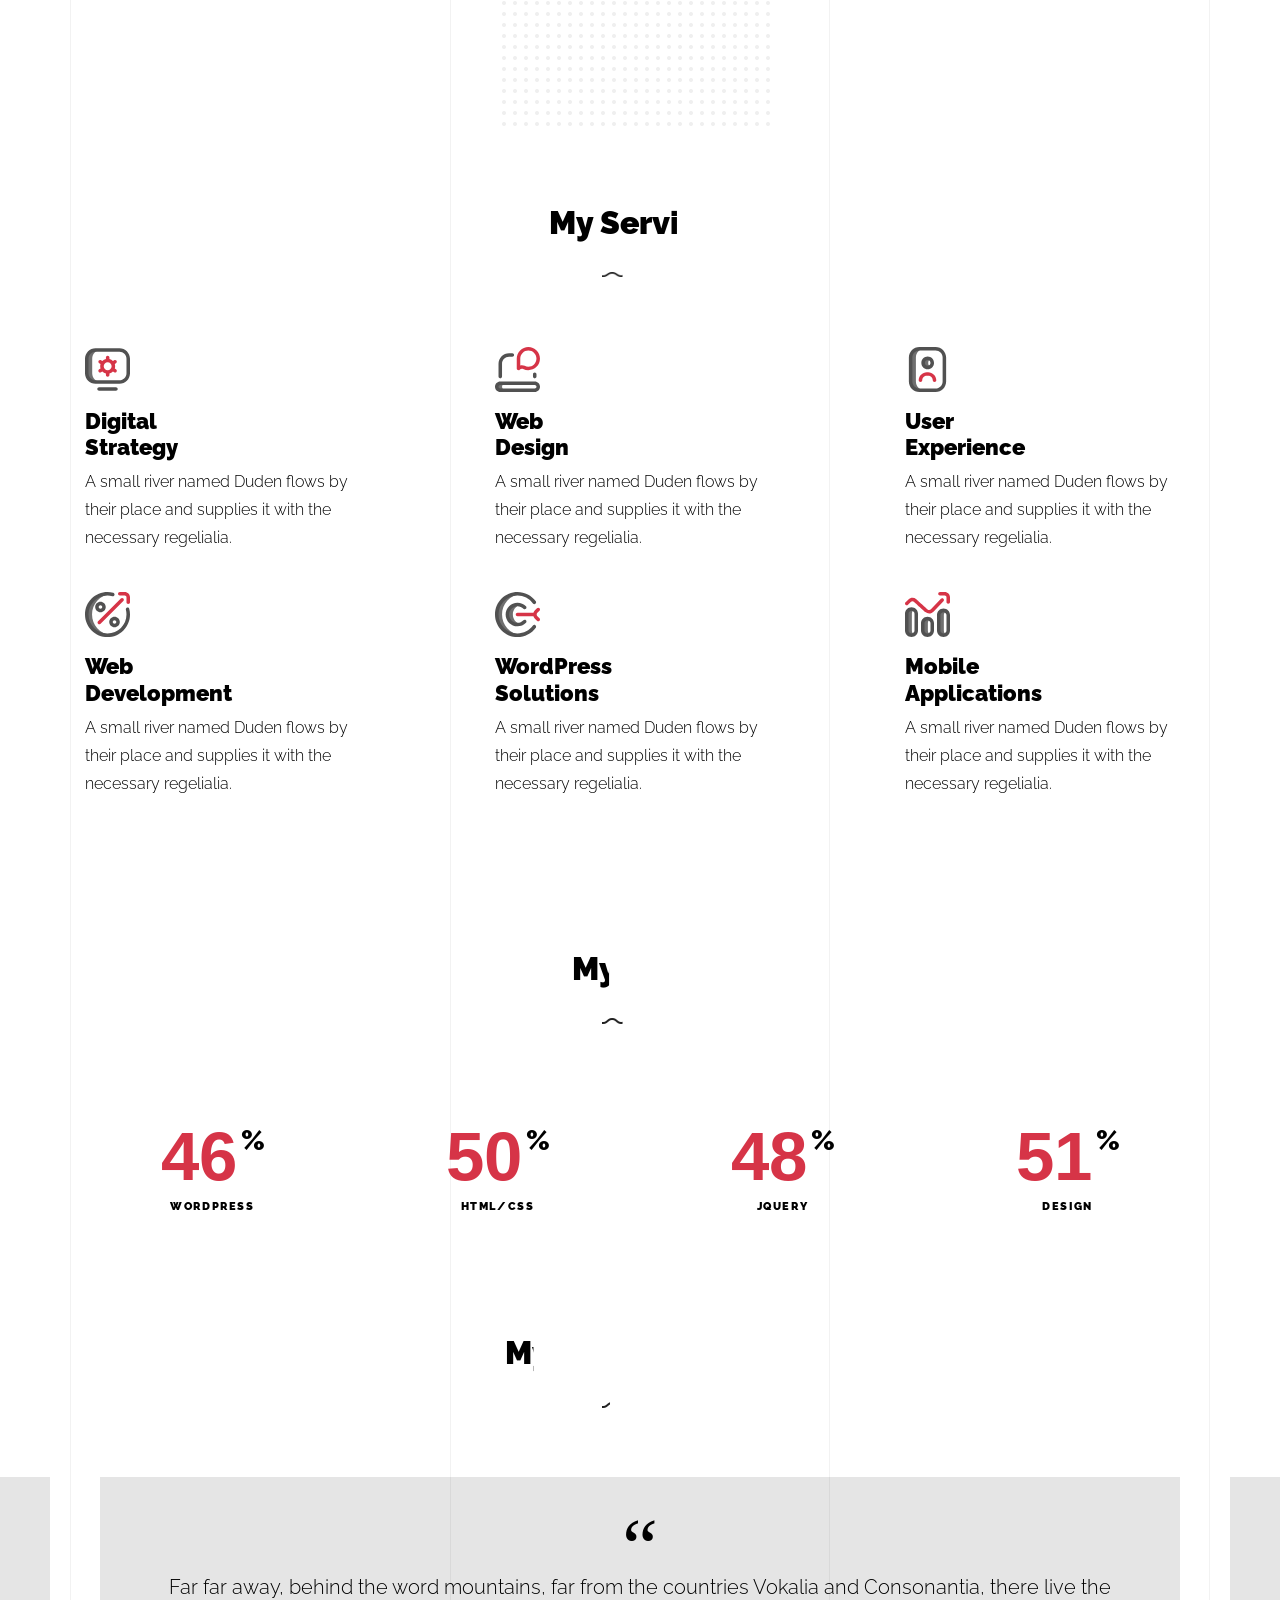
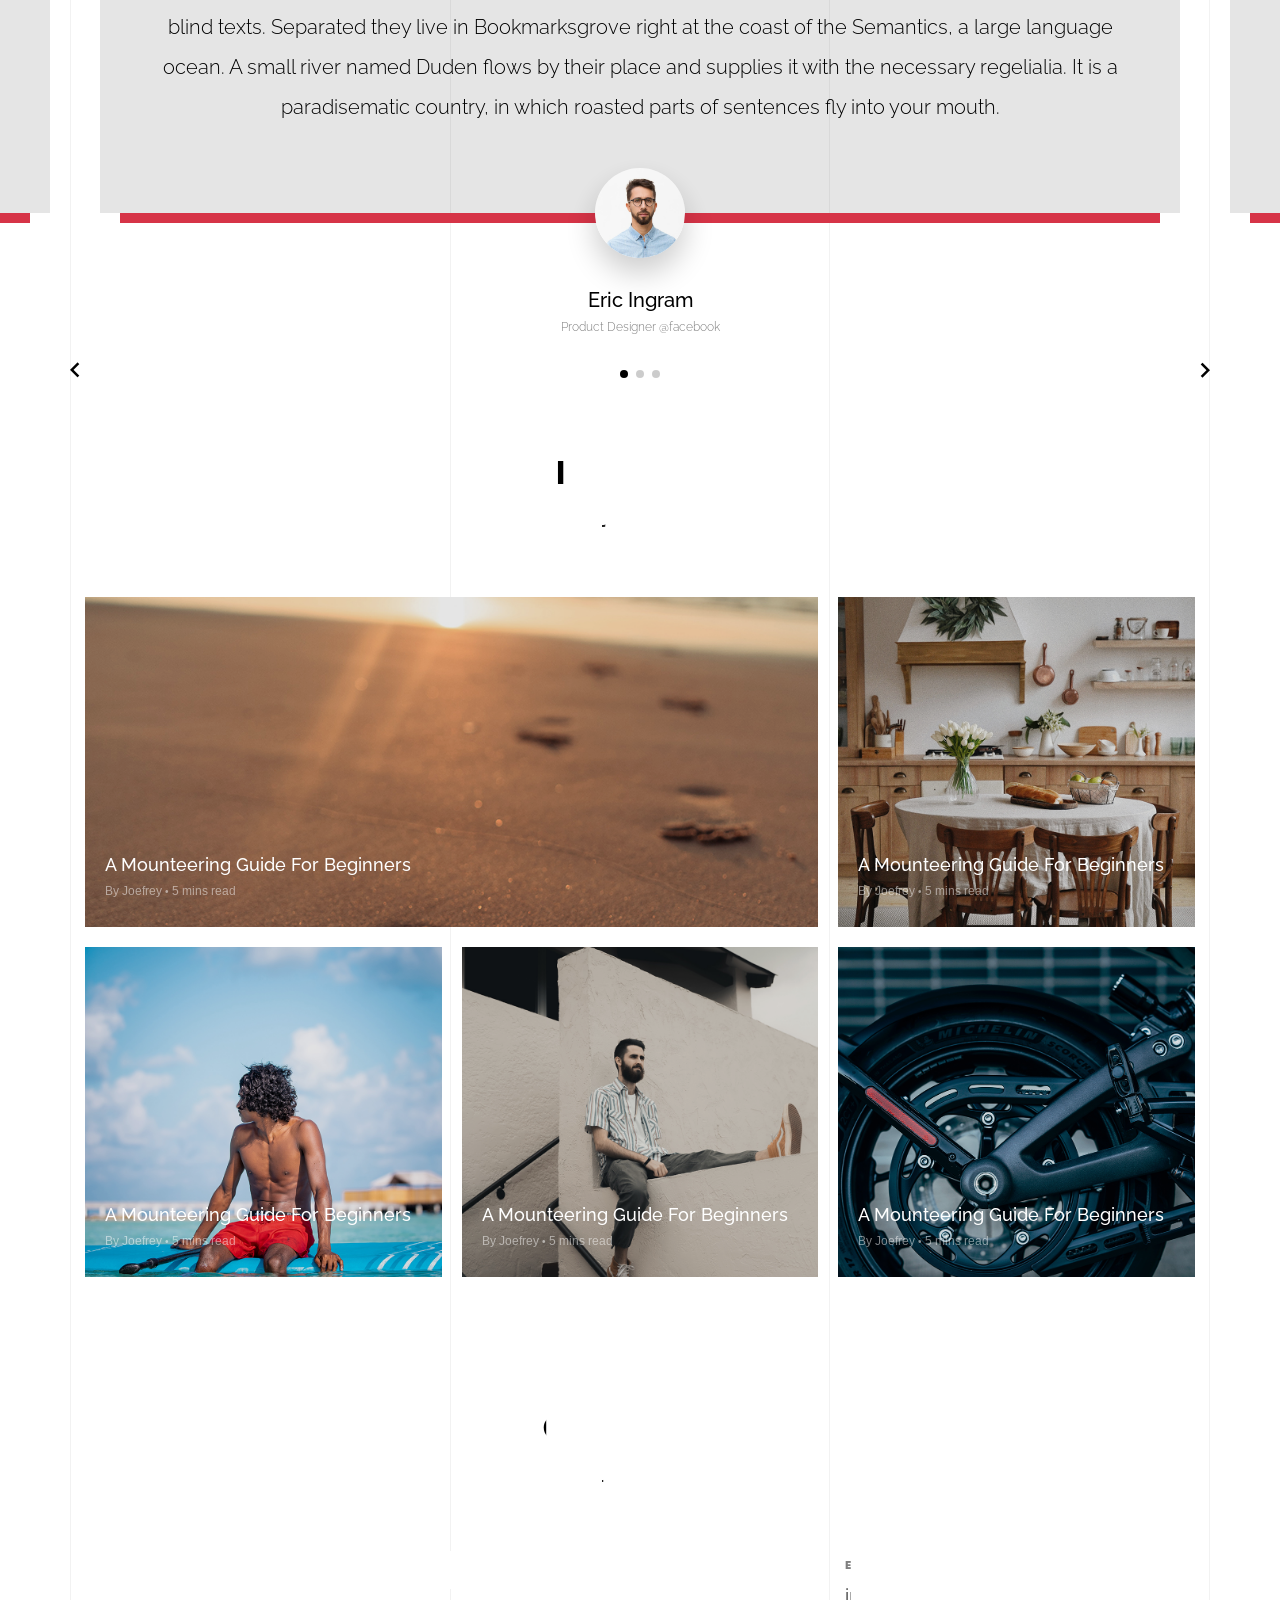
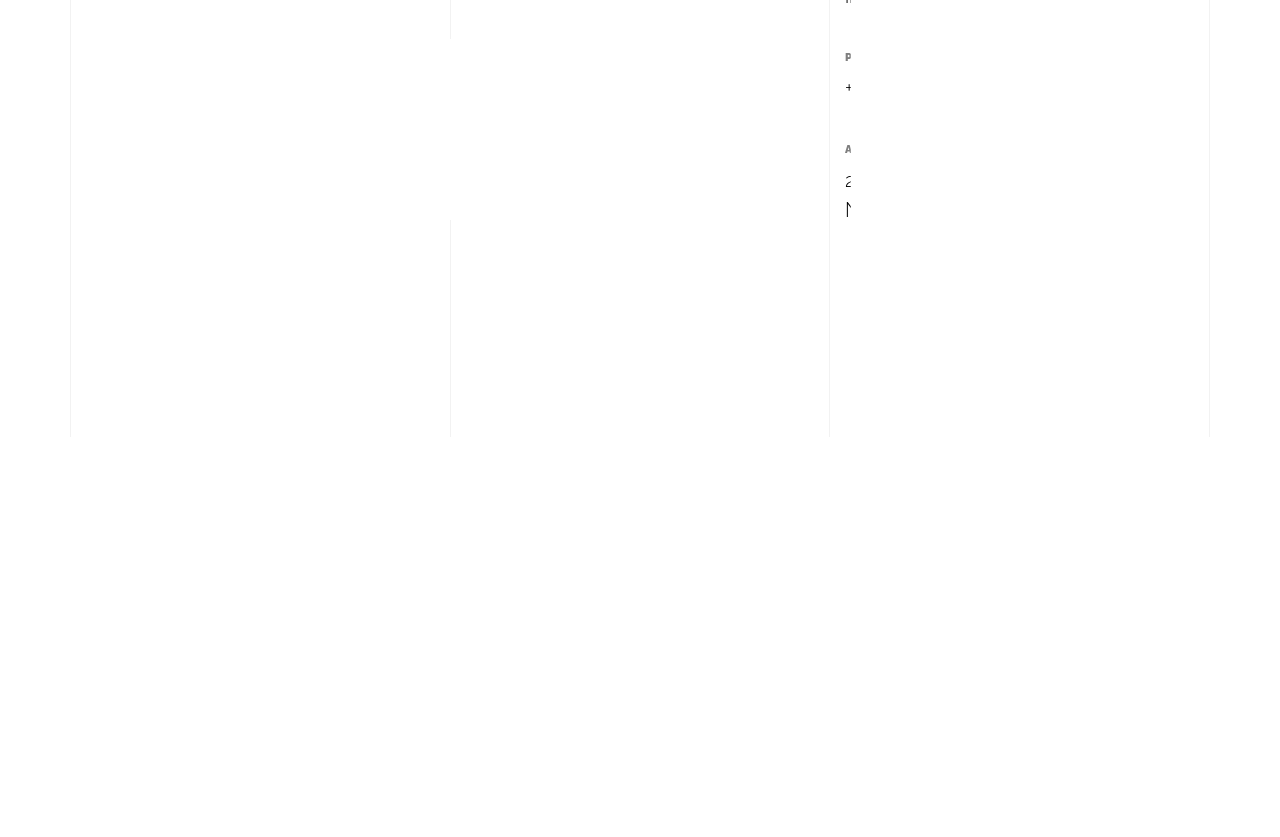
<file: light/index-video.html>
<!doctype html>
<html lang="en">
  <head>
    <title>Unfold &mdash; A onepage portfolio HTML template by Unslate.co</title>
    <meta charset="utf-8">
    <meta name="viewport" content="width=device-width, initial-scale=1, shrink-to-fit=no">
    
    <meta name="description" content="A onepage portfolio HTML template by Unslate.co">
    <meta name="keywords" content="html, css, javascript, jquery">
    <meta name="author" content="Unslate.co">

    <link rel="stylesheet" href="css/vendor/icomoon/style.css">
    <link rel="stylesheet" href="css/vendor/owl.carousel.min.css">
    <link rel="stylesheet" href="css/vendor/aos.css">
    <link rel="stylesheet" href="css/vendor/animate.min.css">
    <link rel="stylesheet" href="css/vendor/bootstrap.min.css">
    <link rel="stylesheet" href="css/vendor/jquery.fancybox.min.css">
    

    <!-- Theme Style -->
    <link rel="stylesheet" href="css/style.css">

  </head>
  <body data-spy="scroll" data-target=".site-nav-target" data-offset="200">

    <nav class="unslate_co--site-mobile-menu">
      <div class="close-wrap d-flex">
        <a href="#" class="d-flex ml-auto js-menu-toggle">
          <span class="close-label">Close</span>
          <div class="close-times">
            <span class="bar1"></span>
            <span class="bar2"></span>
          </div>
        </a>
      </div>
      <div class="site-mobile-inner"></div>
    </nav>


    <div class="unslate_co--site-wrap">

      <div class="unslate_co--site-inner">

        <div class="lines-wrap">
          <div class="lines-inner">
            <div class="lines"></div>
          </div>
        </div>
        <!-- END lines -->
      
      <nav class="unslate_co--site-nav site-nav-target">

        <div class="container">
        
          <div class="row align-items-center justify-content-between text-left">
            <div class="col-md-5 text-right">
              <ul class="site-nav-ul js-clone-nav text-left d-none d-lg-inline-block">
                <li class="has-children">
                  <a href="#home-section" class="nav-link">Home</a>
                  <ul class="dropdown">
                    <li>
                      <a href="index.html">Hero Image BG</a>
                    </li>
                    <li>
                      <a href="index-video.html">Video BG</a>
                    </li>
                    <li>
                      <a href="index-hero-slider.html">Hero Slider</a>
                    </li>
                    <li>
                      <a href="index-sidebar-menu.html">Sidebar Menu</a>
                    </li>
                    <li>
                      <a href="index-right-menu.html">Right Menu</a>
                    </li>
                  </ul>
                </li>
                <li><a href="#portfolio-section" class="nav-link">Portfolio</a></li>
                <li><a href="#about-section" class="nav-link">About</a></li>
                <li><a href="#services-section" class="nav-link">Services</a></li>
              </ul>
            </div>
            <div class="site-logo pos-absolute">
              <a href="index-video.html" class="unslate_co--site-logo">Unfold<span>.</span></a>
            </div>
            <div class="col-md-5 text-right text-lg-left">
              <ul class="site-nav-ul js-clone-nav text-left d-none d-lg-inline-block">
                <li><a href="#skills-section" class="nav-link">Skills</a></li>
                <li><a href="#testimonial-section" class="nav-link">Testimonial</a></li>
                <li><a href="#journal-section" class="nav-link">Journal</a></li>
                <li><a href="#contact-section" class="nav-link">Contact</a></li>
              </ul>

              <ul class="site-nav-ul-none-onepage text-right d-inline-block d-lg-none">
                <li><a href="#" class="js-menu-toggle">Menu</a></li>
              </ul>

            </div>
          </div>
        </div>

      </nav>
      <!-- END nav -->

      <div class="cover-v1 overlay jarallax-video" id="home-section">
        <div class="container">
          <div class="row align-items-center">
              
            <div class="col-md-7 mx-auto text-center">
              <h1 class="heading gsap-reveal-hero text-white">Unfold</h1>
              <h2 class="subheading gsap-reveal-hero text-white">I’m Eric Woodman A Product Designer Based In San Francisco</h2>
            </div>

          </div>
        </div>


        <!-- dov -->
        <a href="#portfolio-section" class="mouse-wrap smoothscroll">
          <span class="mouse">
            <span class="scroll"></span>
          </span>
          <span class="mouse-label">Scroll</span>
        </a>

      </div>
      <!-- END .cover-v1 -->


      <div class="unslate_co--section" id="portfolio-section">
        <div class="container">
          
          
          <div class="relative"><div class="loader-portfolio-wrap"><div class="loader-portfolio dark"></div></div> </div>
          <div id="portfolio-single-holder"></div>

          <div class="portfolio-wrapper">

            <div class="d-flex align-items-center mb-4 gsap-reveal gsap-reveal-filter">
              <h2 class="mr-auto heading-h2">Portfolio</h2>
              
              <a href="#" class="text-black js-filter d-inline-block d-lg-none">Filter</a>
              
              <div class="filter-wrap">
                <div class="filter ml-auto" id="filters">
                  <a href="#" class="active" data-filter="*">All</a>
                  <a href="#" data-filter=".web">Web</a>
                  <a href="#" data-filter=".branding">Branding</a>
                  <a href="#" data-filter=".illustration">Illustration</a>
                  <a href="#" data-filter=".packaging">Packaging</a>
                </div>
              </div>
            </div>


            
            <div id="posts" class="row gutter-isotope-item">
              <div class="item web branding col-sm-6 col-md-6 col-lg-4 isotope-mb-2">
                <a href="portfolio-single-1.html" class="portfolio-item ajax-load-page isotope-item gsap-reveal-img" data-id="1">
                    <div class="overlay">
                      <span class="wrap-icon icon-link2"></span>
                      <div class="portfolio-item-content">
                        <h3>Shoe Rebranding</h3>
                        <p>web, branding</p>
                      </div>
                    </div>
                    <img src="images/work_1_md.jpg" class="lazyload  img-fluid" alt="Images" />
                  </a>
              </div>
              <div class="item branding packaging illustration col-sm-6 col-md-6 col-lg-4 isotope-mb-2 ">
                <a href="portfolio-single-3.html" class="portfolio-item ajax-load-page item-portrait isotope-item gsap-reveal-img" data-id="3">
                    <div class="overlay">
                      <span class="wrap-icon icon-link2"></span>
                      <div class="portfolio-item-content">
                        <h3>Reworking</h3>
                        <p>branding, packaging, illustration</p>
                      </div>
                    </div>
                    <img src="images/work_2_md.jpg" class="lazyload  img-fluid" alt="Images" />
                  </a>
              </div>

              <div class="item branding packaging col-sm-6 col-md-6 col-lg-4 isotope-mb-2">
                <a href="portfolio-single-4.html" class="portfolio-item isotope-item ajax-load-page gsap-reveal-img" data-id="4">
                    <div class="overlay">
                      <span class="wrap-icon icon-link2"></span>
                      <div class="portfolio-item-content">
                        <h3>Modern Building</h3>
                        <p>branding, packaging</p>
                      </div>
                    </div>
                    <img src="images/work_3_md.jpg" class="lazyload  img-fluid" alt="Images" />
                  </a>
              </div>

              <div class="item web packaging col-sm-6 col-md-6 col-lg-4 isotope-mb-2">

                <a href="images/work_4_full.jpg" class="portfolio-item isotope-item gsap-reveal-img" data-fancybox="gallery" data-caption="Watch">
                    <div class="overlay">
                      <span class="wrap-icon icon-photo2"></span>
                      <div class="portfolio-item-content">
                        <h3>Watch</h3>
                        <p>web, packaging</p>
                      </div>
                    </div>
                    <img src="images/work_4_full.jpg" class="lazyload  img-fluid" alt="Images" />
                  </a>

              </div>

              <div class="item illustration packaging col-sm-6 col-md-6 col-lg-4 isotope-mb-2">
                <a href="images/work_5_md.jpg" class="portfolio-item isotope-item gsap-reveal-img" data-fancybox="gallery" data-caption="Shoe Rebranding">
                    <div class="overlay">
                      <span class="wrap-icon icon-photo2"></span>
                      <div class="portfolio-item-content">
                        <h3>Shoe Rebranding</h3>
                        <p>illustration, packaging</p>
                      </div>
                    </div>
                    <img src="images/work_5_md.jpg" class="lazyload  img-fluid" alt="Images" />
                  </a>
              </div>

              <div class="item web branding col-sm-6 col-md-6 col-lg-4 isotope-mb-2">
                <a href="portfolio-single-2.html" class="portfolio-item ajax-load-page item-portrait isotope-item gsap-reveal-img" data-id="2">
                    <div class="overlay">
                      <span class="wrap-icon icon-link2"></span>
                      <div class="portfolio-item-content">
                        <h3>Reshape</h3>
                        <p>web, branding</p>
                      </div>
                    </div>
                    <img src="images/work_6_md.jpg" class="lazyload  img-fluid" alt="Images" />
                  </a>
              </div>

              <div class="item branding packaging col-sm-6 col-md-6 col-lg-4 isotope-mb-2">
                <a href="images/work_7_a_md.jpg" class="portfolio-item item-portrait isotope-item gsap-reveal-img" data-fancybox="gallery" data-caption="Modern Building">
                    <div class="overlay">
                      <span class="wrap-icon icon-photo2"></span>
                      <div class="portfolio-item-content">
                        <h3>Modern Building</h3>
                        <p>branding, packaging</p>
                      </div>
                    </div>
                    <img src="images/work_7_a_md.jpg" class="lazyload  img-fluid" alt="Images" />
                  </a>
              </div>

              <div class="item web branding col-sm-6 col-md-6 col-lg-4 isotope-mb-2">
                <a href="https://www.youtube.com/watch?v=mwtbEGNABWU" class="portfolio-item isotope-item gsap-reveal-img" data-fancybox="gallery" data-caption="Showreel 2019">
                    <div class="overlay">
                      <span class="wrap-icon icon-play_circle_filled"></span>
                      <div class="portfolio-item-content">
                        <h3>Showreel 2019</h3>
                        <p>web, branding</p>
                      </div>
                    </div>
                    <img src="images/work_8_md.jpg" class="lazyload  img-fluid" alt="Images" />
                  </a>
              </div>

              <div class="item web illustration col-sm-6 col-md-6 col-lg-4 isotope-mb-2">
                <a href="images/work_9_a_md.jpg" class="portfolio-item isotope-item gsap-reveal-img" data-fancybox="gallery" data-caption="Render Packaging">
                    <div class="overlay">
                      <span class="wrap-icon icon-photo2"></span>
                      <div class="portfolio-item-content">
                        <h3>Render Packaging</h3>
                        <p>web, illustration</p>
                      </div>
                    </div>
                    <img src="images/work_9_a_md.jpg" class="lazyload  img-fluid" alt="Images" />
                  </a>
              </div>

            </div>
            
          </div>


        </div>
      </div>


      <div class="unslate_co--section">
        <div class="container">
          <div class="owl-carousel logo-slider">
            <div class="logo-v1 gsap-reveal">
              <img src="images/logo-google.png" alt="Image" class="img-fluid">
            </div>
            <div class="logo-v1 gsap-reveal">
              <img src="images/logo-puma.png" alt="Image" class="img-fluid">
            </div>
            <div class="logo-v1 gsap-reveal">
              <img src="images/logo-paypal.png" alt="Image" class="img-fluid">
            </div>
            <div class="logo-v1 gsap-reveal">
              <img src="images/logo-adobe.png" alt="Image" class="img-fluid">
            </div>
          </div>
        </div>
      </div>



      <div class="unslate_co--section" id="about-section">
        <div class="container">
          
          <div class="section-heading-wrap text-center mb-5">
            <h2 class="heading-h2 text-center divider"><span class="gsap-reveal">About Me</span></h2>
            <span class="gsap-reveal"><img src="images/divider.png" alt="divider" width="76"></span>
          </div>
          

          <div class="row mt-5 justify-content-between">
            <div class="col-lg-7 mb-5 mb-lg-0" data-aos="fade-up">
              <figure class="dotted-bg gsap-reveal-img">
                <img src="images/about_me_pic.jpg" alt="Image" class="img-fluid">
              </figure>
            </div>
            <div class="col-lg-4 pr-lg-5">
              <h3 class="mb-4 heading-h3"><span class="gsap-reveal">We can make it together</span></h3>
              <p class="lead gsap-reveal">Far far away, behind the word mountains, far from the countries Vokalia and Consonantia, there <a href="#">live the blind</a> texts. </p>
              <p class="mb-4 gsap-reveal">A small river named Duden flows by their place and supplies it with the necessary regelialia. It is a paradisematic country, in which roasted parts of sentences fly into your mouth.</p>
              <p class="gsap-reveal"><a href="#" class="btn btn-outline-pill btn-custom-light">Download my CV</a></p>
            </div>
          </div>
        </div>
      </div>

      <div class="unslate_co--section" id="services-section">
        <div class="container">

          <div class="section-heading-wrap text-center mb-5">
            <h2 class="heading-h2 text-center divider"><span class="gsap-reveal">My Services</span></h2>
            <span class="gsap-reveal"><img src="images/divider.png" alt="divider" width="76"></span>
          </div>

          <div class="row gutter-v3">
            <div class="col-md-6 col-lg-4 mb-4">
              <div class="feature-v1" data-aos="fade-up" data-aos-delay="0">
                <div class="wrap-icon mb-3">
                  <img src="images/svg/001-options.svg" alt="Image" width="45">
                </div>
                <h3>Digital <br> Strategy</h3>
                <p>A small river named Duden flows by their place and supplies it with the necessary regelialia. </p>
              </div> 
            </div>
            <div class="col-md-6 col-lg-4 mb-4">
              <div class="feature-v1" data-aos="fade-up" data-aos-delay="100">
                <div class="wrap-icon mb-3">
                  <img src="images/svg/002-chat.svg" alt="Icon" width="45">
                </div>
                <h3>Web <br> Design</h3>
                <p>A small river named Duden flows by their place and supplies it with the necessary regelialia. </p>
              </div> 
            </div>
            <div class="col-md-6 col-lg-4 mb-4">
              <div class="feature-v1" data-aos="fade-up" data-aos-delay="200">
                <div class="wrap-icon mb-3">
                  <img src="images/svg/003-contact-book.svg" alt="Image" class="img-fluid" width="45">
                </div>
                <h3>User <br> Experience</h3>
                <p>A small river named Duden flows by their place and supplies it with the necessary regelialia. </p>
              </div> 
            </div>

            <div class="col-md-6 col-lg-4 mb-4">
              <div class="feature-v1" data-aos="fade-up" data-aos-delay="0">
                <div class="wrap-icon mb-3">
                  <img src="images/svg/004-percentage.svg" alt="Image" width="45">
                </div>
                <h3>Web <br> Development</h3>
                <p>A small river named Duden flows by their place and supplies it with the necessary regelialia. </p>
              </div> 
            </div>
            <div class="col-md-6 col-lg-4 mb-4">
              <div class="feature-v1" data-aos="fade-up" data-aos-delay="100">
                <div class="wrap-icon mb-3">
                  <img src="images/svg/006-goal.svg" alt="Image" width="45">
                </div>
                <h3>WordPress <br> Solutions</h3>
                <p>A small river named Duden flows by their place and supplies it with the necessary regelialia. </p>
              </div> 
            </div>
            <div class="col-md-6 col-lg-4 mb-4">
              <div class="feature-v1" data-aos="fade-up" data-aos-delay="200">
                <div class="wrap-icon mb-3">
                  <img src="images/svg/005-line-chart.svg" alt="Image" width="45">
                </div>
                <h3>Mobile <br> Applications</h3>
                <p>A small river named Duden flows by their place and supplies it with the necessary regelialia. </p>
              </div> 
            </div>

          </div>

        </div>
      </div>

      <div class="unslate_co--section section-counter" id="skills-section">
        <div class="container">
          <div class="section-heading-wrap text-center mb-5">
            <h2 class="heading-h2 text-center divider"><span class="gsap-reveal">My Skills</span></h2>
            <span class="gsap-reveal"><img src="images/divider.png" alt="divider" width="76"></span>
          </div>


          <div class="row pt-5">
            <div class="col-6 col-sm-6 mb-5 mb-lg-0 col-md-6 col-lg-3" data-aos="fade-up" data-aos-delay="0">
              <div class="counter-v1 text-center">
                <span class="number-wrap">
                  <span class="number number-counter" data-number="90">0</span>
                  <span class="append-text">%</span>
                </span>
                <span class="counter-label">WordPress</span>
              </div>
            </div>
            <div class="col-6 col-sm-6 mb-5 mb-lg-0 col-md-6 col-lg-3" data-aos="fade-up" data-aos-delay="100">
              <div class="counter-v1 text-center">
                <span class="number-wrap">
                  <span class="number number-counter" data-number="99">0</span>
                  <span class="append-text">%</span>
                </span>
                <span class="counter-label">HTML/CSS</span>
              </div>
            </div>
            <div class="col-6 col-sm-6 mb-5 mb-lg-0 col-md-6 col-lg-3" data-aos="fade-up" data-aos-delay="200">
              <div class="counter-v1 text-center">
                <span class="number-wrap">
                  <span class="number number-counter" data-number="95">0</span>
                  <span class="append-text">%</span>
                </span>
                <span class="counter-label">jQuery</span>
              </div>
            </div>
            <div class="col-6 col-sm-6 mb-5 mb-lg-0 col-md-6 col-lg-3" data-aos="fade-up" data-aos-delay="300">
              <div class="counter-v1 text-center">
                <span class="number-wrap">
                  <span class="number number-counter" data-number="100">0</span>
                  <span class="append-text">%</span>
                </span>
                <span class="counter-label">Design</span>
              </div>
            </div>
          </div>
        </div>
      </div>
      <!-- END .counter -->

      <div class="unslate_co--section" id="testimonial-section">
        <div class="container">
          <div class="section-heading-wrap text-center mb-5">
            <h2 class="heading-h2 text-center divider"><span class="gsap-reveal">My Happy Clients</span></h2>
            <span class="gsap-reveal"><img src="images/divider.png" alt="divider" width="76"></span>
          </div>
        </div>

        <div class="owl-carousel testimonial-slider">
          <div>
            <div class="testimonial-v1">
              <div class="testimonial-inner-bg">
                <span class="quote">&ldquo;</span>
                <blockquote>
                  Far far away, behind the word mountains, far from the countries Vokalia and Consonantia, there live the blind texts. Separated they live in Bookmarksgrove right at the coast of the Semantics, a large language ocean. A small river named Duden flows by their place and supplies it with the necessary regelialia. It is a paradisematic country, in which roasted parts of sentences fly into your mouth.
                </blockquote>
              </div>
              
              <div class="testimonial-author-info">
                <img src="images/person_man_1.jpg" alt="Image">
                <h3>Eric Ingram</h3>
                <span class="d-block position">Product Designer @facebook</span>
              </div>

            </div>
          </div>
          <div>
            <div class="testimonial-v1">
              <div class="testimonial-inner-bg">
                <span class="quote">&ldquo;</span>
                <blockquote>
                  Far far away, behind the word mountains, far from the countries Vokalia and Consonantia, there live the blind texts. Separated they live in Bookmarksgrove right at the coast of the Semantics, a large language ocean. A small river named Duden flows by their place and supplies it with the necessary regelialia. It is a paradisematic country, in which roasted parts of sentences fly into your mouth.
                </blockquote>
              </div>
              
              <div class="testimonial-author-info">
                <img src="images/person_man_2.jpg" alt="Image">
                <h3>Ryan Mullins</h3>
                <span class="d-block position">Product Designer @Shopify</span>
              </div>

            </div>
          </div>
          <div>
            <div class="testimonial-v1">
              <div class="testimonial-inner-bg">
                <span class="quote">&ldquo;</span>
                <blockquote>
                  Far far away, behind the word mountains, far from the countries Vokalia and Consonantia, there live the blind texts. Separated they live in Bookmarksgrove right at the coast of the Semantics, a large language ocean. A small river named Duden flows by their place and supplies it with the necessary regelialia. It is a paradisematic country, in which roasted parts of sentences fly into your mouth.
                </blockquote>
              </div>
              
              <div class="testimonial-author-info">
                <img src="images/person_woman_1.jpg" alt="Image">
                <h3>Erica Miller</h3>
                <span class="d-block position">Product Designer @Twitter</span>
              </div>

            </div>
          </div>
        </div>

      </div>
      <!-- END testimonial -->

      <div class="unslate_co--section" id="journal-section">
        <div class="container">
          <div class="section-heading-wrap text-center mb-5">
            <h2 class="heading-h2 text-center divider"><span class="gsap-reveal">My Journal</span></h2>
            <span class="gsap-reveal"><img src="images/divider.png" alt="divider" width="76"></span>
          </div>

          
          <div class="row gutter-v4 align-items-stretch">
            <div class="col-sm-6 col-md-6 col-lg-8 blog-post-entry" data-aos="fade-up" data-aos-delay="0">

              <a href="blog-single.html" class="grid-item blog-item w-100 h-100">
                <div class="overlay">
                  <div class="portfolio-item-content">
                    <h3>A Mounteering Guide For Beginners</h3>
                    <p class="post-meta">By Joefrey <span class="small">&bullet;</span> 5 mins read</p>
                  </div>
                </div>
                <img src="images/post_1.jpg" class="lazyload" alt="Image" />
              </a>


            </div>
            <div class="col-sm-6 col-md-6 col-lg-4 blog-post-entry" data-aos="fade-up" data-aos-delay="100">
              <a href="blog-single.html" class="grid-item blog-item w-100 h-100">
                <div class="overlay">
                  <div class="portfolio-item-content">
                    <h3>A Mounteering Guide For Beginners</h3>
                    <p class="post-meta">By Joefrey <span class="small">&bullet;</span> 5 mins read</p>
                  </div>
                </div>
                <img src="images/post_2.jpg" class="lazyload" alt="Image" />
              </a>
            </div>


            <div class="col-sm-6 col-md-6 col-lg-4 blog-post-entry" data-aos="fade-up" data-aos-delay="0">

              <a href="blog-single.html" class="grid-item blog-item w-100 h-100">
                <div class="overlay">
                  <div class="portfolio-item-content">
                    <h3>A Mounteering Guide For Beginners</h3>
                    <p class="post-meta">By Joefrey <span class="small">&bullet;</span> 5 mins read</p>
                  </div>
                </div>
                <img src="images/post_3.jpg" class="lazyload" alt="Image" />
              </a>


            </div>
            <div class="col-sm-6 col-md-6 col-lg-4 blog-post-entry" data-aos="fade-up" data-aos-delay="100">
              <a href="blog-single.html" class="grid-item blog-item w-100 h-100">
                <div class="overlay">
                  <div class="portfolio-item-content">
                    <h3>A Mounteering Guide For Beginners</h3>
                    <p class="post-meta">By Joefrey <span class="small">&bullet;</span> 5 mins read</p>
                  </div>
                </div>
                <img src="images/post_4.jpg" class="lazyload" alt="Image" />
              </a>
            </div>

            <div class="col-sm-6 col-md-6 col-lg-4 blog-post-entry" data-aos="fade-up" data-aos-delay="200">
              <a href="blog-single.html" class="grid-item blog-item w-100 h-100">
                <div class="overlay">
                  <div class="portfolio-item-content">
                    <h3>A Mounteering Guide For Beginners</h3>
                    <p class="post-meta">By Joefrey <span class="small">&bullet;</span> 5 mins read</p>
                  </div>
                </div>
                <img src="images/post_5.jpg" class="lazyload" alt="Image" />
              </a>
            </div>


          </div>

        </div>
      </div>
      <!-- END blog posts -->


      <div class="unslate_co--section" id="contact-section">
        <div class="container">
          <div class="section-heading-wrap text-center mb-5">
            <h2 class="heading-h2 text-center divider"><span class="gsap-reveal">Get In Touch</span></h2>
            <span class="gsap-reveal"><img src="images/divider.png" alt="divider" width="76"></span>
          </div>


          <div class="row justify-content-between">
            
            <div class="col-md-6">
              <form method="post" class="form-outline-style-v1" id="contactForm">
                <div class="form-group row mb-0">

                  <div class="col-lg-6 form-group gsap-reveal">
                    <label for="name">Name</label>
                    <input name="name" type="text" class="form-control" id="name">
                  </div>
                  <div class="col-lg-6 form-group gsap-reveal">
                    <label for="email">Email</label>
                    <input name="email" type="email" class="form-control" id="email">
                  </div>
                  <div class="col-lg-12 form-group gsap-reveal">
                    <label for="message">Write your message...</label>
                    <textarea name="message" id="message" cols="30" rows="7" class="form-control"></textarea>
                  </div>
                </div>
                <div class="form-group row gsap-reveal">
                    <div class="col-md-12 d-flex align-items-center">
                      <input type="submit" class="btn btn-outline-pill btn-custom-light mr-3" value="Send Message">
                      <span class="submitting"></span>
                    </div>
                  </div>
              </form>
              <div id="form-message-warning" class="mt-4"></div> 
              <div id="form-message-success">
                Your message was sent, thank you!
              </div>

            </div>

            <div class="col-md-4">
              <div class="contact-info-v1">
                <div class="gsap-reveal d-block">
                  <span class="d-block contact-info-label">Email</span>
                  <a href="#" class="contact-info-val">info@unslate.co</a>
                </div>
                <div class="gsap-reveal d-block">
                  <span class="d-block contact-info-label">Phone</span>
                  <a href="#" class="contact-info-val">+12 345 6789 012</a>
                </div>
                <div class="gsap-reveal d-block">
                  <span class="d-block contact-info-label">Address</span>
                  <address class="contact-info-val">273 South Riverview Rd. <br> New York, NY 10011</address>
                </div>
              </div>
            </div>

          </div>
        </div>
      </div>
      </div> 

      <footer class="unslate_co--footer unslate_co--section">
        <div class="container">
          <div class="row justify-content-center">
            <div class="col-md-7">
              
              <div class="footer-site-logo"><a href="#">Unfold<span>.</span></a></div>

              <ul class="footer-site-social">
                <li><a href="#">Facebook</a></li>
                <li><a href="#">Twitter</a></li>
                <li><a href="#">Instagram</a></li>
                <li><a href="#">Dribbble</a></li>
                <li><a href="#">Behance</a></li>
              </ul>

              <p class="site-copyright">
                <small>&copy; 2020 <a href="#">Unfold</a>. All Rights Reserved. Design with <span class="icon-heart text-danger"></span> by <a href="#">Unslate.co</a>.</small>
              </p>

            </div>
          </div>
        </div>
      </footer>

      
    </div>

    <!-- Loader -->
    <div id="unslate_co--overlayer"></div>
    <div class="site-loader-wrap">
      <div class="site-loader dark"></div>
    </div>

    <script src="js/scripts-dist.js"></script>
    <script src="js/main.js"></script>

    <!-- Global site tag (gtag.js) - Google Analytics -->
<script async src="https://www.googletagmanager.com/gtag/js?id=UA-157808202-1"></script>
<script>
  window.dataLayer = window.dataLayer || [];
  function gtag(){dataLayer.push(arguments);}
  gtag('js', new Date());

  gtag('config', 'UA-157808202-1');
</script>

  </body>
</html>
</file>
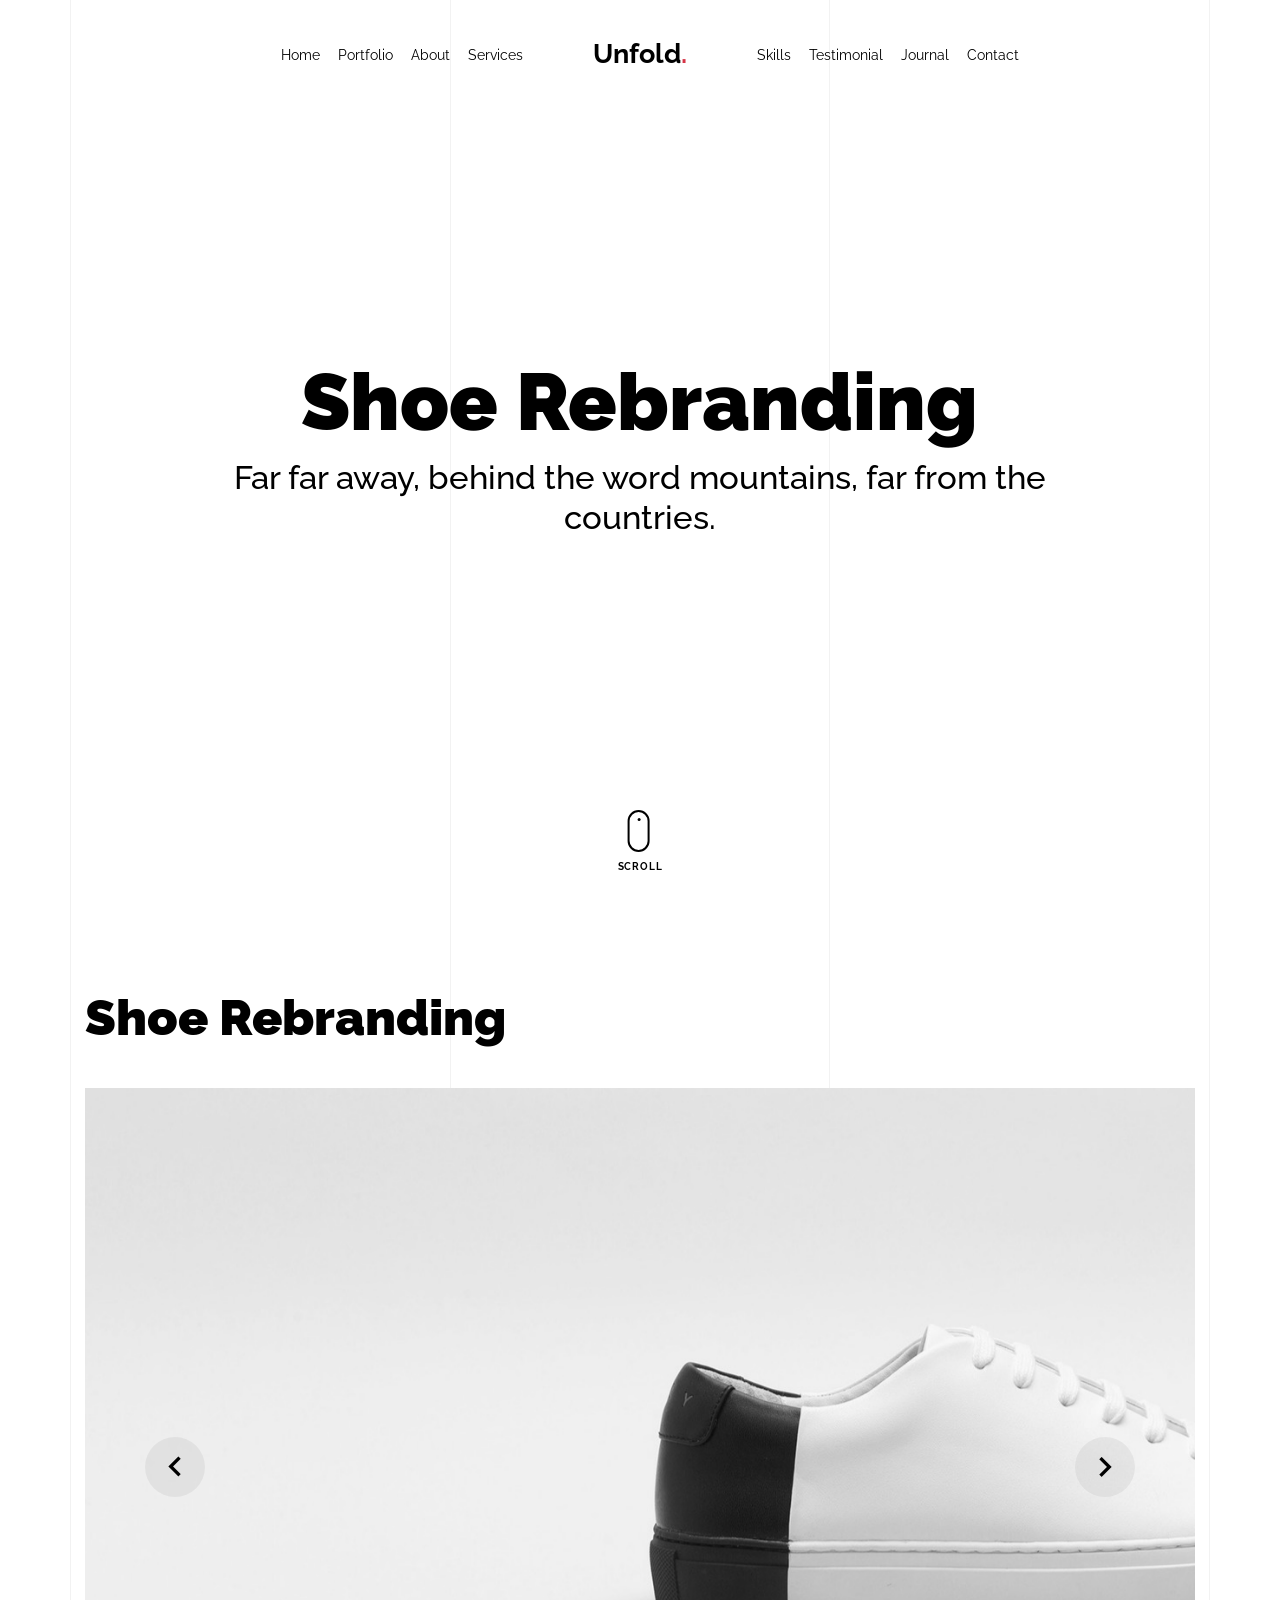
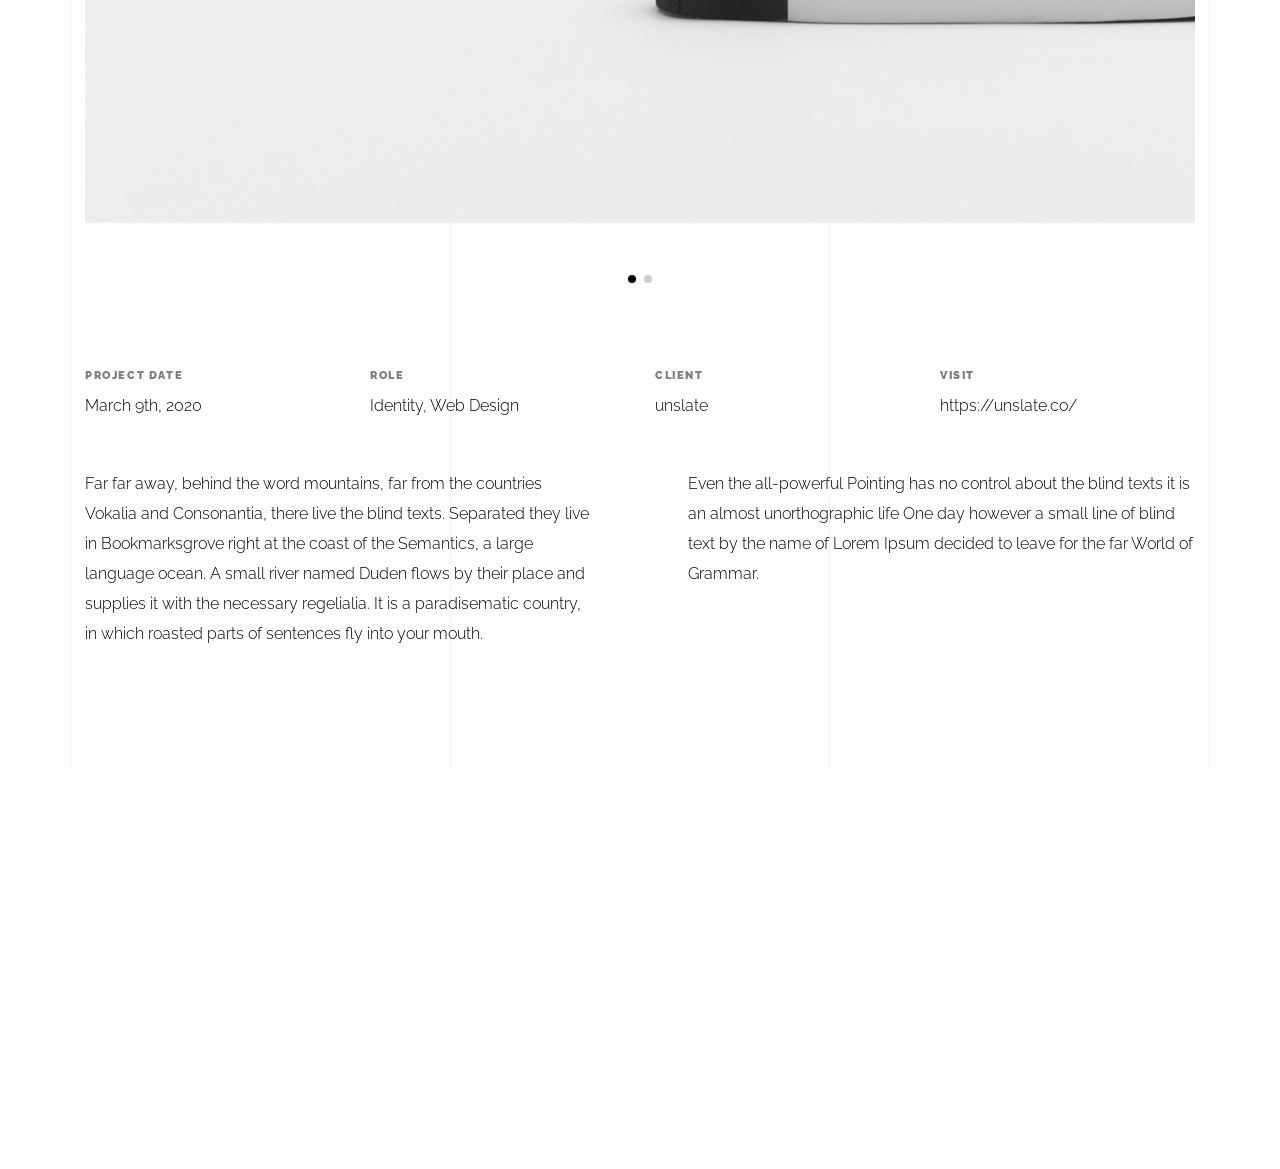
<file: light/portfolio-single-1.html>
<!doctype html>
<html lang="en">

<head>
  <title>Unfold &mdash; A onepage portfolio HTML template by Unslate.co</title>
  <meta charset="utf-8">
  <meta name="viewport" content="width=device-width, initial-scale=1, shrink-to-fit=no">
  
  <meta name="description" content="A onepage portfolio HTML template by Unslate.co">
  <meta name="keywords" content="html, css, javascript, jquery">
  <meta name="author" content="Unslate.co">

  <link rel="stylesheet" href="css/vendor/icomoon/style.css">
  <link rel="stylesheet" href="css/vendor/owl.carousel.min.css">
  <link rel="stylesheet" href="css/vendor/aos.css">
  <link rel="stylesheet" href="css/vendor/animate.min.css">
  <link rel="stylesheet" href="css/vendor/bootstrap.min.css">
  <link rel="stylesheet" href="css/vendor/jquery.fancybox.min.css">

  <!-- Theme Style -->
  <link rel="stylesheet" href="css/style.css">

</head>

<body data-spy="scroll" data-target=".site-nav-target" data-offset="200">

  <nav class="unslate_co--site-mobile-menu">
    <div class="close-wrap d-flex">
      <a href="#" class="d-flex ml-auto js-menu-toggle">
        <span class="close-label">Close</span>
        <div class="close-times">
          <span class="bar1"></span>
          <span class="bar2"></span>
        </div>
      </a>
    </div>
    <div class="site-mobile-inner"></div>
  </nav>

  <div class="unslate_co--site-wrap">

    <div class="unslate_co--site-inner">

      <div class="lines-wrap">
          <div class="lines-inner">
            <div class="lines"></div>
          </div>
        </div>
        <!-- END lines -->

      <nav class="unslate_co--site-nav dark site-nav-target">

        <div class="container">

          <div class="row align-items-center justify-content-between text-left">
            <div class="col-md-5 text-right">
              <ul class="site-nav-ul js-clone-nav text-left d-none d-lg-inline-block">
                <li class="has-children">
                  <a href="index.html#home-section" class="nav-link">Home</a>
                  <ul class="dropdown">
                    <li>
                      <a href="index.html">Hero Image BG</a>
                    </li>
                    <li>
                      <a href="index-video.html">Video BG</a>
                    </li>
                    <li>
                      <a href="index-hero-slider.html">Hero Slider</a>
                    </li>
                    <li>
                      <a href="index-sidebar-menu.html">Sidebar Menu</a>
                    </li>
                    <li>
                      <a href="index-right-menu.html">Right Menu</a>
                    </li>
                  </ul>
                </li>
                <li><a href="index.html#portfolio-section" class="nav-link">Portfolio</a></li>
                <li><a href="index.html#about-section" class="nav-link">About</a></li>
                <li><a href="index.html#services-section" class="nav-link">Services</a></li>
              </ul>
            </div>
            <div class="site-logo pos-absolute">
              <a href="index.html" class="unslate_co--site-logo">Unfold<span>.</span></a>
            </div>
            <div class="col-md-5 text-right text-lg-left">
              <ul class="site-nav-ul js-clone-nav text-left d-none d-lg-inline-block">
                <li><a href="index.html#skills-section" class="nav-link">Skills</a></li>
                <li><a href="index.html#testimonial-section" class="nav-link">Testimonial</a></li>
                <li><a href="index.html#journal-section" class="nav-link">Journal</a></li>
                <li><a href="index.html#contact-section" class="nav-link">Contact</a></li>
              </ul>

              <ul class="site-nav-ul-none-onepage text-right d-inline-block d-lg-none">
                <li><a href="#" class="js-menu-toggle">Menu</a></li>
              </ul>

            </div>
          </div>
        </div>

      </nav>
      <!-- END nav -->

      <div class="cover-v1 jarallax" style="" id="home-section">
        <div class="container">
          <div class="row align-items-center">

            <div class="col-md-10 mx-auto text-center">
              <h1 class="heading" data-aos="fade-up">Shoe Rebranding</h1>
              <h2 class="subheading" data-aos="fade-up" data-aos-delay="100">Far far away, behind the word mountains, far from the countries.</h2>
            </div>

          </div>
        </div>

        <!-- dov -->
        <a href="#portfolio-single-section" class="mouse-wrap dark smoothscroll">
          <span class="mouse">
            <span class="scroll"></span>
          </span>
          <span class="mouse-label">Scroll</span>
        </a>

      </div>
      <!-- END .cover-v1 -->

      <div class="container">
        <div class="portfolio-single-wrap unslate_co--section" id="portfolio-single-section">

          <div class="portfolio-single-inner">
            <h2 class="heading-portfolio-single-h2">Shoe Rebranding</h2>

            <div class="row justify-content-between mb-5">
              <div class="col-12 mb-4">
                <div class="owl-carousel single-slider">
                  <figure class="mb-4">
                    <img src="images/work_1_full.jpg" alt="Image" class="img-fluid">
                  </figure>
                  <figure class="mb-4">
                    <img src="images/work_1_a_full.jpg" alt="Image" class="img-fluid">
                  </figure>
                </div>
              </div>
              <div class="col-12 mb-5">
                <div class="row">
                  <div class="col-sm-6 col-md-6 col-lg-3">
                    <div class="detail-v1">
                      <span class="detail-label">Project Date</span>
                      <span class="detail-val">March 9th, 2020</span>
                    </div>
                  </div>
                  <div class="col-sm-6 col-md-6 col-lg-3">
                    <div class="detail-v1">
                      <span class="detail-label">Role</span>
                      <span class="detail-val"><a href="#">Identity</a>, <a href="#">Web Design</a></span>
                    </div>
                  </div>
                  <div class="col-sm-6 col-md-6 col-lg-3">
                    <div class="detail-v1">
                      <span class="detail-label">Client</span>
                      <span class="detail-val">unslate</span>
                    </div>
                  </div>
                  <div class="col-sm-6 col-md-6 col-lg-3">
                    <div class="detail-v1">
                      <span class="detail-label">Visit</span>
                      <span class="detail-val"><a href="#">https://unslate.co/</a></span>
                    </div>
                  </div>
                </div>
              </div>
              <div class="col-md-6 pr-md-5">
                <p>Far far away, behind the word mountains, far from the countries Vokalia and Consonantia, there live the blind texts. Separated they live in Bookmarksgrove right at the coast of the Semantics, a large language ocean. A small river named Duden flows by their place and supplies it with the necessary regelialia. It is a paradisematic country, in which roasted parts of sentences fly into your mouth.</p>
              </div>
              <div class="col-md-6 pl-md-5">
                <p>Even the all-powerful Pointing has no control about the blind texts it is an almost unorthographic life One day however a small line of blind text by the name of Lorem Ipsum decided to leave for the far World of Grammar.</p>
              </div>
            </div>


          </div>
        </div>
      </div>
    </div>

    <footer class="unslate_co--footer unslate_co--section">
      <div class="container">
        <div class="row justify-content-center">
          <div class="col-md-7">

            <div class="footer-site-logo"><a href="#">Unfold<span>.</span></a></div>

            <ul class="footer-site-social">
              <li><a href="#">Facebook</a></li>
              <li><a href="#">Twitter</a></li>
              <li><a href="#">Instagram</a></li>
              <li><a href="#">Dribbble</a></li>
              <li><a href="#">Behance</a></li>
            </ul>

            <p class="site-copyright">
              <small>&copy; 2020 <a href="#">Unfold</a>. All Rights Reserved. Design with <span class="icon-heart text-danger"></span> by <a href="#">Unslate.co</a>.</small>
            </p>

          </div>
        </div>
      </div>
    </footer>

  </div>

  <!-- Loader -->
  <div id="unslate_co--overlayer"></div>
  <div class="site-loader-wrap">
    <div class="site-loader"></div>
  </div>

  <script src="js/scripts-dist.js"></script>
  <script src="js/main.js"></script>

  <!-- Global site tag (gtag.js) - Google Analytics -->
<script async src="https://www.googletagmanager.com/gtag/js?id=UA-157808202-1"></script>
<script>
  window.dataLayer = window.dataLayer || [];
  function gtag(){dataLayer.push(arguments);}
  gtag('js', new Date());

  gtag('config', 'UA-157808202-1');
</script>

</body>

</html>
</file>
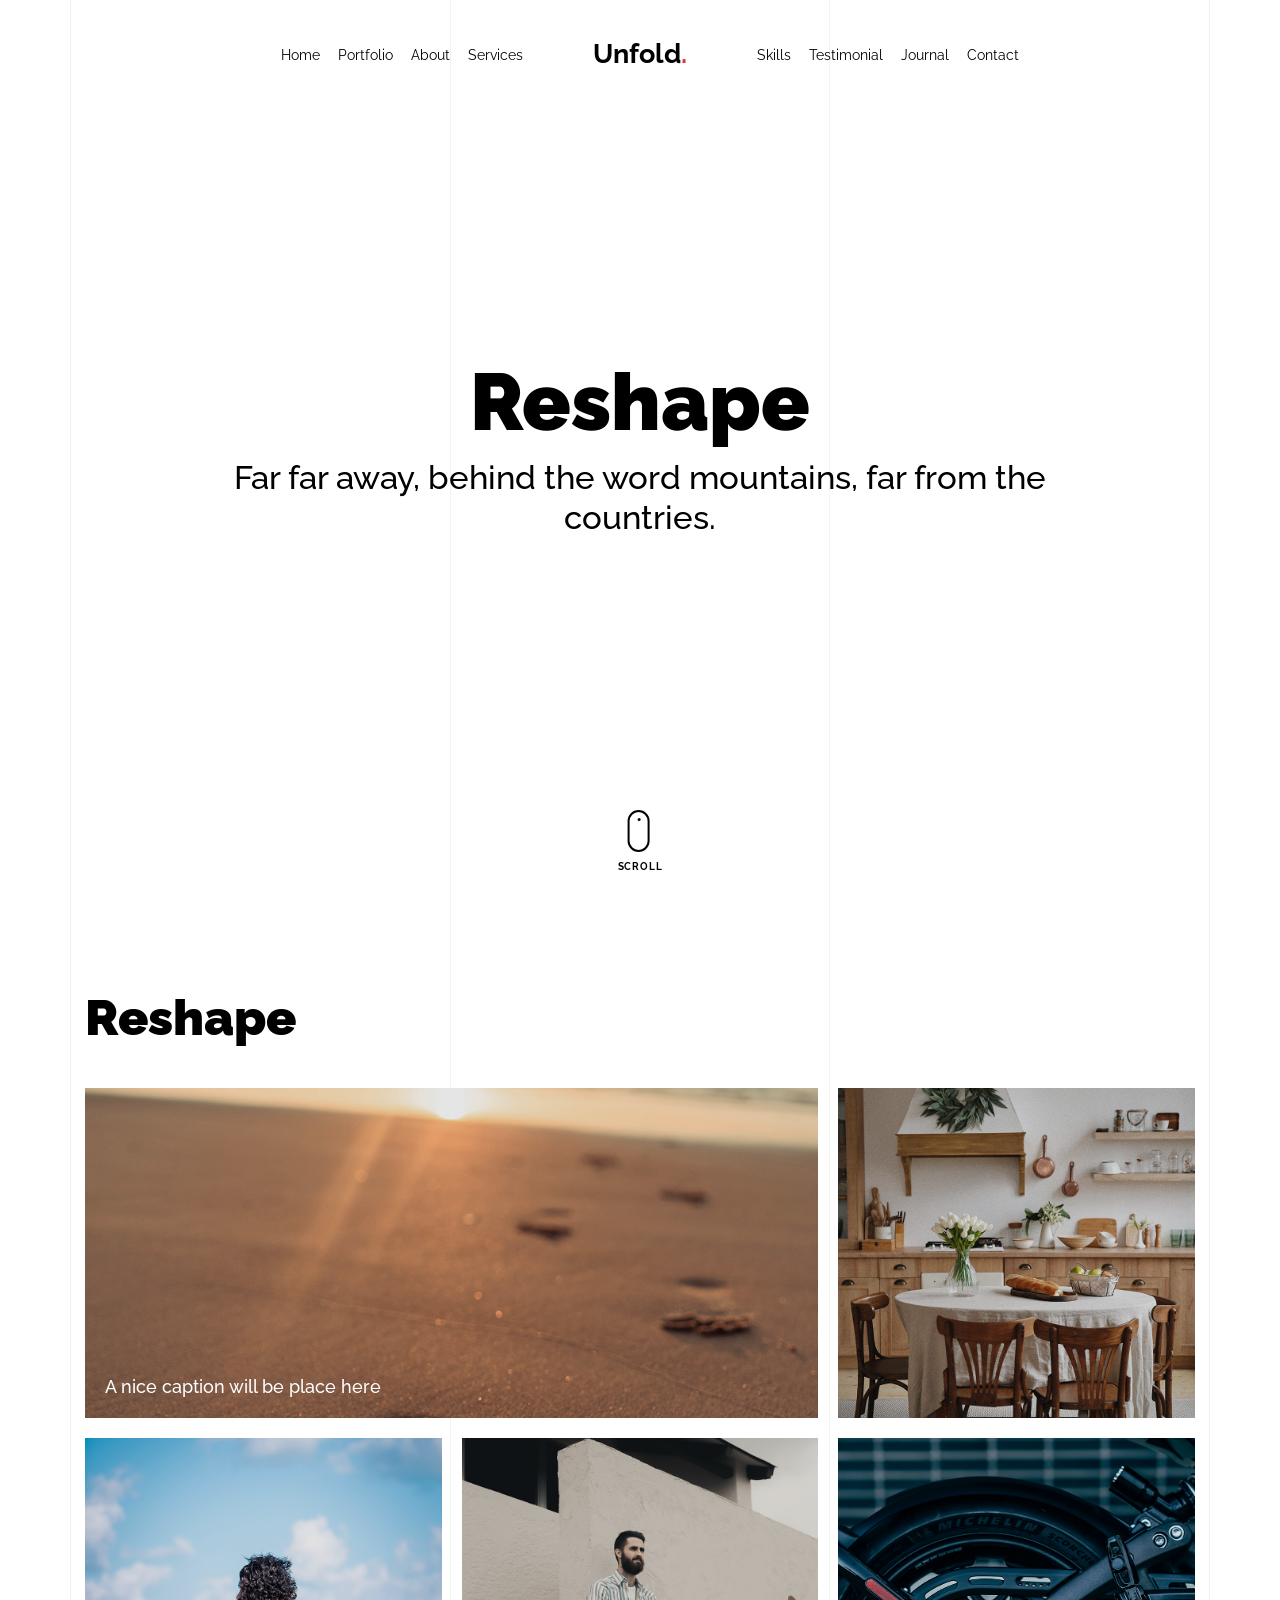
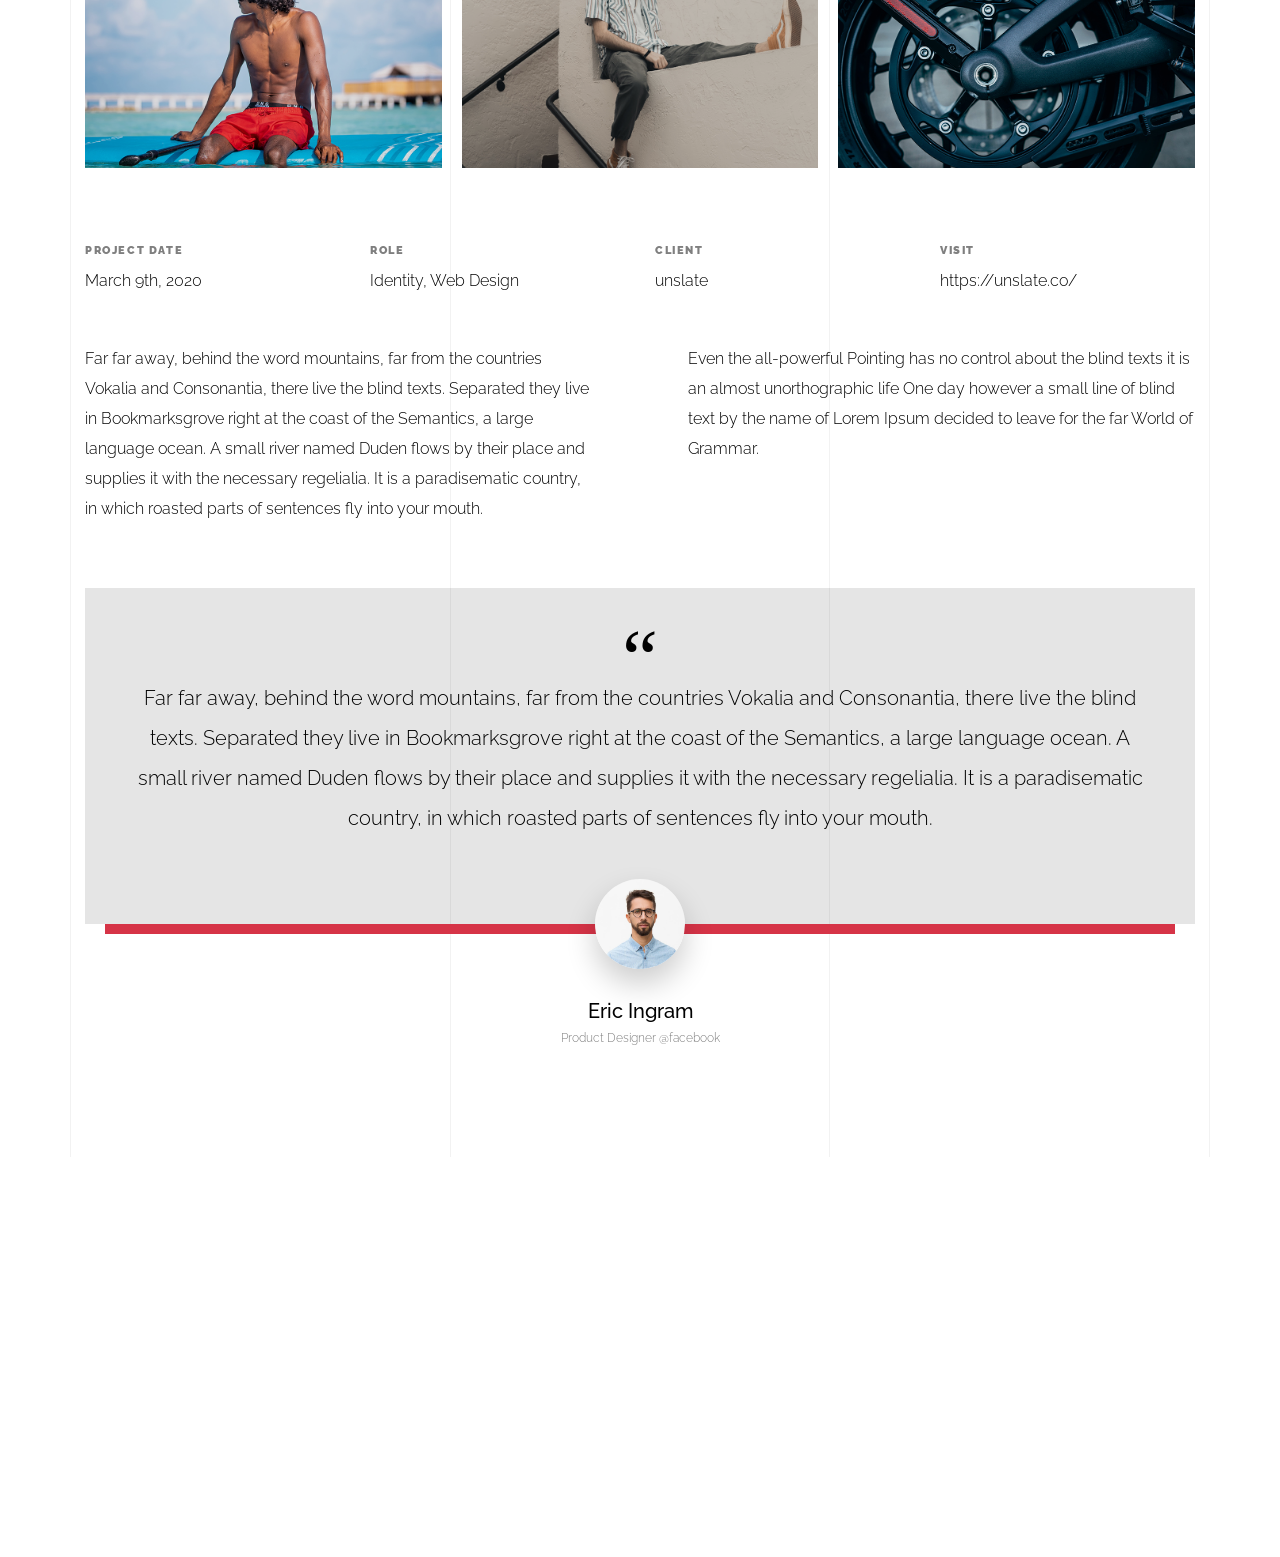
<file: light/portfolio-single-2.html>
<!doctype html>
<html lang="en">

<head>
  <title>Unfold &mdash; A onepage portfolio HTML template by Unslate.co</title>
  <meta charset="utf-8">
  <meta name="viewport" content="width=device-width, initial-scale=1, shrink-to-fit=no">

  <meta name="description" content="A onepage portfolio HTML template by Unslate.co">
  <meta name="keywords" content="html, css, javascript, jquery">
  <meta name="author" content="Unslate.co">

  <link rel="stylesheet" href="css/vendor/icomoon/style.css">
  <link rel="stylesheet" href="css/vendor/owl.carousel.min.css">
  <link rel="stylesheet" href="css/vendor/aos.css">
  <link rel="stylesheet" href="css/vendor/animate.min.css">
  <link rel="stylesheet" href="css/vendor/bootstrap.min.css">
  <link rel="stylesheet" href="css/vendor/jquery.fancybox.min.css">

  <!-- Theme Style -->
  <link rel="stylesheet" href="css/style.css">

</head>

<body data-spy="scroll" data-target=".site-nav-target" data-offset="200">

  <nav class="unslate_co--site-mobile-menu">
    <div class="close-wrap d-flex">
      <a href="#" class="d-flex ml-auto js-menu-toggle">
        <span class="close-label">Close</span>
        <div class="close-times">
          <span class="bar1"></span>
          <span class="bar2"></span>
        </div>
      </a>
    </div>
    <div class="site-mobile-inner"></div>
  </nav>

  <div class="unslate_co--site-wrap">

    <div class="unslate_co--site-inner">

      <div class="lines-wrap">
          <div class="lines-inner">
            <div class="lines"></div>
          </div>
        </div>
        <!-- END lines -->

      <nav class="unslate_co--site-nav dark site-nav-target">

        <div class="container">

          <div class="row align-items-center justify-content-between text-left">
            <div class="col-md-5 text-right">
              <ul class="site-nav-ul js-clone-nav text-left d-none d-lg-inline-block">
                <li class="has-children">
                  <a href="index.html#home-section" class="nav-link">Home</a>
                  <ul class="dropdown">
                    <li>
                      <a href="index.html">Hero Image BG</a>
                    </li>
                    <li>
                      <a href="index-video.html">Video BG</a>
                    </li>
                    <li>
                      <a href="index-hero-slider.html">Hero Slider</a>
                    </li>
                    <li>
                      <a href="index-sidebar-menu.html">Sidebar Menu</a>
                    </li>
                    <li>
                      <a href="index-right-menu.html">Right Menu</a>
                    </li>
                  </ul>
                </li>
                <li><a href="index.html#portfolio-section" class="nav-link">Portfolio</a></li>
                <li><a href="index.html#about-section" class="nav-link">About</a></li>
                <li><a href="index.html#services-section" class="nav-link">Services</a></li>
              </ul>
            </div>
            <div class="site-logo pos-absolute">
              <a href="index.html" class="unslate_co--site-logo">Unfold<span>.</span></a>
            </div>
            <div class="col-md-5 text-right text-lg-left">
              <ul class="site-nav-ul js-clone-nav text-left d-none d-lg-inline-block">
                <li><a href="index.html#skills-section" class="nav-link">Skills</a></li>
                <li><a href="index.html#testimonial-section" class="nav-link">Testimonial</a></li>
                <li><a href="index.html#journal-section" class="nav-link">Journal</a></li>
                <li><a href="index.html#contact-section" class="nav-link">Contact</a></li>
              </ul>

              <ul class="site-nav-ul-none-onepage text-right d-inline-block d-lg-none">
                <li><a href="#" class="js-menu-toggle">Menu</a></li>
              </ul>

            </div>
          </div>
        </div>

      </nav>
      <!-- END nav -->

      <div class="cover-v1 jarallax" style="" id="home-section">
        <div class="container">
          <div class="row align-items-center">

            <div class="col-md-10 mx-auto text-center">
              <h1 class="heading" data-aos="fade-up">Reshape</h1>
              <h2 class="subheading" data-aos="fade-up" data-aos-delay="100">Far far away, behind the word mountains, far from the countries.</h2>
            </div>

          </div>
        </div>

        <!-- dov -->
        <a href="#portfolio-single-section" class="mouse-wrap dark smoothscroll">
          <span class="mouse">
            <span class="scroll"></span>
          </span>
          <span class="mouse-label">Scroll</span>
        </a>

      </div>
      <!-- END .cover-v1 -->

      <div class="container">
        <div class="portfolio-single-wrap unslate_co--section" id="portfolio-single-section">
            <div class="portfolio-single-inner">
              <h2 class="heading-portfolio-single-h2">Reshape</h2>
              
              <div class="row gutter-v4 align-items-stretch mb-5">
                <div class="col-sm-6 col-md-6 col-lg-8 blog-post-entry">

                  <a href="images/post_1.jpg" class="grid-item blog-item w-100 h-100" data-fancybox="gal" data-caption="A nice caption will be place here">
                    <div class="overlay">
                      <div class="portfolio-item-content">
                        <h3>A nice caption will be place here</h3>
                      </div>
                    </div>
                    <img src="images/post_1.jpg" class="lazyload" alt="Image" />
                  </a>


                </div>
                <div class="col-sm-6 col-md-6 col-lg-4 blog-post-entry">
                  <a href="images/post_2.jpg" class="grid-item blog-item w-100 h-100" data-fancybox="gal">
                    <div class="overlay"></div>
                    <img src="images/post_2.jpg" class="lazyload" alt="Image" />
                  </a>
                </div>


                <div class="col-sm-6 col-md-6 col-lg-4 blog-post-entry">

                  <a href="images/post_3.jpg" class="grid-item blog-item w-100 h-100" data-fancybox="gal">
                    <div class="overlay"></div>
                    <img src="images/post_3.jpg" class="lazyload" alt="Image" />
                  </a>


                </div>
                <div class="col-sm-6 col-md-6 col-lg-4 blog-post-entry">
                  <a href="images/post_4.jpg" class="grid-item blog-item w-100 h-100" data-fancybox="gal">
                    <div class="overlay"></div>
                    <img src="images/post_4.jpg" class="lazyload" alt="Image" />
                  </a>
                </div>

                <div class="col-sm-6 col-md-6 col-lg-4 blog-post-entry">
                  <a href="images/post_5.jpg" class="grid-item blog-item w-100 h-100" data-fancybox="gal">
                    <div class="overlay"></div>
                    <img src="images/post_5.jpg" class="lazyload" alt="Image" />
                  </a>
                </div>


              </div>
              
              <div class="row justify-content-between mb-5">
                <div class="col-12 mb-5">
                  <div class="row">
                    <div class="col-sm-6 col-md-6 col-lg-3">
                      <div class="detail-v1">
                        <span class="detail-label">Project Date</span>
                        <span class="detail-val">March 9th, 2020</span>
                      </div>
                    </div>
                    <div class="col-sm-6 col-md-6 col-lg-3">
                      <div class="detail-v1">
                        <span class="detail-label">Role</span>
                        <span class="detail-val"><a href="#">Identity</a>, <a href="#">Web Design</a></span>
                      </div>
                    </div>
                    <div class="col-sm-6 col-md-6 col-lg-3">
                      <div class="detail-v1">
                        <span class="detail-label">Client</span>
                        <span class="detail-val">unslate</span>
                      </div>
                    </div>
                    <div class="col-sm-6 col-md-6 col-lg-3">
                      <div class="detail-v1">
                        <span class="detail-label">Visit</span>
                        <span class="detail-val"><a href="#">https://unslate.co/</a></span>
                      </div>
                    </div>
                  </div>
                </div>
                <div class="col-md-6 pr-md-5">
                  <p>Far far away, behind the word mountains, far from the countries Vokalia and Consonantia, there live the blind texts. Separated they live in Bookmarksgrove right at the coast of the Semantics, a large language ocean. A small river named Duden flows by their place and supplies it with the necessary regelialia. It is a paradisematic country, in which roasted parts of sentences fly into your mouth.</p>
                </div>
                <div class="col-md-6 pl-md-5">
                  <p>Even the all-powerful Pointing has no control about the blind texts it is an almost unorthographic life One day however a small line of blind text by the name of Lorem Ipsum decided to leave for the far World of Grammar.</p>
                </div>
              </div>

              <div class="row justify-content-center mb-5">
                <div class="col-md-12">
                  <div class="testimonial-v1">
                    <div class="testimonial-inner-bg">
                      <span class="quote">&ldquo;</span>
                      <blockquote>
                        Far far away, behind the word mountains, far from the countries Vokalia and Consonantia, there live the blind texts. Separated they live in Bookmarksgrove right at the coast of the Semantics, a large language ocean. A small river named Duden flows by their place and supplies it with the necessary regelialia. It is a paradisematic country, in which roasted parts of sentences fly into your mouth.
                      </blockquote>
                    </div>
                    
                    <div class="testimonial-author-info">
                      <img src="images/person_man_1.jpg" alt="Image">
                      <h3>Eric Ingram</h3>
                      <span class="d-block position">Product Designer @facebook</span>
                    </div>

                  </div>
                </div>
              </div>
              
            </div>
        </div>
      </div>
    </div> 

    <footer class="unslate_co--footer unslate_co--section">
      <div class="container">
        <div class="row justify-content-center">
          <div class="col-md-7">

            <div class="footer-site-logo"><a href="#">Unfold<span>.</span></a></div>

            <ul class="footer-site-social">
              <li><a href="#">Facebook</a></li>
              <li><a href="#">Twitter</a></li>
              <li><a href="#">Instagram</a></li>
              <li><a href="#">Dribbble</a></li>
              <li><a href="#">Behance</a></li>
            </ul>

            <p class="site-copyright">
              <small>&copy; 2020 <a href="#">Unfold</a>. All Rights Reserved. Design with <span class="icon-heart text-danger"></span> by <a href="#">Unslate.co</a>.</small>
            </p>

          </div>
        </div>
      </div>
    </footer>

  </div>

  <!-- Loader -->
  <div id="unslate_co--overlayer"></div>
  <div class="site-loader-wrap">
    <div class="site-loader"></div>
  </div>

  <script src="js/scripts-dist.js"></script>
  <script src="js/main.js"></script>

  <!-- Global site tag (gtag.js) - Google Analytics -->
<script async src="https://www.googletagmanager.com/gtag/js?id=UA-157808202-1"></script>
<script>
  window.dataLayer = window.dataLayer || [];
  function gtag(){dataLayer.push(arguments);}
  gtag('js', new Date());

  gtag('config', 'UA-157808202-1');
</script>

</body>

</html>
</file>
<file: css/vendor/icomoon/style.css>
@font-face {
  font-family: 'icomoon';
  src:  url('fonts/icomoon.eot?10si43');
  src:  url('fonts/icomoon.eot?10si43#iefix') format('embedded-opentype'),
    url('fonts/icomoon.ttf?10si43') format('truetype'),
    url('fonts/icomoon.woff?10si43') format('woff'),
    url('fonts/icomoon.svg?10si43#icomoon') format('svg');
  font-weight: normal;
  font-style: normal;
}

[class^="icon-"], [class*=" icon-"] {
  /* use !important to prevent issues with browser extensions that change fonts */
  font-family: 'icomoon' !important;
  speak: none;
  font-style: normal;
  font-weight: normal;
  font-variant: normal;
  text-transform: none;
  line-height: 1;

  /* Better Font Rendering =========== */
  -webkit-font-smoothing: antialiased;
  -moz-osx-font-smoothing: grayscale;
}

.icon-asterisk:before {
  content: "\f069";
}
.icon-plus:before {
  content: "\f067";
}
.icon-question:before {
  content: "\f128";
}
.icon-minus:before {
  content: "\f068";
}
.icon-glass:before {
  content: "\f000";
}
.icon-music:before {
  content: "\f001";
}
.icon-search:before {
  content: "\f002";
}
.icon-envelope-o:before {
  content: "\f003";
}
.icon-heart:before {
  content: "\f004";
}
.icon-star:before {
  content: "\f005";
}
.icon-star-o:before {
  content: "\f006";
}
.icon-user:before {
  content: "\f007";
}
.icon-film:before {
  content: "\f008";
}
.icon-th-large:before {
  content: "\f009";
}
.icon-th:before {
  content: "\f00a";
}
.icon-th-list:before {
  content: "\f00b";
}
.icon-check:before {
  content: "\f00c";
}
.icon-close:before {
  content: "\f00d";
}
.icon-remove:before {
  content: "\f00d";
}
.icon-times:before {
  content: "\f00d";
}
.icon-search-plus:before {
  content: "\f00e";
}
.icon-search-minus:before {
  content: "\f010";
}
.icon-power-off:before {
  content: "\f011";
}
.icon-signal:before {
  content: "\f012";
}
.icon-cog:before {
  content: "\f013";
}
.icon-gear:before {
  content: "\f013";
}
.icon-trash-o:before {
  content: "\f014";
}
.icon-home:before {
  content: "\f015";
}
.icon-file-o:before {
  content: "\f016";
}
.icon-clock-o:before {
  content: "\f017";
}
.icon-road:before {
  content: "\f018";
}
.icon-download:before {
  content: "\f019";
}
.icon-arrow-circle-o-down:before {
  content: "\f01a";
}
.icon-arrow-circle-o-up:before {
  content: "\f01b";
}
.icon-inbox:before {
  content: "\f01c";
}
.icon-play-circle-o:before {
  content: "\f01d";
}
.icon-repeat:before {
  content: "\f01e";
}
.icon-rotate-right:before {
  content: "\f01e";
}
.icon-refresh:before {
  content: "\f021";
}
.icon-list-alt:before {
  content: "\f022";
}
.icon-lock:before {
  content: "\f023";
}
.icon-flag:before {
  content: "\f024";
}
.icon-headphones:before {
  content: "\f025";
}
.icon-volume-off:before {
  content: "\f026";
}
.icon-volume-down:before {
  content: "\f027";
}
.icon-volume-up:before {
  content: "\f028";
}
.icon-qrcode:before {
  content: "\f029";
}
.icon-barcode:before {
  content: "\f02a";
}
.icon-tag:before {
  content: "\f02b";
}
.icon-tags:before {
  content: "\f02c";
}
.icon-book:before {
  content: "\f02d";
}
.icon-bookmark:before {
  content: "\f02e";
}
.icon-print:before {
  content: "\f02f";
}
.icon-camera:before {
  content: "\f030";
}
.icon-font:before {
  content: "\f031";
}
.icon-bold:before {
  content: "\f032";
}
.icon-italic:before {
  content: "\f033";
}
.icon-text-height:before {
  content: "\f034";
}
.icon-text-width:before {
  content: "\f035";
}
.icon-align-left:before {
  content: "\f036";
}
.icon-align-center:before {
  content: "\f037";
}
.icon-align-right:before {
  content: "\f038";
}
.icon-align-justify:before {
  content: "\f039";
}
.icon-list:before {
  content: "\f03a";
}
.icon-dedent:before {
  content: "\f03b";
}
.icon-outdent:before {
  content: "\f03b";
}
.icon-indent:before {
  content: "\f03c";
}
.icon-video-camera:before {
  content: "\f03d";
}
.icon-image:before {
  content: "\f03e";
}
.icon-photo:before {
  content: "\f03e";
}
.icon-picture-o:before {
  content: "\f03e";
}
.icon-pencil:before {
  content: "\f040";
}
.icon-map-marker:before {
  content: "\f041";
}
.icon-adjust:before {
  content: "\f042";
}
.icon-tint:before {
  content: "\f043";
}
.icon-edit:before {
  content: "\f044";
}
.icon-pencil-square-o:before {
  content: "\f044";
}
.icon-share-square-o:before {
  content: "\f045";
}
.icon-check-square-o:before {
  content: "\f046";
}
.icon-arrows:before {
  content: "\f047";
}
.icon-step-backward:before {
  content: "\f048";
}
.icon-fast-backward:before {
  content: "\f049";
}
.icon-backward:before {
  content: "\f04a";
}
.icon-play:before {
  content: "\f04b";
}
.icon-pause:before {
  content: "\f04c";
}
.icon-stop:before {
  content: "\f04d";
}
.icon-forward:before {
  content: "\f04e";
}
.icon-fast-forward:before {
  content: "\f050";
}
.icon-step-forward:before {
  content: "\f051";
}
.icon-eject:before {
  content: "\f052";
}
.icon-chevron-left:before {
  content: "\f053";
}
.icon-chevron-right:before {
  content: "\f054";
}
.icon-plus-circle:before {
  content: "\f055";
}
.icon-minus-circle:before {
  content: "\f056";
}
.icon-times-circle:before {
  content: "\f057";
}
.icon-check-circle:before {
  content: "\f058";
}
.icon-question-circle:before {
  content: "\f059";
}
.icon-info-circle:before {
  content: "\f05a";
}
.icon-crosshairs:before {
  content: "\f05b";
}
.icon-times-circle-o:before {
  content: "\f05c";
}
.icon-check-circle-o:before {
  content: "\f05d";
}
.icon-ban:before {
  content: "\f05e";
}
.icon-arrow-left:before {
  content: "\f060";
}
.icon-arrow-right:before {
  content: "\f061";
}
.icon-arrow-up:before {
  content: "\f062";
}
.icon-arrow-down:before {
  content: "\f063";
}
.icon-mail-forward:before {
  content: "\f064";
}
.icon-share:before {
  content: "\f064";
}
.icon-expand:before {
  content: "\f065";
}
.icon-compress:before {
  content: "\f066";
}
.icon-exclamation-circle:before {
  content: "\f06a";
}
.icon-gift:before {
  content: "\f06b";
}
.icon-leaf:before {
  content: "\f06c";
}
.icon-fire:before {
  content: "\f06d";
}
.icon-eye:before {
  content: "\f06e";
}
.icon-eye-slash:before {
  content: "\f070";
}
.icon-exclamation-triangle:before {
  content: "\f071";
}
.icon-warning:before {
  content: "\f071";
}
.icon-plane:before {
  content: "\f072";
}
.icon-calendar:before {
  content: "\f073";
}
.icon-random:before {
  content: "\f074";
}
.icon-comment:before {
  content: "\f075";
}
.icon-magnet:before {
  content: "\f076";
}
.icon-chevron-up:before {
  content: "\f077";
}
.icon-chevron-down:before {
  content: "\f078";
}
.icon-retweet:before {
  content: "\f079";
}
.icon-shopping-cart:before {
  content: "\f07a";
}
.icon-folder:before {
  content: "\f07b";
}
.icon-folder-open:before {
  content: "\f07c";
}
.icon-arrows-v:before {
  content: "\f07d";
}
.icon-arrows-h:before {
  content: "\f07e";
}
.icon-bar-chart:before {
  content: "\f080";
}
.icon-bar-chart-o:before {
  content: "\f080";
}
.icon-twitter-square:before {
  content: "\f081";
}
.icon-facebook-square:before {
  content: "\f082";
}
.icon-camera-retro:before {
  content: "\f083";
}
.icon-key:before {
  content: "\f084";
}
.icon-cogs:before {
  content: "\f085";
}
.icon-gears:before {
  content: "\f085";
}
.icon-comments:before {
  content: "\f086";
}
.icon-thumbs-o-up:before {
  content: "\f087";
}
.icon-thumbs-o-down:before {
  content: "\f088";
}
.icon-star-half:before {
  content: "\f089";
}
.icon-heart-o:before {
  content: "\f08a";
}
.icon-sign-out:before {
  content: "\f08b";
}
.icon-linkedin-square:before {
  content: "\f08c";
}
.icon-thumb-tack:before {
  content: "\f08d";
}
.icon-external-link:before {
  content: "\f08e";
}
.icon-sign-in:before {
  content: "\f090";
}
.icon-trophy:before {
  content: "\f091";
}
.icon-github-square:before {
  content: "\f092";
}
.icon-upload:before {
  content: "\f093";
}
.icon-lemon-o:before {
  content: "\f094";
}
.icon-phone:before {
  content: "\f095";
}
.icon-square-o:before {
  content: "\f096";
}
.icon-bookmark-o:before {
  content: "\f097";
}
.icon-phone-square:before {
  content: "\f098";
}
.icon-twitter:before {
  content: "\f099";
}
.icon-facebook:before {
  content: "\f09a";
}
.icon-facebook-f:before {
  content: "\f09a";
}
.icon-github:before {
  content: "\f09b";
}
.icon-unlock:before {
  content: "\f09c";
}
.icon-credit-card:before {
  content: "\f09d";
}
.icon-feed:before {
  content: "\f09e";
}
.icon-rss:before {
  content: "\f09e";
}
.icon-hdd-o:before {
  content: "\f0a0";
}
.icon-bullhorn:before {
  content: "\f0a1";
}
.icon-bell-o:before {
  content: "\f0a2";
}
.icon-certificate:before {
  content: "\f0a3";
}
.icon-hand-o-right:before {
  content: "\f0a4";
}
.icon-hand-o-left:before {
  content: "\f0a5";
}
.icon-hand-o-up:before {
  content: "\f0a6";
}
.icon-hand-o-down:before {
  content: "\f0a7";
}
.icon-arrow-circle-left:before {
  content: "\f0a8";
}
.icon-arrow-circle-right:before {
  content: "\f0a9";
}
.icon-arrow-circle-up:before {
  content: "\f0aa";
}
.icon-arrow-circle-down:before {
  content: "\f0ab";
}
.icon-globe:before {
  content: "\f0ac";
}
.icon-wrench:before {
  content: "\f0ad";
}
.icon-tasks:before {
  content: "\f0ae";
}
.icon-filter:before {
  content: "\f0b0";
}
.icon-briefcase:before {
  content: "\f0b1";
}
.icon-arrows-alt:before {
  content: "\f0b2";
}
.icon-group:before {
  content: "\f0c0";
}
.icon-users:before {
  content: "\f0c0";
}
.icon-chain:before {
  content: "\f0c1";
}
.icon-link:before {
  content: "\f0c1";
}
.icon-cloud:before {
  content: "\f0c2";
}
.icon-flask:before {
  content: "\f0c3";
}
.icon-cut:before {
  content: "\f0c4";
}
.icon-scissors:before {
  content: "\f0c4";
}
.icon-copy:before {
  content: "\f0c5";
}
.icon-files-o:before {
  content: "\f0c5";
}
.icon-paperclip:before {
  content: "\f0c6";
}
.icon-floppy-o:before {
  content: "\f0c7";
}
.icon-save:before {
  content: "\f0c7";
}
.icon-square:before {
  content: "\f0c8";
}
.icon-bars:before {
  content: "\f0c9";
}
.icon-navicon:before {
  content: "\f0c9";
}
.icon-reorder:before {
  content: "\f0c9";
}
.icon-list-ul:before {
  content: "\f0ca";
}
.icon-list-ol:before {
  content: "\f0cb";
}
.icon-strikethrough:before {
  content: "\f0cc";
}
.icon-underline:before {
  content: "\f0cd";
}
.icon-table:before {
  content: "\f0ce";
}
.icon-magic:before {
  content: "\f0d0";
}
.icon-truck:before {
  content: "\f0d1";
}
.icon-pinterest:before {
  content: "\f0d2";
}
.icon-pinterest-square:before {
  content: "\f0d3";
}
.icon-google-plus-square:before {
  content: "\f0d4";
}
.icon-google-plus:before {
  content: "\f0d5";
}
.icon-money:before {
  content: "\f0d6";
}
.icon-caret-down:before {
  content: "\f0d7";
}
.icon-caret-up:before {
  content: "\f0d8";
}
.icon-caret-left:before {
  content: "\f0d9";
}
.icon-caret-right:before {
  content: "\f0da";
}
.icon-columns:before {
  content: "\f0db";
}
.icon-sort:before {
  content: "\f0dc";
}
.icon-unsorted:before {
  content: "\f0dc";
}
.icon-sort-desc:before {
  content: "\f0dd";
}
.icon-sort-down:before {
  content: "\f0dd";
}
.icon-sort-asc:before {
  content: "\f0de";
}
.icon-sort-up:before {
  content: "\f0de";
}
.icon-envelope:before {
  content: "\f0e0";
}
.icon-linkedin:before {
  content: "\f0e1";
}
.icon-rotate-left:before {
  content: "\f0e2";
}
.icon-undo:before {
  content: "\f0e2";
}
.icon-gavel:before {
  content: "\f0e3";
}
.icon-legal:before {
  content: "\f0e3";
}
.icon-dashboard:before {
  content: "\f0e4";
}
.icon-tachometer:before {
  content: "\f0e4";
}
.icon-comment-o:before {
  content: "\f0e5";
}
.icon-comments-o:before {
  content: "\f0e6";
}
.icon-bolt:before {
  content: "\f0e7";
}
.icon-flash:before {
  content: "\f0e7";
}
.icon-sitemap:before {
  content: "\f0e8";
}
.icon-umbrella:before {
  content: "\f0e9";
}
.icon-clipboard:before {
  content: "\f0ea";
}
.icon-paste:before {
  content: "\f0ea";
}
.icon-lightbulb-o:before {
  content: "\f0eb";
}
.icon-exchange:before {
  content: "\f0ec";
}
.icon-cloud-download:before {
  content: "\f0ed";
}
.icon-cloud-upload:before {
  content: "\f0ee";
}
.icon-user-md:before {
  content: "\f0f0";
}
.icon-stethoscope:before {
  content: "\f0f1";
}
.icon-suitcase:before {
  content: "\f0f2";
}
.icon-bell:before {
  content: "\f0f3";
}
.icon-coffee:before {
  content: "\f0f4";
}
.icon-cutlery:before {
  content: "\f0f5";
}
.icon-file-text-o:before {
  content: "\f0f6";
}
.icon-building-o:before {
  content: "\f0f7";
}
.icon-hospital-o:before {
  content: "\f0f8";
}
.icon-ambulance:before {
  content: "\f0f9";
}
.icon-medkit:before {
  content: "\f0fa";
}
.icon-fighter-jet:before {
  content: "\f0fb";
}
.icon-beer:before {
  content: "\f0fc";
}
.icon-h-square:before {
  content: "\f0fd";
}
.icon-plus-square:before {
  content: "\f0fe";
}
.icon-angle-double-left:before {
  content: "\f100";
}
.icon-angle-double-right:before {
  content: "\f101";
}
.icon-angle-double-up:before {
  content: "\f102";
}
.icon-angle-double-down:before {
  content: "\f103";
}
.icon-angle-left:before {
  content: "\f104";
}
.icon-angle-right:before {
  content: "\f105";
}
.icon-angle-up:before {
  content: "\f106";
}
.icon-angle-down:before {
  content: "\f107";
}
.icon-desktop:before {
  content: "\f108";
}
.icon-laptop:before {
  content: "\f109";
}
.icon-tablet:before {
  content: "\f10a";
}
.icon-mobile:before {
  content: "\f10b";
}
.icon-mobile-phone:before {
  content: "\f10b";
}
.icon-circle-o:before {
  content: "\f10c";
}
.icon-quote-left:before {
  content: "\f10d";
}
.icon-quote-right:before {
  content: "\f10e";
}
.icon-spinner:before {
  content: "\f110";
}
.icon-circle:before {
  content: "\f111";
}
.icon-mail-reply:before {
  content: "\f112";
}
.icon-reply:before {
  content: "\f112";
}
.icon-github-alt:before {
  content: "\f113";
}
.icon-folder-o:before {
  content: "\f114";
}
.icon-folder-open-o:before {
  content: "\f115";
}
.icon-smile-o:before {
  content: "\f118";
}
.icon-frown-o:before {
  content: "\f119";
}
.icon-meh-o:before {
  content: "\f11a";
}
.icon-gamepad:before {
  content: "\f11b";
}
.icon-keyboard-o:before {
  content: "\f11c";
}
.icon-flag-o:before {
  content: "\f11d";
}
.icon-flag-checkered:before {
  content: "\f11e";
}
.icon-terminal:before {
  content: "\f120";
}
.icon-code:before {
  content: "\f121";
}
.icon-mail-reply-all:before {
  content: "\f122";
}
.icon-reply-all:before {
  content: "\f122";
}
.icon-star-half-empty:before {
  content: "\f123";
}
.icon-star-half-full:before {
  content: "\f123";
}
.icon-star-half-o:before {
  content: "\f123";
}
.icon-location-arrow:before {
  content: "\f124";
}
.icon-crop:before {
  content: "\f125";
}
.icon-code-fork:before {
  content: "\f126";
}
.icon-chain-broken:before {
  content: "\f127";
}
.icon-unlink:before {
  content: "\f127";
}
.icon-info:before {
  content: "\f129";
}
.icon-exclamation:before {
  content: "\f12a";
}
.icon-superscript:before {
  content: "\f12b";
}
.icon-subscript:before {
  content: "\f12c";
}
.icon-eraser:before {
  content: "\f12d";
}
.icon-puzzle-piece:before {
  content: "\f12e";
}
.icon-microphone:before {
  content: "\f130";
}
.icon-microphone-slash:before {
  content: "\f131";
}
.icon-shield:before {
  content: "\f132";
}
.icon-calendar-o:before {
  content: "\f133";
}
.icon-fire-extinguisher:before {
  content: "\f134";
}
.icon-rocket:before {
  content: "\f135";
}
.icon-maxcdn:before {
  content: "\f136";
}
.icon-chevron-circle-left:before {
  content: "\f137";
}
.icon-chevron-circle-right:before {
  content: "\f138";
}
.icon-chevron-circle-up:before {
  content: "\f139";
}
.icon-chevron-circle-down:before {
  content: "\f13a";
}
.icon-html5:before {
  content: "\f13b";
}
.icon-css3:before {
  content: "\f13c";
}
.icon-anchor:before {
  content: "\f13d";
}
.icon-unlock-alt:before {
  content: "\f13e";
}
.icon-bullseye:before {
  content: "\f140";
}
.icon-ellipsis-h:before {
  content: "\f141";
}
.icon-ellipsis-v:before {
  content: "\f142";
}
.icon-rss-square:before {
  content: "\f143";
}
.icon-play-circle:before {
  content: "\f144";
}
.icon-ticket:before {
  content: "\f145";
}
.icon-minus-square:before {
  content: "\f146";
}
.icon-minus-square-o:before {
  content: "\f147";
}
.icon-level-up:before {
  content: "\f148";
}
.icon-level-down:before {
  content: "\f149";
}
.icon-check-square:before {
  content: "\f14a";
}
.icon-pencil-square:before {
  content: "\f14b";
}
.icon-external-link-square:before {
  content: "\f14c";
}
.icon-share-square:before {
  content: "\f14d";
}
.icon-compass:before {
  content: "\f14e";
}
.icon-caret-square-o-down:before {
  content: "\f150";
}
.icon-toggle-down:before {
  content: "\f150";
}
.icon-caret-square-o-up:before {
  content: "\f151";
}
.icon-toggle-up:before {
  content: "\f151";
}
.icon-caret-square-o-right:before {
  content: "\f152";
}
.icon-toggle-right:before {
  content: "\f152";
}
.icon-eur:before {
  content: "\f153";
}
.icon-euro:before {
  content: "\f153";
}
.icon-gbp:before {
  content: "\f154";
}
.icon-dollar:before {
  content: "\f155";
}
.icon-usd:before {
  content: "\f155";
}
.icon-inr:before {
  content: "\f156";
}
.icon-rupee:before {
  content: "\f156";
}
.icon-cny:before {
  content: "\f157";
}
.icon-jpy:before {
  content: "\f157";
}
.icon-rmb:before {
  content: "\f157";
}
.icon-yen:before {
  content: "\f157";
}
.icon-rouble:before {
  content: "\f158";
}
.icon-rub:before {
  content: "\f158";
}
.icon-ruble:before {
  content: "\f158";
}
.icon-krw:before {
  content: "\f159";
}
.icon-won:before {
  content: "\f159";
}
.icon-bitcoin:before {
  content: "\f15a";
}
.icon-btc:before {
  content: "\f15a";
}
.icon-file:before {
  content: "\f15b";
}
.icon-file-text:before {
  content: "\f15c";
}
.icon-sort-alpha-asc:before {
  content: "\f15d";
}
.icon-sort-alpha-desc:before {
  content: "\f15e";
}
.icon-sort-amount-asc:before {
  content: "\f160";
}
.icon-sort-amount-desc:before {
  content: "\f161";
}
.icon-sort-numeric-asc:before {
  content: "\f162";
}
.icon-sort-numeric-desc:before {
  content: "\f163";
}
.icon-thumbs-up:before {
  content: "\f164";
}
.icon-thumbs-down:before {
  content: "\f165";
}
.icon-youtube-square:before {
  content: "\f166";
}
.icon-youtube:before {
  content: "\f167";
}
.icon-xing:before {
  content: "\f168";
}
.icon-xing-square:before {
  content: "\f169";
}
.icon-youtube-play:before {
  content: "\f16a";
}
.icon-dropbox:before {
  content: "\f16b";
}
.icon-stack-overflow:before {
  content: "\f16c";
}
.icon-instagram:before {
  content: "\f16d";
}
.icon-flickr:before {
  content: "\f16e";
}
.icon-adn:before {
  content: "\f170";
}
.icon-bitbucket:before {
  content: "\f171";
}
.icon-bitbucket-square:before {
  content: "\f172";
}
.icon-tumblr:before {
  content: "\f173";
}
.icon-tumblr-square:before {
  content: "\f174";
}
.icon-long-arrow-down:before {
  content: "\f175";
}
.icon-long-arrow-up:before {
  content: "\f176";
}
.icon-long-arrow-left:before {
  content: "\f177";
}
.icon-long-arrow-right:before {
  content: "\f178";
}
.icon-apple:before {
  content: "\f179";
}
.icon-windows:before {
  content: "\f17a";
}
.icon-android:before {
  content: "\f17b";
}
.icon-linux:before {
  content: "\f17c";
}
.icon-dribbble:before {
  content: "\f17d";
}
.icon-skype:before {
  content: "\f17e";
}
.icon-foursquare:before {
  content: "\f180";
}
.icon-trello:before {
  content: "\f181";
}
.icon-female:before {
  content: "\f182";
}
.icon-male:before {
  content: "\f183";
}
.icon-gittip:before {
  content: "\f184";
}
.icon-gratipay:before {
  content: "\f184";
}
.icon-sun-o:before {
  content: "\f185";
}
.icon-moon-o:before {
  content: "\f186";
}
.icon-archive:before {
  content: "\f187";
}
.icon-bug:before {
  content: "\f188";
}
.icon-vk:before {
  content: "\f189";
}
.icon-weibo:before {
  content: "\f18a";
}
.icon-renren:before {
  content: "\f18b";
}
.icon-pagelines:before {
  content: "\f18c";
}
.icon-stack-exchange:before {
  content: "\f18d";
}
.icon-arrow-circle-o-right:before {
  content: "\f18e";
}
.icon-arrow-circle-o-left:before {
  content: "\f190";
}
.icon-caret-square-o-left:before {
  content: "\f191";
}
.icon-toggle-left:before {
  content: "\f191";
}
.icon-dot-circle-o:before {
  content: "\f192";
}
.icon-wheelchair:before {
  content: "\f193";
}
.icon-vimeo-square:before {
  content: "\f194";
}
.icon-try:before {
  content: "\f195";
}
.icon-turkish-lira:before {
  content: "\f195";
}
.icon-plus-square-o:before {
  content: "\f196";
}
.icon-space-shuttle:before {
  content: "\f197";
}
.icon-slack:before {
  content: "\f198";
}
.icon-envelope-square:before {
  content: "\f199";
}
.icon-wordpress:before {
  content: "\f19a";
}
.icon-openid:before {
  content: "\f19b";
}
.icon-bank:before {
  content: "\f19c";
}
.icon-institution:before {
  content: "\f19c";
}
.icon-university:before {
  content: "\f19c";
}
.icon-graduation-cap:before {
  content: "\f19d";
}
.icon-mortar-board:before {
  content: "\f19d";
}
.icon-yahoo:before {
  content: "\f19e";
}
.icon-google:before {
  content: "\f1a0";
}
.icon-reddit:before {
  content: "\f1a1";
}
.icon-reddit-square:before {
  content: "\f1a2";
}
.icon-stumbleupon-circle:before {
  content: "\f1a3";
}
.icon-stumbleupon:before {
  content: "\f1a4";
}
.icon-delicious:before {
  content: "\f1a5";
}
.icon-digg:before {
  content: "\f1a6";
}
.icon-pied-piper-pp:before {
  content: "\f1a7";
}
.icon-pied-piper-alt:before {
  content: "\f1a8";
}
.icon-drupal:before {
  content: "\f1a9";
}
.icon-joomla:before {
  content: "\f1aa";
}
.icon-language:before {
  content: "\f1ab";
}
.icon-fax:before {
  content: "\f1ac";
}
.icon-building:before {
  content: "\f1ad";
}
.icon-child:before {
  content: "\f1ae";
}
.icon-paw:before {
  content: "\f1b0";
}
.icon-spoon:before {
  content: "\f1b1";
}
.icon-cube:before {
  content: "\f1b2";
}
.icon-cubes:before {
  content: "\f1b3";
}
.icon-behance:before {
  content: "\f1b4";
}
.icon-behance-square:before {
  content: "\f1b5";
}
.icon-steam:before {
  content: "\f1b6";
}
.icon-steam-square:before {
  content: "\f1b7";
}
.icon-recycle:before {
  content: "\f1b8";
}
.icon-automobile:before {
  content: "\f1b9";
}
.icon-car:before {
  content: "\f1b9";
}
.icon-cab:before {
  content: "\f1ba";
}
.icon-taxi:before {
  content: "\f1ba";
}
.icon-tree:before {
  content: "\f1bb";
}
.icon-spotify:before {
  content: "\f1bc";
}
.icon-deviantart:before {
  content: "\f1bd";
}
.icon-soundcloud:before {
  content: "\f1be";
}
.icon-database:before {
  content: "\f1c0";
}
.icon-file-pdf-o:before {
  content: "\f1c1";
}
.icon-file-word-o:before {
  content: "\f1c2";
}
.icon-file-excel-o:before {
  content: "\f1c3";
}
.icon-file-powerpoint-o:before {
  content: "\f1c4";
}
.icon-file-image-o:before {
  content: "\f1c5";
}
.icon-file-photo-o:before {
  content: "\f1c5";
}
.icon-file-picture-o:before {
  content: "\f1c5";
}
.icon-file-archive-o:before {
  content: "\f1c6";
}
.icon-file-zip-o:before {
  content: "\f1c6";
}
.icon-file-audio-o:before {
  content: "\f1c7";
}
.icon-file-sound-o:before {
  content: "\f1c7";
}
.icon-file-movie-o:before {
  content: "\f1c8";
}
.icon-file-video-o:before {
  content: "\f1c8";
}
.icon-file-code-o:before {
  content: "\f1c9";
}
.icon-vine:before {
  content: "\f1ca";
}
.icon-codepen:before {
  content: "\f1cb";
}
.icon-jsfiddle:before {
  content: "\f1cc";
}
.icon-life-bouy:before {
  content: "\f1cd";
}
.icon-life-buoy:before {
  content: "\f1cd";
}
.icon-life-ring:before {
  content: "\f1cd";
}
.icon-life-saver:before {
  content: "\f1cd";
}
.icon-support:before {
  content: "\f1cd";
}
.icon-circle-o-notch:before {
  content: "\f1ce";
}
.icon-ra:before {
  content: "\f1d0";
}
.icon-rebel:before {
  content: "\f1d0";
}
.icon-resistance:before {
  content: "\f1d0";
}
.icon-empire:before {
  content: "\f1d1";
}
.icon-ge:before {
  content: "\f1d1";
}
.icon-git-square:before {
  content: "\f1d2";
}
.icon-git:before {
  content: "\f1d3";
}
.icon-hacker-news:before {
  content: "\f1d4";
}
.icon-y-combinator-square:before {
  content: "\f1d4";
}
.icon-yc-square:before {
  content: "\f1d4";
}
.icon-tencent-weibo:before {
  content: "\f1d5";
}
.icon-qq:before {
  content: "\f1d6";
}
.icon-wechat:before {
  content: "\f1d7";
}
.icon-weixin:before {
  content: "\f1d7";
}
.icon-paper-plane:before {
  content: "\f1d8";
}
.icon-send:before {
  content: "\f1d8";
}
.icon-paper-plane-o:before {
  content: "\f1d9";
}
.icon-send-o:before {
  content: "\f1d9";
}
.icon-history:before {
  content: "\f1da";
}
.icon-circle-thin:before {
  content: "\f1db";
}
.icon-header:before {
  content: "\f1dc";
}
.icon-paragraph:before {
  content: "\f1dd";
}
.icon-sliders:before {
  content: "\f1de";
}
.icon-share-alt:before {
  content: "\f1e0";
}
.icon-share-alt-square:before {
  content: "\f1e1";
}
.icon-bomb:before {
  content: "\f1e2";
}
.icon-futbol-o:before {
  content: "\f1e3";
}
.icon-soccer-ball-o:before {
  content: "\f1e3";
}
.icon-tty:before {
  content: "\f1e4";
}
.icon-binoculars:before {
  content: "\f1e5";
}
.icon-plug:before {
  content: "\f1e6";
}
.icon-slideshare:before {
  content: "\f1e7";
}
.icon-twitch:before {
  content: "\f1e8";
}
.icon-yelp:before {
  content: "\f1e9";
}
.icon-newspaper-o:before {
  content: "\f1ea";
}
.icon-wifi:before {
  content: "\f1eb";
}
.icon-calculator:before {
  content: "\f1ec";
}
.icon-paypal:before {
  content: "\f1ed";
}
.icon-google-wallet:before {
  content: "\f1ee";
}
.icon-cc-visa:before {
  content: "\f1f0";
}
.icon-cc-mastercard:before {
  content: "\f1f1";
}
.icon-cc-discover:before {
  content: "\f1f2";
}
.icon-cc-amex:before {
  content: "\f1f3";
}
.icon-cc-paypal:before {
  content: "\f1f4";
}
.icon-cc-stripe:before {
  content: "\f1f5";
}
.icon-bell-slash:before {
  content: "\f1f6";
}
.icon-bell-slash-o:before {
  content: "\f1f7";
}
.icon-trash:before {
  content: "\f1f8";
}
.icon-copyright:before {
  content: "\f1f9";
}
.icon-at:before {
  content: "\f1fa";
}
.icon-eyedropper:before {
  content: "\f1fb";
}
.icon-paint-brush:before {
  content: "\f1fc";
}
.icon-birthday-cake:before {
  content: "\f1fd";
}
.icon-area-chart:before {
  content: "\f1fe";
}
.icon-pie-chart:before {
  content: "\f200";
}
.icon-line-chart:before {
  content: "\f201";
}
.icon-lastfm:before {
  content: "\f202";
}
.icon-lastfm-square:before {
  content: "\f203";
}
.icon-toggle-off:before {
  content: "\f204";
}
.icon-toggle-on:before {
  content: "\f205";
}
.icon-bicycle:before {
  content: "\f206";
}
.icon-bus:before {
  content: "\f207";
}
.icon-ioxhost:before {
  content: "\f208";
}
.icon-angellist:before {
  content: "\f209";
}
.icon-cc:before {
  content: "\f20a";
}
.icon-ils:before {
  content: "\f20b";
}
.icon-shekel:before {
  content: "\f20b";
}
.icon-sheqel:before {
  content: "\f20b";
}
.icon-meanpath:before {
  content: "\f20c";
}
.icon-buysellads:before {
  content: "\f20d";
}
.icon-connectdevelop:before {
  content: "\f20e";
}
.icon-dashcube:before {
  content: "\f210";
}
.icon-forumbee:before {
  content: "\f211";
}
.icon-leanpub:before {
  content: "\f212";
}
.icon-sellsy:before {
  content: "\f213";
}
.icon-shirtsinbulk:before {
  content: "\f214";
}
.icon-simplybuilt:before {
  content: "\f215";
}
.icon-skyatlas:before {
  content: "\f216";
}
.icon-cart-plus:before {
  content: "\f217";
}
.icon-cart-arrow-down:before {
  content: "\f218";
}
.icon-diamond:before {
  content: "\f219";
}
.icon-ship:before {
  content: "\f21a";
}
.icon-user-secret:before {
  content: "\f21b";
}
.icon-motorcycle:before {
  content: "\f21c";
}
.icon-street-view:before {
  content: "\f21d";
}
.icon-heartbeat:before {
  content: "\f21e";
}
.icon-venus:before {
  content: "\f221";
}
.icon-mars:before {
  content: "\f222";
}
.icon-mercury:before {
  content: "\f223";
}
.icon-intersex:before {
  content: "\f224";
}
.icon-transgender:before {
  content: "\f224";
}
.icon-transgender-alt:before {
  content: "\f225";
}
.icon-venus-double:before {
  content: "\f226";
}
.icon-mars-double:before {
  content: "\f227";
}
.icon-venus-mars:before {
  content: "\f228";
}
.icon-mars-stroke:before {
  content: "\f229";
}
.icon-mars-stroke-v:before {
  content: "\f22a";
}
.icon-mars-stroke-h:before {
  content: "\f22b";
}
.icon-neuter:before {
  content: "\f22c";
}
.icon-genderless:before {
  content: "\f22d";
}
.icon-facebook-official:before {
  content: "\f230";
}
.icon-pinterest-p:before {
  content: "\f231";
}
.icon-whatsapp:before {
  content: "\f232";
}
.icon-server:before {
  content: "\f233";
}
.icon-user-plus:before {
  content: "\f234";
}
.icon-user-times:before {
  content: "\f235";
}
.icon-bed:before {
  content: "\f236";
}
.icon-hotel:before {
  content: "\f236";
}
.icon-viacoin:before {
  content: "\f237";
}
.icon-train:before {
  content: "\f238";
}
.icon-subway:before {
  content: "\f239";
}
.icon-medium:before {
  content: "\f23a";
}
.icon-y-combinator:before {
  content: "\f23b";
}
.icon-yc:before {
  content: "\f23b";
}
.icon-optin-monster:before {
  content: "\f23c";
}
.icon-opencart:before {
  content: "\f23d";
}
.icon-expeditedssl:before {
  content: "\f23e";
}
.icon-battery:before {
  content: "\f240";
}
.icon-battery-4:before {
  content: "\f240";
}
.icon-battery-full:before {
  content: "\f240";
}
.icon-battery-3:before {
  content: "\f241";
}
.icon-battery-three-quarters:before {
  content: "\f241";
}
.icon-battery-2:before {
  content: "\f242";
}
.icon-battery-half:before {
  content: "\f242";
}
.icon-battery-1:before {
  content: "\f243";
}
.icon-battery-quarter:before {
  content: "\f243";
}
.icon-battery-0:before {
  content: "\f244";
}
.icon-battery-empty:before {
  content: "\f244";
}
.icon-mouse-pointer:before {
  content: "\f245";
}
.icon-i-cursor:before {
  content: "\f246";
}
.icon-object-group:before {
  content: "\f247";
}
.icon-object-ungroup:before {
  content: "\f248";
}
.icon-sticky-note:before {
  content: "\f249";
}
.icon-sticky-note-o:before {
  content: "\f24a";
}
.icon-cc-jcb:before {
  content: "\f24b";
}
.icon-cc-diners-club:before {
  content: "\f24c";
}
.icon-clone:before {
  content: "\f24d";
}
.icon-balance-scale:before {
  content: "\f24e";
}
.icon-hourglass-o:before {
  content: "\f250";
}
.icon-hourglass-1:before {
  content: "\f251";
}
.icon-hourglass-start:before {
  content: "\f251";
}
.icon-hourglass-2:before {
  content: "\f252";
}
.icon-hourglass-half:before {
  content: "\f252";
}
.icon-hourglass-3:before {
  content: "\f253";
}
.icon-hourglass-end:before {
  content: "\f253";
}
.icon-hourglass:before {
  content: "\f254";
}
.icon-hand-grab-o:before {
  content: "\f255";
}
.icon-hand-rock-o:before {
  content: "\f255";
}
.icon-hand-paper-o:before {
  content: "\f256";
}
.icon-hand-stop-o:before {
  content: "\f256";
}
.icon-hand-scissors-o:before {
  content: "\f257";
}
.icon-hand-lizard-o:before {
  content: "\f258";
}
.icon-hand-spock-o:before {
  content: "\f259";
}
.icon-hand-pointer-o:before {
  content: "\f25a";
}
.icon-hand-peace-o:before {
  content: "\f25b";
}
.icon-trademark:before {
  content: "\f25c";
}
.icon-registered:before {
  content: "\f25d";
}
.icon-creative-commons:before {
  content: "\f25e";
}
.icon-gg:before {
  content: "\f260";
}
.icon-gg-circle:before {
  content: "\f261";
}
.icon-tripadvisor:before {
  content: "\f262";
}
.icon-odnoklassniki:before {
  content: "\f263";
}
.icon-odnoklassniki-square:before {
  content: "\f264";
}
.icon-get-pocket:before {
  content: "\f265";
}
.icon-wikipedia-w:before {
  content: "\f266";
}
.icon-safari:before {
  content: "\f267";
}
.icon-chrome:before {
  content: "\f268";
}
.icon-firefox:before {
  content: "\f269";
}
.icon-opera:before {
  content: "\f26a";
}
.icon-internet-explorer:before {
  content: "\f26b";
}
.icon-television:before {
  content: "\f26c";
}
.icon-tv:before {
  content: "\f26c";
}
.icon-contao:before {
  content: "\f26d";
}
.icon-500px:before {
  content: "\f26e";
}
.icon-amazon:before {
  content: "\f270";
}
.icon-calendar-plus-o:before {
  content: "\f271";
}
.icon-calendar-minus-o:before {
  content: "\f272";
}
.icon-calendar-times-o:before {
  content: "\f273";
}
.icon-calendar-check-o:before {
  content: "\f274";
}
.icon-industry:before {
  content: "\f275";
}
.icon-map-pin:before {
  content: "\f276";
}
.icon-map-signs:before {
  content: "\f277";
}
.icon-map-o:before {
  content: "\f278";
}
.icon-map:before {
  content: "\f279";
}
.icon-commenting:before {
  content: "\f27a";
}
.icon-commenting-o:before {
  content: "\f27b";
}
.icon-houzz:before {
  content: "\f27c";
}
.icon-vimeo:before {
  content: "\f27d";
}
.icon-black-tie:before {
  content: "\f27e";
}
.icon-fonticons:before {
  content: "\f280";
}
.icon-reddit-alien:before {
  content: "\f281";
}
.icon-edge:before {
  content: "\f282";
}
.icon-credit-card-alt:before {
  content: "\f283";
}
.icon-codiepie:before {
  content: "\f284";
}
.icon-modx:before {
  content: "\f285";
}
.icon-fort-awesome:before {
  content: "\f286";
}
.icon-usb:before {
  content: "\f287";
}
.icon-product-hunt:before {
  content: "\f288";
}
.icon-mixcloud:before {
  content: "\f289";
}
.icon-scribd:before {
  content: "\f28a";
}
.icon-pause-circle:before {
  content: "\f28b";
}
.icon-pause-circle-o:before {
  content: "\f28c";
}
.icon-stop-circle:before {
  content: "\f28d";
}
.icon-stop-circle-o:before {
  content: "\f28e";
}
.icon-shopping-bag:before {
  content: "\f290";
}
.icon-shopping-basket:before {
  content: "\f291";
}
.icon-hashtag:before {
  content: "\f292";
}
.icon-bluetooth:before {
  content: "\f293";
}
.icon-bluetooth-b:before {
  content: "\f294";
}
.icon-percent:before {
  content: "\f295";
}
.icon-gitlab:before {
  content: "\f296";
}
.icon-wpbeginner:before {
  content: "\f297";
}
.icon-wpforms:before {
  content: "\f298";
}
.icon-envira:before {
  content: "\f299";
}
.icon-universal-access:before {
  content: "\f29a";
}
.icon-wheelchair-alt:before {
  content: "\f29b";
}
.icon-question-circle-o:before {
  content: "\f29c";
}
.icon-blind:before {
  content: "\f29d";
}
.icon-audio-description:before {
  content: "\f29e";
}
.icon-volume-control-phone:before {
  content: "\f2a0";
}
.icon-braille:before {
  content: "\f2a1";
}
.icon-assistive-listening-systems:before {
  content: "\f2a2";
}
.icon-american-sign-language-interpreting:before {
  content: "\f2a3";
}
.icon-asl-interpreting:before {
  content: "\f2a3";
}
.icon-deaf:before {
  content: "\f2a4";
}
.icon-deafness:before {
  content: "\f2a4";
}
.icon-hard-of-hearing:before {
  content: "\f2a4";
}
.icon-glide:before {
  content: "\f2a5";
}
.icon-glide-g:before {
  content: "\f2a6";
}
.icon-sign-language:before {
  content: "\f2a7";
}
.icon-signing:before {
  content: "\f2a7";
}
.icon-low-vision:before {
  content: "\f2a8";
}
.icon-viadeo:before {
  content: "\f2a9";
}
.icon-viadeo-square:before {
  content: "\f2aa";
}
.icon-snapchat:before {
  content: "\f2ab";
}
.icon-snapchat-ghost:before {
  content: "\f2ac";
}
.icon-snapchat-square:before {
  content: "\f2ad";
}
.icon-pied-piper:before {
  content: "\f2ae";
}
.icon-first-order:before {
  content: "\f2b0";
}
.icon-yoast:before {
  content: "\f2b1";
}
.icon-themeisle:before {
  content: "\f2b2";
}
.icon-google-plus-circle:before {
  content: "\f2b3";
}
.icon-google-plus-official:before {
  content: "\f2b3";
}
.icon-fa:before {
  content: "\f2b4";
}
.icon-font-awesome:before {
  content: "\f2b4";
}
.icon-handshake-o:before {
  content: "\f2b5";
}
.icon-envelope-open:before {
  content: "\f2b6";
}
.icon-envelope-open-o:before {
  content: "\f2b7";
}
.icon-linode:before {
  content: "\f2b8";
}
.icon-address-book:before {
  content: "\f2b9";
}
.icon-address-book-o:before {
  content: "\f2ba";
}
.icon-address-card:before {
  content: "\f2bb";
}
.icon-vcard:before {
  content: "\f2bb";
}
.icon-address-card-o:before {
  content: "\f2bc";
}
.icon-vcard-o:before {
  content: "\f2bc";
}
.icon-user-circle:before {
  content: "\f2bd";
}
.icon-user-circle-o:before {
  content: "\f2be";
}
.icon-user-o:before {
  content: "\f2c0";
}
.icon-id-badge:before {
  content: "\f2c1";
}
.icon-drivers-license:before {
  content: "\f2c2";
}
.icon-id-card:before {
  content: "\f2c2";
}
.icon-drivers-license-o:before {
  content: "\f2c3";
}
.icon-id-card-o:before {
  content: "\f2c3";
}
.icon-quora:before {
  content: "\f2c4";
}
.icon-free-code-camp:before {
  content: "\f2c5";
}
.icon-telegram:before {
  content: "\f2c6";
}
.icon-thermometer:before {
  content: "\f2c7";
}
.icon-thermometer-4:before {
  content: "\f2c7";
}
.icon-thermometer-full:before {
  content: "\f2c7";
}
.icon-thermometer-3:before {
  content: "\f2c8";
}
.icon-thermometer-three-quarters:before {
  content: "\f2c8";
}
.icon-thermometer-2:before {
  content: "\f2c9";
}
.icon-thermometer-half:before {
  content: "\f2c9";
}
.icon-thermometer-1:before {
  content: "\f2ca";
}
.icon-thermometer-quarter:before {
  content: "\f2ca";
}
.icon-thermometer-0:before {
  content: "\f2cb";
}
.icon-thermometer-empty:before {
  content: "\f2cb";
}
.icon-shower:before {
  content: "\f2cc";
}
.icon-bath:before {
  content: "\f2cd";
}
.icon-bathtub:before {
  content: "\f2cd";
}
.icon-s15:before {
  content: "\f2cd";
}
.icon-podcast:before {
  content: "\f2ce";
}
.icon-window-maximize:before {
  content: "\f2d0";
}
.icon-window-minimize:before {
  content: "\f2d1";
}
.icon-window-restore:before {
  content: "\f2d2";
}
.icon-times-rectangle:before {
  content: "\f2d3";
}
.icon-window-close:before {
  content: "\f2d3";
}
.icon-times-rectangle-o:before {
  content: "\f2d4";
}
.icon-window-close-o:before {
  content: "\f2d4";
}
.icon-bandcamp:before {
  content: "\f2d5";
}
.icon-grav:before {
  content: "\f2d6";
}
.icon-etsy:before {
  content: "\f2d7";
}
.icon-imdb:before {
  content: "\f2d8";
}
.icon-ravelry:before {
  content: "\f2d9";
}
.icon-eercast:before {
  content: "\f2da";
}
.icon-microchip:before {
  content: "\f2db";
}
.icon-snowflake-o:before {
  content: "\f2dc";
}
.icon-superpowers:before {
  content: "\f2dd";
}
.icon-wpexplorer:before {
  content: "\f2de";
}
.icon-meetup:before {
  content: "\f2e0";
}
.icon-3d_rotation:before {
  content: "\e84d";
}
.icon-ac_unit:before {
  content: "\eb3b";
}
.icon-alarm:before {
  content: "\e855";
}
.icon-access_alarms:before {
  content: "\e191";
}
.icon-schedule:before {
  content: "\e8b5";
}
.icon-accessibility:before {
  content: "\e84e";
}
.icon-accessible:before {
  content: "\e914";
}
.icon-account_balance:before {
  content: "\e84f";
}
.icon-account_balance_wallet:before {
  content: "\e850";
}
.icon-account_box:before {
  content: "\e851";
}
.icon-account_circle:before {
  content: "\e853";
}
.icon-adb:before {
  content: "\e60e";
}
.icon-add:before {
  content: "\e145";
}
.icon-add_a_photo:before {
  content: "\e439";
}
.icon-alarm_add:before {
  content: "\e856";
}
.icon-add_alert:before {
  content: "\e003";
}
.icon-add_box:before {
  content: "\e146";
}
.icon-add_circle:before {
  content: "\e147";
}
.icon-control_point:before {
  content: "\e3ba";
}
.icon-add_location:before {
  content: "\e567";
}
.icon-add_shopping_cart:before {
  content: "\e854";
}
.icon-queue:before {
  content: "\e03c";
}
.icon-add_to_queue:before {
  content: "\e05c";
}
.icon-adjust2:before {
  content: "\e39e";
}
.icon-airline_seat_flat:before {
  content: "\e630";
}
.icon-airline_seat_flat_angled:before {
  content: "\e631";
}
.icon-airline_seat_individual_suite:before {
  content: "\e632";
}
.icon-airline_seat_legroom_extra:before {
  content: "\e633";
}
.icon-airline_seat_legroom_normal:before {
  content: "\e634";
}
.icon-airline_seat_legroom_reduced:before {
  content: "\e635";
}
.icon-airline_seat_recline_extra:before {
  content: "\e636";
}
.icon-airline_seat_recline_normal:before {
  content: "\e637";
}
.icon-flight:before {
  content: "\e539";
}
.icon-airplanemode_inactive:before {
  content: "\e194";
}
.icon-airplay:before {
  content: "\e055";
}
.icon-airport_shuttle:before {
  content: "\eb3c";
}
.icon-alarm_off:before {
  content: "\e857";
}
.icon-alarm_on:before {
  content: "\e858";
}
.icon-album:before {
  content: "\e019";
}
.icon-all_inclusive:before {
  content: "\eb3d";
}
.icon-all_out:before {
  content: "\e90b";
}
.icon-android2:before {
  content: "\e859";
}
.icon-announcement:before {
  content: "\e85a";
}
.icon-apps:before {
  content: "\e5c3";
}
.icon-archive2:before {
  content: "\e149";
}
.icon-arrow_back:before {
  content: "\e5c4";
}
.icon-arrow_downward:before {
  content: "\e5db";
}
.icon-arrow_drop_down:before {
  content: "\e5c5";
}
.icon-arrow_drop_down_circle:before {
  content: "\e5c6";
}
.icon-arrow_drop_up:before {
  content: "\e5c7";
}
.icon-arrow_forward:before {
  content: "\e5c8";
}
.icon-arrow_upward:before {
  content: "\e5d8";
}
.icon-art_track:before {
  content: "\e060";
}
.icon-aspect_ratio:before {
  content: "\e85b";
}
.icon-poll:before {
  content: "\e801";
}
.icon-assignment:before {
  content: "\e85d";
}
.icon-assignment_ind:before {
  content: "\e85e";
}
.icon-assignment_late:before {
  content: "\e85f";
}
.icon-assignment_return:before {
  content: "\e860";
}
.icon-assignment_returned:before {
  content: "\e861";
}
.icon-assignment_turned_in:before {
  content: "\e862";
}
.icon-assistant:before {
  content: "\e39f";
}
.icon-flag2:before {
  content: "\e153";
}
.icon-attach_file:before {
  content: "\e226";
}
.icon-attach_money:before {
  content: "\e227";
}
.icon-attachment:before {
  content: "\e2bc";
}
.icon-audiotrack:before {
  content: "\e3a1";
}
.icon-autorenew:before {
  content: "\e863";
}
.icon-av_timer:before {
  content: "\e01b";
}
.icon-backspace:before {
  content: "\e14a";
}
.icon-cloud_upload:before {
  content: "\e2c3";
}
.icon-battery_alert:before {
  content: "\e19c";
}
.icon-battery_charging_full:before {
  content: "\e1a3";
}
.icon-battery_std:before {
  content: "\e1a5";
}
.icon-battery_unknown:before {
  content: "\e1a6";
}
.icon-beach_access:before {
  content: "\eb3e";
}
.icon-beenhere:before {
  content: "\e52d";
}
.icon-block:before {
  content: "\e14b";
}
.icon-bluetooth2:before {
  content: "\e1a7";
}
.icon-bluetooth_searching:before {
  content: "\e1aa";
}
.icon-bluetooth_connected:before {
  content: "\e1a8";
}
.icon-bluetooth_disabled:before {
  content: "\e1a9";
}
.icon-blur_circular:before {
  content: "\e3a2";
}
.icon-blur_linear:before {
  content: "\e3a3";
}
.icon-blur_off:before {
  content: "\e3a4";
}
.icon-blur_on:before {
  content: "\e3a5";
}
.icon-class:before {
  content: "\e86e";
}
.icon-turned_in:before {
  content: "\e8e6";
}
.icon-turned_in_not:before {
  content: "\e8e7";
}
.icon-border_all:before {
  content: "\e228";
}
.icon-border_bottom:before {
  content: "\e229";
}
.icon-border_clear:before {
  content: "\e22a";
}
.icon-border_color:before {
  content: "\e22b";
}
.icon-border_horizontal:before {
  content: "\e22c";
}
.icon-border_inner:before {
  content: "\e22d";
}
.icon-border_left:before {
  content: "\e22e";
}
.icon-border_outer:before {
  content: "\e22f";
}
.icon-border_right:before {
  content: "\e230";
}
.icon-border_style:before {
  content: "\e231";
}
.icon-border_top:before {
  content: "\e232";
}
.icon-border_vertical:before {
  content: "\e233";
}
.icon-branding_watermark:before {
  content: "\e06b";
}
.icon-brightness_1:before {
  content: "\e3a6";
}
.icon-brightness_2:before {
  content: "\e3a7";
}
.icon-brightness_3:before {
  content: "\e3a8";
}
.icon-brightness_4:before {
  content: "\e3a9";
}
.icon-brightness_low:before {
  content: "\e1ad";
}
.icon-brightness_medium:before {
  content: "\e1ae";
}
.icon-brightness_high:before {
  content: "\e1ac";
}
.icon-brightness_auto:before {
  content: "\e1ab";
}
.icon-broken_image:before {
  content: "\e3ad";
}
.icon-brush:before {
  content: "\e3ae";
}
.icon-bubble_chart:before {
  content: "\e6dd";
}
.icon-bug_report:before {
  content: "\e868";
}
.icon-build:before {
  content: "\e869";
}
.icon-burst_mode:before {
  content: "\e43c";
}
.icon-domain:before {
  content: "\e7ee";
}
.icon-business_center:before {
  content: "\eb3f";
}
.icon-cached:before {
  content: "\e86a";
}
.icon-cake:before {
  content: "\e7e9";
}
.icon-phone2:before {
  content: "\e0cd";
}
.icon-call_end:before {
  content: "\e0b1";
}
.icon-call_made:before {
  content: "\e0b2";
}
.icon-merge_type:before {
  content: "\e252";
}
.icon-call_missed:before {
  content: "\e0b4";
}
.icon-call_missed_outgoing:before {
  content: "\e0e4";
}
.icon-call_received:before {
  content: "\e0b5";
}
.icon-call_split:before {
  content: "\e0b6";
}
.icon-call_to_action:before {
  content: "\e06c";
}
.icon-camera2:before {
  content: "\e3af";
}
.icon-photo_camera:before {
  content: "\e412";
}
.icon-camera_enhance:before {
  content: "\e8fc";
}
.icon-camera_front:before {
  content: "\e3b1";
}
.icon-camera_rear:before {
  content: "\e3b2";
}
.icon-camera_roll:before {
  content: "\e3b3";
}
.icon-cancel:before {
  content: "\e5c9";
}
.icon-redeem:before {
  content: "\e8b1";
}
.icon-card_membership:before {
  content: "\e8f7";
}
.icon-card_travel:before {
  content: "\e8f8";
}
.icon-casino:before {
  content: "\eb40";
}
.icon-cast:before {
  content: "\e307";
}
.icon-cast_connected:before {
  content: "\e308";
}
.icon-center_focus_strong:before {
  content: "\e3b4";
}
.icon-center_focus_weak:before {
  content: "\e3b5";
}
.icon-change_history:before {
  content: "\e86b";
}
.icon-chat:before {
  content: "\e0b7";
}
.icon-chat_bubble:before {
  content: "\e0ca";
}
.icon-chat_bubble_outline:before {
  content: "\e0cb";
}
.icon-check2:before {
  content: "\e5ca";
}
.icon-check_box:before {
  content: "\e834";
}
.icon-check_box_outline_blank:before {
  content: "\e835";
}
.icon-check_circle:before {
  content: "\e86c";
}
.icon-navigate_before:before {
  content: "\e408";
}
.icon-navigate_next:before {
  content: "\e409";
}
.icon-child_care:before {
  content: "\eb41";
}
.icon-child_friendly:before {
  content: "\eb42";
}
.icon-chrome_reader_mode:before {
  content: "\e86d";
}
.icon-close2:before {
  content: "\e5cd";
}
.icon-clear_all:before {
  content: "\e0b8";
}
.icon-closed_caption:before {
  content: "\e01c";
}
.icon-wb_cloudy:before {
  content: "\e42d";
}
.icon-cloud_circle:before {
  content: "\e2be";
}
.icon-cloud_done:before {
  content: "\e2bf";
}
.icon-cloud_download:before {
  content: "\e2c0";
}
.icon-cloud_off:before {
  content: "\e2c1";
}
.icon-cloud_queue:before {
  content: "\e2c2";
}
.icon-code2:before {
  content: "\e86f";
}
.icon-photo_library:before {
  content: "\e413";
}
.icon-collections_bookmark:before {
  content: "\e431";
}
.icon-palette:before {
  content: "\e40a";
}
.icon-colorize:before {
  content: "\e3b8";
}
.icon-comment2:before {
  content: "\e0b9";
}
.icon-compare:before {
  content: "\e3b9";
}
.icon-compare_arrows:before {
  content: "\e915";
}
.icon-laptop2:before {
  content: "\e31e";
}
.icon-confirmation_number:before {
  content: "\e638";
}
.icon-contact_mail:before {
  content: "\e0d0";
}
.icon-contact_phone:before {
  content: "\e0cf";
}
.icon-contacts:before {
  content: "\e0ba";
}
.icon-content_copy:before {
  content: "\e14d";
}
.icon-content_cut:before {
  content: "\e14e";
}
.icon-content_paste:before {
  content: "\e14f";
}
.icon-control_point_duplicate:before {
  content: "\e3bb";
}
.icon-copyright2:before {
  content: "\e90c";
}
.icon-mode_edit:before {
  content: "\e254";
}
.icon-create_new_folder:before {
  content: "\e2cc";
}
.icon-payment:before {
  content: "\e8a1";
}
.icon-crop2:before {
  content: "\e3be";
}
.icon-crop_16_9:before {
  content: "\e3bc";
}
.icon-crop_3_2:before {
  content: "\e3bd";
}
.icon-crop_landscape:before {
  content: "\e3c3";
}
.icon-crop_7_5:before {
  content: "\e3c0";
}
.icon-crop_din:before {
  content: "\e3c1";
}
.icon-crop_free:before {
  content: "\e3c2";
}
.icon-crop_original:before {
  content: "\e3c4";
}
.icon-crop_portrait:before {
  content: "\e3c5";
}
.icon-crop_rotate:before {
  content: "\e437";
}
.icon-crop_square:before {
  content: "\e3c6";
}
.icon-dashboard2:before {
  content: "\e871";
}
.icon-data_usage:before {
  content: "\e1af";
}
.icon-date_range:before {
  content: "\e916";
}
.icon-dehaze:before {
  content: "\e3c7";
}
.icon-delete:before {
  content: "\e872";
}
.icon-delete_forever:before {
  content: "\e92b";
}
.icon-delete_sweep:before {
  content: "\e16c";
}
.icon-description:before {
  content: "\e873";
}
.icon-desktop_mac:before {
  content: "\e30b";
}
.icon-desktop_windows:before {
  content: "\e30c";
}
.icon-details:before {
  content: "\e3c8";
}
.icon-developer_board:before {
  content: "\e30d";
}
.icon-developer_mode:before {
  content: "\e1b0";
}
.icon-device_hub:before {
  content: "\e335";
}
.icon-phonelink:before {
  content: "\e326";
}
.icon-devices_other:before {
  content: "\e337";
}
.icon-dialer_sip:before {
  content: "\e0bb";
}
.icon-dialpad:before {
  content: "\e0bc";
}
.icon-directions:before {
  content: "\e52e";
}
.icon-directions_bike:before {
  content: "\e52f";
}
.icon-directions_boat:before {
  content: "\e532";
}
.icon-directions_bus:before {
  content: "\e530";
}
.icon-directions_car:before {
  content: "\e531";
}
.icon-directions_railway:before {
  content: "\e534";
}
.icon-directions_run:before {
  content: "\e566";
}
.icon-directions_transit:before {
  content: "\e535";
}
.icon-directions_walk:before {
  content: "\e536";
}
.icon-disc_full:before {
  content: "\e610";
}
.icon-dns:before {
  content: "\e875";
}
.icon-not_interested:before {
  content: "\e033";
}
.icon-do_not_disturb_alt:before {
  content: "\e611";
}
.icon-do_not_disturb_off:before {
  content: "\e643";
}
.icon-remove_circle:before {
  content: "\e15c";
}
.icon-dock:before {
  content: "\e30e";
}
.icon-done:before {
  content: "\e876";
}
.icon-done_all:before {
  content: "\e877";
}
.icon-donut_large:before {
  content: "\e917";
}
.icon-donut_small:before {
  content: "\e918";
}
.icon-drafts:before {
  content: "\e151";
}
.icon-drag_handle:before {
  content: "\e25d";
}
.icon-time_to_leave:before {
  content: "\e62c";
}
.icon-dvr:before {
  content: "\e1b2";
}
.icon-edit_location:before {
  content: "\e568";
}
.icon-eject2:before {
  content: "\e8fb";
}
.icon-markunread:before {
  content: "\e159";
}
.icon-enhanced_encryption:before {
  content: "\e63f";
}
.icon-equalizer:before {
  content: "\e01d";
}
.icon-error:before {
  content: "\e000";
}
.icon-error_outline:before {
  content: "\e001";
}
.icon-euro_symbol:before {
  content: "\e926";
}
.icon-ev_station:before {
  content: "\e56d";
}
.icon-insert_invitation:before {
  content: "\e24f";
}
.icon-event_available:before {
  content: "\e614";
}
.icon-event_busy:before {
  content: "\e615";
}
.icon-event_note:before {
  content: "\e616";
}
.icon-event_seat:before {
  content: "\e903";
}
.icon-exit_to_app:before {
  content: "\e879";
}
.icon-expand_less:before {
  content: "\e5ce";
}
.icon-expand_more:before {
  content: "\e5cf";
}
.icon-explicit:before {
  content: "\e01e";
}
.icon-explore:before {
  content: "\e87a";
}
.icon-exposure:before {
  content: "\e3ca";
}
.icon-exposure_neg_1:before {
  content: "\e3cb";
}
.icon-exposure_neg_2:before {
  content: "\e3cc";
}
.icon-exposure_plus_1:before {
  content: "\e3cd";
}
.icon-exposure_plus_2:before {
  content: "\e3ce";
}
.icon-exposure_zero:before {
  content: "\e3cf";
}
.icon-extension:before {
  content: "\e87b";
}
.icon-face:before {
  content: "\e87c";
}
.icon-fast_forward:before {
  content: "\e01f";
}
.icon-fast_rewind:before {
  content: "\e020";
}
.icon-favorite:before {
  content: "\e87d";
}
.icon-favorite_border:before {
  content: "\e87e";
}
.icon-featured_play_list:before {
  content: "\e06d";
}
.icon-featured_video:before {
  content: "\e06e";
}
.icon-sms_failed:before {
  content: "\e626";
}
.icon-fiber_dvr:before {
  content: "\e05d";
}
.icon-fiber_manual_record:before {
  content: "\e061";
}
.icon-fiber_new:before {
  content: "\e05e";
}
.icon-fiber_pin:before {
  content: "\e06a";
}
.icon-fiber_smart_record:before {
  content: "\e062";
}
.icon-get_app:before {
  content: "\e884";
}
.icon-file_upload:before {
  content: "\e2c6";
}
.icon-filter2:before {
  content: "\e3d3";
}
.icon-filter_1:before {
  content: "\e3d0";
}
.icon-filter_2:before {
  content: "\e3d1";
}
.icon-filter_3:before {
  content: "\e3d2";
}
.icon-filter_4:before {
  content: "\e3d4";
}
.icon-filter_5:before {
  content: "\e3d5";
}
.icon-filter_6:before {
  content: "\e3d6";
}
.icon-filter_7:before {
  content: "\e3d7";
}
.icon-filter_8:before {
  content: "\e3d8";
}
.icon-filter_9:before {
  content: "\e3d9";
}
.icon-filter_9_plus:before {
  content: "\e3da";
}
.icon-filter_b_and_w:before {
  content: "\e3db";
}
.icon-filter_center_focus:before {
  content: "\e3dc";
}
.icon-filter_drama:before {
  content: "\e3dd";
}
.icon-filter_frames:before {
  content: "\e3de";
}
.icon-terrain:before {
  content: "\e564";
}
.icon-filter_list:before {
  content: "\e152";
}
.icon-filter_none:before {
  content: "\e3e0";
}
.icon-filter_tilt_shift:before {
  content: "\e3e2";
}
.icon-filter_vintage:before {
  content: "\e3e3";
}
.icon-find_in_page:before {
  content: "\e880";
}
.icon-find_replace:before {
  content: "\e881";
}
.icon-fingerprint:before {
  content: "\e90d";
}
.icon-first_page:before {
  content: "\e5dc";
}
.icon-fitness_center:before {
  content: "\eb43";
}
.icon-flare:before {
  content: "\e3e4";
}
.icon-flash_auto:before {
  content: "\e3e5";
}
.icon-flash_off:before {
  content: "\e3e6";
}
.icon-flash_on:before {
  content: "\e3e7";
}
.icon-flight_land:before {
  content: "\e904";
}
.icon-flight_takeoff:before {
  content: "\e905";
}
.icon-flip:before {
  content: "\e3e8";
}
.icon-flip_to_back:before {
  content: "\e882";
}
.icon-flip_to_front:before {
  content: "\e883";
}
.icon-folder2:before {
  content: "\e2c7";
}
.icon-folder_open:before {
  content: "\e2c8";
}
.icon-folder_shared:before {
  content: "\e2c9";
}
.icon-folder_special:before {
  content: "\e617";
}
.icon-font_download:before {
  content: "\e167";
}
.icon-format_align_center:before {
  content: "\e234";
}
.icon-format_align_justify:before {
  content: "\e235";
}
.icon-format_align_left:before {
  content: "\e236";
}
.icon-format_align_right:before {
  content: "\e237";
}
.icon-format_bold:before {
  content: "\e238";
}
.icon-format_clear:before {
  content: "\e239";
}
.icon-format_color_fill:before {
  content: "\e23a";
}
.icon-format_color_reset:before {
  content: "\e23b";
}
.icon-format_color_text:before {
  content: "\e23c";
}
.icon-format_indent_decrease:before {
  content: "\e23d";
}
.icon-format_indent_increase:before {
  content: "\e23e";
}
.icon-format_italic:before {
  content: "\e23f";
}
.icon-format_line_spacing:before {
  content: "\e240";
}
.icon-format_list_bulleted:before {
  content: "\e241";
}
.icon-format_list_numbered:before {
  content: "\e242";
}
.icon-format_paint:before {
  content: "\e243";
}
.icon-format_quote:before {
  content: "\e244";
}
.icon-format_shapes:before {
  content: "\e25e";
}
.icon-format_size:before {
  content: "\e245";
}
.icon-format_strikethrough:before {
  content: "\e246";
}
.icon-format_textdirection_l_to_r:before {
  content: "\e247";
}
.icon-format_textdirection_r_to_l:before {
  content: "\e248";
}
.icon-format_underlined:before {
  content: "\e249";
}
.icon-question_answer:before {
  content: "\e8af";
}
.icon-forward2:before {
  content: "\e154";
}
.icon-forward_10:before {
  content: "\e056";
}
.icon-forward_30:before {
  content: "\e057";
}
.icon-forward_5:before {
  content: "\e058";
}
.icon-free_breakfast:before {
  content: "\eb44";
}
.icon-fullscreen:before {
  content: "\e5d0";
}
.icon-fullscreen_exit:before {
  content: "\e5d1";
}
.icon-functions:before {
  content: "\e24a";
}
.icon-g_translate:before {
  content: "\e927";
}
.icon-games:before {
  content: "\e021";
}
.icon-gavel2:before {
  content: "\e90e";
}
.icon-gesture:before {
  content: "\e155";
}
.icon-gif:before {
  content: "\e908";
}
.icon-goat:before {
  content: "\e900";
}
.icon-golf_course:before {
  content: "\eb45";
}
.icon-my_location:before {
  content: "\e55c";
}
.icon-location_searching:before {
  content: "\e1b7";
}
.icon-location_disabled:before {
  content: "\e1b6";
}
.icon-star2:before {
  content: "\e838";
}
.icon-gradient:before {
  content: "\e3e9";
}
.icon-grain:before {
  content: "\e3ea";
}
.icon-graphic_eq:before {
  content: "\e1b8";
}
.icon-grid_off:before {
  content: "\e3eb";
}
.icon-grid_on:before {
  content: "\e3ec";
}
.icon-people:before {
  content: "\e7fb";
}
.icon-group_add:before {
  content: "\e7f0";
}
.icon-group_work:before {
  content: "\e886";
}
.icon-hd:before {
  content: "\e052";
}
.icon-hdr_off:before {
  content: "\e3ed";
}
.icon-hdr_on:before {
  content: "\e3ee";
}
.icon-hdr_strong:before {
  content: "\e3f1";
}
.icon-hdr_weak:before {
  content: "\e3f2";
}
.icon-headset:before {
  content: "\e310";
}
.icon-headset_mic:before {
  content: "\e311";
}
.icon-healing:before {
  content: "\e3f3";
}
.icon-hearing:before {
  content: "\e023";
}
.icon-help:before {
  content: "\e887";
}
.icon-help_outline:before {
  content: "\e8fd";
}
.icon-high_quality:before {
  content: "\e024";
}
.icon-highlight:before {
  content: "\e25f";
}
.icon-highlight_off:before {
  content: "\e888";
}
.icon-restore:before {
  content: "\e8b3";
}
.icon-home2:before {
  content: "\e88a";
}
.icon-hot_tub:before {
  content: "\eb46";
}
.icon-local_hotel:before {
  content: "\e549";
}
.icon-hourglass_empty:before {
  content: "\e88b";
}
.icon-hourglass_full:before {
  content: "\e88c";
}
.icon-http:before {
  content: "\e902";
}
.icon-lock2:before {
  content: "\e897";
}
.icon-photo2:before {
  content: "\e410";
}
.icon-image_aspect_ratio:before {
  content: "\e3f5";
}
.icon-import_contacts:before {
  content: "\e0e0";
}
.icon-import_export:before {
  content: "\e0c3";
}
.icon-important_devices:before {
  content: "\e912";
}
.icon-inbox2:before {
  content: "\e156";
}
.icon-indeterminate_check_box:before {
  content: "\e909";
}
.icon-info2:before {
  content: "\e88e";
}
.icon-info_outline:before {
  content: "\e88f";
}
.icon-input:before {
  content: "\e890";
}
.icon-insert_comment:before {
  content: "\e24c";
}
.icon-insert_drive_file:before {
  content: "\e24d";
}
.icon-tag_faces:before {
  content: "\e420";
}
.icon-link2:before {
  content: "\e157";
}
.icon-invert_colors:before {
  content: "\e891";
}
.icon-invert_colors_off:before {
  content: "\e0c4";
}
.icon-iso:before {
  content: "\e3f6";
}
.icon-keyboard:before {
  content: "\e312";
}
.icon-keyboard_arrow_down:before {
  content: "\e313";
}
.icon-keyboard_arrow_left:before {
  content: "\e314";
}
.icon-keyboard_arrow_right:before {
  content: "\e315";
}
.icon-keyboard_arrow_up:before {
  content: "\e316";
}
.icon-keyboard_backspace:before {
  content: "\e317";
}
.icon-keyboard_capslock:before {
  content: "\e318";
}
.icon-keyboard_hide:before {
  content: "\e31a";
}
.icon-keyboard_return:before {
  content: "\e31b";
}
.icon-keyboard_tab:before {
  content: "\e31c";
}
.icon-keyboard_voice:before {
  content: "\e31d";
}
.icon-kitchen:before {
  content: "\eb47";
}
.icon-label:before {
  content: "\e892";
}
.icon-label_outline:before {
  content: "\e893";
}
.icon-language2:before {
  content: "\e894";
}
.icon-laptop_chromebook:before {
  content: "\e31f";
}
.icon-laptop_mac:before {
  content: "\e320";
}
.icon-laptop_windows:before {
  content: "\e321";
}
.icon-last_page:before {
  content: "\e5dd";
}
.icon-open_in_new:before {
  content: "\e89e";
}
.icon-layers:before {
  content: "\e53b";
}
.icon-layers_clear:before {
  content: "\e53c";
}
.icon-leak_add:before {
  content: "\e3f8";
}
.icon-leak_remove:before {
  content: "\e3f9";
}
.icon-lens:before {
  content: "\e3fa";
}
.icon-library_books:before {
  content: "\e02f";
}
.icon-library_music:before {
  content: "\e030";
}
.icon-lightbulb_outline:before {
  content: "\e90f";
}
.icon-line_style:before {
  content: "\e919";
}
.icon-line_weight:before {
  content: "\e91a";
}
.icon-linear_scale:before {
  content: "\e260";
}
.icon-linked_camera:before {
  content: "\e438";
}
.icon-list2:before {
  content: "\e896";
}
.icon-live_help:before {
  content: "\e0c6";
}
.icon-live_tv:before {
  content: "\e639";
}
.icon-local_play:before {
  content: "\e553";
}
.icon-local_airport:before {
  content: "\e53d";
}
.icon-local_atm:before {
  content: "\e53e";
}
.icon-local_bar:before {
  content: "\e540";
}
.icon-local_cafe:before {
  content: "\e541";
}
.icon-local_car_wash:before {
  content: "\e542";
}
.icon-local_convenience_store:before {
  content: "\e543";
}
.icon-restaurant_menu:before {
  content: "\e561";
}
.icon-local_drink:before {
  content: "\e544";
}
.icon-local_florist:before {
  content: "\e545";
}
.icon-local_gas_station:before {
  content: "\e546";
}
.icon-shopping_cart:before {
  content: "\e8cc";
}
.icon-local_hospital:before {
  content: "\e548";
}
.icon-local_laundry_service:before {
  content: "\e54a";
}
.icon-local_library:before {
  content: "\e54b";
}
.icon-local_mall:before {
  content: "\e54c";
}
.icon-theaters:before {
  content: "\e8da";
}
.icon-local_offer:before {
  content: "\e54e";
}
.icon-local_parking:before {
  content: "\e54f";
}
.icon-local_pharmacy:before {
  content: "\e550";
}
.icon-local_pizza:before {
  content: "\e552";
}
.icon-print2:before {
  content: "\e8ad";
}
.icon-local_shipping:before {
  content: "\e558";
}
.icon-local_taxi:before {
  content: "\e559";
}
.icon-location_city:before {
  content: "\e7f1";
}
.icon-location_off:before {
  content: "\e0c7";
}
.icon-room:before {
  content: "\e8b4";
}
.icon-lock_open:before {
  content: "\e898";
}
.icon-lock_outline:before {
  content: "\e899";
}
.icon-looks:before {
  content: "\e3fc";
}
.icon-looks_3:before {
  content: "\e3fb";
}
.icon-looks_4:before {
  content: "\e3fd";
}
.icon-looks_5:before {
  content: "\e3fe";
}
.icon-looks_6:before {
  content: "\e3ff";
}
.icon-looks_one:before {
  content: "\e400";
}
.icon-looks_two:before {
  content: "\e401";
}
.icon-sync:before {
  content: "\e627";
}
.icon-loupe:before {
  content: "\e402";
}
.icon-low_priority:before {
  content: "\e16d";
}
.icon-loyalty:before {
  content: "\e89a";
}
.icon-mail_outline:before {
  content: "\e0e1";
}
.icon-map2:before {
  content: "\e55b";
}
.icon-markunread_mailbox:before {
  content: "\e89b";
}
.icon-memory:before {
  content: "\e322";
}
.icon-menu:before {
  content: "\e5d2";
}
.icon-message:before {
  content: "\e0c9";
}
.icon-mic:before {
  content: "\e029";
}
.icon-mic_none:before {
  content: "\e02a";
}
.icon-mic_off:before {
  content: "\e02b";
}
.icon-mms:before {
  content: "\e618";
}
.icon-mode_comment:before {
  content: "\e253";
}
.icon-monetization_on:before {
  content: "\e263";
}
.icon-money_off:before {
  content: "\e25c";
}
.icon-monochrome_photos:before {
  content: "\e403";
}
.icon-mood_bad:before {
  content: "\e7f3";
}
.icon-more:before {
  content: "\e619";
}
.icon-more_horiz:before {
  content: "\e5d3";
}
.icon-more_vert:before {
  content: "\e5d4";
}
.icon-motorcycle2:before {
  content: "\e91b";
}
.icon-mouse:before {
  content: "\e323";
}
.icon-move_to_inbox:before {
  content: "\e168";
}
.icon-movie_creation:before {
  content: "\e404";
}
.icon-movie_filter:before {
  content: "\e43a";
}
.icon-multiline_chart:before {
  content: "\e6df";
}
.icon-music_note:before {
  content: "\e405";
}
.icon-music_video:before {
  content: "\e063";
}
.icon-nature:before {
  content: "\e406";
}
.icon-nature_people:before {
  content: "\e407";
}
.icon-navigation:before {
  content: "\e55d";
}
.icon-near_me:before {
  content: "\e569";
}
.icon-network_cell:before {
  content: "\e1b9";
}
.icon-network_check:before {
  content: "\e640";
}
.icon-network_locked:before {
  content: "\e61a";
}
.icon-network_wifi:before {
  content: "\e1ba";
}
.icon-new_releases:before {
  content: "\e031";
}
.icon-next_week:before {
  content: "\e16a";
}
.icon-nfc:before {
  content: "\e1bb";
}
.icon-no_encryption:before {
  content: "\e641";
}
.icon-signal_cellular_no_sim:before {
  content: "\e1ce";
}
.icon-note:before {
  content: "\e06f";
}
.icon-note_add:before {
  content: "\e89c";
}
.icon-notifications:before {
  content: "\e7f4";
}
.icon-notifications_active:before {
  content: "\e7f7";
}
.icon-notifications_none:before {
  content: "\e7f5";
}
.icon-notifications_off:before {
  content: "\e7f6";
}
.icon-notifications_paused:before {
  content: "\e7f8";
}
.icon-offline_pin:before {
  content: "\e90a";
}
.icon-ondemand_video:before {
  content: "\e63a";
}
.icon-opacity:before {
  content: "\e91c";
}
.icon-open_in_browser:before {
  content: "\e89d";
}
.icon-open_with:before {
  content: "\e89f";
}
.icon-pages:before {
  content: "\e7f9";
}
.icon-pageview:before {
  content: "\e8a0";
}
.icon-pan_tool:before {
  content: "\e925";
}
.icon-panorama:before {
  content: "\e40b";
}
.icon-radio_button_unchecked:before {
  content: "\e836";
}
.icon-panorama_horizontal:before {
  content: "\e40d";
}
.icon-panorama_vertical:before {
  content: "\e40e";
}
.icon-panorama_wide_angle:before {
  content: "\e40f";
}
.icon-party_mode:before {
  content: "\e7fa";
}
.icon-pause2:before {
  content: "\e034";
}
.icon-pause_circle_filled:before {
  content: "\e035";
}
.icon-pause_circle_outline:before {
  content: "\e036";
}
.icon-people_outline:before {
  content: "\e7fc";
}
.icon-perm_camera_mic:before {
  content: "\e8a2";
}
.icon-perm_contact_calendar:before {
  content: "\e8a3";
}
.icon-perm_data_setting:before {
  content: "\e8a4";
}
.icon-perm_device_information:before {
  content: "\e8a5";
}
.icon-person_outline:before {
  content: "\e7ff";
}
.icon-perm_media:before {
  content: "\e8a7";
}
.icon-perm_phone_msg:before {
  content: "\e8a8";
}
.icon-perm_scan_wifi:before {
  content: "\e8a9";
}
.icon-person:before {
  content: "\e7fd";
}
.icon-person_add:before {
  content: "\e7fe";
}
.icon-person_pin:before {
  content: "\e55a";
}
.icon-person_pin_circle:before {
  content: "\e56a";
}
.icon-personal_video:before {
  content: "\e63b";
}
.icon-pets:before {
  content: "\e91d";
}
.icon-phone_android:before {
  content: "\e324";
}
.icon-phone_bluetooth_speaker:before {
  content: "\e61b";
}
.icon-phone_forwarded:before {
  content: "\e61c";
}
.icon-phone_in_talk:before {
  content: "\e61d";
}
.icon-phone_iphone:before {
  content: "\e325";
}
.icon-phone_locked:before {
  content: "\e61e";
}
.icon-phone_missed:before {
  content: "\e61f";
}
.icon-phone_paused:before {
  content: "\e620";
}
.icon-phonelink_erase:before {
  content: "\e0db";
}
.icon-phonelink_lock:before {
  content: "\e0dc";
}
.icon-phonelink_off:before {
  content: "\e327";
}
.icon-phonelink_ring:before {
  content: "\e0dd";
}
.icon-phonelink_setup:before {
  content: "\e0de";
}
.icon-photo_album:before {
  content: "\e411";
}
.icon-photo_filter:before {
  content: "\e43b";
}
.icon-photo_size_select_actual:before {
  content: "\e432";
}
.icon-photo_size_select_large:before {
  content: "\e433";
}
.icon-photo_size_select_small:before {
  content: "\e434";
}
.icon-picture_as_pdf:before {
  content: "\e415";
}
.icon-picture_in_picture:before {
  content: "\e8aa";
}
.icon-picture_in_picture_alt:before {
  content: "\e911";
}
.icon-pie_chart:before {
  content: "\e6c4";
}
.icon-pie_chart_outlined:before {
  content: "\e6c5";
}
.icon-pin_drop:before {
  content: "\e55e";
}
.icon-play_arrow:before {
  content: "\e037";
}
.icon-play_circle_filled:before {
  content: "\e038";
}
.icon-play_circle_outline:before {
  content: "\e039";
}
.icon-play_for_work:before {
  content: "\e906";
}
.icon-playlist_add:before {
  content: "\e03b";
}
.icon-playlist_add_check:before {
  content: "\e065";
}
.icon-playlist_play:before {
  content: "\e05f";
}
.icon-plus_one:before {
  content: "\e800";
}
.icon-polymer:before {
  content: "\e8ab";
}
.icon-pool:before {
  content: "\eb48";
}
.icon-portable_wifi_off:before {
  content: "\e0ce";
}
.icon-portrait:before {
  content: "\e416";
}
.icon-power:before {
  content: "\e63c";
}
.icon-power_input:before {
  content: "\e336";
}
.icon-power_settings_new:before {
  content: "\e8ac";
}
.icon-pregnant_woman:before {
  content: "\e91e";
}
.icon-present_to_all:before {
  content: "\e0df";
}
.icon-priority_high:before {
  content: "\e645";
}
.icon-public:before {
  content: "\e80b";
}
.icon-publish:before {
  content: "\e255";
}
.icon-queue_music:before {
  content: "\e03d";
}
.icon-queue_play_next:before {
  content: "\e066";
}
.icon-radio:before {
  content: "\e03e";
}
.icon-radio_button_checked:before {
  content: "\e837";
}
.icon-rate_review:before {
  content: "\e560";
}
.icon-receipt:before {
  content: "\e8b0";
}
.icon-recent_actors:before {
  content: "\e03f";
}
.icon-record_voice_over:before {
  content: "\e91f";
}
.icon-redo:before {
  content: "\e15a";
}
.icon-refresh2:before {
  content: "\e5d5";
}
.icon-remove2:before {
  content: "\e15b";
}
.icon-remove_circle_outline:before {
  content: "\e15d";
}
.icon-remove_from_queue:before {
  content: "\e067";
}
.icon-visibility:before {
  content: "\e8f4";
}
.icon-remove_shopping_cart:before {
  content: "\e928";
}
.icon-reorder2:before {
  content: "\e8fe";
}
.icon-repeat2:before {
  content: "\e040";
}
.icon-repeat_one:before {
  content: "\e041";
}
.icon-replay:before {
  content: "\e042";
}
.icon-replay_10:before {
  content: "\e059";
}
.icon-replay_30:before {
  content: "\e05a";
}
.icon-replay_5:before {
  content: "\e05b";
}
.icon-reply2:before {
  content: "\e15e";
}
.icon-reply_all:before {
  content: "\e15f";
}
.icon-report:before {
  content: "\e160";
}
.icon-warning2:before {
  content: "\e002";
}
.icon-restaurant:before {
  content: "\e56c";
}
.icon-restore_page:before {
  content: "\e929";
}
.icon-ring_volume:before {
  content: "\e0d1";
}
.icon-room_service:before {
  content: "\eb49";
}
.icon-rotate_90_degrees_ccw:before {
  content: "\e418";
}
.icon-rotate_left:before {
  content: "\e419";
}
.icon-rotate_right:before {
  content: "\e41a";
}
.icon-rounded_corner:before {
  content: "\e920";
}
.icon-router:before {
  content: "\e328";
}
.icon-rowing:before {
  content: "\e921";
}
.icon-rss_feed:before {
  content: "\e0e5";
}
.icon-rv_hookup:before {
  content: "\e642";
}
.icon-satellite:before {
  content: "\e562";
}
.icon-save2:before {
  content: "\e161";
}
.icon-scanner:before {
  content: "\e329";
}
.icon-school:before {
  content: "\e80c";
}
.icon-screen_lock_landscape:before {
  content: "\e1be";
}
.icon-screen_lock_portrait:before {
  content: "\e1bf";
}
.icon-screen_lock_rotation:before {
  content: "\e1c0";
}
.icon-screen_rotation:before {
  content: "\e1c1";
}
.icon-screen_share:before {
  content: "\e0e2";
}
.icon-sd_storage:before {
  content: "\e1c2";
}
.icon-search2:before {
  content: "\e8b6";
}
.icon-security:before {
  content: "\e32a";
}
.icon-select_all:before {
  content: "\e162";
}
.icon-send2:before {
  content: "\e163";
}
.icon-sentiment_dissatisfied:before {
  content: "\e811";
}
.icon-sentiment_neutral:before {
  content: "\e812";
}
.icon-sentiment_satisfied:before {
  content: "\e813";
}
.icon-sentiment_very_dissatisfied:before {
  content: "\e814";
}
.icon-sentiment_very_satisfied:before {
  content: "\e815";
}
.icon-settings:before {
  content: "\e8b8";
}
.icon-settings_applications:before {
  content: "\e8b9";
}
.icon-settings_backup_restore:before {
  content: "\e8ba";
}
.icon-settings_bluetooth:before {
  content: "\e8bb";
}
.icon-settings_brightness:before {
  content: "\e8bd";
}
.icon-settings_cell:before {
  content: "\e8bc";
}
.icon-settings_ethernet:before {
  content: "\e8be";
}
.icon-settings_input_antenna:before {
  content: "\e8bf";
}
.icon-settings_input_composite:before {
  content: "\e8c1";
}
.icon-settings_input_hdmi:before {
  content: "\e8c2";
}
.icon-settings_input_svideo:before {
  content: "\e8c3";
}
.icon-settings_overscan:before {
  content: "\e8c4";
}
.icon-settings_phone:before {
  content: "\e8c5";
}
.icon-settings_power:before {
  content: "\e8c6";
}
.icon-settings_remote:before {
  content: "\e8c7";
}
.icon-settings_system_daydream:before {
  content: "\e1c3";
}
.icon-settings_voice:before {
  content: "\e8c8";
}
.icon-share2:before {
  content: "\e80d";
}
.icon-shop:before {
  content: "\e8c9";
}
.icon-shop_two:before {
  content: "\e8ca";
}
.icon-shopping_basket:before {
  content: "\e8cb";
}
.icon-short_text:before {
  content: "\e261";
}
.icon-show_chart:before {
  content: "\e6e1";
}
.icon-shuffle:before {
  content: "\e043";
}
.icon-signal_cellular_4_bar:before {
  content: "\e1c8";
}
.icon-signal_cellular_connected_no_internet_4_bar:before {
  content: "\e1cd";
}
.icon-signal_cellular_null:before {
  content: "\e1cf";
}
.icon-signal_cellular_off:before {
  content: "\e1d0";
}
.icon-signal_wifi_4_bar:before {
  content: "\e1d8";
}
.icon-signal_wifi_4_bar_lock:before {
  content: "\e1d9";
}
.icon-signal_wifi_off:before {
  content: "\e1da";
}
.icon-sim_card:before {
  content: "\e32b";
}
.icon-sim_card_alert:before {
  content: "\e624";
}
.icon-skip_next:before {
  content: "\e044";
}
.icon-skip_previous:before {
  content: "\e045";
}
.icon-slideshow:before {
  content: "\e41b";
}
.icon-slow_motion_video:before {
  content: "\e068";
}
.icon-stay_primary_portrait:before {
  content: "\e0d6";
}
.icon-smoke_free:before {
  content: "\eb4a";
}
.icon-smoking_rooms:before {
  content: "\eb4b";
}
.icon-textsms:before {
  content: "\e0d8";
}
.icon-snooze:before {
  content: "\e046";
}
.icon-sort2:before {
  content: "\e164";
}
.icon-sort_by_alpha:before {
  content: "\e053";
}
.icon-spa:before {
  content: "\eb4c";
}
.icon-space_bar:before {
  content: "\e256";
}
.icon-speaker:before {
  content: "\e32d";
}
.icon-speaker_group:before {
  content: "\e32e";
}
.icon-speaker_notes:before {
  content: "\e8cd";
}
.icon-speaker_notes_off:before {
  content: "\e92a";
}
.icon-speaker_phone:before {
  content: "\e0d2";
}
.icon-spellcheck:before {
  content: "\e8ce";
}
.icon-star_border:before {
  content: "\e83a";
}
.icon-star_half:before {
  content: "\e839";
}
.icon-stars:before {
  content: "\e8d0";
}
.icon-stay_primary_landscape:before {
  content: "\e0d5";
}
.icon-stop2:before {
  content: "\e047";
}
.icon-stop_screen_share:before {
  content: "\e0e3";
}
.icon-storage:before {
  content: "\e1db";
}
.icon-store_mall_directory:before {
  content: "\e563";
}
.icon-straighten:before {
  content: "\e41c";
}
.icon-streetview:before {
  content: "\e56e";
}
.icon-strikethrough_s:before {
  content: "\e257";
}
.icon-style:before {
  content: "\e41d";
}
.icon-subdirectory_arrow_left:before {
  content: "\e5d9";
}
.icon-subdirectory_arrow_right:before {
  content: "\e5da";
}
.icon-subject:before {
  content: "\e8d2";
}
.icon-subscriptions:before {
  content: "\e064";
}
.icon-subtitles:before {
  content: "\e048";
}
.icon-subway2:before {
  content: "\e56f";
}
.icon-supervisor_account:before {
  content: "\e8d3";
}
.icon-surround_sound:before {
  content: "\e049";
}
.icon-swap_calls:before {
  content: "\e0d7";
}
.icon-swap_horiz:before {
  content: "\e8d4";
}
.icon-swap_vert:before {
  content: "\e8d5";
}
.icon-swap_vertical_circle:before {
  content: "\e8d6";
}
.icon-switch_camera:before {
  content: "\e41e";
}
.icon-switch_video:before {
  content: "\e41f";
}
.icon-sync_disabled:before {
  content: "\e628";
}
.icon-sync_problem:before {
  content: "\e629";
}
.icon-system_update:before {
  content: "\e62a";
}
.icon-system_update_alt:before {
  content: "\e8d7";
}
.icon-tab:before {
  content: "\e8d8";
}
.icon-tab_unselected:before {
  content: "\e8d9";
}
.icon-tablet2:before {
  content: "\e32f";
}
.icon-tablet_android:before {
  content: "\e330";
}
.icon-tablet_mac:before {
  content: "\e331";
}
.icon-tap_and_play:before {
  content: "\e62b";
}
.icon-text_fields:before {
  content: "\e262";
}
.icon-text_format:before {
  content: "\e165";
}
.icon-texture:before {
  content: "\e421";
}
.icon-thumb_down:before {
  content: "\e8db";
}
.icon-thumb_up:before {
  content: "\e8dc";
}
.icon-thumbs_up_down:before {
  content: "\e8dd";
}
.icon-timelapse:before {
  content: "\e422";
}
.icon-timeline:before {
  content: "\e922";
}
.icon-timer:before {
  content: "\e425";
}
.icon-timer_10:before {
  content: "\e423";
}
.icon-timer_3:before {
  content: "\e424";
}
.icon-timer_off:before {
  content: "\e426";
}
.icon-title:before {
  content: "\e264";
}
.icon-toc:before {
  content: "\e8de";
}
.icon-today:before {
  content: "\e8df";
}
.icon-toll:before {
  content: "\e8e0";
}
.icon-tonality:before {
  content: "\e427";
}
.icon-touch_app:before {
  content: "\e913";
}
.icon-toys:before {
  content: "\e332";
}
.icon-track_changes:before {
  content: "\e8e1";
}
.icon-traffic:before {
  content: "\e565";
}
.icon-train2:before {
  content: "\e570";
}
.icon-tram:before {
  content: "\e571";
}
.icon-transfer_within_a_station:before {
  content: "\e572";
}
.icon-transform:before {
  content: "\e428";
}
.icon-translate:before {
  content: "\e8e2";
}
.icon-trending_down:before {
  content: "\e8e3";
}
.icon-trending_flat:before {
  content: "\e8e4";
}
.icon-trending_up:before {
  content: "\e8e5";
}
.icon-tune:before {
  content: "\e429";
}
.icon-tv2:before {
  content: "\e333";
}
.icon-unarchive:before {
  content: "\e169";
}
.icon-undo2:before {
  content: "\e166";
}
.icon-unfold_less:before {
  content: "\e5d6";
}
.icon-unfold_more:before {
  content: "\e5d7";
}
.icon-update:before {
  content: "\e923";
}
.icon-usb2:before {
  content: "\e1e0";
}
.icon-verified_user:before {
  content: "\e8e8";
}
.icon-vertical_align_bottom:before {
  content: "\e258";
}
.icon-vertical_align_center:before {
  content: "\e259";
}
.icon-vertical_align_top:before {
  content: "\e25a";
}
.icon-vibration:before {
  content: "\e62d";
}
.icon-video_call:before {
  content: "\e070";
}
.icon-video_label:before {
  content: "\e071";
}
.icon-video_library:before {
  content: "\e04a";
}
.icon-videocam:before {
  content: "\e04b";
}
.icon-videocam_off:before {
  content: "\e04c";
}
.icon-videogame_asset:before {
  content: "\e338";
}
.icon-view_agenda:before {
  content: "\e8e9";
}
.icon-view_array:before {
  content: "\e8ea";
}
.icon-view_carousel:before {
  content: "\e8eb";
}
.icon-view_column:before {
  content: "\e8ec";
}
.icon-view_comfy:before {
  content: "\e42a";
}
.icon-view_compact:before {
  content: "\e42b";
}
.icon-view_day:before {
  content: "\e8ed";
}
.icon-view_headline:before {
  content: "\e8ee";
}
.icon-view_list:before {
  content: "\e8ef";
}
.icon-view_module:before {
  content: "\e8f0";
}
.icon-view_quilt:before {
  content: "\e8f1";
}
.icon-view_stream:before {
  content: "\e8f2";
}
.icon-view_week:before {
  content: "\e8f3";
}
.icon-vignette:before {
  content: "\e435";
}
.icon-visibility_off:before {
  content: "\e8f5";
}
.icon-voice_chat:before {
  content: "\e62e";
}
.icon-voicemail:before {
  content: "\e0d9";
}
.icon-volume_down:before {
  content: "\e04d";
}
.icon-volume_mute:before {
  content: "\e04e";
}
.icon-volume_off:before {
  content: "\e04f";
}
.icon-volume_up:before {
  content: "\e050";
}
.icon-vpn_key:before {
  content: "\e0da";
}
.icon-vpn_lock:before {
  content: "\e62f";
}
.icon-wallpaper:before {
  content: "\e1bc";
}
.icon-watch:before {
  content: "\e334";
}
.icon-watch_later:before {
  content: "\e924";
}
.icon-wb_auto:before {
  content: "\e42c";
}
.icon-wb_incandescent:before {
  content: "\e42e";
}
.icon-wb_iridescent:before {
  content: "\e436";
}
.icon-wb_sunny:before {
  content: "\e430";
}
.icon-wc:before {
  content: "\e63d";
}
.icon-web:before {
  content: "\e051";
}
.icon-web_asset:before {
  content: "\e069";
}
.icon-weekend:before {
  content: "\e16b";
}
.icon-whatshot:before {
  content: "\e80e";
}
.icon-widgets:before {
  content: "\e1bd";
}
.icon-wifi2:before {
  content: "\e63e";
}
.icon-wifi_lock:before {
  content: "\e1e1";
}
.icon-wifi_tethering:before {
  content: "\e1e2";
}
.icon-work:before {
  content: "\e8f9";
}
.icon-wrap_text:before {
  content: "\e25b";
}
.icon-youtube_searched_for:before {
  content: "\e8fa";
}
.icon-zoom_in:before {
  content: "\e8ff";
}
.icon-zoom_out:before {
  content: "\e901";
}
.icon-zoom_out_map:before {
  content: "\e56b";
}
</file>
<file: css/style.css>
@import url("https://fonts.googleapis.com/css?family=Arimo:400|Raleway:300,400,700&display=swap");
@import url('https://fonts.googleapis.com/css2?family=Dosis:wght@200..800&display=swap');
body {
  font-family: "Raleway", sans-serif;
  color: #fff;
  font-size: 16px;
  line-height: 30px;
  font-weight: 300;
  position: relative;
}

body:before {
  content: "";
  position: absolute;
  left: 0;
  right: 0;
  bottom: 0;
  top: 0;
  background: rgba(0, 0, 0, 0.5);
  visibility: hidden;
  opacity: 0;
  -webkit-transition: .3s all ease;
  -o-transition: .3s all ease;
  transition: .3s all ease;
  z-index: 8;
}

body.offcanvas {
  overflow: hidden;
}

body.offcanvas:before {
  visibility: visible;
  opacity: 1;
}

body, .unslate_co--site-inner {
  background: #000;
}

::-moz-selection {
  background: #000;
  color: #fff;
}

::selection {
  background: #000;
  color: #fff;
}

a {
  -webkit-transition: .3s all ease;
  -o-transition: .3s all ease;
  transition: .3s all ease;
}

a, a:hover {
  text-decoration: none !important;
}

.unslate_co--site-inner {
 
  position: relative;
  width: 100%;
  z-index: 1;
}

@media (max-width: 991.98px) {
  .unslate_co--site-inner {
    margin-bottom: auto !important;
  }
}

.unslate_co--footer {
  position:relative !important;
  width: 100%;
  background-color: #191919;
  color: #fff;
  left: 0;
  right: 0;
  bottom: 0px;
  z-index: -1;
  height: 400px;
}

@media (max-width: 991.98px) {
  .unslate_co--footer {
    height: auto !important;
    position: relative !important;
  }
}

.btn {
  font-size: 11px;
  border-radius: 30px;
  padding-top: 15px;
  padding-bottom: 15px;
  padding-left: 30px;
  padding-right: 30px;
  letter-spacing: .1rem;
  text-transform: uppercase;
  font-weight: 900;
}

.btn:active, .btn:focus {
  outline: none;
  -webkit-box-shadow: none;
  box-shadow: none;
}

.btn.btn-outline-pill.btn-custom-light {
  color: #fff;
  border: 2px solid rgba(255, 255, 255, 0.5);
  -webkit-transition: .3s all ease;
  -o-transition: .3s all ease;
  transition: .3s all ease;
}

.btn.btn-outline-pill.btn-custom-light:hover, .btn.btn-outline-pill.btn-custom-light:active, .btn.btn-outline-pill.btn-custom-light:focus {
  border-color: #fff;
}

.btn.btn-bg-white--hover:hover {
  background-color: #fff;
  color: #000;
}

#unslate_co--overlayer {
  width: 100%;
  height: 100%;
  position: fixed;
  z-index: 7100;
  background: #000;
  top: 0;
  left: 0;
  right: 0;
  bottom: 0;
}

.site-loader-wrap {
  z-index: 7700;
  position: fixed;
  top: 50%;
  left: 50%;
  -webkit-transform: translate(-50%, -50%);
  -ms-transform: translate(-50%, -50%);
  transform: translate(-50%, -50%);
}

.unslate_co--site-nav {
  padding-top: 30px;
  padding-bottom: 30px;
  position: absolute;
  left: 0;
  font-weight: 400;
  z-index: 1002;
  width: 100%;
  top: 0;
}

.unslate_co--site-nav .container {
  position: relative;
}

.unslate_co--site-nav .site-logo {
  z-index: 99;
}

.unslate_co--site-nav .site-logo.pos-absolute {
  position: absolute;
  left: 50%;
  -webkit-transform: translateX(-50%);
  -ms-transform: translateX(-50%);
  transform: translateX(-50%);
}

.unslate_co--site-nav .site-nav-ul-wrap {
  width: 100%;
  margin: 0 auto;
  z-index: 1;
  position: relative;
}

.unslate_co--site-logo1{
  float: left;
}
.col-md-7{
  .col-md-7 {
    -webkit-box-flex: 0;
    -ms-flex: 0 0 58.33333%;
    flex: 0 0 58.33333%;
    max-width: 58.33333%; }
}

.unslate_co--site-nav .unslate_co--site-logo {
  font-size: 1.7rem;
  color: #8d8a8a;
  font-weight: 700;
}

.unslate_co--site-nav .unslate_co--site-logo span {
  color: #D63447;
}

.unslate_co--site-nav .site-nav-ul, .unslate_co--site-nav .site-nav-ul-none-onepage {
  text-align: center;
}

.unslate_co--site-nav .site-nav-ul, .unslate_co--site-nav .site-nav-ul > li, .unslate_co--site-nav .site-nav-ul-none-onepage, .unslate_co--site-nav .site-nav-ul-none-onepage > li {
  padding: 0;
  margin: 0;
  list-style: none;
}

.unslate_co--site-nav .site-nav-ul > li, .unslate_co--site-nav .site-nav-ul-none-onepage > li {
  text-align: left;
  display: inline-block;
}

.unslate_co--site-nav .site-nav-ul > li > a, .unslate_co--site-nav .site-nav-ul-none-onepage > li > a {
  padding: 10px 7px;
  display: block;
  color: #fff;
  font-size: 14px;
  position: relative;
}

.unslate_co--site-nav .site-nav-ul > li > a:before, .unslate_co--site-nav .site-nav-ul-none-onepage > li > a:before {
  left: 7px;
  right: 7px;
  content: "";
  position: absolute;
  height: 1px;
  background: #fff;
  bottom: 0;
  width: 0%;
  -webkit-transition: .2s width ease-in-out;
  -o-transition: .2s width ease-in-out;
  transition: .2s width ease-in-out;
}

.unslate_co--site-nav .site-nav-ul > li > a:hover, .unslate_co--site-nav .site-nav-ul-none-onepage > li > a:hover {
  color: #fff;
}

.unslate_co--site-nav .site-nav-ul > li > a:hover:before, .unslate_co--site-nav .site-nav-ul-none-onepage > li > a:hover:before {
  width: calc(100% - 14px);
}

.unslate_co--site-nav .site-nav-ul > li > a.active, .unslate_co--site-nav .site-nav-ul-none-onepage > li > a.active {
  position: relative;
}

.unslate_co--site-nav .site-nav-ul > li > a.active:before, .unslate_co--site-nav .site-nav-ul-none-onepage > li > a.active:before {
  color: #fff;
  width: calc(100% - 14px);
}

.unslate_co--site-nav .site-nav-ul > li.has-children, .unslate_co--site-nav .site-nav-ul-none-onepage > li.has-children {
  position: relative;
}

.unslate_co--site-nav .site-nav-ul > li.has-children > .dropdown, .unslate_co--site-nav .site-nav-ul > li.has-children > ul, .unslate_co--site-nav .site-nav-ul-none-onepage > li.has-children > .dropdown, .unslate_co--site-nav .site-nav-ul-none-onepage > li.has-children > ul {
  visibility: hidden;
  opacity: 0;
  z-index: 2;
  position: absolute;
  left: 0;
  top: 100%;
  min-width: 200px;
  background: #fff;
  padding: 20px 0px;
  margin-top: 20px;
  -webkit-box-shadow: 0 15px 30px 0 rgba(0, 0, 0, 0.2);
  box-shadow: 0 15px 30px 0 rgba(0, 0, 0, 0.2);
  -webkit-transition: 0.2s 0s;
  -o-transition: 0.2s 0s;
  transition: 0.2s 0s;
}

.unslate_co--site-nav .site-nav-ul > li.has-children > .dropdown > li, .unslate_co--site-nav .site-nav-ul > li.has-children > ul > li, .unslate_co--site-nav .site-nav-ul-none-onepage > li.has-children > .dropdown > li, .unslate_co--site-nav .site-nav-ul-none-onepage > li.has-children > ul > li {
  padding: 0;
  margin: 0;
  list-style: none;
  line-height: 1.5;
}

.unslate_co--site-nav .site-nav-ul > li.has-children > .dropdown > li, .unslate_co--site-nav .site-nav-ul > li.has-children > ul > li, .unslate_co--site-nav .site-nav-ul-none-onepage > li.has-children > .dropdown > li, .unslate_co--site-nav .site-nav-ul-none-onepage > li.has-children > ul > li {
  display: block;
  /* 2nd level hover*/
}

.unslate_co--site-nav .site-nav-ul > li.has-children > .dropdown > li a, .unslate_co--site-nav .site-nav-ul > li.has-children > ul > li a, .unslate_co--site-nav .site-nav-ul-none-onepage > li.has-children > .dropdown > li a, .unslate_co--site-nav .site-nav-ul-none-onepage > li.has-children > ul > li a {
  font-size: 14px;
  padding-top: 5px;
  padding-bottom: 5px;
  padding-left: 30px;
  padding-right: 30px;
  display: block;
  color: gray;
}

.unslate_co--site-nav .site-nav-ul > li.has-children > .dropdown > li a:hover, .unslate_co--site-nav .site-nav-ul > li.has-children > ul > li a:hover, .unslate_co--site-nav .site-nav-ul-none-onepage > li.has-children > .dropdown > li a:hover, .unslate_co--site-nav .site-nav-ul-none-onepage > li.has-children > ul > li a:hover {
  color: #000;
  background: #f9f9f9;
  padding-left: 30px;
}

.unslate_co--site-nav .site-nav-ul > li.has-children > .dropdown > li.has-children, .unslate_co--site-nav .site-nav-ul > li.has-children > ul > li.has-children, .unslate_co--site-nav .site-nav-ul-none-onepage > li.has-children > .dropdown > li.has-children, .unslate_co--site-nav .site-nav-ul-none-onepage > li.has-children > ul > li.has-children {
  position: relative;
}

.unslate_co--site-nav .site-nav-ul > li.has-children > .dropdown > li.has-children > a, .unslate_co--site-nav .site-nav-ul > li.has-children > ul > li.has-children > a, .unslate_co--site-nav .site-nav-ul-none-onepage > li.has-children > .dropdown > li.has-children > a, .unslate_co--site-nav .site-nav-ul-none-onepage > li.has-children > ul > li.has-children > a {
  position: relative;
}

.unslate_co--site-nav .site-nav-ul > li.has-children > .dropdown > li.has-children > a:before, .unslate_co--site-nav .site-nav-ul > li.has-children > ul > li.has-children > a:before, .unslate_co--site-nav .site-nav-ul-none-onepage > li.has-children > .dropdown > li.has-children > a:before, .unslate_co--site-nav .site-nav-ul-none-onepage > li.has-children > ul > li.has-children > a:before {
  position: absolute;
  content: "\e315";
  font-size: 16px;
  top: 50%;
  color: #000;
  right: 20px;
  -webkit-transform: translateY(-50%);
  -ms-transform: translateY(-50%);
  transform: translateY(-50%);
  font-family: 'icomoon';
}

.unslate_co--site-nav .site-nav-ul > li.has-children > .dropdown > li.has-children > .dropdown, .unslate_co--site-nav .site-nav-ul > li.has-children > .dropdown > li.has-children > ul, .unslate_co--site-nav .site-nav-ul > li.has-children > ul > li.has-children > .dropdown, .unslate_co--site-nav .site-nav-ul > li.has-children > ul > li.has-children > ul, .unslate_co--site-nav .site-nav-ul-none-onepage > li.has-children > .dropdown > li.has-children > .dropdown, .unslate_co--site-nav .site-nav-ul-none-onepage > li.has-children > .dropdown > li.has-children > ul, .unslate_co--site-nav .site-nav-ul-none-onepage > li.has-children > ul > li.has-children > .dropdown, .unslate_co--site-nav .site-nav-ul-none-onepage > li.has-children > ul > li.has-children > ul {
  z-index: 1;
  visibility: hidden;
  opacity: 0;
  position: absolute;
  left: 0;
  z-index: 22;
  list-style: none;
  top: 0;
  left: 100%;
  min-width: 200px;
  background: #fff;
  padding: 20px 0px;
  margin-top: 20px;
  -webkit-box-shadow: 0 15px 30px 0 rgba(0, 0, 0, 0.2);
  box-shadow: 0 15px 30px 0 rgba(0, 0, 0, 0.2);
  -webkit-transition: 0.2s 0s;
  -o-transition: 0.2s 0s;
  transition: 0.2s 0s;
}

.unslate_co--site-nav .site-nav-ul > li.has-children > .dropdown > li.has-children > .dropdown a, .unslate_co--site-nav .site-nav-ul > li.has-children > .dropdown > li.has-children > ul a, .unslate_co--site-nav .site-nav-ul > li.has-children > ul > li.has-children > .dropdown a, .unslate_co--site-nav .site-nav-ul > li.has-children > ul > li.has-children > ul a, .unslate_co--site-nav .site-nav-ul-none-onepage > li.has-children > .dropdown > li.has-children > .dropdown a, .unslate_co--site-nav .site-nav-ul-none-onepage > li.has-children > .dropdown > li.has-children > ul a, .unslate_co--site-nav .site-nav-ul-none-onepage > li.has-children > ul > li.has-children > .dropdown a, .unslate_co--site-nav .site-nav-ul-none-onepage > li.has-children > ul > li.has-children > ul a {
  padding-left: 30px;
  padding-right: 30px;
}

.unslate_co--site-nav .site-nav-ul > li.has-children > .dropdown > li:hover, .unslate_co--site-nav .site-nav-ul > li.has-children > .dropdown > li:focus, .unslate_co--site-nav .site-nav-ul > li.has-children > .dropdown > li:active, .unslate_co--site-nav .site-nav-ul > li.has-children > ul > li:hover, .unslate_co--site-nav .site-nav-ul > li.has-children > ul > li:focus, .unslate_co--site-nav .site-nav-ul > li.has-children > ul > li:active, .unslate_co--site-nav .site-nav-ul-none-onepage > li.has-children > .dropdown > li:hover, .unslate_co--site-nav .site-nav-ul-none-onepage > li.has-children > .dropdown > li:focus, .unslate_co--site-nav .site-nav-ul-none-onepage > li.has-children > .dropdown > li:active, .unslate_co--site-nav .site-nav-ul-none-onepage > li.has-children > ul > li:hover, .unslate_co--site-nav .site-nav-ul-none-onepage > li.has-children > ul > li:focus, .unslate_co--site-nav .site-nav-ul-none-onepage > li.has-children > ul > li:active {
  cursor: pointer;
}

.unslate_co--site-nav .site-nav-ul > li.has-children > .dropdown > li:hover > .dropdown, .unslate_co--site-nav .site-nav-ul > li.has-children > .dropdown > li:focus > .dropdown, .unslate_co--site-nav .site-nav-ul > li.has-children > .dropdown > li:active > .dropdown, .unslate_co--site-nav .site-nav-ul > li.has-children > ul > li:hover > .dropdown, .unslate_co--site-nav .site-nav-ul > li.has-children > ul > li:focus > .dropdown, .unslate_co--site-nav .site-nav-ul > li.has-children > ul > li:active > .dropdown, .unslate_co--site-nav .site-nav-ul-none-onepage > li.has-children > .dropdown > li:hover > .dropdown, .unslate_co--site-nav .site-nav-ul-none-onepage > li.has-children > .dropdown > li:focus > .dropdown, .unslate_co--site-nav .site-nav-ul-none-onepage > li.has-children > .dropdown > li:active > .dropdown, .unslate_co--site-nav .site-nav-ul-none-onepage > li.has-children > ul > li:hover > .dropdown, .unslate_co--site-nav .site-nav-ul-none-onepage > li.has-children > ul > li:focus > .dropdown, .unslate_co--site-nav .site-nav-ul-none-onepage > li.has-children > ul > li:active > .dropdown {
  -webkit-transition-delay: 0s;
  -o-transition-delay: 0s;
  transition-delay: 0s;
  margin-top: 0px;
  visibility: visible;
  opacity: 1;
}

.unslate_co--site-nav .site-nav-ul > li.has-children:hover, .unslate_co--site-nav .site-nav-ul > li.has-children:focus, .unslate_co--site-nav .site-nav-ul > li.has-children:active, .unslate_co--site-nav .site-nav-ul-none-onepage > li.has-children:hover, .unslate_co--site-nav .site-nav-ul-none-onepage > li.has-children:focus, .unslate_co--site-nav .site-nav-ul-none-onepage > li.has-children:active {
  cursor: pointer;
}

.unslate_co--site-nav .site-nav-ul > li.has-children:hover > .dropdown, .unslate_co--site-nav .site-nav-ul > li.has-children:focus > .dropdown, .unslate_co--site-nav .site-nav-ul > li.has-children:active > .dropdown, .unslate_co--site-nav .site-nav-ul-none-onepage > li.has-children:hover > .dropdown, .unslate_co--site-nav .site-nav-ul-none-onepage > li.has-children:focus > .dropdown, .unslate_co--site-nav .site-nav-ul-none-onepage > li.has-children:active > .dropdown {
  -webkit-transition-delay: 0s;
  -o-transition-delay: 0s;
  transition-delay: 0s;
  margin-top: 0px;
  visibility: visible;
  opacity: 1;
}

.unslate_co--site-nav .site-nav-ul > li.active > a, .unslate_co--site-nav .site-nav-ul-none-onepage > li.active > a {
  position: relative;
}

.unslate_co--site-nav .site-nav-ul > li.active > a:before, .unslate_co--site-nav .site-nav-ul-none-onepage > li.active > a:before {
  color: #fff;
  width: calc(100% - 40px);
}

.unslate_co--site-nav .burger-toggle-menu {
  display: block;
  width: 36px;
  position: relative;
  -webkit-transform: rotate(0deg);
  -moz-transform: rotate(0deg);
  -o-transform: rotate(0deg);
  -ms-transform: rotate(0deg);
  transform: rotate(0deg);
  -webkit-transition: .5s ease-in-out;
  -moz-transition: .5s ease-in-out;
  -o-transition: .5s ease-in-out;
  transition: .5s ease-in-out;
  cursor: pointer;
  z-index: 99;
}

.unslate_co--site-nav .burger-toggle-menu span {
  display: block;
  position: absolute;
  height: 2px;
  width: 100%;
  background: #fff;
  border-radius: 0px;
  opacity: 1;
  left: 0;
  -webkit-transform: rotate(0deg);
  -moz-transform: rotate(0deg);
  -o-transform: rotate(0deg);
  -ms-transform: rotate(0deg);
  transform: rotate(0deg);
  -webkit-transition: .25s ease-in-out;
  -moz-transition: .25s ease-in-out;
  -o-transition: .25s ease-in-out;
  transition: .25s ease-in-out;
}

.unslate_co--site-nav .burger-toggle-menu span:nth-child(1) {
  top: 0px;
  -webkit-transform-origin: left center;
  -moz-transform-origin: left center;
  -o-transform-origin: left center;
  -ms-transform-origin: left center;
  transform-origin: left center;
}

.unslate_co--site-nav .burger-toggle-menu span:nth-child(2) {
  top: 10px;
  -webkit-transform-origin: left center;
  -moz-transform-origin: left center;
  -o-transform-origin: left center;
  -ms-transform-origin: left center;
  transform-origin: left center;
}

.unslate_co--site-nav .burger-toggle-menu span:nth-child(3) {
  top: 20px;
  -webkit-transform-origin: left center;
  -moz-transform-origin: left center;
  -o-transform-origin: left center;
  -ms-transform-origin: left center;
  transform-origin: left center;
}

.unslate_co--site-nav .burger-toggle-menu.open span:nth-child(1) {
  -webkit-transform: rotate(45deg);
  -moz-transform: rotate(45deg);
  -o-transform: rotate(45deg);
  -ms-transform: rotate(45deg);
  transform: rotate(45deg);
  top: -3px;
  left: 0;
}

.unslate_co--site-nav .burger-toggle-menu.open span:nth-child(2) {
  width: 0%;
  opacity: 0;
}

.unslate_co--site-nav .burger-toggle-menu.open span:nth-child(3) {
  -webkit-transform: rotate(-45deg);
  -moz-transform: rotate(-45deg);
  -o-transform: rotate(-45deg);
  -ms-transform: rotate(-45deg);
  transform: rotate(-45deg);
  top: 23px;
  left: 0;
}

.unslate_co--site-nav.scrolled {
  position: fixed;
  right: 0;
  left: 0;
  top: 0;
  margin-top: -130px;
  background: #fff !important;
  -webkit-box-shadow: 0 0 10px 0 rgba(0, 0, 0, 0.1);
  box-shadow: 0 0 10px 0 rgba(0, 0, 0, 0.1);
  padding-top: 5px;
  padding-bottom: 5px;
}

.unslate_co--site-nav.scrolled .burger-toggle-menu {
  top: 10px;
}

.unslate_co--site-nav.scrolled .burger-toggle-menu span {
  background: #000;
}

.unslate_co--site-nav.scrolled .unslate_co--site-logo {
  color: #000;
}

.unslate_co--site-nav.scrolled .site-nav-ul, .unslate_co--site-nav.scrolled .site-nav-ul-none-onepage {
  text-align: center;
}

.unslate_co--site-nav.scrolled .site-nav-ul, .unslate_co--site-nav.scrolled .site-nav-ul > li, .unslate_co--site-nav.scrolled .site-nav-ul-none-onepage, .unslate_co--site-nav.scrolled .site-nav-ul-none-onepage > li {
  padding: 0;
  margin: 0;
  list-style: none;
}

.unslate_co--site-nav.scrolled .site-nav-ul > li, .unslate_co--site-nav.scrolled .site-nav-ul-none-onepage > li {
  text-align: left;
  display: inline-block;
}

.unslate_co--site-nav.scrolled .site-nav-ul > li > a, .unslate_co--site-nav.scrolled .site-nav-ul-none-onepage > li > a {
  display: block;
  color: #000;
}

.unslate_co--site-nav.scrolled .site-nav-ul > li > a:hover, .unslate_co--site-nav.scrolled .site-nav-ul-none-onepage > li > a:hover {
  color: #D63447;
}

.unslate_co--site-nav.scrolled .site-nav-ul > li > a:before, .unslate_co--site-nav.scrolled .site-nav-ul-none-onepage > li > a:before {
  background: #fff;
}

.unslate_co--site-nav.scrolled .site-nav-ul > li > a.active, .unslate_co--site-nav.scrolled .site-nav-ul-none-onepage > li > a.active {
  color: #D63447;
}

.unslate_co--site-nav.scrolled .site-nav-ul > li > a.active:before, .unslate_co--site-nav.scrolled .site-nav-ul-none-onepage > li > a.active:before {
  background: #fff;
}

.unslate_co--site-nav.scrolled.awake {
  margin-top: 0px;
  -webkit-transition: .3s all ease-out;
  -o-transition: .3s all ease-out;
  transition: .3s all ease-out;
}

.unslate_co--site-nav.scrolled.sleep {
  -webkit-transition: .3s all ease-out;
  -o-transition: .3s all ease-out;
  transition: .3s all ease-out;
}

/* Mobile nav */
.unslate_co--site-mobile-menu {
  position: fixed;
  z-index: 1009;
  height: 100vh;
  background: #fff;
  width: 280px;
  overflow: auto;
  padding-top: 30px;
  padding-bottom: 70px;
  width: 280px;
  left: 0;
  -webkit-transform: translateX(-100%);
  -ms-transform: translateX(-100%);
  transform: translateX(-100%);
  -webkit-transition: 1s -webkit-transform cubic-bezier(0.23, 1, 0.32, 1);
  transition: 1s -webkit-transform cubic-bezier(0.23, 1, 0.32, 1);
  -o-transition: 1s transform cubic-bezier(0.23, 1, 0.32, 1);
  transition: 1s transform cubic-bezier(0.23, 1, 0.32, 1);
  transition: 1s transform cubic-bezier(0.23, 1, 0.32, 1), 1s -webkit-transform cubic-bezier(0.23, 1, 0.32, 1);
}

.offcanvas .unslate_co--site-mobile-menu {
  -webkit-transform: translateX(0%);
  -ms-transform: translateX(0%);
  transform: translateX(0%);
}

.unslate_co--site-mobile-menu .close-wrap {
  margin-right: 20px;
  position: relative;
}

.unslate_co--site-mobile-menu .close-wrap a {
  margin-right: 15px;
}

.unslate_co--site-mobile-menu .close-wrap a:hover {
  opacity: .5;
}

.unslate_co--site-mobile-menu .close-wrap a .close-label {
  margin-right: 20px;
  color: #000;
}

.unslate_co--site-mobile-menu .close-wrap a .close-times {
  position: relative;
  margin-top: 4px;
  right: 0;
}

.unslate_co--site-mobile-menu .close-wrap a .close-times .bar1, .unslate_co--site-mobile-menu .close-wrap a .close-times .bar2 {
  width: 2px;
  height: 20px;
  background: #000;
  position: absolute;
}

.unslate_co--site-mobile-menu .close-wrap a .close-times .bar1 {
  -webkit-transform: rotate(45deg);
  -ms-transform: rotate(45deg);
  transform: rotate(45deg);
}

.unslate_co--site-mobile-menu .close-wrap a .close-times .bar2 {
  -webkit-transform: rotate(-45deg);
  -ms-transform: rotate(-45deg);
  transform: rotate(-45deg);
}

.unslate_co--site-mobile-menu ul, .unslate_co--site-mobile-menu ul li {
  padding: 0;
  margin: 0;
  position: relative;
}

.unslate_co--site-mobile-menu ul a, .unslate_co--site-mobile-menu ul li a {
  position: relative;
  display: block;
  padding-top: 10px;
  padding-bottom: 10px;
  padding-left: 20px;
  padding-right: 20px;
  color: #000;
}

.unslate_co--site-mobile-menu ul a:hover, .unslate_co--site-mobile-menu ul li a:hover {
  color: #D63447;
}

.unslate_co--site-mobile-menu ul > li > ul > li > a {
  position: relative;
  padding-left: 30px;
  font-size: 14px;
  padding-top: 5px;
  padding-bottom: 5px;
}

.unslate_co--site-mobile-menu ul > li > ul > li > ul > li > a {
  position: relative;
  padding-left: 50px;
  font-size: 14px;
  padding-top: 5px;
  padding-bottom: 5px;
}

.unslate_co--site-mobile-menu ul > li.has-children .arrow-collapse {
  position: absolute;
  right: 10px;
  top: 0px;
  z-index: 20;
  width: 45px;
  height: 45px;
  text-align: center;
  cursor: pointer;
  border-radius: 50%;
}

.unslate_co--site-mobile-menu ul > li.has-children .arrow-collapse:before {
  font-size: 11px !important;
  z-index: 20;
  font-family: "icomoon";
  content: "\f078";
  position: absolute;
  top: 50%;
  left: 50%;
  color: #000;
  -webkit-transform: translate(-50%, -50%) rotate(-180deg);
  -ms-transform: translate(-50%, -50%) rotate(-180deg);
  transform: translate(-50%, -50%) rotate(-180deg);
  -webkit-transition: .3s all ease;
  -o-transition: .3s all ease;
  transition: .3s all ease;
}

.unslate_co--site-mobile-menu ul > li.has-children .arrow-collapse.collapsed:before {
  -webkit-transform: translate(-50%, -50%);
  -ms-transform: translate(-50%, -50%);
  transform: translate(-50%, -50%);
}

.unslate_co--site-mobile-menu ul > li.has-children > ul > li.has-children .arrow-collapse {
  top: -10px;
}
/*beginning of contact page*/
/*End of contact page*/


.cover-v1 {
  background-size: cover;
  background-position: center center;
  background-repeat: no-repeat;
  width: 100%;
  overflow: hidden;
  background: url("../images/bg3.png");
}
/*add psuedo element for to style specific tags*/

.cover-v1::before {
  content: '';
  position: absolute;
  top: 0;
  left: 0;
  width: 100%;
  height: 100%;
  background: rgba(0, 0, 0, 0.7); /* Adjust the rgba values to control opacity */
  z-index: 1; /* Ensure the overlay is behind the text */
}


.cover-v1.gradient-bottom-black {
  position: relative;
}

.cover-v1.gradient-bottom-black:before {
  position: absolute;
  top: 0;
  left: 0;
  right: 0;
  bottom: 0;
  content: "";
  background: rgba(0, 0, 0, 0);
  background: -moz-linear-gradient(top, rgba(0, 0, 0, 0) 79%, rgba(0, 0, 0, 0.05) 80%, black 100%);
  background: -webkit-gradient(left top, left bottom, color-stop(79%, rgba(0, 0, 0, 0)), color-stop(80%, rgba(0, 0, 0, 0.05)), color-stop(100%, black));
  background: -webkit-linear-gradient(top, rgba(0, 0, 0, 0) 79%, rgba(0, 0, 0, 0.05) 80%, black 100%);
  background: -o-linear-gradient(top, rgba(0, 0, 0, 0) 79%, rgba(0, 0, 0, 0.05) 80%, black 100%);
  background: -ms-linear-gradient(top, rgba(0, 0, 0, 0) 79%, rgba(0, 0, 0, 0.05) 80%, black 100%);
  background: -webkit-gradient(linear, left top, left bottom, color-stop(79%, rgba(0, 0, 0, 0)), color-stop(80%, rgba(0, 0, 0, 0.05)), to(black));
  background: linear-gradient(to bottom, rgba(0, 0, 0, 0) 79%, rgba(0, 0, 0, 0.05) 80%, black 100%);
  filter: progid:DXImageTransform.Microsoft.gradient( startColorstr='#000000', endColorstr='#000000', GradientType=0 );
}

.cover-v1.overlay {
  position: relative;
}

.cover-v1.overlay:before {
  z-index: 9;
  position: absolute;
  top: 0;
  left: 0;
  right: 0;
  bottom: 0;
  content: "";
  background: rgba(0, 0, 0, 0.4);
}

.cover-v1.overlay .mbYTP_wrapper {
  z-index: -1;
}

.cover-v1 .container {
  z-index: 9;
  position: relative;
}

.cover-v1 .container, .cover-v1 .container > .row {
  height: 100vh;
  min-height: 650px;
}

.cover-v1 .heading {
  font-size: 5rem;
  font-weight: 900;
  color: #fff;
}

@media (max-width: 991.98px) {
  .cover-v1 .heading {
    font-size: 3rem;
  }
}

.cover-v1 .blog-heading {
  font-weight: 900;
  color: #fff;
  font-size: 4rem;
}

@media (max-width: 991.98px) {
  .cover-v1 .blog-heading {
    font-size: 2rem;
  }
}

.cover-v1 .post-meta {
  font-size: 18px;
}

.cover-v1 .subheading {
  font-size: 33px;
  color: #fff;
}

@media (max-width: 991.98px) {
  .cover-v1 .subheading {
    font-size: 24px;
  }
}

.mouse-wrap {
  position: relative;
  display: inline-block;
  left: 50%;
  -webkit-transform: translateX(-50%);
  -ms-transform: translateX(-50%);
  transform: translateX(-50%);
  bottom: 50px;
  z-index: 9;
}

.mouse-wrap:active, .mouse-wrap:active > .mouse-label, .mouse-wrap:focus, .mouse-wrap:focus > .mouse-label {
  outline: none;
}

.mouse-wrap.mouse-with-slider {
  bottom: -50px;
}

.mouse-wrap .mouse-label {
  top: 0;
  color: #fff;
  font-size: 10px;
  font-weight: 700;
  letter-spacing: .05rem;
  text-transform: uppercase;
}

.mouse-wrap.dark .mouse-label {
  color: #000;
}

.mouse-wrap.dark .mouse {
  border: 2px solid #000;
}

.mouse-wrap.dark .mouse .scroll {
  background: #000;
}

.mouse-wrap .mouse {
  position: absolute;
  width: 22px;
  height: 42px;
  bottom: 30px;
  display: block;
  left: 50%;
  margin-left: -12px;
  border-radius: 15px;
  border: 2px solid #fff;
  -webkit-animation: intro 2s;
  animation: intro 2s;
}

.mouse-wrap .mouse .scroll {
  display: block;
  width: 3px;
  height: 3px;
  margin: 6px auto;
  border-radius: 4px;
  background: #fff;
  -webkit-animation: finger 2s infinite;
  animation: finger 2s infinite;
}

@-webkit-keyframes intro {
  0% {
    opacity: 0;
    -webkit-transform: translateY(40px);
    transform: translateY(40px);
  }
  100% {
    opacity: 1;
    -webkit-transform: translateY(0);
    transform: translateY(0);
  }
}

@keyframes intro {
  0% {
    opacity: 0;
    -webkit-transform: translateY(40px);
    transform: translateY(40px);
  }
  100% {
    opacity: 1;
    -webkit-transform: translateY(0);
    transform: translateY(0);
  }
}

@-webkit-keyframes finger {
  0% {
    opacity: 1;
  }
  100% {
    opacity: 0;
    -webkit-transform: translateY(20px);
    transform: translateY(20px);
  }
}

@keyframes finger {
  0% {
    opacity: 1;
  }
  100% {
    opacity: 0;
    -webkit-transform: translateY(20px);
    transform: translateY(20px);
  }
}

.hero-slider-wrap {
  position: relative;
}

.grid-item {
  position: relative;
}

.grid-item:before {
  content: '';
  display: inline-block;
  padding-top: 20rem;
}

.grid-item img {
  position: absolute;
  top: 0;
  left: 0;
  width: 100%;
  height: 100%;
  display: block;
  -o-object-fit: cover;
  object-fit: cover;
}

.blog-item {
  position: relative;
}

.blog-item img {
  position: absolute;
  top: 0;
  left: 0;
  width: 100%;
  height: 100%;
  display: block;
  -o-object-fit: cover;
  object-fit: cover;
}

.portfolio-item {
  overflow: hidden;
}

.portfolio-item img {
  -webkit-transition: .3s all ease;
  -o-transition: .3s all ease;
  transition: .3s all ease;
  position: relative;
  -webkit-transform: scale(1);
  -ms-transform: scale(1);
  transform: scale(1);
}

.portfolio-item:hover img {
  -webkit-transform: scale(1.09);
  -ms-transform: scale(1.09);
  transform: scale(1.09);
}

.portfolio-item, .blog-item {
  display: block;
  overflow: hidden;
  position: relative;
}

.portfolio-item .overlay, .blog-item .overlay {
  position: relative;
  z-index: 8;
  opacity: 0;
  visibility: hidden;
  -webkit-transition: .3s all ease;
  -o-transition: .3s all ease;
  transition: .3s all ease;
}

.portfolio-item .overlay, .portfolio-item .overlay:before, .blog-item .overlay, .blog-item .overlay:before {
  position: absolute;
  top: 0;
  left: 0;
  right: 0;
  bottom: 0;
}

.portfolio-item .overlay:before, .blog-item .overlay:before {
  background: rgba(0, 0, 0, 0.5);
  content: "";
}

.portfolio-item .wrap-icon, .blog-item .wrap-icon {
  position: absolute;
  right: 20px;
  color: #fff;
  top: 20px;
}

.portfolio-item .portfolio-item-content, .blog-item .portfolio-item-content {
  position: absolute;
  bottom: 20px;
  left: 20px;
  right: 20px;
}

.portfolio-item .portfolio-item-content h3, .portfolio-item .portfolio-item-content p, .blog-item .portfolio-item-content h3, .blog-item .portfolio-item-content p {
  color: #fff;
  margin: 0;
  padding: 0;
}

.portfolio-item .portfolio-item-content h3, .blog-item .portfolio-item-content h3 {
  font-size: 18px;
}

.portfolio-item .portfolio-item-content p, .blog-item .portfolio-item-content p {
  font-size: 12px;
  color: rgba(255, 255, 255, 0.5);
  font-family: "Arimo", sans-serif;
}

.portfolio-item:hover .overlay, .blog-item:hover .overlay {
  opacity: 1;
  visibility: visible;
}

.blog-item {
  margin-left: 0 !important;
}

.blog-item .overlay {
  opacity: 1;
  visibility: visible;
}

.blog-item:hover .overlay {
  opacity: 0;
  visibility: hidden;
}

.filter-wrap {
  position: relative;
}

.filter-wrap .filter {
  font-size: 14px;
  color: #fff;
}

.filter-wrap .filter a {
  margin-left: 10px;
  color: rgba(255, 255, 255, 0.5);
}

.filter-wrap .filter a:hover {
  color: #fff;
}

.filter-wrap .filter a.active {
  color: #fff;
}

@media (max-width: 991.98px) {
  .filter-wrap .filter {
    background: #000;
    z-index: 9;
    position: absolute;
    min-width: 150px;
    opacity: 0;
    visibility: hidden;
    -webkit-transition: .3s all ease;
    -o-transition: .3s all ease;
    transition: .3s all ease;
    right: 0;
    padding: 20px;
    top: 10px;
    -webkit-box-shadow: 0 2px 5px 0 rgba(0, 0, 0, 0.2);
    box-shadow: 0 2px 5px 0 rgba(0, 0, 0, 0.2);
    border-radius: 4px;
  }
  .filter-wrap .filter.active {
    opacity: 1;
    visibility: visible;
  }
  .filter-wrap .filter a {
    display: block;
  }
}

/* Isotope Transitions
------------------------------- */
.isotope,
.isotope .item {
  -webkit-transition-duration: 0.8s;
  -moz-transition-duration: 0.8s;
  -ms-transition-duration: 0.8s;
  -o-transition-duration: 0.8s;
  transition-duration: 0.8s;
}

.isotope {
  -webkit-transition-property: height, width;
  -moz-transition-property: height, width;
  -ms-transition-property: height, width;
  -o-transition-property: height, width;
  transition-property: height, width;
}

.isotope .item {
  -webkit-transition-property: -webkit-transform, opacity;
  -moz-transition-property: -moz-transform, opacity;
  -ms-transition-property: -ms-transform, opacity;
  -o-transition-property: top, left, opacity;
  -webkit-transition-property: opacity, -webkit-transform;
  transition-property: opacity, -webkit-transform;
  -o-transition-property: transform, opacity;
  transition-property: transform, opacity;
  transition-property: transform, opacity, -webkit-transform;
}

.unslate_co--section {
  padding: 3.5rem 0;
}

@media (max-width: 767.98px) {
  .unslate_co--section {
    padding: 2rem 0;
  }
}

.unslate_co--section a:hover {
  color: #fff;
}

.heading-h2 {
  font-size: 32px;
  color: #fff;
  font-weight: 900;
}

.heading-h2.divider:before {
  position: absolute;
  content: "";
}

.heading-h3 {
  font-size: 26px;
  font-weight: 900;
  color: #fff;
}

.lead {
  font-size: 18px;
  line-height: 30px;
}

.relative {
  position: relative;
}

figure.dotted-bg {
  position: relative;
}

figure.dotted-bg:before {
  z-index: -1;
  content: "";
  position: absolute;
  bottom: -50px;
  right: -50px;
  width: 268px;
  height: 224px;
  background-image: url("../images/dotted_light.png");
  background-repeat: no-repeat;
}

@media (max-width: 991.98px) {
  figure.dotted-bg:before {
    right: 0px;
  }
}

.gutter-v1 {
  margin-right: -1px !important;
  margin-left: -1px !important;
}

@media (max-width: 991.98px) {
  .gutter-v1 {
    margin-left: -15px !important;
    margin-right: -15px !important;
  }
}

.gutter-v1 > .col,
.gutter-v1 > [class*="col-"] {
  padding-right: 1px !important;
  padding-left: 1px !important;
}

@media (max-width: 991.98px) {
  .gutter-v1 > .col,
  .gutter-v1 > [class*="col-"] {
    padding-right: 15px !important;
    padding-left: 15px !important;
  }
}

.gutter-v2 {
  margin-right: -2px !important;
  margin-left: -2px !important;
}

@media (max-width: 991.98px) {
  .gutter-v2 {
    margin-left: -15px !important;
    margin-right: -15px !important;
  }
}

.gutter-v2 > .col,
.gutter-v2 > [class*="col-"] {
  margin-bottom: 4px;
  padding-right: 2px !important;
  padding-left: 2px !important;
}

@media (max-width: 991.98px) {
  .gutter-v2 > .col,
  .gutter-v2 > [class*="col-"] {
    padding-right: 15px !important;
    padding-left: 15px !important;
  }
}

.gutter-v3 {
  margin-left: -60px !important;
  margin-right: -60px !important;
}

@media (max-width: 991.98px) {
  .gutter-v3 {
    margin-left: -15px !important;
    margin-right: -15px !important;
  }
}

.gutter-v3 > .col,
.gutter-v3 > [class*="col-"] {
  padding-right: 60px !important;
  padding-left: 60px !important;
}

@media (max-width: 991.98px) {
  .gutter-v3 > .col,
  .gutter-v3 > [class*="col-"] {
    padding-right: 15px !important;
    padding-left: 15px !important;
  }
}

.gutter-v4 {
  margin-right: -10px !important;
  margin-left: -10px !important;
}

.gutter-v4 > .col,
.gutter-v4 > [class*="col-"] {
  margin-bottom: 20px;
  padding-right: 10px !important;
  padding-left: 10px !important;
}

.gutter-isotope-item {
  margin-right: -15px !important;
  margin-left: -15px !important;
}

@media (max-width: 991.98px) {
  .gutter-isotope-item {
    margin-left: -15px !important;
    margin-right: -15px !important;
  }
}

.gutter-isotope-item > .col,
.gutter-isotope-item > [class*="col-"] {
  padding-right: 15px !important;
  padding-left: 15px !important;
}

@media (max-width: 991.98px) {
  .gutter-isotope-item > .col,
  .gutter-isotope-item > [class*="col-"] {
    padding-right: 15px !important;
    padding-left: 15px !important;
  }
}

.isotope-mb-2 {
  margin-bottom: 30px !important;
}

.feature-v1 {
  line-height: 28px;
}

@media (max-width: 767.98px) {
  .feature-v1 {
    text-align: center;
  }
}

.feature-v1 h3 {
  font-size: 22px;
  font-weight: 900;
}

.feature-v1 p {
  font-size: 16px;
}

.counter-v1 .number-wrap {
  display: block;
}

.counter-v1 .number-wrap .number {
  font-size: 69px;
  font-weight: 900;
  font-family: "Arimo", sans-serif;
  color: #D63447;
}

.counter-v1 .number-wrap .append-text {
  position: relative;
  top: -30px;
  font-size: 28px;
  font-weight: 900;
}

.counter-v1 .counter-label {
  text-transform: uppercase;
  letter-spacing: .1rem;
  font-size: 11px;
  font-weight: 900;
}

.testimonial-v1 {
  text-align: center;
  z-index: 9;
}

.testimonial-v1 .testimonial-inner-bg {
  padding: 50px;
  padding-bottom: 70px;
  background-color: #212121;
  text-align: center;
  font-size: 20px;
  line-height: 40px;
  position: relative;
  z-index: 1;
  -webkit-box-shadow: 0px 30px 0 -20px #d63447;
  box-shadow: 0px 30px 0 -20px #d63447;
}

@media (max-width: 991.98px) {
  .testimonial-v1 .testimonial-inner-bg {
    font-size: 16px;
    line-height: 32px;
    padding: 30px 30px 50px 30px;
  }
}

.testimonial-v1 .testimonial-inner-bg .quote {
  display: block;
  font-size: 80px;
  font-family: 'Georgia', serif;
}

.testimonial-v1 .testimonial-author-info {
  z-index: 2;
  margin-top: -45px;
  position: relative;
}

.testimonial-v1 .testimonial-author-info img {
  width: 90px;
  margin: 0 auto 30px auto;
  border-radius: 50%;
}

.testimonial-v1 .testimonial-author-info h3 {
  font-size: 20px;
  margin: 0;
}

.testimonial-v1 .testimonial-author-info .position {
  font-size: 12px;
  color: rgba(255, 255, 255, 0.5);
}

.testimonial-slider .owl-stage, .single-slider .owl-stage {
  overflow: hidden;
}

@media (max-width: 991.98px) {
  .testimonial-slider .owl-nav, .single-slider .owl-nav {
    display: none;
  }
}

.testimonial-slider .owl-nav .owl-prev,
.testimonial-slider .owl-nav .owl-next, .single-slider .owl-nav .owl-prev,
.single-slider .owl-nav .owl-next {
  position: absolute;
  bottom: -70px;
  z-index: 99;
  -webkit-transform: translateY(-50%);
  -ms-transform: translateY(-50%);
  transform: translateY(-50%);
  color: #fff !important;
}

.testimonial-slider .owl-nav .owl-prev span,
.testimonial-slider .owl-nav .owl-next span, .single-slider .owl-nav .owl-prev span,
.single-slider .owl-nav .owl-next span {
  font-size: 30px;
}

.testimonial-slider .owl-nav .owl-prev:hover,
.testimonial-slider .owl-nav .owl-next:hover, .single-slider .owl-nav .owl-prev:hover,
.single-slider .owl-nav .owl-next:hover {
  color: #fff;
}

.testimonial-slider .owl-nav .owl-prev:active, .testimonial-slider .owl-nav .owl-prev:focus,
.testimonial-slider .owl-nav .owl-next:active,
.testimonial-slider .owl-nav .owl-next:focus, .single-slider .owl-nav .owl-prev:active, .single-slider .owl-nav .owl-prev:focus,
.single-slider .owl-nav .owl-next:active,
.single-slider .owl-nav .owl-next:focus {
  outline: none;
}

.testimonial-slider .owl-nav .owl-prev, .single-slider .owl-nav .owl-prev {
  left: 60px;
}

.testimonial-slider .owl-nav .owl-next, .single-slider .owl-nav .owl-next {
  right: 60px;
}

.testimonial-slider .owl-dots, .single-slider .owl-dots {
  position: absolute;
  width: 100%;
  text-align: center;
  bottom: 50px;
}

.testimonial-slider .owl-dots .owl-dot, .single-slider .owl-dots .owl-dot {
  display: inline-block;
}

.testimonial-slider .owl-dots .owl-dot > span, .single-slider .owl-dots .owl-dot > span {
  margin: 4px;
  display: inline-block;
  width: 8px;
  height: 8px;
  border-radius: 50%;
  background: rgba(255, 255, 255, 0.5);
  -webkit-transition: .3s all ease;
  -o-transition: .3s all ease;
  transition: .3s all ease;
}

.testimonial-slider .owl-dots .owl-dot.active > span, .single-slider .owl-dots .owl-dot.active > span {
  background: white;
}

.testimonial-slider .owl-dots .owl-dot:active, .testimonial-slider .owl-dots .owl-dot:focus, .single-slider .owl-dots .owl-dot:active, .single-slider .owl-dots .owl-dot:focus {
  outline: none;
}

.testimonial-slider .owl-dots {
  bottom: -50px;
}

.single-slider {
  margin-bottom: 90px;
}

.single-slider .owl-prev, .single-slider .owl-next {
  position: absolute;
  top: 50%;
  -webkit-transform: translateY(-50%);
  -ms-transform: translateY(-50%);
  transform: translateY(-50%);
  z-index: 99;
  width: 60px;
  height: 60px;
  border-radius: 50%;
  background: rgba(0, 0, 0, 0.2) !important;
  -webkit-transition: .3s all ease;
  -o-transition: .3s all ease;
  transition: .3s all ease;
}

.single-slider .owl-prev:hover, .single-slider .owl-next:hover {
  background: rgba(0, 0, 0, 0.9) !important;
}

.single-slider .owl-prev span, .single-slider .owl-next span {
  position: absolute;
  top: 50%;
  left: 50%;
  -webkit-transform: translate(-50%, -50%);
  -ms-transform: translate(-50%, -50%);
  transform: translate(-50%, -50%);
}

.single-slider .owl-prev span:before, .single-slider .owl-next span:before {
  font-size: 40px;
}

.blog-post-entry {
  margin-bottom: 30px;
}

.blog-post-entry .post-meta {
  font-family: "Arimo", sans-serif;
}

.form-outline-style-v1 .form-group {
  position: relative;
  margin-bottom: 50px;
}

.form-outline-style-v1 .form-group label {
  position: absolute;
  top: 5px;
  -webkit-transition: .3s all ease;
  -o-transition: .3s all ease;
  transition: .3s all ease;
}

.form-outline-style-v1 .form-group .form-control {
  border: none;
  background: none;
  padding-left: 0;
  padding-right: 0;
  border-radius: 0;
  color: #fff;
  border-bottom: 1px solid rgba(255, 255, 255, 0.5);
}

.form-outline-style-v1 .form-group .form-control:active, .form-outline-style-v1 .form-group .form-control:focus {
  outline: none;
  -webkit-box-shadow: none;
  box-shadow: none;
  border-bottom: 1px solid white;
}

.form-outline-style-v1 .form-group label {
  font-size: 12px;
  display: block;
  margin-bottom: 0;
  color: #b3b3b3;
  text-transform: uppercase;
  font-weight: 900;
}

.form-outline-style-v1 .form-group.focus {
  background: #fff;
}

.form-outline-style-v1 .form-group.field--not-empty label {
  margin-top: -25px;
}

.form-control {
  border: none;
  background: none;
  padding-left: 0;
  padding-right: 0;
  border-radius: 0;
  color: #fff;
  border-bottom: 1px solid rgba(255, 255, 255, 0.5);
}

.form-control:active, .form-control:focus {
  background: none;
  outline: none;
  -webkit-box-shadow: none;
  box-shadow: none;
  border-bottom: 1px solid white;
}

@media (max-width: 767.98px) {
  .contact-info-v1 {
    text-align: center;
  }
}

.contact-info-v1 > div {
  margin-bottom: 30px;
}

.contact-info-v1 .contact-info-label {
  font-size: 11px;
  letter-spacing: .1rem;
  font-weight: 900;
  text-transform: uppercase;
  color: rgba(255, 255, 255, 0.5);
}

.contact-info-v1 .contact-info-val {
  font-size: 20px;
  color: #fff;
}

.portfolio-single-inner .heading-portfolio-single-h2 {
  margin-bottom: 40px;
  font-size: 50px;
  font-weight: 900;
}

@media (max-width: 991.98px) {
  .portfolio-single-inner .heading-portfolio-single-h2 {
    font-size: 30px;
  }
}

#portfolio-single-holder .portfolio-single-inner {
  position: relative;
  opacity: 0;
  display: none;
}

.unslate_co--close-portfolio {
  position: absolute;
  top: -10px;
  cursor: pointer;
  z-index: 9;
  padding: 10px 10px 10px 10px;
  right: -10px;
  border: 2px solid transparent;
  background-color: #212121;
  border-radius: 30px;
  -webkit-transition: .3s all ease;
  -o-transition: .3s all ease;
  transition: .3s all ease;
}

.unslate_co--close-portfolio .close-portfolio-label {
  font-size: 14px;
  top: 25px;
  right: -10px;
  width: 150px;
  position: absolute;
  -webkit-transform: translateY(-50%);
  -ms-transform: translateY(-50%);
  transform: translateY(-50%);
  opacity: 0;
  visibility: hidden;
  -webkit-transition: .3s all ease;
  -o-transition: .3s all ease;
  transition: .3s all ease;
}

.unslate_co--close-portfolio .wrap-icon-close {
  font-size: 30px;
  position: relative;
  -webkit-transition: .3s all ease;
  -o-transition: .3s all ease;
  transition: .3s all ease;
}

.unslate_co--close-portfolio:hover .wrap-icon-close {
  -webkit-transform: rotate(90deg);
  -ms-transform: rotate(90deg);
  transform: rotate(90deg);
}

.unslate_co--close-portfolio:hover .close-portfolio-lanel {
  opacity: 1;
  left: -10px;
  visibility: visible;
}

.unslate_co--close-portfolio:hover, .unslate_co--close-portfolio:focus {
  border-color: #333333;
  background-color: #2e2e2e;
}

.unslate_co--close-portfolio:hover .close-portfolio-label, .unslate_co--close-portfolio:focus .close-portfolio-label {
  right: 20px;
  opacity: 1;
  visibility: visible;
}

.close-portfolio--content {
  right: 50%;
  -webkit-transform: translateX(50%);
  -ms-transform: translateX(50%);
  transform: translateX(50%);
}

.close-portfolio--content .close-portfolio-label {
  right: 50% !important;
  -webkit-transform: translateX(50%);
  -ms-transform: translateX(50%);
  transform: translateX(50%);
  top: 50px;
}

.detail-v1 .detail-label {
  display: block;
  font-size: 11px;
  font-weight: 900;
  text-transform: uppercase;
  letter-spacing: .1rem;
  color: rgba(255, 255, 255, 0.5);
}

.detail-v1 .detail-val {
  font-size: 16px;
  color: #fff;
}

.detail-v1 .detail-val a {
  color: #fff;
}

.unslate_co--footer {
  text-align: center;
  font-weight: 300;
  color: rgba(255, 255, 255, 0.5);
}

.unslate_co--footer a {
  color: rgba(255, 255, 255, 0.6);
}

.unslate_co--footer a:hover {
  color: #fff;
}

.unslate_co--footer .footer-site-logo {
  margin-bottom: 30px;
}

.unslate_co--footer .footer-site-logo a {
  font-size: 30px;
  font-weight: 900;
  font-family: "Raleway", sans-serif;
  color: #fff;
}

.unslate_co--footer .footer-site-logo a span {
  color: #D63447;
}

.unslate_co--footer .footer-site-social {
  padding: 0;
  margin: 0;
  margin-bottom: 30px;
}

.unslate_co--footer .footer-site-social li {
  padding: 0;
  margin: 0;
  list-style: none;
  display: inline-block;
}

@media (max-width: 991.98px) {
  .unslate_co--footer .footer-site-social li {
    display: block;
  }
}

.unslate_co--footer .footer-site-social li a {
  display: inline-block;
  padding-left: 20px;
  padding-right: 20px;
  color: rgba(255, 255, 255, 0.5);
  letter-spacing: .1rem;
  text-transform: uppercase;
  font-size: 12px;
  font-weight: bold;
}

.unslate_co--footer .footer-site-social li a:hover, .unslate_co--footer .footer-site-social li a:focus {
  color: #fff;
}

.loader-portfolio-wrap {
  text-align: center;
  display: none;
  opacity: 0;
  visibility: hidden;
  left: 50%;
  top: 0px;
  -webkit-transform: translateX(-50%);
  -ms-transform: translateX(-50%);
  transform: translateX(-50%);
  position: absolute;
}

.loader-portfolio, .site-loader {
  width: 2rem;
  height: 2rem;
  margin: 2rem auto;
  border-radius: 50%;
  border: 0.3rem solid rgba(255, 255, 255, 0.3);
  border-top-color: #fff;
  -webkit-animation: 1.5s spin infinite linear;
  animation: 1.5s spin infinite linear;
}

.loader-portfolio.dark, .site-loader.dark {
  border: 0.3rem solid rgba(0, 0, 0, 0.3);
  border-top-color: #000;
}

@-webkit-keyframes spin {
  to {
    -webkit-transform: rotate(360deg);
    transform: rotate(360deg);
  }
}

@keyframes spin {
  to {
    -webkit-transform: rotate(360deg);
    transform: rotate(360deg);
  }
}

.jarallax {
  position: relative;
  z-index: 0;
}

.jarallax > .jarallax-img {
  position: absolute;
  -o-object-fit: cover;
  object-fit: cover;
  /* support for plugin https://github.com/bfred-it/object-fit-images */
  font-family: 'object-fit: cover;';
  top: 0;
  left: 0;
  width: 100%;
  height: 100%;
  z-index: -1;
}

span.error {
  color: rgba(255, 255, 255, 0.5);
}

#message {
  resize: vertical;
}

#form-message-warning, #form-message-success {
  display: none;
}

#form-message-warning {
  color: #f64b3c;
}

#form-message-success {
  color: #8cba51;
  font-size: 18px;
  font-weight: bold;
}

.submitting {
  float: left;
  width: 100%;
  padding: 10px 0;
  display: none;
  font-weight: bold;
  font-size: 13px;
  letter-spacing: .1rem;
  color: rgba(255, 255, 255, 0.5);
}

.unslate_co--sticky {
  position: -webkit-sticky;
  position: sticky;
  top: 80px;
}

.unslate_co--sticky:after, .unslate_co--sticky:before {
  content: '';
  display: table;
}

.comment-form-wrap {
  clear: both;
}

.comment-list {
  padding: 0;
  margin: 0;
}

.comment-list .children {
  padding: 50px 0 0 40px;
  margin: 0;
  float: left;
  width: 100%;
}

.comment-list li {
  padding: 0;
  margin: 0 0 30px 0;
  float: left;
  width: 100%;
  clear: both;
  list-style: none;
}

.comment-list li .vcard {
  width: 80px;
  float: left;
}

.comment-list li .vcard img {
  width: 50px;
  border-radius: 50%;
}

.comment-list li .comment-body {
  float: right;
  width: calc(100% - 80px);
}

.comment-list li .comment-body h3 {
  font-size: 20px;
}

.comment-list li .comment-body .meta {
  text-transform: uppercase;
  font-size: 13px;
  letter-spacing: .1em;
  color: #ccc;
  margin-bottom: 20px;
}

.comment-list li .comment-body .reply {
  padding: 7px 15px;
  background: gray;
  color: #fff;
  text-transform: uppercase;
  border-radius: 30px;
  font-size: 11px;
  font-weight: 900;
  letter-spacing: .1rem;
}

.comment-list li .comment-body .reply:hover {
  color: #fff;
  background: #8c8c8c;
}

.categories_tags {
  font-weight: bold;
}

.post-single-navigation a {
  line-height: 1.5;
  font-weight: bold;
  padding-top: 2rem;
  padding-bottom: 2rem;
  display: inline-block;
}

.post-single-navigation a span {
  margin-bottom: 10px;
  font-size: 11px;
  text-transform: uppercase;
  color: rgba(255, 255, 255, 0.4);
}

.lines-wrap {
  position: absolute;
  z-index: -1;
  left: 0;
  top: 0;
  width: 100%;
  height: 100%;
  overflow: hidden;
}

@media (max-width: 767.98px) {
  .lines-wrap {
    display: none;
  }
}

.lines-wrap .lines-inner {
  position: absolute;
  width: 1140px;
  left: 50%;
  margin-left: -570px;
  top: 0;
  height: 100%;
  border-left: 1px solid #222;
  border-right: 1px solid #222;
}

.lines-wrap .lines-inner .lines {
  position: absolute;
  left: 33.333333%;
  right: 33.333333%;
  height: 100%;
  border-left: 1px solid #222;
  border-right: 1px solid #222;
}

.gsap-reveal {
  position: relative;
  display: inline-block;
  overflow: hidden;
}

@media (max-width: 991.98px) {
  .gsap-reveal.gsap-reveal-filter {
    overflow: visible !important;
  }
}

.gsap-reveal .cover {
  position: absolute;
  top: 0;
  left: 0;
  right: 0;
  bottom: 0;
  background: black;
}

.gsap-reveal-hero {
  line-height: 0;
}

.gsap-reveal-hero .reveal-wrap {
  position: relative;
  overflow: hidden;
  display: inline-block;
}

.gsap-reveal-hero .reveal-wrap .cover {
  position: absolute;
  top: 0;
  left: 0;
  width: 100%;
  height: 100%;
  
  margin-left: -100%;
  z-index: 2;
}

.gsap-reveal-hero .reveal-wrap .reveal-content {
  line-height: 1.5;
  z-index: 1;
  display: inline-block;
  -webkit-transform: translateX(-100%);
  -ms-transform: translateX(-100%);
  transform: translateX(-100%);
}

.gsap-reveal-img {
  line-height: 0;
}

.gsap-reveal-img .reveal-wrap {
  position: relative;
  overflow: hidden;
}

.gsap-reveal-img .reveal-wrap .cover {
  position: absolute;
  top: 0;
  left: 0;
  width: 100%;
  height: 100%;
  background: #d63447;
  margin-left: -100%;
  z-index: 9;
}

.gsap-reveal-img .reveal-wrap .reveal-content {
  opacity: 0;
  visibility: hidden;
}

.gsap-reveal-img .reveal-wrap .reveal-content .portfolio-item-content h3 {
  margin-bottom: 10px;
}
</file>
<file: light/css/vendor/icomoon/style.css>
@font-face {
  font-family: 'icomoon';
  src:  url('fonts/icomoon.eot?10si43');
  src:  url('fonts/icomoon.eot?10si43#iefix') format('embedded-opentype'),
    url('fonts/icomoon.ttf?10si43') format('truetype'),
    url('fonts/icomoon.woff?10si43') format('woff'),
    url('fonts/icomoon.svg?10si43#icomoon') format('svg');
  font-weight: normal;
  font-style: normal;
}

[class^="icon-"], [class*=" icon-"] {
  /* use !important to prevent issues with browser extensions that change fonts */
  font-family: 'icomoon' !important;
  speak: none;
  font-style: normal;
  font-weight: normal;
  font-variant: normal;
  text-transform: none;
  line-height: 1;

  /* Better Font Rendering =========== */
  -webkit-font-smoothing: antialiased;
  -moz-osx-font-smoothing: grayscale;
}

.icon-asterisk:before {
  content: "\f069";
}
.icon-plus:before {
  content: "\f067";
}
.icon-question:before {
  content: "\f128";
}
.icon-minus:before {
  content: "\f068";
}
.icon-glass:before {
  content: "\f000";
}
.icon-music:before {
  content: "\f001";
}
.icon-search:before {
  content: "\f002";
}
.icon-envelope-o:before {
  content: "\f003";
}
.icon-heart:before {
  content: "\f004";
}
.icon-star:before {
  content: "\f005";
}
.icon-star-o:before {
  content: "\f006";
}
.icon-user:before {
  content: "\f007";
}
.icon-film:before {
  content: "\f008";
}
.icon-th-large:before {
  content: "\f009";
}
.icon-th:before {
  content: "\f00a";
}
.icon-th-list:before {
  content: "\f00b";
}
.icon-check:before {
  content: "\f00c";
}
.icon-close:before {
  content: "\f00d";
}
.icon-remove:before {
  content: "\f00d";
}
.icon-times:before {
  content: "\f00d";
}
.icon-search-plus:before {
  content: "\f00e";
}
.icon-search-minus:before {
  content: "\f010";
}
.icon-power-off:before {
  content: "\f011";
}
.icon-signal:before {
  content: "\f012";
}
.icon-cog:before {
  content: "\f013";
}
.icon-gear:before {
  content: "\f013";
}
.icon-trash-o:before {
  content: "\f014";
}
.icon-home:before {
  content: "\f015";
}
.icon-file-o:before {
  content: "\f016";
}
.icon-clock-o:before {
  content: "\f017";
}
.icon-road:before {
  content: "\f018";
}
.icon-download:before {
  content: "\f019";
}
.icon-arrow-circle-o-down:before {
  content: "\f01a";
}
.icon-arrow-circle-o-up:before {
  content: "\f01b";
}
.icon-inbox:before {
  content: "\f01c";
}
.icon-play-circle-o:before {
  content: "\f01d";
}
.icon-repeat:before {
  content: "\f01e";
}
.icon-rotate-right:before {
  content: "\f01e";
}
.icon-refresh:before {
  content: "\f021";
}
.icon-list-alt:before {
  content: "\f022";
}
.icon-lock:before {
  content: "\f023";
}
.icon-flag:before {
  content: "\f024";
}
.icon-headphones:before {
  content: "\f025";
}
.icon-volume-off:before {
  content: "\f026";
}
.icon-volume-down:before {
  content: "\f027";
}
.icon-volume-up:before {
  content: "\f028";
}
.icon-qrcode:before {
  content: "\f029";
}
.icon-barcode:before {
  content: "\f02a";
}
.icon-tag:before {
  content: "\f02b";
}
.icon-tags:before {
  content: "\f02c";
}
.icon-book:before {
  content: "\f02d";
}
.icon-bookmark:before {
  content: "\f02e";
}
.icon-print:before {
  content: "\f02f";
}
.icon-camera:before {
  content: "\f030";
}
.icon-font:before {
  content: "\f031";
}
.icon-bold:before {
  content: "\f032";
}
.icon-italic:before {
  content: "\f033";
}
.icon-text-height:before {
  content: "\f034";
}
.icon-text-width:before {
  content: "\f035";
}
.icon-align-left:before {
  content: "\f036";
}
.icon-align-center:before {
  content: "\f037";
}
.icon-align-right:before {
  content: "\f038";
}
.icon-align-justify:before {
  content: "\f039";
}
.icon-list:before {
  content: "\f03a";
}
.icon-dedent:before {
  content: "\f03b";
}
.icon-outdent:before {
  content: "\f03b";
}
.icon-indent:before {
  content: "\f03c";
}
.icon-video-camera:before {
  content: "\f03d";
}
.icon-image:before {
  content: "\f03e";
}
.icon-photo:before {
  content: "\f03e";
}
.icon-picture-o:before {
  content: "\f03e";
}
.icon-pencil:before {
  content: "\f040";
}
.icon-map-marker:before {
  content: "\f041";
}
.icon-adjust:before {
  content: "\f042";
}
.icon-tint:before {
  content: "\f043";
}
.icon-edit:before {
  content: "\f044";
}
.icon-pencil-square-o:before {
  content: "\f044";
}
.icon-share-square-o:before {
  content: "\f045";
}
.icon-check-square-o:before {
  content: "\f046";
}
.icon-arrows:before {
  content: "\f047";
}
.icon-step-backward:before {
  content: "\f048";
}
.icon-fast-backward:before {
  content: "\f049";
}
.icon-backward:before {
  content: "\f04a";
}
.icon-play:before {
  content: "\f04b";
}
.icon-pause:before {
  content: "\f04c";
}
.icon-stop:before {
  content: "\f04d";
}
.icon-forward:before {
  content: "\f04e";
}
.icon-fast-forward:before {
  content: "\f050";
}
.icon-step-forward:before {
  content: "\f051";
}
.icon-eject:before {
  content: "\f052";
}
.icon-chevron-left:before {
  content: "\f053";
}
.icon-chevron-right:before {
  content: "\f054";
}
.icon-plus-circle:before {
  content: "\f055";
}
.icon-minus-circle:before {
  content: "\f056";
}
.icon-times-circle:before {
  content: "\f057";
}
.icon-check-circle:before {
  content: "\f058";
}
.icon-question-circle:before {
  content: "\f059";
}
.icon-info-circle:before {
  content: "\f05a";
}
.icon-crosshairs:before {
  content: "\f05b";
}
.icon-times-circle-o:before {
  content: "\f05c";
}
.icon-check-circle-o:before {
  content: "\f05d";
}
.icon-ban:before {
  content: "\f05e";
}
.icon-arrow-left:before {
  content: "\f060";
}
.icon-arrow-right:before {
  content: "\f061";
}
.icon-arrow-up:before {
  content: "\f062";
}
.icon-arrow-down:before {
  content: "\f063";
}
.icon-mail-forward:before {
  content: "\f064";
}
.icon-share:before {
  content: "\f064";
}
.icon-expand:before {
  content: "\f065";
}
.icon-compress:before {
  content: "\f066";
}
.icon-exclamation-circle:before {
  content: "\f06a";
}
.icon-gift:before {
  content: "\f06b";
}
.icon-leaf:before {
  content: "\f06c";
}
.icon-fire:before {
  content: "\f06d";
}
.icon-eye:before {
  content: "\f06e";
}
.icon-eye-slash:before {
  content: "\f070";
}
.icon-exclamation-triangle:before {
  content: "\f071";
}
.icon-warning:before {
  content: "\f071";
}
.icon-plane:before {
  content: "\f072";
}
.icon-calendar:before {
  content: "\f073";
}
.icon-random:before {
  content: "\f074";
}
.icon-comment:before {
  content: "\f075";
}
.icon-magnet:before {
  content: "\f076";
}
.icon-chevron-up:before {
  content: "\f077";
}
.icon-chevron-down:before {
  content: "\f078";
}
.icon-retweet:before {
  content: "\f079";
}
.icon-shopping-cart:before {
  content: "\f07a";
}
.icon-folder:before {
  content: "\f07b";
}
.icon-folder-open:before {
  content: "\f07c";
}
.icon-arrows-v:before {
  content: "\f07d";
}
.icon-arrows-h:before {
  content: "\f07e";
}
.icon-bar-chart:before {
  content: "\f080";
}
.icon-bar-chart-o:before {
  content: "\f080";
}
.icon-twitter-square:before {
  content: "\f081";
}
.icon-facebook-square:before {
  content: "\f082";
}
.icon-camera-retro:before {
  content: "\f083";
}
.icon-key:before {
  content: "\f084";
}
.icon-cogs:before {
  content: "\f085";
}
.icon-gears:before {
  content: "\f085";
}
.icon-comments:before {
  content: "\f086";
}
.icon-thumbs-o-up:before {
  content: "\f087";
}
.icon-thumbs-o-down:before {
  content: "\f088";
}
.icon-star-half:before {
  content: "\f089";
}
.icon-heart-o:before {
  content: "\f08a";
}
.icon-sign-out:before {
  content: "\f08b";
}
.icon-linkedin-square:before {
  content: "\f08c";
}
.icon-thumb-tack:before {
  content: "\f08d";
}
.icon-external-link:before {
  content: "\f08e";
}
.icon-sign-in:before {
  content: "\f090";
}
.icon-trophy:before {
  content: "\f091";
}
.icon-github-square:before {
  content: "\f092";
}
.icon-upload:before {
  content: "\f093";
}
.icon-lemon-o:before {
  content: "\f094";
}
.icon-phone:before {
  content: "\f095";
}
.icon-square-o:before {
  content: "\f096";
}
.icon-bookmark-o:before {
  content: "\f097";
}
.icon-phone-square:before {
  content: "\f098";
}
.icon-twitter:before {
  content: "\f099";
}
.icon-facebook:before {
  content: "\f09a";
}
.icon-facebook-f:before {
  content: "\f09a";
}
.icon-github:before {
  content: "\f09b";
}
.icon-unlock:before {
  content: "\f09c";
}
.icon-credit-card:before {
  content: "\f09d";
}
.icon-feed:before {
  content: "\f09e";
}
.icon-rss:before {
  content: "\f09e";
}
.icon-hdd-o:before {
  content: "\f0a0";
}
.icon-bullhorn:before {
  content: "\f0a1";
}
.icon-bell-o:before {
  content: "\f0a2";
}
.icon-certificate:before {
  content: "\f0a3";
}
.icon-hand-o-right:before {
  content: "\f0a4";
}
.icon-hand-o-left:before {
  content: "\f0a5";
}
.icon-hand-o-up:before {
  content: "\f0a6";
}
.icon-hand-o-down:before {
  content: "\f0a7";
}
.icon-arrow-circle-left:before {
  content: "\f0a8";
}
.icon-arrow-circle-right:before {
  content: "\f0a9";
}
.icon-arrow-circle-up:before {
  content: "\f0aa";
}
.icon-arrow-circle-down:before {
  content: "\f0ab";
}
.icon-globe:before {
  content: "\f0ac";
}
.icon-wrench:before {
  content: "\f0ad";
}
.icon-tasks:before {
  content: "\f0ae";
}
.icon-filter:before {
  content: "\f0b0";
}
.icon-briefcase:before {
  content: "\f0b1";
}
.icon-arrows-alt:before {
  content: "\f0b2";
}
.icon-group:before {
  content: "\f0c0";
}
.icon-users:before {
  content: "\f0c0";
}
.icon-chain:before {
  content: "\f0c1";
}
.icon-link:before {
  content: "\f0c1";
}
.icon-cloud:before {
  content: "\f0c2";
}
.icon-flask:before {
  content: "\f0c3";
}
.icon-cut:before {
  content: "\f0c4";
}
.icon-scissors:before {
  content: "\f0c4";
}
.icon-copy:before {
  content: "\f0c5";
}
.icon-files-o:before {
  content: "\f0c5";
}
.icon-paperclip:before {
  content: "\f0c6";
}
.icon-floppy-o:before {
  content: "\f0c7";
}
.icon-save:before {
  content: "\f0c7";
}
.icon-square:before {
  content: "\f0c8";
}
.icon-bars:before {
  content: "\f0c9";
}
.icon-navicon:before {
  content: "\f0c9";
}
.icon-reorder:before {
  content: "\f0c9";
}
.icon-list-ul:before {
  content: "\f0ca";
}
.icon-list-ol:before {
  content: "\f0cb";
}
.icon-strikethrough:before {
  content: "\f0cc";
}
.icon-underline:before {
  content: "\f0cd";
}
.icon-table:before {
  content: "\f0ce";
}
.icon-magic:before {
  content: "\f0d0";
}
.icon-truck:before {
  content: "\f0d1";
}
.icon-pinterest:before {
  content: "\f0d2";
}
.icon-pinterest-square:before {
  content: "\f0d3";
}
.icon-google-plus-square:before {
  content: "\f0d4";
}
.icon-google-plus:before {
  content: "\f0d5";
}
.icon-money:before {
  content: "\f0d6";
}
.icon-caret-down:before {
  content: "\f0d7";
}
.icon-caret-up:before {
  content: "\f0d8";
}
.icon-caret-left:before {
  content: "\f0d9";
}
.icon-caret-right:before {
  content: "\f0da";
}
.icon-columns:before {
  content: "\f0db";
}
.icon-sort:before {
  content: "\f0dc";
}
.icon-unsorted:before {
  content: "\f0dc";
}
.icon-sort-desc:before {
  content: "\f0dd";
}
.icon-sort-down:before {
  content: "\f0dd";
}
.icon-sort-asc:before {
  content: "\f0de";
}
.icon-sort-up:before {
  content: "\f0de";
}
.icon-envelope:before {
  content: "\f0e0";
}
.icon-linkedin:before {
  content: "\f0e1";
}
.icon-rotate-left:before {
  content: "\f0e2";
}
.icon-undo:before {
  content: "\f0e2";
}
.icon-gavel:before {
  content: "\f0e3";
}
.icon-legal:before {
  content: "\f0e3";
}
.icon-dashboard:before {
  content: "\f0e4";
}
.icon-tachometer:before {
  content: "\f0e4";
}
.icon-comment-o:before {
  content: "\f0e5";
}
.icon-comments-o:before {
  content: "\f0e6";
}
.icon-bolt:before {
  content: "\f0e7";
}
.icon-flash:before {
  content: "\f0e7";
}
.icon-sitemap:before {
  content: "\f0e8";
}
.icon-umbrella:before {
  content: "\f0e9";
}
.icon-clipboard:before {
  content: "\f0ea";
}
.icon-paste:before {
  content: "\f0ea";
}
.icon-lightbulb-o:before {
  content: "\f0eb";
}
.icon-exchange:before {
  content: "\f0ec";
}
.icon-cloud-download:before {
  content: "\f0ed";
}
.icon-cloud-upload:before {
  content: "\f0ee";
}
.icon-user-md:before {
  content: "\f0f0";
}
.icon-stethoscope:before {
  content: "\f0f1";
}
.icon-suitcase:before {
  content: "\f0f2";
}
.icon-bell:before {
  content: "\f0f3";
}
.icon-coffee:before {
  content: "\f0f4";
}
.icon-cutlery:before {
  content: "\f0f5";
}
.icon-file-text-o:before {
  content: "\f0f6";
}
.icon-building-o:before {
  content: "\f0f7";
}
.icon-hospital-o:before {
  content: "\f0f8";
}
.icon-ambulance:before {
  content: "\f0f9";
}
.icon-medkit:before {
  content: "\f0fa";
}
.icon-fighter-jet:before {
  content: "\f0fb";
}
.icon-beer:before {
  content: "\f0fc";
}
.icon-h-square:before {
  content: "\f0fd";
}
.icon-plus-square:before {
  content: "\f0fe";
}
.icon-angle-double-left:before {
  content: "\f100";
}
.icon-angle-double-right:before {
  content: "\f101";
}
.icon-angle-double-up:before {
  content: "\f102";
}
.icon-angle-double-down:before {
  content: "\f103";
}
.icon-angle-left:before {
  content: "\f104";
}
.icon-angle-right:before {
  content: "\f105";
}
.icon-angle-up:before {
  content: "\f106";
}
.icon-angle-down:before {
  content: "\f107";
}
.icon-desktop:before {
  content: "\f108";
}
.icon-laptop:before {
  content: "\f109";
}
.icon-tablet:before {
  content: "\f10a";
}
.icon-mobile:before {
  content: "\f10b";
}
.icon-mobile-phone:before {
  content: "\f10b";
}
.icon-circle-o:before {
  content: "\f10c";
}
.icon-quote-left:before {
  content: "\f10d";
}
.icon-quote-right:before {
  content: "\f10e";
}
.icon-spinner:before {
  content: "\f110";
}
.icon-circle:before {
  content: "\f111";
}
.icon-mail-reply:before {
  content: "\f112";
}
.icon-reply:before {
  content: "\f112";
}
.icon-github-alt:before {
  content: "\f113";
}
.icon-folder-o:before {
  content: "\f114";
}
.icon-folder-open-o:before {
  content: "\f115";
}
.icon-smile-o:before {
  content: "\f118";
}
.icon-frown-o:before {
  content: "\f119";
}
.icon-meh-o:before {
  content: "\f11a";
}
.icon-gamepad:before {
  content: "\f11b";
}
.icon-keyboard-o:before {
  content: "\f11c";
}
.icon-flag-o:before {
  content: "\f11d";
}
.icon-flag-checkered:before {
  content: "\f11e";
}
.icon-terminal:before {
  content: "\f120";
}
.icon-code:before {
  content: "\f121";
}
.icon-mail-reply-all:before {
  content: "\f122";
}
.icon-reply-all:before {
  content: "\f122";
}
.icon-star-half-empty:before {
  content: "\f123";
}
.icon-star-half-full:before {
  content: "\f123";
}
.icon-star-half-o:before {
  content: "\f123";
}
.icon-location-arrow:before {
  content: "\f124";
}
.icon-crop:before {
  content: "\f125";
}
.icon-code-fork:before {
  content: "\f126";
}
.icon-chain-broken:before {
  content: "\f127";
}
.icon-unlink:before {
  content: "\f127";
}
.icon-info:before {
  content: "\f129";
}
.icon-exclamation:before {
  content: "\f12a";
}
.icon-superscript:before {
  content: "\f12b";
}
.icon-subscript:before {
  content: "\f12c";
}
.icon-eraser:before {
  content: "\f12d";
}
.icon-puzzle-piece:before {
  content: "\f12e";
}
.icon-microphone:before {
  content: "\f130";
}
.icon-microphone-slash:before {
  content: "\f131";
}
.icon-shield:before {
  content: "\f132";
}
.icon-calendar-o:before {
  content: "\f133";
}
.icon-fire-extinguisher:before {
  content: "\f134";
}
.icon-rocket:before {
  content: "\f135";
}
.icon-maxcdn:before {
  content: "\f136";
}
.icon-chevron-circle-left:before {
  content: "\f137";
}
.icon-chevron-circle-right:before {
  content: "\f138";
}
.icon-chevron-circle-up:before {
  content: "\f139";
}
.icon-chevron-circle-down:before {
  content: "\f13a";
}
.icon-html5:before {
  content: "\f13b";
}
.icon-css3:before {
  content: "\f13c";
}
.icon-anchor:before {
  content: "\f13d";
}
.icon-unlock-alt:before {
  content: "\f13e";
}
.icon-bullseye:before {
  content: "\f140";
}
.icon-ellipsis-h:before {
  content: "\f141";
}
.icon-ellipsis-v:before {
  content: "\f142";
}
.icon-rss-square:before {
  content: "\f143";
}
.icon-play-circle:before {
  content: "\f144";
}
.icon-ticket:before {
  content: "\f145";
}
.icon-minus-square:before {
  content: "\f146";
}
.icon-minus-square-o:before {
  content: "\f147";
}
.icon-level-up:before {
  content: "\f148";
}
.icon-level-down:before {
  content: "\f149";
}
.icon-check-square:before {
  content: "\f14a";
}
.icon-pencil-square:before {
  content: "\f14b";
}
.icon-external-link-square:before {
  content: "\f14c";
}
.icon-share-square:before {
  content: "\f14d";
}
.icon-compass:before {
  content: "\f14e";
}
.icon-caret-square-o-down:before {
  content: "\f150";
}
.icon-toggle-down:before {
  content: "\f150";
}
.icon-caret-square-o-up:before {
  content: "\f151";
}
.icon-toggle-up:before {
  content: "\f151";
}
.icon-caret-square-o-right:before {
  content: "\f152";
}
.icon-toggle-right:before {
  content: "\f152";
}
.icon-eur:before {
  content: "\f153";
}
.icon-euro:before {
  content: "\f153";
}
.icon-gbp:before {
  content: "\f154";
}
.icon-dollar:before {
  content: "\f155";
}
.icon-usd:before {
  content: "\f155";
}
.icon-inr:before {
  content: "\f156";
}
.icon-rupee:before {
  content: "\f156";
}
.icon-cny:before {
  content: "\f157";
}
.icon-jpy:before {
  content: "\f157";
}
.icon-rmb:before {
  content: "\f157";
}
.icon-yen:before {
  content: "\f157";
}
.icon-rouble:before {
  content: "\f158";
}
.icon-rub:before {
  content: "\f158";
}
.icon-ruble:before {
  content: "\f158";
}
.icon-krw:before {
  content: "\f159";
}
.icon-won:before {
  content: "\f159";
}
.icon-bitcoin:before {
  content: "\f15a";
}
.icon-btc:before {
  content: "\f15a";
}
.icon-file:before {
  content: "\f15b";
}
.icon-file-text:before {
  content: "\f15c";
}
.icon-sort-alpha-asc:before {
  content: "\f15d";
}
.icon-sort-alpha-desc:before {
  content: "\f15e";
}
.icon-sort-amount-asc:before {
  content: "\f160";
}
.icon-sort-amount-desc:before {
  content: "\f161";
}
.icon-sort-numeric-asc:before {
  content: "\f162";
}
.icon-sort-numeric-desc:before {
  content: "\f163";
}
.icon-thumbs-up:before {
  content: "\f164";
}
.icon-thumbs-down:before {
  content: "\f165";
}
.icon-youtube-square:before {
  content: "\f166";
}
.icon-youtube:before {
  content: "\f167";
}
.icon-xing:before {
  content: "\f168";
}
.icon-xing-square:before {
  content: "\f169";
}
.icon-youtube-play:before {
  content: "\f16a";
}
.icon-dropbox:before {
  content: "\f16b";
}
.icon-stack-overflow:before {
  content: "\f16c";
}
.icon-instagram:before {
  content: "\f16d";
}
.icon-flickr:before {
  content: "\f16e";
}
.icon-adn:before {
  content: "\f170";
}
.icon-bitbucket:before {
  content: "\f171";
}
.icon-bitbucket-square:before {
  content: "\f172";
}
.icon-tumblr:before {
  content: "\f173";
}
.icon-tumblr-square:before {
  content: "\f174";
}
.icon-long-arrow-down:before {
  content: "\f175";
}
.icon-long-arrow-up:before {
  content: "\f176";
}
.icon-long-arrow-left:before {
  content: "\f177";
}
.icon-long-arrow-right:before {
  content: "\f178";
}
.icon-apple:before {
  content: "\f179";
}
.icon-windows:before {
  content: "\f17a";
}
.icon-android:before {
  content: "\f17b";
}
.icon-linux:before {
  content: "\f17c";
}
.icon-dribbble:before {
  content: "\f17d";
}
.icon-skype:before {
  content: "\f17e";
}
.icon-foursquare:before {
  content: "\f180";
}
.icon-trello:before {
  content: "\f181";
}
.icon-female:before {
  content: "\f182";
}
.icon-male:before {
  content: "\f183";
}
.icon-gittip:before {
  content: "\f184";
}
.icon-gratipay:before {
  content: "\f184";
}
.icon-sun-o:before {
  content: "\f185";
}
.icon-moon-o:before {
  content: "\f186";
}
.icon-archive:before {
  content: "\f187";
}
.icon-bug:before {
  content: "\f188";
}
.icon-vk:before {
  content: "\f189";
}
.icon-weibo:before {
  content: "\f18a";
}
.icon-renren:before {
  content: "\f18b";
}
.icon-pagelines:before {
  content: "\f18c";
}
.icon-stack-exchange:before {
  content: "\f18d";
}
.icon-arrow-circle-o-right:before {
  content: "\f18e";
}
.icon-arrow-circle-o-left:before {
  content: "\f190";
}
.icon-caret-square-o-left:before {
  content: "\f191";
}
.icon-toggle-left:before {
  content: "\f191";
}
.icon-dot-circle-o:before {
  content: "\f192";
}
.icon-wheelchair:before {
  content: "\f193";
}
.icon-vimeo-square:before {
  content: "\f194";
}
.icon-try:before {
  content: "\f195";
}
.icon-turkish-lira:before {
  content: "\f195";
}
.icon-plus-square-o:before {
  content: "\f196";
}
.icon-space-shuttle:before {
  content: "\f197";
}
.icon-slack:before {
  content: "\f198";
}
.icon-envelope-square:before {
  content: "\f199";
}
.icon-wordpress:before {
  content: "\f19a";
}
.icon-openid:before {
  content: "\f19b";
}
.icon-bank:before {
  content: "\f19c";
}
.icon-institution:before {
  content: "\f19c";
}
.icon-university:before {
  content: "\f19c";
}
.icon-graduation-cap:before {
  content: "\f19d";
}
.icon-mortar-board:before {
  content: "\f19d";
}
.icon-yahoo:before {
  content: "\f19e";
}
.icon-google:before {
  content: "\f1a0";
}
.icon-reddit:before {
  content: "\f1a1";
}
.icon-reddit-square:before {
  content: "\f1a2";
}
.icon-stumbleupon-circle:before {
  content: "\f1a3";
}
.icon-stumbleupon:before {
  content: "\f1a4";
}
.icon-delicious:before {
  content: "\f1a5";
}
.icon-digg:before {
  content: "\f1a6";
}
.icon-pied-piper-pp:before {
  content: "\f1a7";
}
.icon-pied-piper-alt:before {
  content: "\f1a8";
}
.icon-drupal:before {
  content: "\f1a9";
}
.icon-joomla:before {
  content: "\f1aa";
}
.icon-language:before {
  content: "\f1ab";
}
.icon-fax:before {
  content: "\f1ac";
}
.icon-building:before {
  content: "\f1ad";
}
.icon-child:before {
  content: "\f1ae";
}
.icon-paw:before {
  content: "\f1b0";
}
.icon-spoon:before {
  content: "\f1b1";
}
.icon-cube:before {
  content: "\f1b2";
}
.icon-cubes:before {
  content: "\f1b3";
}
.icon-behance:before {
  content: "\f1b4";
}
.icon-behance-square:before {
  content: "\f1b5";
}
.icon-steam:before {
  content: "\f1b6";
}
.icon-steam-square:before {
  content: "\f1b7";
}
.icon-recycle:before {
  content: "\f1b8";
}
.icon-automobile:before {
  content: "\f1b9";
}
.icon-car:before {
  content: "\f1b9";
}
.icon-cab:before {
  content: "\f1ba";
}
.icon-taxi:before {
  content: "\f1ba";
}
.icon-tree:before {
  content: "\f1bb";
}
.icon-spotify:before {
  content: "\f1bc";
}
.icon-deviantart:before {
  content: "\f1bd";
}
.icon-soundcloud:before {
  content: "\f1be";
}
.icon-database:before {
  content: "\f1c0";
}
.icon-file-pdf-o:before {
  content: "\f1c1";
}
.icon-file-word-o:before {
  content: "\f1c2";
}
.icon-file-excel-o:before {
  content: "\f1c3";
}
.icon-file-powerpoint-o:before {
  content: "\f1c4";
}
.icon-file-image-o:before {
  content: "\f1c5";
}
.icon-file-photo-o:before {
  content: "\f1c5";
}
.icon-file-picture-o:before {
  content: "\f1c5";
}
.icon-file-archive-o:before {
  content: "\f1c6";
}
.icon-file-zip-o:before {
  content: "\f1c6";
}
.icon-file-audio-o:before {
  content: "\f1c7";
}
.icon-file-sound-o:before {
  content: "\f1c7";
}
.icon-file-movie-o:before {
  content: "\f1c8";
}
.icon-file-video-o:before {
  content: "\f1c8";
}
.icon-file-code-o:before {
  content: "\f1c9";
}
.icon-vine:before {
  content: "\f1ca";
}
.icon-codepen:before {
  content: "\f1cb";
}
.icon-jsfiddle:before {
  content: "\f1cc";
}
.icon-life-bouy:before {
  content: "\f1cd";
}
.icon-life-buoy:before {
  content: "\f1cd";
}
.icon-life-ring:before {
  content: "\f1cd";
}
.icon-life-saver:before {
  content: "\f1cd";
}
.icon-support:before {
  content: "\f1cd";
}
.icon-circle-o-notch:before {
  content: "\f1ce";
}
.icon-ra:before {
  content: "\f1d0";
}
.icon-rebel:before {
  content: "\f1d0";
}
.icon-resistance:before {
  content: "\f1d0";
}
.icon-empire:before {
  content: "\f1d1";
}
.icon-ge:before {
  content: "\f1d1";
}
.icon-git-square:before {
  content: "\f1d2";
}
.icon-git:before {
  content: "\f1d3";
}
.icon-hacker-news:before {
  content: "\f1d4";
}
.icon-y-combinator-square:before {
  content: "\f1d4";
}
.icon-yc-square:before {
  content: "\f1d4";
}
.icon-tencent-weibo:before {
  content: "\f1d5";
}
.icon-qq:before {
  content: "\f1d6";
}
.icon-wechat:before {
  content: "\f1d7";
}
.icon-weixin:before {
  content: "\f1d7";
}
.icon-paper-plane:before {
  content: "\f1d8";
}
.icon-send:before {
  content: "\f1d8";
}
.icon-paper-plane-o:before {
  content: "\f1d9";
}
.icon-send-o:before {
  content: "\f1d9";
}
.icon-history:before {
  content: "\f1da";
}
.icon-circle-thin:before {
  content: "\f1db";
}
.icon-header:before {
  content: "\f1dc";
}
.icon-paragraph:before {
  content: "\f1dd";
}
.icon-sliders:before {
  content: "\f1de";
}
.icon-share-alt:before {
  content: "\f1e0";
}
.icon-share-alt-square:before {
  content: "\f1e1";
}
.icon-bomb:before {
  content: "\f1e2";
}
.icon-futbol-o:before {
  content: "\f1e3";
}
.icon-soccer-ball-o:before {
  content: "\f1e3";
}
.icon-tty:before {
  content: "\f1e4";
}
.icon-binoculars:before {
  content: "\f1e5";
}
.icon-plug:before {
  content: "\f1e6";
}
.icon-slideshare:before {
  content: "\f1e7";
}
.icon-twitch:before {
  content: "\f1e8";
}
.icon-yelp:before {
  content: "\f1e9";
}
.icon-newspaper-o:before {
  content: "\f1ea";
}
.icon-wifi:before {
  content: "\f1eb";
}
.icon-calculator:before {
  content: "\f1ec";
}
.icon-paypal:before {
  content: "\f1ed";
}
.icon-google-wallet:before {
  content: "\f1ee";
}
.icon-cc-visa:before {
  content: "\f1f0";
}
.icon-cc-mastercard:before {
  content: "\f1f1";
}
.icon-cc-discover:before {
  content: "\f1f2";
}
.icon-cc-amex:before {
  content: "\f1f3";
}
.icon-cc-paypal:before {
  content: "\f1f4";
}
.icon-cc-stripe:before {
  content: "\f1f5";
}
.icon-bell-slash:before {
  content: "\f1f6";
}
.icon-bell-slash-o:before {
  content: "\f1f7";
}
.icon-trash:before {
  content: "\f1f8";
}
.icon-copyright:before {
  content: "\f1f9";
}
.icon-at:before {
  content: "\f1fa";
}
.icon-eyedropper:before {
  content: "\f1fb";
}
.icon-paint-brush:before {
  content: "\f1fc";
}
.icon-birthday-cake:before {
  content: "\f1fd";
}
.icon-area-chart:before {
  content: "\f1fe";
}
.icon-pie-chart:before {
  content: "\f200";
}
.icon-line-chart:before {
  content: "\f201";
}
.icon-lastfm:before {
  content: "\f202";
}
.icon-lastfm-square:before {
  content: "\f203";
}
.icon-toggle-off:before {
  content: "\f204";
}
.icon-toggle-on:before {
  content: "\f205";
}
.icon-bicycle:before {
  content: "\f206";
}
.icon-bus:before {
  content: "\f207";
}
.icon-ioxhost:before {
  content: "\f208";
}
.icon-angellist:before {
  content: "\f209";
}
.icon-cc:before {
  content: "\f20a";
}
.icon-ils:before {
  content: "\f20b";
}
.icon-shekel:before {
  content: "\f20b";
}
.icon-sheqel:before {
  content: "\f20b";
}
.icon-meanpath:before {
  content: "\f20c";
}
.icon-buysellads:before {
  content: "\f20d";
}
.icon-connectdevelop:before {
  content: "\f20e";
}
.icon-dashcube:before {
  content: "\f210";
}
.icon-forumbee:before {
  content: "\f211";
}
.icon-leanpub:before {
  content: "\f212";
}
.icon-sellsy:before {
  content: "\f213";
}
.icon-shirtsinbulk:before {
  content: "\f214";
}
.icon-simplybuilt:before {
  content: "\f215";
}
.icon-skyatlas:before {
  content: "\f216";
}
.icon-cart-plus:before {
  content: "\f217";
}
.icon-cart-arrow-down:before {
  content: "\f218";
}
.icon-diamond:before {
  content: "\f219";
}
.icon-ship:before {
  content: "\f21a";
}
.icon-user-secret:before {
  content: "\f21b";
}
.icon-motorcycle:before {
  content: "\f21c";
}
.icon-street-view:before {
  content: "\f21d";
}
.icon-heartbeat:before {
  content: "\f21e";
}
.icon-venus:before {
  content: "\f221";
}
.icon-mars:before {
  content: "\f222";
}
.icon-mercury:before {
  content: "\f223";
}
.icon-intersex:before {
  content: "\f224";
}
.icon-transgender:before {
  content: "\f224";
}
.icon-transgender-alt:before {
  content: "\f225";
}
.icon-venus-double:before {
  content: "\f226";
}
.icon-mars-double:before {
  content: "\f227";
}
.icon-venus-mars:before {
  content: "\f228";
}
.icon-mars-stroke:before {
  content: "\f229";
}
.icon-mars-stroke-v:before {
  content: "\f22a";
}
.icon-mars-stroke-h:before {
  content: "\f22b";
}
.icon-neuter:before {
  content: "\f22c";
}
.icon-genderless:before {
  content: "\f22d";
}
.icon-facebook-official:before {
  content: "\f230";
}
.icon-pinterest-p:before {
  content: "\f231";
}
.icon-whatsapp:before {
  content: "\f232";
}
.icon-server:before {
  content: "\f233";
}
.icon-user-plus:before {
  content: "\f234";
}
.icon-user-times:before {
  content: "\f235";
}
.icon-bed:before {
  content: "\f236";
}
.icon-hotel:before {
  content: "\f236";
}
.icon-viacoin:before {
  content: "\f237";
}
.icon-train:before {
  content: "\f238";
}
.icon-subway:before {
  content: "\f239";
}
.icon-medium:before {
  content: "\f23a";
}
.icon-y-combinator:before {
  content: "\f23b";
}
.icon-yc:before {
  content: "\f23b";
}
.icon-optin-monster:before {
  content: "\f23c";
}
.icon-opencart:before {
  content: "\f23d";
}
.icon-expeditedssl:before {
  content: "\f23e";
}
.icon-battery:before {
  content: "\f240";
}
.icon-battery-4:before {
  content: "\f240";
}
.icon-battery-full:before {
  content: "\f240";
}
.icon-battery-3:before {
  content: "\f241";
}
.icon-battery-three-quarters:before {
  content: "\f241";
}
.icon-battery-2:before {
  content: "\f242";
}
.icon-battery-half:before {
  content: "\f242";
}
.icon-battery-1:before {
  content: "\f243";
}
.icon-battery-quarter:before {
  content: "\f243";
}
.icon-battery-0:before {
  content: "\f244";
}
.icon-battery-empty:before {
  content: "\f244";
}
.icon-mouse-pointer:before {
  content: "\f245";
}
.icon-i-cursor:before {
  content: "\f246";
}
.icon-object-group:before {
  content: "\f247";
}
.icon-object-ungroup:before {
  content: "\f248";
}
.icon-sticky-note:before {
  content: "\f249";
}
.icon-sticky-note-o:before {
  content: "\f24a";
}
.icon-cc-jcb:before {
  content: "\f24b";
}
.icon-cc-diners-club:before {
  content: "\f24c";
}
.icon-clone:before {
  content: "\f24d";
}
.icon-balance-scale:before {
  content: "\f24e";
}
.icon-hourglass-o:before {
  content: "\f250";
}
.icon-hourglass-1:before {
  content: "\f251";
}
.icon-hourglass-start:before {
  content: "\f251";
}
.icon-hourglass-2:before {
  content: "\f252";
}
.icon-hourglass-half:before {
  content: "\f252";
}
.icon-hourglass-3:before {
  content: "\f253";
}
.icon-hourglass-end:before {
  content: "\f253";
}
.icon-hourglass:before {
  content: "\f254";
}
.icon-hand-grab-o:before {
  content: "\f255";
}
.icon-hand-rock-o:before {
  content: "\f255";
}
.icon-hand-paper-o:before {
  content: "\f256";
}
.icon-hand-stop-o:before {
  content: "\f256";
}
.icon-hand-scissors-o:before {
  content: "\f257";
}
.icon-hand-lizard-o:before {
  content: "\f258";
}
.icon-hand-spock-o:before {
  content: "\f259";
}
.icon-hand-pointer-o:before {
  content: "\f25a";
}
.icon-hand-peace-o:before {
  content: "\f25b";
}
.icon-trademark:before {
  content: "\f25c";
}
.icon-registered:before {
  content: "\f25d";
}
.icon-creative-commons:before {
  content: "\f25e";
}
.icon-gg:before {
  content: "\f260";
}
.icon-gg-circle:before {
  content: "\f261";
}
.icon-tripadvisor:before {
  content: "\f262";
}
.icon-odnoklassniki:before {
  content: "\f263";
}
.icon-odnoklassniki-square:before {
  content: "\f264";
}
.icon-get-pocket:before {
  content: "\f265";
}
.icon-wikipedia-w:before {
  content: "\f266";
}
.icon-safari:before {
  content: "\f267";
}
.icon-chrome:before {
  content: "\f268";
}
.icon-firefox:before {
  content: "\f269";
}
.icon-opera:before {
  content: "\f26a";
}
.icon-internet-explorer:before {
  content: "\f26b";
}
.icon-television:before {
  content: "\f26c";
}
.icon-tv:before {
  content: "\f26c";
}
.icon-contao:before {
  content: "\f26d";
}
.icon-500px:before {
  content: "\f26e";
}
.icon-amazon:before {
  content: "\f270";
}
.icon-calendar-plus-o:before {
  content: "\f271";
}
.icon-calendar-minus-o:before {
  content: "\f272";
}
.icon-calendar-times-o:before {
  content: "\f273";
}
.icon-calendar-check-o:before {
  content: "\f274";
}
.icon-industry:before {
  content: "\f275";
}
.icon-map-pin:before {
  content: "\f276";
}
.icon-map-signs:before {
  content: "\f277";
}
.icon-map-o:before {
  content: "\f278";
}
.icon-map:before {
  content: "\f279";
}
.icon-commenting:before {
  content: "\f27a";
}
.icon-commenting-o:before {
  content: "\f27b";
}
.icon-houzz:before {
  content: "\f27c";
}
.icon-vimeo:before {
  content: "\f27d";
}
.icon-black-tie:before {
  content: "\f27e";
}
.icon-fonticons:before {
  content: "\f280";
}
.icon-reddit-alien:before {
  content: "\f281";
}
.icon-edge:before {
  content: "\f282";
}
.icon-credit-card-alt:before {
  content: "\f283";
}
.icon-codiepie:before {
  content: "\f284";
}
.icon-modx:before {
  content: "\f285";
}
.icon-fort-awesome:before {
  content: "\f286";
}
.icon-usb:before {
  content: "\f287";
}
.icon-product-hunt:before {
  content: "\f288";
}
.icon-mixcloud:before {
  content: "\f289";
}
.icon-scribd:before {
  content: "\f28a";
}
.icon-pause-circle:before {
  content: "\f28b";
}
.icon-pause-circle-o:before {
  content: "\f28c";
}
.icon-stop-circle:before {
  content: "\f28d";
}
.icon-stop-circle-o:before {
  content: "\f28e";
}
.icon-shopping-bag:before {
  content: "\f290";
}
.icon-shopping-basket:before {
  content: "\f291";
}
.icon-hashtag:before {
  content: "\f292";
}
.icon-bluetooth:before {
  content: "\f293";
}
.icon-bluetooth-b:before {
  content: "\f294";
}
.icon-percent:before {
  content: "\f295";
}
.icon-gitlab:before {
  content: "\f296";
}
.icon-wpbeginner:before {
  content: "\f297";
}
.icon-wpforms:before {
  content: "\f298";
}
.icon-envira:before {
  content: "\f299";
}
.icon-universal-access:before {
  content: "\f29a";
}
.icon-wheelchair-alt:before {
  content: "\f29b";
}
.icon-question-circle-o:before {
  content: "\f29c";
}
.icon-blind:before {
  content: "\f29d";
}
.icon-audio-description:before {
  content: "\f29e";
}
.icon-volume-control-phone:before {
  content: "\f2a0";
}
.icon-braille:before {
  content: "\f2a1";
}
.icon-assistive-listening-systems:before {
  content: "\f2a2";
}
.icon-american-sign-language-interpreting:before {
  content: "\f2a3";
}
.icon-asl-interpreting:before {
  content: "\f2a3";
}
.icon-deaf:before {
  content: "\f2a4";
}
.icon-deafness:before {
  content: "\f2a4";
}
.icon-hard-of-hearing:before {
  content: "\f2a4";
}
.icon-glide:before {
  content: "\f2a5";
}
.icon-glide-g:before {
  content: "\f2a6";
}
.icon-sign-language:before {
  content: "\f2a7";
}
.icon-signing:before {
  content: "\f2a7";
}
.icon-low-vision:before {
  content: "\f2a8";
}
.icon-viadeo:before {
  content: "\f2a9";
}
.icon-viadeo-square:before {
  content: "\f2aa";
}
.icon-snapchat:before {
  content: "\f2ab";
}
.icon-snapchat-ghost:before {
  content: "\f2ac";
}
.icon-snapchat-square:before {
  content: "\f2ad";
}
.icon-pied-piper:before {
  content: "\f2ae";
}
.icon-first-order:before {
  content: "\f2b0";
}
.icon-yoast:before {
  content: "\f2b1";
}
.icon-themeisle:before {
  content: "\f2b2";
}
.icon-google-plus-circle:before {
  content: "\f2b3";
}
.icon-google-plus-official:before {
  content: "\f2b3";
}
.icon-fa:before {
  content: "\f2b4";
}
.icon-font-awesome:before {
  content: "\f2b4";
}
.icon-handshake-o:before {
  content: "\f2b5";
}
.icon-envelope-open:before {
  content: "\f2b6";
}
.icon-envelope-open-o:before {
  content: "\f2b7";
}
.icon-linode:before {
  content: "\f2b8";
}
.icon-address-book:before {
  content: "\f2b9";
}
.icon-address-book-o:before {
  content: "\f2ba";
}
.icon-address-card:before {
  content: "\f2bb";
}
.icon-vcard:before {
  content: "\f2bb";
}
.icon-address-card-o:before {
  content: "\f2bc";
}
.icon-vcard-o:before {
  content: "\f2bc";
}
.icon-user-circle:before {
  content: "\f2bd";
}
.icon-user-circle-o:before {
  content: "\f2be";
}
.icon-user-o:before {
  content: "\f2c0";
}
.icon-id-badge:before {
  content: "\f2c1";
}
.icon-drivers-license:before {
  content: "\f2c2";
}
.icon-id-card:before {
  content: "\f2c2";
}
.icon-drivers-license-o:before {
  content: "\f2c3";
}
.icon-id-card-o:before {
  content: "\f2c3";
}
.icon-quora:before {
  content: "\f2c4";
}
.icon-free-code-camp:before {
  content: "\f2c5";
}
.icon-telegram:before {
  content: "\f2c6";
}
.icon-thermometer:before {
  content: "\f2c7";
}
.icon-thermometer-4:before {
  content: "\f2c7";
}
.icon-thermometer-full:before {
  content: "\f2c7";
}
.icon-thermometer-3:before {
  content: "\f2c8";
}
.icon-thermometer-three-quarters:before {
  content: "\f2c8";
}
.icon-thermometer-2:before {
  content: "\f2c9";
}
.icon-thermometer-half:before {
  content: "\f2c9";
}
.icon-thermometer-1:before {
  content: "\f2ca";
}
.icon-thermometer-quarter:before {
  content: "\f2ca";
}
.icon-thermometer-0:before {
  content: "\f2cb";
}
.icon-thermometer-empty:before {
  content: "\f2cb";
}
.icon-shower:before {
  content: "\f2cc";
}
.icon-bath:before {
  content: "\f2cd";
}
.icon-bathtub:before {
  content: "\f2cd";
}
.icon-s15:before {
  content: "\f2cd";
}
.icon-podcast:before {
  content: "\f2ce";
}
.icon-window-maximize:before {
  content: "\f2d0";
}
.icon-window-minimize:before {
  content: "\f2d1";
}
.icon-window-restore:before {
  content: "\f2d2";
}
.icon-times-rectangle:before {
  content: "\f2d3";
}
.icon-window-close:before {
  content: "\f2d3";
}
.icon-times-rectangle-o:before {
  content: "\f2d4";
}
.icon-window-close-o:before {
  content: "\f2d4";
}
.icon-bandcamp:before {
  content: "\f2d5";
}
.icon-grav:before {
  content: "\f2d6";
}
.icon-etsy:before {
  content: "\f2d7";
}
.icon-imdb:before {
  content: "\f2d8";
}
.icon-ravelry:before {
  content: "\f2d9";
}
.icon-eercast:before {
  content: "\f2da";
}
.icon-microchip:before {
  content: "\f2db";
}
.icon-snowflake-o:before {
  content: "\f2dc";
}
.icon-superpowers:before {
  content: "\f2dd";
}
.icon-wpexplorer:before {
  content: "\f2de";
}
.icon-meetup:before {
  content: "\f2e0";
}
.icon-3d_rotation:before {
  content: "\e84d";
}
.icon-ac_unit:before {
  content: "\eb3b";
}
.icon-alarm:before {
  content: "\e855";
}
.icon-access_alarms:before {
  content: "\e191";
}
.icon-schedule:before {
  content: "\e8b5";
}
.icon-accessibility:before {
  content: "\e84e";
}
.icon-accessible:before {
  content: "\e914";
}
.icon-account_balance:before {
  content: "\e84f";
}
.icon-account_balance_wallet:before {
  content: "\e850";
}
.icon-account_box:before {
  content: "\e851";
}
.icon-account_circle:before {
  content: "\e853";
}
.icon-adb:before {
  content: "\e60e";
}
.icon-add:before {
  content: "\e145";
}
.icon-add_a_photo:before {
  content: "\e439";
}
.icon-alarm_add:before {
  content: "\e856";
}
.icon-add_alert:before {
  content: "\e003";
}
.icon-add_box:before {
  content: "\e146";
}
.icon-add_circle:before {
  content: "\e147";
}
.icon-control_point:before {
  content: "\e3ba";
}
.icon-add_location:before {
  content: "\e567";
}
.icon-add_shopping_cart:before {
  content: "\e854";
}
.icon-queue:before {
  content: "\e03c";
}
.icon-add_to_queue:before {
  content: "\e05c";
}
.icon-adjust2:before {
  content: "\e39e";
}
.icon-airline_seat_flat:before {
  content: "\e630";
}
.icon-airline_seat_flat_angled:before {
  content: "\e631";
}
.icon-airline_seat_individual_suite:before {
  content: "\e632";
}
.icon-airline_seat_legroom_extra:before {
  content: "\e633";
}
.icon-airline_seat_legroom_normal:before {
  content: "\e634";
}
.icon-airline_seat_legroom_reduced:before {
  content: "\e635";
}
.icon-airline_seat_recline_extra:before {
  content: "\e636";
}
.icon-airline_seat_recline_normal:before {
  content: "\e637";
}
.icon-flight:before {
  content: "\e539";
}
.icon-airplanemode_inactive:before {
  content: "\e194";
}
.icon-airplay:before {
  content: "\e055";
}
.icon-airport_shuttle:before {
  content: "\eb3c";
}
.icon-alarm_off:before {
  content: "\e857";
}
.icon-alarm_on:before {
  content: "\e858";
}
.icon-album:before {
  content: "\e019";
}
.icon-all_inclusive:before {
  content: "\eb3d";
}
.icon-all_out:before {
  content: "\e90b";
}
.icon-android2:before {
  content: "\e859";
}
.icon-announcement:before {
  content: "\e85a";
}
.icon-apps:before {
  content: "\e5c3";
}
.icon-archive2:before {
  content: "\e149";
}
.icon-arrow_back:before {
  content: "\e5c4";
}
.icon-arrow_downward:before {
  content: "\e5db";
}
.icon-arrow_drop_down:before {
  content: "\e5c5";
}
.icon-arrow_drop_down_circle:before {
  content: "\e5c6";
}
.icon-arrow_drop_up:before {
  content: "\e5c7";
}
.icon-arrow_forward:before {
  content: "\e5c8";
}
.icon-arrow_upward:before {
  content: "\e5d8";
}
.icon-art_track:before {
  content: "\e060";
}
.icon-aspect_ratio:before {
  content: "\e85b";
}
.icon-poll:before {
  content: "\e801";
}
.icon-assignment:before {
  content: "\e85d";
}
.icon-assignment_ind:before {
  content: "\e85e";
}
.icon-assignment_late:before {
  content: "\e85f";
}
.icon-assignment_return:before {
  content: "\e860";
}
.icon-assignment_returned:before {
  content: "\e861";
}
.icon-assignment_turned_in:before {
  content: "\e862";
}
.icon-assistant:before {
  content: "\e39f";
}
.icon-flag2:before {
  content: "\e153";
}
.icon-attach_file:before {
  content: "\e226";
}
.icon-attach_money:before {
  content: "\e227";
}
.icon-attachment:before {
  content: "\e2bc";
}
.icon-audiotrack:before {
  content: "\e3a1";
}
.icon-autorenew:before {
  content: "\e863";
}
.icon-av_timer:before {
  content: "\e01b";
}
.icon-backspace:before {
  content: "\e14a";
}
.icon-cloud_upload:before {
  content: "\e2c3";
}
.icon-battery_alert:before {
  content: "\e19c";
}
.icon-battery_charging_full:before {
  content: "\e1a3";
}
.icon-battery_std:before {
  content: "\e1a5";
}
.icon-battery_unknown:before {
  content: "\e1a6";
}
.icon-beach_access:before {
  content: "\eb3e";
}
.icon-beenhere:before {
  content: "\e52d";
}
.icon-block:before {
  content: "\e14b";
}
.icon-bluetooth2:before {
  content: "\e1a7";
}
.icon-bluetooth_searching:before {
  content: "\e1aa";
}
.icon-bluetooth_connected:before {
  content: "\e1a8";
}
.icon-bluetooth_disabled:before {
  content: "\e1a9";
}
.icon-blur_circular:before {
  content: "\e3a2";
}
.icon-blur_linear:before {
  content: "\e3a3";
}
.icon-blur_off:before {
  content: "\e3a4";
}
.icon-blur_on:before {
  content: "\e3a5";
}
.icon-class:before {
  content: "\e86e";
}
.icon-turned_in:before {
  content: "\e8e6";
}
.icon-turned_in_not:before {
  content: "\e8e7";
}
.icon-border_all:before {
  content: "\e228";
}
.icon-border_bottom:before {
  content: "\e229";
}
.icon-border_clear:before {
  content: "\e22a";
}
.icon-border_color:before {
  content: "\e22b";
}
.icon-border_horizontal:before {
  content: "\e22c";
}
.icon-border_inner:before {
  content: "\e22d";
}
.icon-border_left:before {
  content: "\e22e";
}
.icon-border_outer:before {
  content: "\e22f";
}
.icon-border_right:before {
  content: "\e230";
}
.icon-border_style:before {
  content: "\e231";
}
.icon-border_top:before {
  content: "\e232";
}
.icon-border_vertical:before {
  content: "\e233";
}
.icon-branding_watermark:before {
  content: "\e06b";
}
.icon-brightness_1:before {
  content: "\e3a6";
}
.icon-brightness_2:before {
  content: "\e3a7";
}
.icon-brightness_3:before {
  content: "\e3a8";
}
.icon-brightness_4:before {
  content: "\e3a9";
}
.icon-brightness_low:before {
  content: "\e1ad";
}
.icon-brightness_medium:before {
  content: "\e1ae";
}
.icon-brightness_high:before {
  content: "\e1ac";
}
.icon-brightness_auto:before {
  content: "\e1ab";
}
.icon-broken_image:before {
  content: "\e3ad";
}
.icon-brush:before {
  content: "\e3ae";
}
.icon-bubble_chart:before {
  content: "\e6dd";
}
.icon-bug_report:before {
  content: "\e868";
}
.icon-build:before {
  content: "\e869";
}
.icon-burst_mode:before {
  content: "\e43c";
}
.icon-domain:before {
  content: "\e7ee";
}
.icon-business_center:before {
  content: "\eb3f";
}
.icon-cached:before {
  content: "\e86a";
}
.icon-cake:before {
  content: "\e7e9";
}
.icon-phone2:before {
  content: "\e0cd";
}
.icon-call_end:before {
  content: "\e0b1";
}
.icon-call_made:before {
  content: "\e0b2";
}
.icon-merge_type:before {
  content: "\e252";
}
.icon-call_missed:before {
  content: "\e0b4";
}
.icon-call_missed_outgoing:before {
  content: "\e0e4";
}
.icon-call_received:before {
  content: "\e0b5";
}
.icon-call_split:before {
  content: "\e0b6";
}
.icon-call_to_action:before {
  content: "\e06c";
}
.icon-camera2:before {
  content: "\e3af";
}
.icon-photo_camera:before {
  content: "\e412";
}
.icon-camera_enhance:before {
  content: "\e8fc";
}
.icon-camera_front:before {
  content: "\e3b1";
}
.icon-camera_rear:before {
  content: "\e3b2";
}
.icon-camera_roll:before {
  content: "\e3b3";
}
.icon-cancel:before {
  content: "\e5c9";
}
.icon-redeem:before {
  content: "\e8b1";
}
.icon-card_membership:before {
  content: "\e8f7";
}
.icon-card_travel:before {
  content: "\e8f8";
}
.icon-casino:before {
  content: "\eb40";
}
.icon-cast:before {
  content: "\e307";
}
.icon-cast_connected:before {
  content: "\e308";
}
.icon-center_focus_strong:before {
  content: "\e3b4";
}
.icon-center_focus_weak:before {
  content: "\e3b5";
}
.icon-change_history:before {
  content: "\e86b";
}
.icon-chat:before {
  content: "\e0b7";
}
.icon-chat_bubble:before {
  content: "\e0ca";
}
.icon-chat_bubble_outline:before {
  content: "\e0cb";
}
.icon-check2:before {
  content: "\e5ca";
}
.icon-check_box:before {
  content: "\e834";
}
.icon-check_box_outline_blank:before {
  content: "\e835";
}
.icon-check_circle:before {
  content: "\e86c";
}
.icon-navigate_before:before {
  content: "\e408";
}
.icon-navigate_next:before {
  content: "\e409";
}
.icon-child_care:before {
  content: "\eb41";
}
.icon-child_friendly:before {
  content: "\eb42";
}
.icon-chrome_reader_mode:before {
  content: "\e86d";
}
.icon-close2:before {
  content: "\e5cd";
}
.icon-clear_all:before {
  content: "\e0b8";
}
.icon-closed_caption:before {
  content: "\e01c";
}
.icon-wb_cloudy:before {
  content: "\e42d";
}
.icon-cloud_circle:before {
  content: "\e2be";
}
.icon-cloud_done:before {
  content: "\e2bf";
}
.icon-cloud_download:before {
  content: "\e2c0";
}
.icon-cloud_off:before {
  content: "\e2c1";
}
.icon-cloud_queue:before {
  content: "\e2c2";
}
.icon-code2:before {
  content: "\e86f";
}
.icon-photo_library:before {
  content: "\e413";
}
.icon-collections_bookmark:before {
  content: "\e431";
}
.icon-palette:before {
  content: "\e40a";
}
.icon-colorize:before {
  content: "\e3b8";
}
.icon-comment2:before {
  content: "\e0b9";
}
.icon-compare:before {
  content: "\e3b9";
}
.icon-compare_arrows:before {
  content: "\e915";
}
.icon-laptop2:before {
  content: "\e31e";
}
.icon-confirmation_number:before {
  content: "\e638";
}
.icon-contact_mail:before {
  content: "\e0d0";
}
.icon-contact_phone:before {
  content: "\e0cf";
}
.icon-contacts:before {
  content: "\e0ba";
}
.icon-content_copy:before {
  content: "\e14d";
}
.icon-content_cut:before {
  content: "\e14e";
}
.icon-content_paste:before {
  content: "\e14f";
}
.icon-control_point_duplicate:before {
  content: "\e3bb";
}
.icon-copyright2:before {
  content: "\e90c";
}
.icon-mode_edit:before {
  content: "\e254";
}
.icon-create_new_folder:before {
  content: "\e2cc";
}
.icon-payment:before {
  content: "\e8a1";
}
.icon-crop2:before {
  content: "\e3be";
}
.icon-crop_16_9:before {
  content: "\e3bc";
}
.icon-crop_3_2:before {
  content: "\e3bd";
}
.icon-crop_landscape:before {
  content: "\e3c3";
}
.icon-crop_7_5:before {
  content: "\e3c0";
}
.icon-crop_din:before {
  content: "\e3c1";
}
.icon-crop_free:before {
  content: "\e3c2";
}
.icon-crop_original:before {
  content: "\e3c4";
}
.icon-crop_portrait:before {
  content: "\e3c5";
}
.icon-crop_rotate:before {
  content: "\e437";
}
.icon-crop_square:before {
  content: "\e3c6";
}
.icon-dashboard2:before {
  content: "\e871";
}
.icon-data_usage:before {
  content: "\e1af";
}
.icon-date_range:before {
  content: "\e916";
}
.icon-dehaze:before {
  content: "\e3c7";
}
.icon-delete:before {
  content: "\e872";
}
.icon-delete_forever:before {
  content: "\e92b";
}
.icon-delete_sweep:before {
  content: "\e16c";
}
.icon-description:before {
  content: "\e873";
}
.icon-desktop_mac:before {
  content: "\e30b";
}
.icon-desktop_windows:before {
  content: "\e30c";
}
.icon-details:before {
  content: "\e3c8";
}
.icon-developer_board:before {
  content: "\e30d";
}
.icon-developer_mode:before {
  content: "\e1b0";
}
.icon-device_hub:before {
  content: "\e335";
}
.icon-phonelink:before {
  content: "\e326";
}
.icon-devices_other:before {
  content: "\e337";
}
.icon-dialer_sip:before {
  content: "\e0bb";
}
.icon-dialpad:before {
  content: "\e0bc";
}
.icon-directions:before {
  content: "\e52e";
}
.icon-directions_bike:before {
  content: "\e52f";
}
.icon-directions_boat:before {
  content: "\e532";
}
.icon-directions_bus:before {
  content: "\e530";
}
.icon-directions_car:before {
  content: "\e531";
}
.icon-directions_railway:before {
  content: "\e534";
}
.icon-directions_run:before {
  content: "\e566";
}
.icon-directions_transit:before {
  content: "\e535";
}
.icon-directions_walk:before {
  content: "\e536";
}
.icon-disc_full:before {
  content: "\e610";
}
.icon-dns:before {
  content: "\e875";
}
.icon-not_interested:before {
  content: "\e033";
}
.icon-do_not_disturb_alt:before {
  content: "\e611";
}
.icon-do_not_disturb_off:before {
  content: "\e643";
}
.icon-remove_circle:before {
  content: "\e15c";
}
.icon-dock:before {
  content: "\e30e";
}
.icon-done:before {
  content: "\e876";
}
.icon-done_all:before {
  content: "\e877";
}
.icon-donut_large:before {
  content: "\e917";
}
.icon-donut_small:before {
  content: "\e918";
}
.icon-drafts:before {
  content: "\e151";
}
.icon-drag_handle:before {
  content: "\e25d";
}
.icon-time_to_leave:before {
  content: "\e62c";
}
.icon-dvr:before {
  content: "\e1b2";
}
.icon-edit_location:before {
  content: "\e568";
}
.icon-eject2:before {
  content: "\e8fb";
}
.icon-markunread:before {
  content: "\e159";
}
.icon-enhanced_encryption:before {
  content: "\e63f";
}
.icon-equalizer:before {
  content: "\e01d";
}
.icon-error:before {
  content: "\e000";
}
.icon-error_outline:before {
  content: "\e001";
}
.icon-euro_symbol:before {
  content: "\e926";
}
.icon-ev_station:before {
  content: "\e56d";
}
.icon-insert_invitation:before {
  content: "\e24f";
}
.icon-event_available:before {
  content: "\e614";
}
.icon-event_busy:before {
  content: "\e615";
}
.icon-event_note:before {
  content: "\e616";
}
.icon-event_seat:before {
  content: "\e903";
}
.icon-exit_to_app:before {
  content: "\e879";
}
.icon-expand_less:before {
  content: "\e5ce";
}
.icon-expand_more:before {
  content: "\e5cf";
}
.icon-explicit:before {
  content: "\e01e";
}
.icon-explore:before {
  content: "\e87a";
}
.icon-exposure:before {
  content: "\e3ca";
}
.icon-exposure_neg_1:before {
  content: "\e3cb";
}
.icon-exposure_neg_2:before {
  content: "\e3cc";
}
.icon-exposure_plus_1:before {
  content: "\e3cd";
}
.icon-exposure_plus_2:before {
  content: "\e3ce";
}
.icon-exposure_zero:before {
  content: "\e3cf";
}
.icon-extension:before {
  content: "\e87b";
}
.icon-face:before {
  content: "\e87c";
}
.icon-fast_forward:before {
  content: "\e01f";
}
.icon-fast_rewind:before {
  content: "\e020";
}
.icon-favorite:before {
  content: "\e87d";
}
.icon-favorite_border:before {
  content: "\e87e";
}
.icon-featured_play_list:before {
  content: "\e06d";
}
.icon-featured_video:before {
  content: "\e06e";
}
.icon-sms_failed:before {
  content: "\e626";
}
.icon-fiber_dvr:before {
  content: "\e05d";
}
.icon-fiber_manual_record:before {
  content: "\e061";
}
.icon-fiber_new:before {
  content: "\e05e";
}
.icon-fiber_pin:before {
  content: "\e06a";
}
.icon-fiber_smart_record:before {
  content: "\e062";
}
.icon-get_app:before {
  content: "\e884";
}
.icon-file_upload:before {
  content: "\e2c6";
}
.icon-filter2:before {
  content: "\e3d3";
}
.icon-filter_1:before {
  content: "\e3d0";
}
.icon-filter_2:before {
  content: "\e3d1";
}
.icon-filter_3:before {
  content: "\e3d2";
}
.icon-filter_4:before {
  content: "\e3d4";
}
.icon-filter_5:before {
  content: "\e3d5";
}
.icon-filter_6:before {
  content: "\e3d6";
}
.icon-filter_7:before {
  content: "\e3d7";
}
.icon-filter_8:before {
  content: "\e3d8";
}
.icon-filter_9:before {
  content: "\e3d9";
}
.icon-filter_9_plus:before {
  content: "\e3da";
}
.icon-filter_b_and_w:before {
  content: "\e3db";
}
.icon-filter_center_focus:before {
  content: "\e3dc";
}
.icon-filter_drama:before {
  content: "\e3dd";
}
.icon-filter_frames:before {
  content: "\e3de";
}
.icon-terrain:before {
  content: "\e564";
}
.icon-filter_list:before {
  content: "\e152";
}
.icon-filter_none:before {
  content: "\e3e0";
}
.icon-filter_tilt_shift:before {
  content: "\e3e2";
}
.icon-filter_vintage:before {
  content: "\e3e3";
}
.icon-find_in_page:before {
  content: "\e880";
}
.icon-find_replace:before {
  content: "\e881";
}
.icon-fingerprint:before {
  content: "\e90d";
}
.icon-first_page:before {
  content: "\e5dc";
}
.icon-fitness_center:before {
  content: "\eb43";
}
.icon-flare:before {
  content: "\e3e4";
}
.icon-flash_auto:before {
  content: "\e3e5";
}
.icon-flash_off:before {
  content: "\e3e6";
}
.icon-flash_on:before {
  content: "\e3e7";
}
.icon-flight_land:before {
  content: "\e904";
}
.icon-flight_takeoff:before {
  content: "\e905";
}
.icon-flip:before {
  content: "\e3e8";
}
.icon-flip_to_back:before {
  content: "\e882";
}
.icon-flip_to_front:before {
  content: "\e883";
}
.icon-folder2:before {
  content: "\e2c7";
}
.icon-folder_open:before {
  content: "\e2c8";
}
.icon-folder_shared:before {
  content: "\e2c9";
}
.icon-folder_special:before {
  content: "\e617";
}
.icon-font_download:before {
  content: "\e167";
}
.icon-format_align_center:before {
  content: "\e234";
}
.icon-format_align_justify:before {
  content: "\e235";
}
.icon-format_align_left:before {
  content: "\e236";
}
.icon-format_align_right:before {
  content: "\e237";
}
.icon-format_bold:before {
  content: "\e238";
}
.icon-format_clear:before {
  content: "\e239";
}
.icon-format_color_fill:before {
  content: "\e23a";
}
.icon-format_color_reset:before {
  content: "\e23b";
}
.icon-format_color_text:before {
  content: "\e23c";
}
.icon-format_indent_decrease:before {
  content: "\e23d";
}
.icon-format_indent_increase:before {
  content: "\e23e";
}
.icon-format_italic:before {
  content: "\e23f";
}
.icon-format_line_spacing:before {
  content: "\e240";
}
.icon-format_list_bulleted:before {
  content: "\e241";
}
.icon-format_list_numbered:before {
  content: "\e242";
}
.icon-format_paint:before {
  content: "\e243";
}
.icon-format_quote:before {
  content: "\e244";
}
.icon-format_shapes:before {
  content: "\e25e";
}
.icon-format_size:before {
  content: "\e245";
}
.icon-format_strikethrough:before {
  content: "\e246";
}
.icon-format_textdirection_l_to_r:before {
  content: "\e247";
}
.icon-format_textdirection_r_to_l:before {
  content: "\e248";
}
.icon-format_underlined:before {
  content: "\e249";
}
.icon-question_answer:before {
  content: "\e8af";
}
.icon-forward2:before {
  content: "\e154";
}
.icon-forward_10:before {
  content: "\e056";
}
.icon-forward_30:before {
  content: "\e057";
}
.icon-forward_5:before {
  content: "\e058";
}
.icon-free_breakfast:before {
  content: "\eb44";
}
.icon-fullscreen:before {
  content: "\e5d0";
}
.icon-fullscreen_exit:before {
  content: "\e5d1";
}
.icon-functions:before {
  content: "\e24a";
}
.icon-g_translate:before {
  content: "\e927";
}
.icon-games:before {
  content: "\e021";
}
.icon-gavel2:before {
  content: "\e90e";
}
.icon-gesture:before {
  content: "\e155";
}
.icon-gif:before {
  content: "\e908";
}
.icon-goat:before {
  content: "\e900";
}
.icon-golf_course:before {
  content: "\eb45";
}
.icon-my_location:before {
  content: "\e55c";
}
.icon-location_searching:before {
  content: "\e1b7";
}
.icon-location_disabled:before {
  content: "\e1b6";
}
.icon-star2:before {
  content: "\e838";
}
.icon-gradient:before {
  content: "\e3e9";
}
.icon-grain:before {
  content: "\e3ea";
}
.icon-graphic_eq:before {
  content: "\e1b8";
}
.icon-grid_off:before {
  content: "\e3eb";
}
.icon-grid_on:before {
  content: "\e3ec";
}
.icon-people:before {
  content: "\e7fb";
}
.icon-group_add:before {
  content: "\e7f0";
}
.icon-group_work:before {
  content: "\e886";
}
.icon-hd:before {
  content: "\e052";
}
.icon-hdr_off:before {
  content: "\e3ed";
}
.icon-hdr_on:before {
  content: "\e3ee";
}
.icon-hdr_strong:before {
  content: "\e3f1";
}
.icon-hdr_weak:before {
  content: "\e3f2";
}
.icon-headset:before {
  content: "\e310";
}
.icon-headset_mic:before {
  content: "\e311";
}
.icon-healing:before {
  content: "\e3f3";
}
.icon-hearing:before {
  content: "\e023";
}
.icon-help:before {
  content: "\e887";
}
.icon-help_outline:before {
  content: "\e8fd";
}
.icon-high_quality:before {
  content: "\e024";
}
.icon-highlight:before {
  content: "\e25f";
}
.icon-highlight_off:before {
  content: "\e888";
}
.icon-restore:before {
  content: "\e8b3";
}
.icon-home2:before {
  content: "\e88a";
}
.icon-hot_tub:before {
  content: "\eb46";
}
.icon-local_hotel:before {
  content: "\e549";
}
.icon-hourglass_empty:before {
  content: "\e88b";
}
.icon-hourglass_full:before {
  content: "\e88c";
}
.icon-http:before {
  content: "\e902";
}
.icon-lock2:before {
  content: "\e897";
}
.icon-photo2:before {
  content: "\e410";
}
.icon-image_aspect_ratio:before {
  content: "\e3f5";
}
.icon-import_contacts:before {
  content: "\e0e0";
}
.icon-import_export:before {
  content: "\e0c3";
}
.icon-important_devices:before {
  content: "\e912";
}
.icon-inbox2:before {
  content: "\e156";
}
.icon-indeterminate_check_box:before {
  content: "\e909";
}
.icon-info2:before {
  content: "\e88e";
}
.icon-info_outline:before {
  content: "\e88f";
}
.icon-input:before {
  content: "\e890";
}
.icon-insert_comment:before {
  content: "\e24c";
}
.icon-insert_drive_file:before {
  content: "\e24d";
}
.icon-tag_faces:before {
  content: "\e420";
}
.icon-link2:before {
  content: "\e157";
}
.icon-invert_colors:before {
  content: "\e891";
}
.icon-invert_colors_off:before {
  content: "\e0c4";
}
.icon-iso:before {
  content: "\e3f6";
}
.icon-keyboard:before {
  content: "\e312";
}
.icon-keyboard_arrow_down:before {
  content: "\e313";
}
.icon-keyboard_arrow_left:before {
  content: "\e314";
}
.icon-keyboard_arrow_right:before {
  content: "\e315";
}
.icon-keyboard_arrow_up:before {
  content: "\e316";
}
.icon-keyboard_backspace:before {
  content: "\e317";
}
.icon-keyboard_capslock:before {
  content: "\e318";
}
.icon-keyboard_hide:before {
  content: "\e31a";
}
.icon-keyboard_return:before {
  content: "\e31b";
}
.icon-keyboard_tab:before {
  content: "\e31c";
}
.icon-keyboard_voice:before {
  content: "\e31d";
}
.icon-kitchen:before {
  content: "\eb47";
}
.icon-label:before {
  content: "\e892";
}
.icon-label_outline:before {
  content: "\e893";
}
.icon-language2:before {
  content: "\e894";
}
.icon-laptop_chromebook:before {
  content: "\e31f";
}
.icon-laptop_mac:before {
  content: "\e320";
}
.icon-laptop_windows:before {
  content: "\e321";
}
.icon-last_page:before {
  content: "\e5dd";
}
.icon-open_in_new:before {
  content: "\e89e";
}
.icon-layers:before {
  content: "\e53b";
}
.icon-layers_clear:before {
  content: "\e53c";
}
.icon-leak_add:before {
  content: "\e3f8";
}
.icon-leak_remove:before {
  content: "\e3f9";
}
.icon-lens:before {
  content: "\e3fa";
}
.icon-library_books:before {
  content: "\e02f";
}
.icon-library_music:before {
  content: "\e030";
}
.icon-lightbulb_outline:before {
  content: "\e90f";
}
.icon-line_style:before {
  content: "\e919";
}
.icon-line_weight:before {
  content: "\e91a";
}
.icon-linear_scale:before {
  content: "\e260";
}
.icon-linked_camera:before {
  content: "\e438";
}
.icon-list2:before {
  content: "\e896";
}
.icon-live_help:before {
  content: "\e0c6";
}
.icon-live_tv:before {
  content: "\e639";
}
.icon-local_play:before {
  content: "\e553";
}
.icon-local_airport:before {
  content: "\e53d";
}
.icon-local_atm:before {
  content: "\e53e";
}
.icon-local_bar:before {
  content: "\e540";
}
.icon-local_cafe:before {
  content: "\e541";
}
.icon-local_car_wash:before {
  content: "\e542";
}
.icon-local_convenience_store:before {
  content: "\e543";
}
.icon-restaurant_menu:before {
  content: "\e561";
}
.icon-local_drink:before {
  content: "\e544";
}
.icon-local_florist:before {
  content: "\e545";
}
.icon-local_gas_station:before {
  content: "\e546";
}
.icon-shopping_cart:before {
  content: "\e8cc";
}
.icon-local_hospital:before {
  content: "\e548";
}
.icon-local_laundry_service:before {
  content: "\e54a";
}
.icon-local_library:before {
  content: "\e54b";
}
.icon-local_mall:before {
  content: "\e54c";
}
.icon-theaters:before {
  content: "\e8da";
}
.icon-local_offer:before {
  content: "\e54e";
}
.icon-local_parking:before {
  content: "\e54f";
}
.icon-local_pharmacy:before {
  content: "\e550";
}
.icon-local_pizza:before {
  content: "\e552";
}
.icon-print2:before {
  content: "\e8ad";
}
.icon-local_shipping:before {
  content: "\e558";
}
.icon-local_taxi:before {
  content: "\e559";
}
.icon-location_city:before {
  content: "\e7f1";
}
.icon-location_off:before {
  content: "\e0c7";
}
.icon-room:before {
  content: "\e8b4";
}
.icon-lock_open:before {
  content: "\e898";
}
.icon-lock_outline:before {
  content: "\e899";
}
.icon-looks:before {
  content: "\e3fc";
}
.icon-looks_3:before {
  content: "\e3fb";
}
.icon-looks_4:before {
  content: "\e3fd";
}
.icon-looks_5:before {
  content: "\e3fe";
}
.icon-looks_6:before {
  content: "\e3ff";
}
.icon-looks_one:before {
  content: "\e400";
}
.icon-looks_two:before {
  content: "\e401";
}
.icon-sync:before {
  content: "\e627";
}
.icon-loupe:before {
  content: "\e402";
}
.icon-low_priority:before {
  content: "\e16d";
}
.icon-loyalty:before {
  content: "\e89a";
}
.icon-mail_outline:before {
  content: "\e0e1";
}
.icon-map2:before {
  content: "\e55b";
}
.icon-markunread_mailbox:before {
  content: "\e89b";
}
.icon-memory:before {
  content: "\e322";
}
.icon-menu:before {
  content: "\e5d2";
}
.icon-message:before {
  content: "\e0c9";
}
.icon-mic:before {
  content: "\e029";
}
.icon-mic_none:before {
  content: "\e02a";
}
.icon-mic_off:before {
  content: "\e02b";
}
.icon-mms:before {
  content: "\e618";
}
.icon-mode_comment:before {
  content: "\e253";
}
.icon-monetization_on:before {
  content: "\e263";
}
.icon-money_off:before {
  content: "\e25c";
}
.icon-monochrome_photos:before {
  content: "\e403";
}
.icon-mood_bad:before {
  content: "\e7f3";
}
.icon-more:before {
  content: "\e619";
}
.icon-more_horiz:before {
  content: "\e5d3";
}
.icon-more_vert:before {
  content: "\e5d4";
}
.icon-motorcycle2:before {
  content: "\e91b";
}
.icon-mouse:before {
  content: "\e323";
}
.icon-move_to_inbox:before {
  content: "\e168";
}
.icon-movie_creation:before {
  content: "\e404";
}
.icon-movie_filter:before {
  content: "\e43a";
}
.icon-multiline_chart:before {
  content: "\e6df";
}
.icon-music_note:before {
  content: "\e405";
}
.icon-music_video:before {
  content: "\e063";
}
.icon-nature:before {
  content: "\e406";
}
.icon-nature_people:before {
  content: "\e407";
}
.icon-navigation:before {
  content: "\e55d";
}
.icon-near_me:before {
  content: "\e569";
}
.icon-network_cell:before {
  content: "\e1b9";
}
.icon-network_check:before {
  content: "\e640";
}
.icon-network_locked:before {
  content: "\e61a";
}
.icon-network_wifi:before {
  content: "\e1ba";
}
.icon-new_releases:before {
  content: "\e031";
}
.icon-next_week:before {
  content: "\e16a";
}
.icon-nfc:before {
  content: "\e1bb";
}
.icon-no_encryption:before {
  content: "\e641";
}
.icon-signal_cellular_no_sim:before {
  content: "\e1ce";
}
.icon-note:before {
  content: "\e06f";
}
.icon-note_add:before {
  content: "\e89c";
}
.icon-notifications:before {
  content: "\e7f4";
}
.icon-notifications_active:before {
  content: "\e7f7";
}
.icon-notifications_none:before {
  content: "\e7f5";
}
.icon-notifications_off:before {
  content: "\e7f6";
}
.icon-notifications_paused:before {
  content: "\e7f8";
}
.icon-offline_pin:before {
  content: "\e90a";
}
.icon-ondemand_video:before {
  content: "\e63a";
}
.icon-opacity:before {
  content: "\e91c";
}
.icon-open_in_browser:before {
  content: "\e89d";
}
.icon-open_with:before {
  content: "\e89f";
}
.icon-pages:before {
  content: "\e7f9";
}
.icon-pageview:before {
  content: "\e8a0";
}
.icon-pan_tool:before {
  content: "\e925";
}
.icon-panorama:before {
  content: "\e40b";
}
.icon-radio_button_unchecked:before {
  content: "\e836";
}
.icon-panorama_horizontal:before {
  content: "\e40d";
}
.icon-panorama_vertical:before {
  content: "\e40e";
}
.icon-panorama_wide_angle:before {
  content: "\e40f";
}
.icon-party_mode:before {
  content: "\e7fa";
}
.icon-pause2:before {
  content: "\e034";
}
.icon-pause_circle_filled:before {
  content: "\e035";
}
.icon-pause_circle_outline:before {
  content: "\e036";
}
.icon-people_outline:before {
  content: "\e7fc";
}
.icon-perm_camera_mic:before {
  content: "\e8a2";
}
.icon-perm_contact_calendar:before {
  content: "\e8a3";
}
.icon-perm_data_setting:before {
  content: "\e8a4";
}
.icon-perm_device_information:before {
  content: "\e8a5";
}
.icon-person_outline:before {
  content: "\e7ff";
}
.icon-perm_media:before {
  content: "\e8a7";
}
.icon-perm_phone_msg:before {
  content: "\e8a8";
}
.icon-perm_scan_wifi:before {
  content: "\e8a9";
}
.icon-person:before {
  content: "\e7fd";
}
.icon-person_add:before {
  content: "\e7fe";
}
.icon-person_pin:before {
  content: "\e55a";
}
.icon-person_pin_circle:before {
  content: "\e56a";
}
.icon-personal_video:before {
  content: "\e63b";
}
.icon-pets:before {
  content: "\e91d";
}
.icon-phone_android:before {
  content: "\e324";
}
.icon-phone_bluetooth_speaker:before {
  content: "\e61b";
}
.icon-phone_forwarded:before {
  content: "\e61c";
}
.icon-phone_in_talk:before {
  content: "\e61d";
}
.icon-phone_iphone:before {
  content: "\e325";
}
.icon-phone_locked:before {
  content: "\e61e";
}
.icon-phone_missed:before {
  content: "\e61f";
}
.icon-phone_paused:before {
  content: "\e620";
}
.icon-phonelink_erase:before {
  content: "\e0db";
}
.icon-phonelink_lock:before {
  content: "\e0dc";
}
.icon-phonelink_off:before {
  content: "\e327";
}
.icon-phonelink_ring:before {
  content: "\e0dd";
}
.icon-phonelink_setup:before {
  content: "\e0de";
}
.icon-photo_album:before {
  content: "\e411";
}
.icon-photo_filter:before {
  content: "\e43b";
}
.icon-photo_size_select_actual:before {
  content: "\e432";
}
.icon-photo_size_select_large:before {
  content: "\e433";
}
.icon-photo_size_select_small:before {
  content: "\e434";
}
.icon-picture_as_pdf:before {
  content: "\e415";
}
.icon-picture_in_picture:before {
  content: "\e8aa";
}
.icon-picture_in_picture_alt:before {
  content: "\e911";
}
.icon-pie_chart:before {
  content: "\e6c4";
}
.icon-pie_chart_outlined:before {
  content: "\e6c5";
}
.icon-pin_drop:before {
  content: "\e55e";
}
.icon-play_arrow:before {
  content: "\e037";
}
.icon-play_circle_filled:before {
  content: "\e038";
}
.icon-play_circle_outline:before {
  content: "\e039";
}
.icon-play_for_work:before {
  content: "\e906";
}
.icon-playlist_add:before {
  content: "\e03b";
}
.icon-playlist_add_check:before {
  content: "\e065";
}
.icon-playlist_play:before {
  content: "\e05f";
}
.icon-plus_one:before {
  content: "\e800";
}
.icon-polymer:before {
  content: "\e8ab";
}
.icon-pool:before {
  content: "\eb48";
}
.icon-portable_wifi_off:before {
  content: "\e0ce";
}
.icon-portrait:before {
  content: "\e416";
}
.icon-power:before {
  content: "\e63c";
}
.icon-power_input:before {
  content: "\e336";
}
.icon-power_settings_new:before {
  content: "\e8ac";
}
.icon-pregnant_woman:before {
  content: "\e91e";
}
.icon-present_to_all:before {
  content: "\e0df";
}
.icon-priority_high:before {
  content: "\e645";
}
.icon-public:before {
  content: "\e80b";
}
.icon-publish:before {
  content: "\e255";
}
.icon-queue_music:before {
  content: "\e03d";
}
.icon-queue_play_next:before {
  content: "\e066";
}
.icon-radio:before {
  content: "\e03e";
}
.icon-radio_button_checked:before {
  content: "\e837";
}
.icon-rate_review:before {
  content: "\e560";
}
.icon-receipt:before {
  content: "\e8b0";
}
.icon-recent_actors:before {
  content: "\e03f";
}
.icon-record_voice_over:before {
  content: "\e91f";
}
.icon-redo:before {
  content: "\e15a";
}
.icon-refresh2:before {
  content: "\e5d5";
}
.icon-remove2:before {
  content: "\e15b";
}
.icon-remove_circle_outline:before {
  content: "\e15d";
}
.icon-remove_from_queue:before {
  content: "\e067";
}
.icon-visibility:before {
  content: "\e8f4";
}
.icon-remove_shopping_cart:before {
  content: "\e928";
}
.icon-reorder2:before {
  content: "\e8fe";
}
.icon-repeat2:before {
  content: "\e040";
}
.icon-repeat_one:before {
  content: "\e041";
}
.icon-replay:before {
  content: "\e042";
}
.icon-replay_10:before {
  content: "\e059";
}
.icon-replay_30:before {
  content: "\e05a";
}
.icon-replay_5:before {
  content: "\e05b";
}
.icon-reply2:before {
  content: "\e15e";
}
.icon-reply_all:before {
  content: "\e15f";
}
.icon-report:before {
  content: "\e160";
}
.icon-warning2:before {
  content: "\e002";
}
.icon-restaurant:before {
  content: "\e56c";
}
.icon-restore_page:before {
  content: "\e929";
}
.icon-ring_volume:before {
  content: "\e0d1";
}
.icon-room_service:before {
  content: "\eb49";
}
.icon-rotate_90_degrees_ccw:before {
  content: "\e418";
}
.icon-rotate_left:before {
  content: "\e419";
}
.icon-rotate_right:before {
  content: "\e41a";
}
.icon-rounded_corner:before {
  content: "\e920";
}
.icon-router:before {
  content: "\e328";
}
.icon-rowing:before {
  content: "\e921";
}
.icon-rss_feed:before {
  content: "\e0e5";
}
.icon-rv_hookup:before {
  content: "\e642";
}
.icon-satellite:before {
  content: "\e562";
}
.icon-save2:before {
  content: "\e161";
}
.icon-scanner:before {
  content: "\e329";
}
.icon-school:before {
  content: "\e80c";
}
.icon-screen_lock_landscape:before {
  content: "\e1be";
}
.icon-screen_lock_portrait:before {
  content: "\e1bf";
}
.icon-screen_lock_rotation:before {
  content: "\e1c0";
}
.icon-screen_rotation:before {
  content: "\e1c1";
}
.icon-screen_share:before {
  content: "\e0e2";
}
.icon-sd_storage:before {
  content: "\e1c2";
}
.icon-search2:before {
  content: "\e8b6";
}
.icon-security:before {
  content: "\e32a";
}
.icon-select_all:before {
  content: "\e162";
}
.icon-send2:before {
  content: "\e163";
}
.icon-sentiment_dissatisfied:before {
  content: "\e811";
}
.icon-sentiment_neutral:before {
  content: "\e812";
}
.icon-sentiment_satisfied:before {
  content: "\e813";
}
.icon-sentiment_very_dissatisfied:before {
  content: "\e814";
}
.icon-sentiment_very_satisfied:before {
  content: "\e815";
}
.icon-settings:before {
  content: "\e8b8";
}
.icon-settings_applications:before {
  content: "\e8b9";
}
.icon-settings_backup_restore:before {
  content: "\e8ba";
}
.icon-settings_bluetooth:before {
  content: "\e8bb";
}
.icon-settings_brightness:before {
  content: "\e8bd";
}
.icon-settings_cell:before {
  content: "\e8bc";
}
.icon-settings_ethernet:before {
  content: "\e8be";
}
.icon-settings_input_antenna:before {
  content: "\e8bf";
}
.icon-settings_input_composite:before {
  content: "\e8c1";
}
.icon-settings_input_hdmi:before {
  content: "\e8c2";
}
.icon-settings_input_svideo:before {
  content: "\e8c3";
}
.icon-settings_overscan:before {
  content: "\e8c4";
}
.icon-settings_phone:before {
  content: "\e8c5";
}
.icon-settings_power:before {
  content: "\e8c6";
}
.icon-settings_remote:before {
  content: "\e8c7";
}
.icon-settings_system_daydream:before {
  content: "\e1c3";
}
.icon-settings_voice:before {
  content: "\e8c8";
}
.icon-share2:before {
  content: "\e80d";
}
.icon-shop:before {
  content: "\e8c9";
}
.icon-shop_two:before {
  content: "\e8ca";
}
.icon-shopping_basket:before {
  content: "\e8cb";
}
.icon-short_text:before {
  content: "\e261";
}
.icon-show_chart:before {
  content: "\e6e1";
}
.icon-shuffle:before {
  content: "\e043";
}
.icon-signal_cellular_4_bar:before {
  content: "\e1c8";
}
.icon-signal_cellular_connected_no_internet_4_bar:before {
  content: "\e1cd";
}
.icon-signal_cellular_null:before {
  content: "\e1cf";
}
.icon-signal_cellular_off:before {
  content: "\e1d0";
}
.icon-signal_wifi_4_bar:before {
  content: "\e1d8";
}
.icon-signal_wifi_4_bar_lock:before {
  content: "\e1d9";
}
.icon-signal_wifi_off:before {
  content: "\e1da";
}
.icon-sim_card:before {
  content: "\e32b";
}
.icon-sim_card_alert:before {
  content: "\e624";
}
.icon-skip_next:before {
  content: "\e044";
}
.icon-skip_previous:before {
  content: "\e045";
}
.icon-slideshow:before {
  content: "\e41b";
}
.icon-slow_motion_video:before {
  content: "\e068";
}
.icon-stay_primary_portrait:before {
  content: "\e0d6";
}
.icon-smoke_free:before {
  content: "\eb4a";
}
.icon-smoking_rooms:before {
  content: "\eb4b";
}
.icon-textsms:before {
  content: "\e0d8";
}
.icon-snooze:before {
  content: "\e046";
}
.icon-sort2:before {
  content: "\e164";
}
.icon-sort_by_alpha:before {
  content: "\e053";
}
.icon-spa:before {
  content: "\eb4c";
}
.icon-space_bar:before {
  content: "\e256";
}
.icon-speaker:before {
  content: "\e32d";
}
.icon-speaker_group:before {
  content: "\e32e";
}
.icon-speaker_notes:before {
  content: "\e8cd";
}
.icon-speaker_notes_off:before {
  content: "\e92a";
}
.icon-speaker_phone:before {
  content: "\e0d2";
}
.icon-spellcheck:before {
  content: "\e8ce";
}
.icon-star_border:before {
  content: "\e83a";
}
.icon-star_half:before {
  content: "\e839";
}
.icon-stars:before {
  content: "\e8d0";
}
.icon-stay_primary_landscape:before {
  content: "\e0d5";
}
.icon-stop2:before {
  content: "\e047";
}
.icon-stop_screen_share:before {
  content: "\e0e3";
}
.icon-storage:before {
  content: "\e1db";
}
.icon-store_mall_directory:before {
  content: "\e563";
}
.icon-straighten:before {
  content: "\e41c";
}
.icon-streetview:before {
  content: "\e56e";
}
.icon-strikethrough_s:before {
  content: "\e257";
}
.icon-style:before {
  content: "\e41d";
}
.icon-subdirectory_arrow_left:before {
  content: "\e5d9";
}
.icon-subdirectory_arrow_right:before {
  content: "\e5da";
}
.icon-subject:before {
  content: "\e8d2";
}
.icon-subscriptions:before {
  content: "\e064";
}
.icon-subtitles:before {
  content: "\e048";
}
.icon-subway2:before {
  content: "\e56f";
}
.icon-supervisor_account:before {
  content: "\e8d3";
}
.icon-surround_sound:before {
  content: "\e049";
}
.icon-swap_calls:before {
  content: "\e0d7";
}
.icon-swap_horiz:before {
  content: "\e8d4";
}
.icon-swap_vert:before {
  content: "\e8d5";
}
.icon-swap_vertical_circle:before {
  content: "\e8d6";
}
.icon-switch_camera:before {
  content: "\e41e";
}
.icon-switch_video:before {
  content: "\e41f";
}
.icon-sync_disabled:before {
  content: "\e628";
}
.icon-sync_problem:before {
  content: "\e629";
}
.icon-system_update:before {
  content: "\e62a";
}
.icon-system_update_alt:before {
  content: "\e8d7";
}
.icon-tab:before {
  content: "\e8d8";
}
.icon-tab_unselected:before {
  content: "\e8d9";
}
.icon-tablet2:before {
  content: "\e32f";
}
.icon-tablet_android:before {
  content: "\e330";
}
.icon-tablet_mac:before {
  content: "\e331";
}
.icon-tap_and_play:before {
  content: "\e62b";
}
.icon-text_fields:before {
  content: "\e262";
}
.icon-text_format:before {
  content: "\e165";
}
.icon-texture:before {
  content: "\e421";
}
.icon-thumb_down:before {
  content: "\e8db";
}
.icon-thumb_up:before {
  content: "\e8dc";
}
.icon-thumbs_up_down:before {
  content: "\e8dd";
}
.icon-timelapse:before {
  content: "\e422";
}
.icon-timeline:before {
  content: "\e922";
}
.icon-timer:before {
  content: "\e425";
}
.icon-timer_10:before {
  content: "\e423";
}
.icon-timer_3:before {
  content: "\e424";
}
.icon-timer_off:before {
  content: "\e426";
}
.icon-title:before {
  content: "\e264";
}
.icon-toc:before {
  content: "\e8de";
}
.icon-today:before {
  content: "\e8df";
}
.icon-toll:before {
  content: "\e8e0";
}
.icon-tonality:before {
  content: "\e427";
}
.icon-touch_app:before {
  content: "\e913";
}
.icon-toys:before {
  content: "\e332";
}
.icon-track_changes:before {
  content: "\e8e1";
}
.icon-traffic:before {
  content: "\e565";
}
.icon-train2:before {
  content: "\e570";
}
.icon-tram:before {
  content: "\e571";
}
.icon-transfer_within_a_station:before {
  content: "\e572";
}
.icon-transform:before {
  content: "\e428";
}
.icon-translate:before {
  content: "\e8e2";
}
.icon-trending_down:before {
  content: "\e8e3";
}
.icon-trending_flat:before {
  content: "\e8e4";
}
.icon-trending_up:before {
  content: "\e8e5";
}
.icon-tune:before {
  content: "\e429";
}
.icon-tv2:before {
  content: "\e333";
}
.icon-unarchive:before {
  content: "\e169";
}
.icon-undo2:before {
  content: "\e166";
}
.icon-unfold_less:before {
  content: "\e5d6";
}
.icon-unfold_more:before {
  content: "\e5d7";
}
.icon-update:before {
  content: "\e923";
}
.icon-usb2:before {
  content: "\e1e0";
}
.icon-verified_user:before {
  content: "\e8e8";
}
.icon-vertical_align_bottom:before {
  content: "\e258";
}
.icon-vertical_align_center:before {
  content: "\e259";
}
.icon-vertical_align_top:before {
  content: "\e25a";
}
.icon-vibration:before {
  content: "\e62d";
}
.icon-video_call:before {
  content: "\e070";
}
.icon-video_label:before {
  content: "\e071";
}
.icon-video_library:before {
  content: "\e04a";
}
.icon-videocam:before {
  content: "\e04b";
}
.icon-videocam_off:before {
  content: "\e04c";
}
.icon-videogame_asset:before {
  content: "\e338";
}
.icon-view_agenda:before {
  content: "\e8e9";
}
.icon-view_array:before {
  content: "\e8ea";
}
.icon-view_carousel:before {
  content: "\e8eb";
}
.icon-view_column:before {
  content: "\e8ec";
}
.icon-view_comfy:before {
  content: "\e42a";
}
.icon-view_compact:before {
  content: "\e42b";
}
.icon-view_day:before {
  content: "\e8ed";
}
.icon-view_headline:before {
  content: "\e8ee";
}
.icon-view_list:before {
  content: "\e8ef";
}
.icon-view_module:before {
  content: "\e8f0";
}
.icon-view_quilt:before {
  content: "\e8f1";
}
.icon-view_stream:before {
  content: "\e8f2";
}
.icon-view_week:before {
  content: "\e8f3";
}
.icon-vignette:before {
  content: "\e435";
}
.icon-visibility_off:before {
  content: "\e8f5";
}
.icon-voice_chat:before {
  content: "\e62e";
}
.icon-voicemail:before {
  content: "\e0d9";
}
.icon-volume_down:before {
  content: "\e04d";
}
.icon-volume_mute:before {
  content: "\e04e";
}
.icon-volume_off:before {
  content: "\e04f";
}
.icon-volume_up:before {
  content: "\e050";
}
.icon-vpn_key:before {
  content: "\e0da";
}
.icon-vpn_lock:before {
  content: "\e62f";
}
.icon-wallpaper:before {
  content: "\e1bc";
}
.icon-watch:before {
  content: "\e334";
}
.icon-watch_later:before {
  content: "\e924";
}
.icon-wb_auto:before {
  content: "\e42c";
}
.icon-wb_incandescent:before {
  content: "\e42e";
}
.icon-wb_iridescent:before {
  content: "\e436";
}
.icon-wb_sunny:before {
  content: "\e430";
}
.icon-wc:before {
  content: "\e63d";
}
.icon-web:before {
  content: "\e051";
}
.icon-web_asset:before {
  content: "\e069";
}
.icon-weekend:before {
  content: "\e16b";
}
.icon-whatshot:before {
  content: "\e80e";
}
.icon-widgets:before {
  content: "\e1bd";
}
.icon-wifi2:before {
  content: "\e63e";
}
.icon-wifi_lock:before {
  content: "\e1e1";
}
.icon-wifi_tethering:before {
  content: "\e1e2";
}
.icon-work:before {
  content: "\e8f9";
}
.icon-wrap_text:before {
  content: "\e25b";
}
.icon-youtube_searched_for:before {
  content: "\e8fa";
}
.icon-zoom_in:before {
  content: "\e8ff";
}
.icon-zoom_out:before {
  content: "\e901";
}
.icon-zoom_out_map:before {
  content: "\e56b";
}
</file>
<file: light/css/style.css>
@import url("https://fonts.googleapis.com/css?family=Arimo:400|Raleway:300,400,700&display=swap");
body {
  font-family: "Raleway", sans-serif;
  color: #000;
  font-size: 16px;
  line-height: 30px;
  font-weight: 300;
  position: relative;
}

body:before {
  content: "";
  position: absolute;
  left: 0;
  right: 0;
  bottom: 0;
  top: 0;
  background: rgba(0, 0, 0, 0.5);
  visibility: hidden;
  opacity: 0;
  -webkit-transition: .3s all ease;
  -o-transition: .3s all ease;
  transition: .3s all ease;
  z-index: 8;
}

body.offcanvas {
  overflow: hidden;
}

body.offcanvas:before {
  visibility: visible;
  opacity: 1;
}

body, .unslate_co--site-inner {
  background: #fff;
}

::-moz-selection {
  background: #000;
  color: #fff;
}

::selection {
  background: #000;
  color: #fff;
}

a {
  -webkit-transition: .3s all ease;
  -o-transition: .3s all ease;
  transition: .3s all ease;
}

a, a:hover {
  text-decoration: none !important;
}

.text-black {
  color: #000;
}

.unslate_co--site-inner {
  margin-bottom: 400px;
  position: relative;
  width: 100%;
  z-index: 1;
}

@media (max-width: 991.98px) {
  .unslate_co--site-inner {
    margin-bottom: auto !important;
  }
}

.unslate_co--footer {
  position: fixed !important;
  width: 100%;
  background-color: rgba(0, 0, 0, 0.1);
  color: #fff;
  left: 0;
  right: 0;
  bottom: 0px;
  z-index: 0;
  height: 400px;
}

@media (max-width: 991.98px) {
  .unslate_co--footer {
    height: auto !important;
    position: relative !important;
  }
}

.btn {
  font-size: 11px;
  border-radius: 30px;
  padding-top: 15px;
  padding-bottom: 15px;
  padding-left: 30px;
  padding-right: 30px;
  letter-spacing: .1rem;
  text-transform: uppercase;
  font-weight: 900;
}

.btn:active, .btn:focus {
  outline: none;
  -webkit-box-shadow: none;
  box-shadow: none;
}

.btn.btn-outline-pill.btn-custom-light {
  color: #000;
  border: 2px solid rgba(0, 0, 0, 0.5);
  -webkit-transition: .3s all ease;
  -o-transition: .3s all ease;
  transition: .3s all ease;
}

.btn.btn-outline-pill.btn-custom-light:hover, .btn.btn-outline-pill.btn-custom-light:active, .btn.btn-outline-pill.btn-custom-light:focus {
  border-color: #000;
}

.btn.btn-outline-pill.btn-white {
  color: #fff;
  border: 2px solid rgba(255, 255, 255, 0.5);
  -webkit-transition: .3s all ease;
  -o-transition: .3s all ease;
  transition: .3s all ease;
}

.btn.btn-outline-pill.btn-white:hover, .btn.btn-outline-pill.btn-white:active, .btn.btn-outline-pill.btn-white:focus {
  border-color: #fff;
}

.btn.btn-bg-black--hover:hover {
  background-color: #000;
  color: #000;
}

#unslate_co--overlayer {
  width: 100%;
  height: 100%;
  position: fixed;
  z-index: 7100;
  background: #fff;
  top: 0;
  left: 0;
  right: 0;
  bottom: 0;
}

.site-loader-wrap {
  z-index: 7700;
  position: fixed;
  top: 50%;
  left: 50%;
  -webkit-transform: translate(-50%, -50%);
  -ms-transform: translate(-50%, -50%);
  transform: translate(-50%, -50%);
}

.unslate_co--site-nav {
  padding-top: 30px;
  padding-bottom: 30px;
  position: absolute;
  left: 0;
  font-weight: 400;
  z-index: 1002;
  width: 100%;
  top: 0;
}

.unslate_co--site-nav .container {
  position: relative;
}

.unslate_co--site-nav .site-logo {
  z-index: 99;
}

.unslate_co--site-nav .site-logo.pos-absolute {
  position: absolute;
  left: 50%;
  -webkit-transform: translateX(-50%);
  -ms-transform: translateX(-50%);
  transform: translateX(-50%);
}

.unslate_co--site-nav .site-nav-ul-wrap {
  width: 100%;
  margin: 0 auto;
  z-index: 1;
  position: relative;
}

.unslate_co--site-nav .unslate_co--site-logo {
  font-size: 1.7rem;
  color: #fff;
  font-weight: 700;
}

.unslate_co--site-nav .unslate_co--site-logo span {
  color: #D63447;
}

.unslate_co--site-nav .site-nav-ul, .unslate_co--site-nav .site-nav-ul-none-onepage {
  text-align: center;
}

.unslate_co--site-nav .site-nav-ul, .unslate_co--site-nav .site-nav-ul > li, .unslate_co--site-nav .site-nav-ul-none-onepage, .unslate_co--site-nav .site-nav-ul-none-onepage > li {
  padding: 0;
  margin: 0;
  list-style: none;
}

.unslate_co--site-nav .site-nav-ul > li, .unslate_co--site-nav .site-nav-ul-none-onepage > li {
  text-align: left;
  display: inline-block;
}

.unslate_co--site-nav .site-nav-ul > li > a, .unslate_co--site-nav .site-nav-ul-none-onepage > li > a {
  padding: 10px 7px;
  display: block;
  color: #fff;
  font-size: 14px;
  position: relative;
}

.unslate_co--site-nav .site-nav-ul > li > a:before, .unslate_co--site-nav .site-nav-ul-none-onepage > li > a:before {
  left: 7px;
  right: 7px;
  content: "";
  position: absolute;
  height: 1px;
  background: #fff;
  bottom: 0;
  width: 0%;
  -webkit-transition: .2s width ease-in-out;
  -o-transition: .2s width ease-in-out;
  transition: .2s width ease-in-out;
}

.unslate_co--site-nav .site-nav-ul > li > a:hover, .unslate_co--site-nav .site-nav-ul-none-onepage > li > a:hover {
  color: #fff;
}

.unslate_co--site-nav .site-nav-ul > li > a:hover:before, .unslate_co--site-nav .site-nav-ul-none-onepage > li > a:hover:before {
  width: calc(100% - 14px);
}

.unslate_co--site-nav .site-nav-ul > li > a.active, .unslate_co--site-nav .site-nav-ul-none-onepage > li > a.active {
  position: relative;
}

.unslate_co--site-nav .site-nav-ul > li > a.active:before, .unslate_co--site-nav .site-nav-ul-none-onepage > li > a.active:before {
  color: #fff;
  width: calc(100% - 14px);
}

.unslate_co--site-nav .site-nav-ul > li.has-children, .unslate_co--site-nav .site-nav-ul-none-onepage > li.has-children {
  position: relative;
}

.unslate_co--site-nav .site-nav-ul > li.has-children > .dropdown, .unslate_co--site-nav .site-nav-ul > li.has-children > ul, .unslate_co--site-nav .site-nav-ul-none-onepage > li.has-children > .dropdown, .unslate_co--site-nav .site-nav-ul-none-onepage > li.has-children > ul {
  visibility: hidden;
  opacity: 0;
  z-index: 2;
  position: absolute;
  left: 0;
  top: 100%;
  min-width: 200px;
  background: #fff;
  padding: 20px 0px;
  margin-top: 20px;
  -webkit-box-shadow: 0 15px 30px 0 rgba(0, 0, 0, 0.2);
  box-shadow: 0 15px 30px 0 rgba(0, 0, 0, 0.2);
  -webkit-transition: 0.2s 0s;
  -o-transition: 0.2s 0s;
  transition: 0.2s 0s;
}

.unslate_co--site-nav .site-nav-ul > li.has-children > .dropdown > li, .unslate_co--site-nav .site-nav-ul > li.has-children > ul > li, .unslate_co--site-nav .site-nav-ul-none-onepage > li.has-children > .dropdown > li, .unslate_co--site-nav .site-nav-ul-none-onepage > li.has-children > ul > li {
  padding: 0;
  margin: 0;
  list-style: none;
  line-height: 1.5;
}

.unslate_co--site-nav .site-nav-ul > li.has-children > .dropdown > li, .unslate_co--site-nav .site-nav-ul > li.has-children > ul > li, .unslate_co--site-nav .site-nav-ul-none-onepage > li.has-children > .dropdown > li, .unslate_co--site-nav .site-nav-ul-none-onepage > li.has-children > ul > li {
  display: block;
  /* 2nd level hover*/
}

.unslate_co--site-nav .site-nav-ul > li.has-children > .dropdown > li a, .unslate_co--site-nav .site-nav-ul > li.has-children > ul > li a, .unslate_co--site-nav .site-nav-ul-none-onepage > li.has-children > .dropdown > li a, .unslate_co--site-nav .site-nav-ul-none-onepage > li.has-children > ul > li a {
  font-size: 14px;
  padding-top: 5px;
  padding-bottom: 5px;
  padding-left: 30px;
  padding-right: 30px;
  display: block;
  color: gray;
}

.unslate_co--site-nav .site-nav-ul > li.has-children > .dropdown > li a:hover, .unslate_co--site-nav .site-nav-ul > li.has-children > ul > li a:hover, .unslate_co--site-nav .site-nav-ul-none-onepage > li.has-children > .dropdown > li a:hover, .unslate_co--site-nav .site-nav-ul-none-onepage > li.has-children > ul > li a:hover {
  color: #000;
  background: #f9f9f9;
  padding-left: 30px;
}

.unslate_co--site-nav .site-nav-ul > li.has-children > .dropdown > li.has-children, .unslate_co--site-nav .site-nav-ul > li.has-children > ul > li.has-children, .unslate_co--site-nav .site-nav-ul-none-onepage > li.has-children > .dropdown > li.has-children, .unslate_co--site-nav .site-nav-ul-none-onepage > li.has-children > ul > li.has-children {
  position: relative;
}

.unslate_co--site-nav .site-nav-ul > li.has-children > .dropdown > li.has-children > a, .unslate_co--site-nav .site-nav-ul > li.has-children > ul > li.has-children > a, .unslate_co--site-nav .site-nav-ul-none-onepage > li.has-children > .dropdown > li.has-children > a, .unslate_co--site-nav .site-nav-ul-none-onepage > li.has-children > ul > li.has-children > a {
  position: relative;
}

.unslate_co--site-nav .site-nav-ul > li.has-children > .dropdown > li.has-children > a:before, .unslate_co--site-nav .site-nav-ul > li.has-children > ul > li.has-children > a:before, .unslate_co--site-nav .site-nav-ul-none-onepage > li.has-children > .dropdown > li.has-children > a:before, .unslate_co--site-nav .site-nav-ul-none-onepage > li.has-children > ul > li.has-children > a:before {
  position: absolute;
  content: "\e315";
  font-size: 16px;
  top: 50%;
  color: #000;
  right: 20px;
  -webkit-transform: translateY(-50%);
  -ms-transform: translateY(-50%);
  transform: translateY(-50%);
  font-family: 'icomoon';
}

.unslate_co--site-nav .site-nav-ul > li.has-children > .dropdown > li.has-children > .dropdown, .unslate_co--site-nav .site-nav-ul > li.has-children > .dropdown > li.has-children > ul, .unslate_co--site-nav .site-nav-ul > li.has-children > ul > li.has-children > .dropdown, .unslate_co--site-nav .site-nav-ul > li.has-children > ul > li.has-children > ul, .unslate_co--site-nav .site-nav-ul-none-onepage > li.has-children > .dropdown > li.has-children > .dropdown, .unslate_co--site-nav .site-nav-ul-none-onepage > li.has-children > .dropdown > li.has-children > ul, .unslate_co--site-nav .site-nav-ul-none-onepage > li.has-children > ul > li.has-children > .dropdown, .unslate_co--site-nav .site-nav-ul-none-onepage > li.has-children > ul > li.has-children > ul {
  z-index: 1;
  visibility: hidden;
  opacity: 0;
  position: absolute;
  left: 0;
  z-index: 22;
  list-style: none;
  top: 0;
  left: 100%;
  min-width: 200px;
  background: #fff;
  padding: 20px 0px;
  margin-top: 20px;
  -webkit-box-shadow: 0 15px 30px 0 rgba(0, 0, 0, 0.2);
  box-shadow: 0 15px 30px 0 rgba(0, 0, 0, 0.2);
  -webkit-transition: 0.2s 0s;
  -o-transition: 0.2s 0s;
  transition: 0.2s 0s;
}

.unslate_co--site-nav .site-nav-ul > li.has-children > .dropdown > li.has-children > .dropdown a, .unslate_co--site-nav .site-nav-ul > li.has-children > .dropdown > li.has-children > ul a, .unslate_co--site-nav .site-nav-ul > li.has-children > ul > li.has-children > .dropdown a, .unslate_co--site-nav .site-nav-ul > li.has-children > ul > li.has-children > ul a, .unslate_co--site-nav .site-nav-ul-none-onepage > li.has-children > .dropdown > li.has-children > .dropdown a, .unslate_co--site-nav .site-nav-ul-none-onepage > li.has-children > .dropdown > li.has-children > ul a, .unslate_co--site-nav .site-nav-ul-none-onepage > li.has-children > ul > li.has-children > .dropdown a, .unslate_co--site-nav .site-nav-ul-none-onepage > li.has-children > ul > li.has-children > ul a {
  padding-left: 30px;
  padding-right: 30px;
}

.unslate_co--site-nav .site-nav-ul > li.has-children > .dropdown > li:hover, .unslate_co--site-nav .site-nav-ul > li.has-children > .dropdown > li:focus, .unslate_co--site-nav .site-nav-ul > li.has-children > .dropdown > li:active, .unslate_co--site-nav .site-nav-ul > li.has-children > ul > li:hover, .unslate_co--site-nav .site-nav-ul > li.has-children > ul > li:focus, .unslate_co--site-nav .site-nav-ul > li.has-children > ul > li:active, .unslate_co--site-nav .site-nav-ul-none-onepage > li.has-children > .dropdown > li:hover, .unslate_co--site-nav .site-nav-ul-none-onepage > li.has-children > .dropdown > li:focus, .unslate_co--site-nav .site-nav-ul-none-onepage > li.has-children > .dropdown > li:active, .unslate_co--site-nav .site-nav-ul-none-onepage > li.has-children > ul > li:hover, .unslate_co--site-nav .site-nav-ul-none-onepage > li.has-children > ul > li:focus, .unslate_co--site-nav .site-nav-ul-none-onepage > li.has-children > ul > li:active {
  cursor: pointer;
}

.unslate_co--site-nav .site-nav-ul > li.has-children > .dropdown > li:hover > .dropdown, .unslate_co--site-nav .site-nav-ul > li.has-children > .dropdown > li:focus > .dropdown, .unslate_co--site-nav .site-nav-ul > li.has-children > .dropdown > li:active > .dropdown, .unslate_co--site-nav .site-nav-ul > li.has-children > ul > li:hover > .dropdown, .unslate_co--site-nav .site-nav-ul > li.has-children > ul > li:focus > .dropdown, .unslate_co--site-nav .site-nav-ul > li.has-children > ul > li:active > .dropdown, .unslate_co--site-nav .site-nav-ul-none-onepage > li.has-children > .dropdown > li:hover > .dropdown, .unslate_co--site-nav .site-nav-ul-none-onepage > li.has-children > .dropdown > li:focus > .dropdown, .unslate_co--site-nav .site-nav-ul-none-onepage > li.has-children > .dropdown > li:active > .dropdown, .unslate_co--site-nav .site-nav-ul-none-onepage > li.has-children > ul > li:hover > .dropdown, .unslate_co--site-nav .site-nav-ul-none-onepage > li.has-children > ul > li:focus > .dropdown, .unslate_co--site-nav .site-nav-ul-none-onepage > li.has-children > ul > li:active > .dropdown {
  -webkit-transition-delay: 0s;
  -o-transition-delay: 0s;
  transition-delay: 0s;
  margin-top: 0px;
  visibility: visible;
  opacity: 1;
}

.unslate_co--site-nav .site-nav-ul > li.has-children:hover, .unslate_co--site-nav .site-nav-ul > li.has-children:focus, .unslate_co--site-nav .site-nav-ul > li.has-children:active, .unslate_co--site-nav .site-nav-ul-none-onepage > li.has-children:hover, .unslate_co--site-nav .site-nav-ul-none-onepage > li.has-children:focus, .unslate_co--site-nav .site-nav-ul-none-onepage > li.has-children:active {
  cursor: pointer;
}

.unslate_co--site-nav .site-nav-ul > li.has-children:hover > .dropdown, .unslate_co--site-nav .site-nav-ul > li.has-children:focus > .dropdown, .unslate_co--site-nav .site-nav-ul > li.has-children:active > .dropdown, .unslate_co--site-nav .site-nav-ul-none-onepage > li.has-children:hover > .dropdown, .unslate_co--site-nav .site-nav-ul-none-onepage > li.has-children:focus > .dropdown, .unslate_co--site-nav .site-nav-ul-none-onepage > li.has-children:active > .dropdown {
  -webkit-transition-delay: 0s;
  -o-transition-delay: 0s;
  transition-delay: 0s;
  margin-top: 0px;
  visibility: visible;
  opacity: 1;
}

.unslate_co--site-nav .site-nav-ul > li.active > a, .unslate_co--site-nav .site-nav-ul-none-onepage > li.active > a {
  position: relative;
}

.unslate_co--site-nav .site-nav-ul > li.active > a:before, .unslate_co--site-nav .site-nav-ul-none-onepage > li.active > a:before {
  color: #fff;
  width: calc(100% - 40px);
}

.unslate_co--site-nav.dark .unslate_co--site-logo {
  color: #000;
}

.unslate_co--site-nav.dark .site-nav-ul li a, .unslate_co--site-nav.dark .site-nav-ul-none-onepage li a {
  color: #000;
}

.unslate_co--site-nav.dark .site-nav-ul > li > a:before, .unslate_co--site-nav.dark .site-nav-ul-none-onepage > li > a:before {
  background: #D63447;
}

.unslate_co--site-nav.dark .burger-toggle-menu {
  top: 10px;
}

.unslate_co--site-nav.dark .burger-toggle-menu span {
  background: #000;
}

.unslate_co--site-nav .burger-toggle-menu {
  display: block;
  width: 36px;
  position: relative;
  -webkit-transform: rotate(0deg);
  -moz-transform: rotate(0deg);
  -o-transform: rotate(0deg);
  -ms-transform: rotate(0deg);
  transform: rotate(0deg);
  -webkit-transition: .5s ease-in-out;
  -moz-transition: .5s ease-in-out;
  -o-transition: .5s ease-in-out;
  transition: .5s ease-in-out;
  cursor: pointer;
  z-index: 99;
}

.unslate_co--site-nav .burger-toggle-menu span {
  display: block;
  position: absolute;
  height: 2px;
  width: 100%;
  background: #fff;
  border-radius: 0px;
  opacity: 1;
  left: 0;
  -webkit-transform: rotate(0deg);
  -moz-transform: rotate(0deg);
  -o-transform: rotate(0deg);
  -ms-transform: rotate(0deg);
  transform: rotate(0deg);
  -webkit-transition: .25s ease-in-out;
  -moz-transition: .25s ease-in-out;
  -o-transition: .25s ease-in-out;
  transition: .25s ease-in-out;
}

.unslate_co--site-nav .burger-toggle-menu span:nth-child(1) {
  top: 0px;
  -webkit-transform-origin: left center;
  -moz-transform-origin: left center;
  -o-transform-origin: left center;
  -ms-transform-origin: left center;
  transform-origin: left center;
}

.unslate_co--site-nav .burger-toggle-menu span:nth-child(2) {
  top: 10px;
  -webkit-transform-origin: left center;
  -moz-transform-origin: left center;
  -o-transform-origin: left center;
  -ms-transform-origin: left center;
  transform-origin: left center;
}

.unslate_co--site-nav .burger-toggle-menu span:nth-child(3) {
  top: 20px;
  -webkit-transform-origin: left center;
  -moz-transform-origin: left center;
  -o-transform-origin: left center;
  -ms-transform-origin: left center;
  transform-origin: left center;
}

.unslate_co--site-nav .burger-toggle-menu.open span:nth-child(1) {
  -webkit-transform: rotate(45deg);
  -moz-transform: rotate(45deg);
  -o-transform: rotate(45deg);
  -ms-transform: rotate(45deg);
  transform: rotate(45deg);
  top: -3px;
  left: 0;
}

.unslate_co--site-nav .burger-toggle-menu.open span:nth-child(2) {
  width: 0%;
  opacity: 0;
}

.unslate_co--site-nav .burger-toggle-menu.open span:nth-child(3) {
  -webkit-transform: rotate(-45deg);
  -moz-transform: rotate(-45deg);
  -o-transform: rotate(-45deg);
  -ms-transform: rotate(-45deg);
  transform: rotate(-45deg);
  top: 23px;
  left: 0;
}

.unslate_co--site-nav.scrolled {
  position: fixed;
  right: 0;
  left: 0;
  top: 0;
  margin-top: -130px;
  background: #fff !important;
  -webkit-box-shadow: 0 0 10px 0 rgba(0, 0, 0, 0.1);
  box-shadow: 0 0 10px 0 rgba(0, 0, 0, 0.1);
  padding-top: 5px;
  padding-bottom: 5px;
}

.unslate_co--site-nav.scrolled .burger-toggle-menu {
  top: 10px;
}

.unslate_co--site-nav.scrolled .burger-toggle-menu span {
  background: #000;
}

.unslate_co--site-nav.scrolled .unslate_co--site-logo {
  color: #000;
}

.unslate_co--site-nav.scrolled .site-nav-ul, .unslate_co--site-nav.scrolled .site-nav-ul-none-onepage {
  text-align: center;
}

.unslate_co--site-nav.scrolled .site-nav-ul, .unslate_co--site-nav.scrolled .site-nav-ul > li, .unslate_co--site-nav.scrolled .site-nav-ul-none-onepage, .unslate_co--site-nav.scrolled .site-nav-ul-none-onepage > li {
  padding: 0;
  margin: 0;
  list-style: none;
}

.unslate_co--site-nav.scrolled .site-nav-ul > li, .unslate_co--site-nav.scrolled .site-nav-ul-none-onepage > li {
  text-align: left;
  display: inline-block;
}

.unslate_co--site-nav.scrolled .site-nav-ul > li > a, .unslate_co--site-nav.scrolled .site-nav-ul-none-onepage > li > a {
  display: block;
  color: #000;
}

.unslate_co--site-nav.scrolled .site-nav-ul > li > a:hover, .unslate_co--site-nav.scrolled .site-nav-ul-none-onepage > li > a:hover {
  color: #D63447;
}

.unslate_co--site-nav.scrolled .site-nav-ul > li > a:before, .unslate_co--site-nav.scrolled .site-nav-ul-none-onepage > li > a:before {
  background: #fff;
}

.unslate_co--site-nav.scrolled .site-nav-ul > li > a.active, .unslate_co--site-nav.scrolled .site-nav-ul-none-onepage > li > a.active {
  color: #D63447;
}

.unslate_co--site-nav.scrolled .site-nav-ul > li > a.active:before, .unslate_co--site-nav.scrolled .site-nav-ul-none-onepage > li > a.active:before {
  background: #fff;
}

.unslate_co--site-nav.scrolled.awake {
  margin-top: 0px;
  -webkit-transition: .3s all ease-out;
  -o-transition: .3s all ease-out;
  transition: .3s all ease-out;
}

.unslate_co--site-nav.scrolled.sleep {
  -webkit-transition: .3s all ease-out;
  -o-transition: .3s all ease-out;
  transition: .3s all ease-out;
}

/* Mobile nav */
.unslate_co--site-mobile-menu {
  position: fixed;
  z-index: 1009;
  height: 100vh;
  background: #fff;
  width: 280px;
  overflow: auto;
  padding-top: 30px;
  padding-bottom: 70px;
  width: 280px;
  left: 0;
  -webkit-transform: translateX(-100%);
  -ms-transform: translateX(-100%);
  transform: translateX(-100%);
  -webkit-transition: 1s -webkit-transform cubic-bezier(0.23, 1, 0.32, 1);
  transition: 1s -webkit-transform cubic-bezier(0.23, 1, 0.32, 1);
  -o-transition: 1s transform cubic-bezier(0.23, 1, 0.32, 1);
  transition: 1s transform cubic-bezier(0.23, 1, 0.32, 1);
  transition: 1s transform cubic-bezier(0.23, 1, 0.32, 1), 1s -webkit-transform cubic-bezier(0.23, 1, 0.32, 1);
}

.offcanvas .unslate_co--site-mobile-menu {
  -webkit-transform: translateX(0%);
  -ms-transform: translateX(0%);
  transform: translateX(0%);
}

.unslate_co--site-mobile-menu .close-wrap {
  margin-right: 20px;
  position: relative;
}

.unslate_co--site-mobile-menu .close-wrap a {
  margin-right: 15px;
}

.unslate_co--site-mobile-menu .close-wrap a:hover {
  opacity: .5;
}

.unslate_co--site-mobile-menu .close-wrap a .close-label {
  margin-right: 20px;
  color: #000;
}

.unslate_co--site-mobile-menu .close-wrap a .close-times {
  position: relative;
  margin-top: 4px;
  right: 0;
}

.unslate_co--site-mobile-menu .close-wrap a .close-times .bar1, .unslate_co--site-mobile-menu .close-wrap a .close-times .bar2 {
  width: 2px;
  height: 20px;
  background: #000;
  position: absolute;
}

.unslate_co--site-mobile-menu .close-wrap a .close-times .bar1 {
  -webkit-transform: rotate(45deg);
  -ms-transform: rotate(45deg);
  transform: rotate(45deg);
}

.unslate_co--site-mobile-menu .close-wrap a .close-times .bar2 {
  -webkit-transform: rotate(-45deg);
  -ms-transform: rotate(-45deg);
  transform: rotate(-45deg);
}

.unslate_co--site-mobile-menu ul, .unslate_co--site-mobile-menu ul li {
  padding: 0;
  margin: 0;
  position: relative;
}

.unslate_co--site-mobile-menu ul a, .unslate_co--site-mobile-menu ul li a {
  position: relative;
  display: block;
  padding-top: 10px;
  padding-bottom: 10px;
  padding-left: 20px;
  padding-right: 20px;
  color: #000;
}

.unslate_co--site-mobile-menu ul a:hover, .unslate_co--site-mobile-menu ul li a:hover {
  color: #D63447;
}

.unslate_co--site-mobile-menu ul > li > ul > li > a {
  position: relative;
  padding-left: 30px;
  font-size: 14px;
  padding-top: 5px;
  padding-bottom: 5px;
}

.unslate_co--site-mobile-menu ul > li > ul > li > ul > li > a {
  position: relative;
  padding-left: 50px;
  font-size: 14px;
  padding-top: 5px;
  padding-bottom: 5px;
}

.unslate_co--site-mobile-menu ul > li.has-children .arrow-collapse {
  position: absolute;
  right: 10px;
  top: 0px;
  z-index: 20;
  width: 45px;
  height: 45px;
  text-align: center;
  cursor: pointer;
  border-radius: 50%;
}

.unslate_co--site-mobile-menu ul > li.has-children .arrow-collapse:before {
  font-size: 11px !important;
  z-index: 20;
  font-family: "icomoon";
  content: "\f078";
  position: absolute;
  top: 50%;
  left: 50%;
  color: #000;
  -webkit-transform: translate(-50%, -50%) rotate(-180deg);
  -ms-transform: translate(-50%, -50%) rotate(-180deg);
  transform: translate(-50%, -50%) rotate(-180deg);
  -webkit-transition: .3s all ease;
  -o-transition: .3s all ease;
  transition: .3s all ease;
}

.unslate_co--site-mobile-menu ul > li.has-children .arrow-collapse.collapsed:before {
  -webkit-transform: translate(-50%, -50%);
  -ms-transform: translate(-50%, -50%);
  transform: translate(-50%, -50%);
}

.unslate_co--site-mobile-menu ul > li.has-children > ul > li.has-children .arrow-collapse {
  top: -10px;
}

.cover-v1 {
  background-size: cover;
  background-position: center center;
  background-repeat: repeat;
  width: 100%;
}

.cover-v1.gradient-bottom-black {
  position: relative;
}

.cover-v1.gradient-bottom-black:before {
  position: absolute;
  top: 0;
  left: 0;
  right: 0;
  bottom: 0;
  content: "";
  background: rgba(0, 0, 0, 0);
  background: -moz-linear-gradient(top, rgba(0, 0, 0, 0) 79%, rgba(0, 0, 0, 0.05) 80%, black 100%);
  background: -webkit-gradient(left top, left bottom, color-stop(79%, rgba(0, 0, 0, 0)), color-stop(80%, rgba(0, 0, 0, 0.05)), color-stop(100%, black));
  background: -webkit-linear-gradient(top, rgba(0, 0, 0, 0) 79%, rgba(0, 0, 0, 0.05) 80%, black 100%);
  background: -o-linear-gradient(top, rgba(0, 0, 0, 0) 79%, rgba(0, 0, 0, 0.05) 80%, black 100%);
  background: -ms-linear-gradient(top, rgba(0, 0, 0, 0) 79%, rgba(0, 0, 0, 0.05) 80%, black 100%);
  background: -webkit-gradient(linear, left top, left bottom, color-stop(79%, rgba(0, 0, 0, 0)), color-stop(80%, rgba(0, 0, 0, 0.05)), to(black));
  background: linear-gradient(to bottom, rgba(0, 0, 0, 0) 79%, rgba(0, 0, 0, 0.05) 80%, black 100%);
  filter: progid:DXImageTransform.Microsoft.gradient( startColorstr='#000000', endColorstr='#000000', GradientType=0 );
}

.cover-v1.overlay {
  position: relative;
}

.cover-v1.overlay:before {
  z-index: 9;
  position: absolute;
  top: 0;
  left: 0;
  right: 0;
  bottom: 0;
  content: "";
  background: rgba(0, 0, 0, 0.15);
}

.cover-v1.overlay .mbYTP_wrapper {
  z-index: -1;
}

.cover-v1 .container {
  z-index: 9;
  position: relative;
}

.cover-v1 .container, .cover-v1 .container > .row {
  height: 100vh;
  min-height: 650px;
}

.cover-v1 .heading {
  font-size: 5rem;
  font-weight: 900;
  color: #000;
}

@media (max-width: 991.98px) {
  .cover-v1 .heading {
    font-size: 3rem;
  }
}

.cover-v1 .blog-heading {
  font-weight: 900;
  color: #000;
  font-size: 4rem;
}

@media (max-width: 991.98px) {
  .cover-v1 .blog-heading {
    font-size: 2rem;
  }
}

.cover-v1 .post-meta {
  font-size: 18px;
}

.cover-v1 .subheading {
  font-size: 33px;
  color: #000;
}

@media (max-width: 991.98px) {
  .cover-v1 .subheading {
    font-size: 24px;
  }
}

.mouse-wrap {
  position: relative;
  display: inline-block;
  left: 50%;
  -webkit-transform: translateX(-50%);
  -ms-transform: translateX(-50%);
  transform: translateX(-50%);
  bottom: 50px;
  z-index: 9;
}

.mouse-wrap:active, .mouse-wrap:active > .mouse-label, .mouse-wrap:focus, .mouse-wrap:focus > .mouse-label {
  outline: none;
}

.mouse-wrap.mouse-with-slider {
  bottom: -50px;
}

.mouse-wrap .mouse-label {
  top: 0;
  color: #fff;
  font-size: 10px;
  font-weight: 700;
  letter-spacing: .05rem;
  text-transform: uppercase;
}

.mouse-wrap.dark .mouse-label {
  color: #000;
}

.mouse-wrap.dark .mouse {
  border: 2px solid #000;
}

.mouse-wrap.dark .mouse .scroll {
  background: #000;
}

.mouse-wrap .mouse {
  position: absolute;
  width: 22px;
  height: 42px;
  bottom: 30px;
  display: block;
  left: 50%;
  margin-left: -12px;
  border-radius: 15px;
  border: 2px solid #fff;
  -webkit-animation: intro 2s;
  animation: intro 2s;
}

.mouse-wrap .mouse .scroll {
  display: block;
  width: 3px;
  height: 3px;
  margin: 6px auto;
  border-radius: 4px;
  background: #fff;
  -webkit-animation: finger 2s infinite;
  animation: finger 2s infinite;
}

@-webkit-keyframes intro {
  0% {
    opacity: 0;
    -webkit-transform: translateY(40px);
    transform: translateY(40px);
  }
  100% {
    opacity: 1;
    -webkit-transform: translateY(0);
    transform: translateY(0);
  }
}

@keyframes intro {
  0% {
    opacity: 0;
    -webkit-transform: translateY(40px);
    transform: translateY(40px);
  }
  100% {
    opacity: 1;
    -webkit-transform: translateY(0);
    transform: translateY(0);
  }
}

@-webkit-keyframes finger {
  0% {
    opacity: 1;
  }
  100% {
    opacity: 0;
    -webkit-transform: translateY(20px);
    transform: translateY(20px);
  }
}

@keyframes finger {
  0% {
    opacity: 1;
  }
  100% {
    opacity: 0;
    -webkit-transform: translateY(20px);
    transform: translateY(20px);
  }
}

.hero-slider-wrap {
  position: relative;
}

.grid-item {
  position: relative;
}

.grid-item:before {
  content: '';
  display: inline-block;
  padding-top: 20rem;
}

.grid-item img {
  position: absolute;
  top: 0;
  left: 0;
  width: 100%;
  height: 100%;
  display: block;
  -o-object-fit: cover;
  object-fit: cover;
}

.blog-item {
  position: relative;
}

.blog-item img {
  position: absolute;
  top: 0;
  left: 0;
  width: 100%;
  height: 100%;
  display: block;
  -o-object-fit: cover;
  object-fit: cover;
}

.portfolio-item {
  overflow: hidden;
}

.portfolio-item img {
  -webkit-transition: .3s all ease;
  -o-transition: .3s all ease;
  transition: .3s all ease;
  position: relative;
  -webkit-transform: scale(1);
  -ms-transform: scale(1);
  transform: scale(1);
}

.portfolio-item:hover img {
  -webkit-transform: scale(1.09);
  -ms-transform: scale(1.09);
  transform: scale(1.09);
}

.portfolio-item, .blog-item {
  display: block;
  overflow: hidden;
  position: relative;
}

.portfolio-item .overlay, .blog-item .overlay {
  position: relative;
  z-index: 8;
  opacity: 0;
  visibility: hidden;
  -webkit-transition: .3s all ease;
  -o-transition: .3s all ease;
  transition: .3s all ease;
}

.portfolio-item .overlay, .portfolio-item .overlay:before, .blog-item .overlay, .blog-item .overlay:before {
  position: absolute;
  top: 0;
  left: 0;
  right: 0;
  bottom: 0;
}

.portfolio-item .overlay:before, .blog-item .overlay:before {
  background: rgba(0, 0, 0, 0.1);
  content: "";
}

.portfolio-item .wrap-icon, .blog-item .wrap-icon {
  position: absolute;
  right: 20px;
  color: #fff;
  top: 20px;
}

.portfolio-item .portfolio-item-content, .blog-item .portfolio-item-content {
  position: absolute;
  bottom: 20px;
  left: 20px;
  right: 20px;
}

.portfolio-item .portfolio-item-content h3, .portfolio-item .portfolio-item-content p, .blog-item .portfolio-item-content h3, .blog-item .portfolio-item-content p {
  color: #fff;
  margin: 0;
  padding: 0;
}

.portfolio-item .portfolio-item-content h3, .blog-item .portfolio-item-content h3 {
  font-size: 18px;
}

.portfolio-item .portfolio-item-content p, .blog-item .portfolio-item-content p {
  font-size: 12px;
  color: rgba(255, 255, 255, 0.5);
  font-family: "Arimo", sans-serif;
}

.portfolio-item:hover .overlay, .blog-item:hover .overlay {
  opacity: 1;
  visibility: visible;
}

.blog-item {
  margin-left: 0 !important;
}

.blog-item .overlay {
  opacity: 1;
  visibility: visible;
}

.blog-item:hover .overlay {
  opacity: 0;
  visibility: hidden;
}

.filter-wrap {
  position: relative;
}

.filter-wrap .filter {
  font-size: 14px;
  color: #000;
}

.filter-wrap .filter a {
  margin-left: 10px;
  color: rgba(0, 0, 0, 0.5);
}

.filter-wrap .filter a:hover {
  color: #000;
}

.filter-wrap .filter a.active {
  color: #000;
}

@media (max-width: 991.98px) {
  .filter-wrap .filter {
    background: #fff;
    z-index: 9;
    position: absolute;
    min-width: 150px;
    opacity: 0;
    visibility: hidden;
    -webkit-transition: .3s all ease;
    -o-transition: .3s all ease;
    transition: .3s all ease;
    right: 0;
    padding: 20px;
    top: 10px;
    -webkit-box-shadow: 0 2px 5px 0 rgba(0, 0, 0, 0.2);
    box-shadow: 0 2px 5px 0 rgba(0, 0, 0, 0.2);
    border-radius: 4px;
  }
  .filter-wrap .filter.active {
    opacity: 1;
    visibility: visible;
  }
  .filter-wrap .filter a {
    display: block;
  }
}

/* Isotope Transitions
------------------------------- */
.isotope,
.isotope .item {
  -webkit-transition-duration: 0.8s;
  -moz-transition-duration: 0.8s;
  -ms-transition-duration: 0.8s;
  -o-transition-duration: 0.8s;
  transition-duration: 0.8s;
}

.isotope {
  -webkit-transition-property: height, width;
  -moz-transition-property: height, width;
  -ms-transition-property: height, width;
  -o-transition-property: height, width;
  transition-property: height, width;
}

.isotope .item {
  -webkit-transition-property: -webkit-transform, opacity;
  -moz-transition-property: -moz-transform, opacity;
  -ms-transition-property: -ms-transform, opacity;
  -o-transition-property: top, left, opacity;
  -webkit-transition-property: opacity, -webkit-transform;
  transition-property: opacity, -webkit-transform;
  -o-transition-property: transform, opacity;
  transition-property: transform, opacity;
  transition-property: transform, opacity, -webkit-transform;
}

.unslate_co--section {
  padding: 3.5rem 0;
}

@media (max-width: 767.98px) {
  .unslate_co--section {
    padding: 2rem 0;
  }
}

.unslate_co--section a:hover {
  color: #000;
}

.heading-h2 {
  font-size: 32px;
  color: #000;
  font-weight: 900;
}

.heading-h2.divider:before {
  position: absolute;
  content: "";
}

.heading-h3 {
  font-size: 26px;
  font-weight: 900;
  color: #000;
}

.lead {
  font-size: 18px;
  line-height: 30px;
}

.relative {
  position: relative;
}

figure.dotted-bg {
  position: relative;
}

figure.dotted-bg:before {
  z-index: -1;
  content: "";
  position: absolute;
  bottom: -50px;
  right: -50px;
  width: 268px;
  height: 224px;
  background-image: url("../images/dotted_light.png");
  background-repeat: no-repeat;
}

@media (max-width: 991.98px) {
  figure.dotted-bg:before {
    right: 0px;
  }
}

.gutter-v1 {
  margin-right: -1px !important;
  margin-left: -1px !important;
}

@media (max-width: 991.98px) {
  .gutter-v1 {
    margin-left: -15px !important;
    margin-right: -15px !important;
  }
}

.gutter-v1 > .col,
.gutter-v1 > [class*="col-"] {
  padding-right: 1px !important;
  padding-left: 1px !important;
}

@media (max-width: 991.98px) {
  .gutter-v1 > .col,
  .gutter-v1 > [class*="col-"] {
    padding-right: 15px !important;
    padding-left: 15px !important;
  }
}

.gutter-v2 {
  margin-right: -2px !important;
  margin-left: -2px !important;
}

@media (max-width: 991.98px) {
  .gutter-v2 {
    margin-left: -15px !important;
    margin-right: -15px !important;
  }
}

.gutter-v2 > .col,
.gutter-v2 > [class*="col-"] {
  margin-bottom: 4px;
  padding-right: 2px !important;
  padding-left: 2px !important;
}

@media (max-width: 991.98px) {
  .gutter-v2 > .col,
  .gutter-v2 > [class*="col-"] {
    padding-right: 15px !important;
    padding-left: 15px !important;
  }
}

.gutter-v3 {
  margin-left: -60px !important;
  margin-right: -60px !important;
}

@media (max-width: 991.98px) {
  .gutter-v3 {
    margin-left: -15px !important;
    margin-right: -15px !important;
  }
}

.gutter-v3 > .col,
.gutter-v3 > [class*="col-"] {
  padding-right: 60px !important;
  padding-left: 60px !important;
}

@media (max-width: 991.98px) {
  .gutter-v3 > .col,
  .gutter-v3 > [class*="col-"] {
    padding-right: 15px !important;
    padding-left: 15px !important;
  }
}

.gutter-v4 {
  margin-right: -10px !important;
  margin-left: -10px !important;
}

.gutter-v4 > .col,
.gutter-v4 > [class*="col-"] {
  margin-bottom: 20px;
  padding-right: 10px !important;
  padding-left: 10px !important;
}

.gutter-isotope-item {
  margin-right: -15px !important;
  margin-left: -15px !important;
}

@media (max-width: 991.98px) {
  .gutter-isotope-item {
    margin-left: -15px !important;
    margin-right: -15px !important;
  }
}

.gutter-isotope-item > .col,
.gutter-isotope-item > [class*="col-"] {
  padding-right: 15px !important;
  padding-left: 15px !important;
}

@media (max-width: 991.98px) {
  .gutter-isotope-item > .col,
  .gutter-isotope-item > [class*="col-"] {
    padding-right: 15px !important;
    padding-left: 15px !important;
  }
}

.isotope-mb-2 {
  margin-bottom: 30px !important;
}

.feature-v1 {
  line-height: 28px;
}

@media (max-width: 767.98px) {
  .feature-v1 {
    text-align: center;
  }
}

.feature-v1 h3 {
  font-size: 22px;
  font-weight: 900;
}

.feature-v1 p {
  font-size: 16px;
}

.counter-v1 .number-wrap {
  display: block;
}

.counter-v1 .number-wrap .number {
  font-size: 69px;
  font-weight: 900;
  font-family: "Arimo", sans-serif;
  color: #D63447;
}

.counter-v1 .number-wrap .append-text {
  position: relative;
  top: -30px;
  font-size: 28px;
  font-weight: 900;
}

.counter-v1 .counter-label {
  text-transform: uppercase;
  letter-spacing: .1rem;
  font-size: 11px;
  font-weight: 900;
}

.testimonial-v1 {
  text-align: center;
  z-index: 9;
}

.testimonial-v1 .testimonial-inner-bg {
  padding: 50px;
  padding-bottom: 70px;
  background-color: rgba(0, 0, 0, 0.1);
  text-align: center;
  font-size: 20px;
  line-height: 40px;
  position: relative;
  z-index: 1;
  -webkit-box-shadow: 0px 30px 0 -20px #d63447;
  box-shadow: 0px 30px 0 -20px #d63447;
}

@media (max-width: 991.98px) {
  .testimonial-v1 .testimonial-inner-bg {
    font-size: 16px;
    line-height: 32px;
    padding: 30px 30px 50px 30px;
  }
}

.testimonial-v1 .testimonial-inner-bg .quote {
  display: block;
  font-size: 80px;
  font-family: 'Georgia', serif;
}

.testimonial-v1 .testimonial-author-info {
  z-index: 2;
  margin-top: -45px;
  position: relative;
}

.testimonial-v1 .testimonial-author-info img {
  width: 90px;
  margin: 0 auto 30px auto;
  border-radius: 50%;
  -webkit-box-shadow: 0 15px 30px 0 rgba(0, 0, 0, 0.2);
  box-shadow: 0 15px 30px 0 rgba(0, 0, 0, 0.2);
}

.testimonial-v1 .testimonial-author-info h3 {
  font-size: 20px;
  margin: 0;
}

.testimonial-v1 .testimonial-author-info .position {
  font-size: 12px;
  color: rgba(0, 0, 0, 0.5);
}

.testimonial-slider .owl-stage, .single-slider .owl-stage {
  overflow: hidden;
}

@media (max-width: 991.98px) {
  .testimonial-slider .owl-nav, .single-slider .owl-nav {
    display: none;
  }
}

.testimonial-slider .owl-nav .owl-prev,
.testimonial-slider .owl-nav .owl-next, .single-slider .owl-nav .owl-prev,
.single-slider .owl-nav .owl-next {
  position: absolute;
  bottom: -70px;
  z-index: 99;
  -webkit-transform: translateY(-50%);
  -ms-transform: translateY(-50%);
  transform: translateY(-50%);
  color: #000 !important;
}

.testimonial-slider .owl-nav .owl-prev span,
.testimonial-slider .owl-nav .owl-next span, .single-slider .owl-nav .owl-prev span,
.single-slider .owl-nav .owl-next span {
  font-size: 30px;
}

.testimonial-slider .owl-nav .owl-prev:hover,
.testimonial-slider .owl-nav .owl-next:hover, .single-slider .owl-nav .owl-prev:hover,
.single-slider .owl-nav .owl-next:hover {
  color: #000;
}

.testimonial-slider .owl-nav .owl-prev:active, .testimonial-slider .owl-nav .owl-prev:focus,
.testimonial-slider .owl-nav .owl-next:active,
.testimonial-slider .owl-nav .owl-next:focus, .single-slider .owl-nav .owl-prev:active, .single-slider .owl-nav .owl-prev:focus,
.single-slider .owl-nav .owl-next:active,
.single-slider .owl-nav .owl-next:focus {
  outline: none;
}

.testimonial-slider .owl-nav .owl-prev, .single-slider .owl-nav .owl-prev {
  left: 60px;
}

.testimonial-slider .owl-nav .owl-next, .single-slider .owl-nav .owl-next {
  right: 60px;
}

.testimonial-slider .owl-dots, .single-slider .owl-dots {
  position: absolute;
  width: 100%;
  text-align: center;
  bottom: -50px;
}

.testimonial-slider .owl-dots .owl-dot, .single-slider .owl-dots .owl-dot {
  display: inline-block;
}

.testimonial-slider .owl-dots .owl-dot > span, .single-slider .owl-dots .owl-dot > span {
  margin: 4px;
  display: inline-block;
  width: 8px;
  height: 8px;
  border-radius: 50%;
  background: rgba(0, 0, 0, 0.2);
  -webkit-transition: .3s all ease;
  -o-transition: .3s all ease;
  transition: .3s all ease;
}

.testimonial-slider .owl-dots .owl-dot.active > span, .single-slider .owl-dots .owl-dot.active > span {
  background: black;
}

.testimonial-slider .owl-dots .owl-dot:active, .testimonial-slider .owl-dots .owl-dot:focus, .single-slider .owl-dots .owl-dot:active, .single-slider .owl-dots .owl-dot:focus {
  outline: none;
}

.single-slider {
  margin-bottom: 90px;
}

.single-slider .owl-prev, .single-slider .owl-next {
  position: absolute;
  top: 50%;
  -webkit-transform: translateY(-50%);
  -ms-transform: translateY(-50%);
  transform: translateY(-50%);
  z-index: 99;
  width: 60px;
  height: 60px;
  border-radius: 50%;
  background: rgba(0, 0, 0, 0.05) !important;
  -webkit-transition: .3s all ease;
  -o-transition: .3s all ease;
  transition: .3s all ease;
}

.single-slider .owl-prev:hover, .single-slider .owl-next:hover {
  background: rgba(0, 0, 0, 0.1) !important;
}

.single-slider .owl-prev span, .single-slider .owl-next span {
  position: absolute;
  top: 50%;
  left: 50%;
  -webkit-transform: translate(-50%, -50%);
  -ms-transform: translate(-50%, -50%);
  transform: translate(-50%, -50%);
}

.single-slider .owl-prev span:before, .single-slider .owl-next span:before {
  font-size: 40px;
}

.hero-slider-wrap .owl-dots {
  position: absolute;
  width: 100%;
  text-align: center;
  bottom: 30px;
}

.blog-post-entry {
  margin-bottom: 30px;
}

.blog-post-entry .post-meta {
  font-family: "Arimo", sans-serif;
}

.form-outline-style-v1 .form-group {
  position: relative;
  margin-bottom: 50px;
}

.form-outline-style-v1 .form-group label {
  position: absolute;
  top: 5px;
  -webkit-transition: .3s all ease;
  -o-transition: .3s all ease;
  transition: .3s all ease;
}

.form-outline-style-v1 .form-group .form-control {
  border: none;
  background: none;
  padding-left: 0;
  padding-right: 0;
  border-radius: 0;
  color: #000;
  border-bottom: 1px solid rgba(0, 0, 0, 0.5);
}

.form-outline-style-v1 .form-group .form-control:active, .form-outline-style-v1 .form-group .form-control:focus {
  outline: none;
  -webkit-box-shadow: none;
  box-shadow: none;
  border-bottom: 1px solid black;
}

.form-outline-style-v1 .form-group label {
  font-size: 12px;
  display: block;
  margin-bottom: 0;
  color: #b3b3b3;
  text-transform: uppercase;
  font-weight: 900;
}

.form-outline-style-v1 .form-group.focus {
  background: #000;
}

.form-outline-style-v1 .form-group.field--not-empty label {
  margin-top: -25px;
}

.form-control {
  border: none;
  background: none;
  padding-left: 0;
  padding-right: 0;
  border-radius: 0;
  color: #000;
  border-bottom: 1px solid rgba(0, 0, 0, 0.5);
}

.form-control:active, .form-control:focus {
  background: none;
  outline: none;
  -webkit-box-shadow: none;
  box-shadow: none;
  border-bottom: 1px solid black;
}

@media (max-width: 767.98px) {
  .contact-info-v1 {
    text-align: center;
  }
}

.contact-info-v1 > div {
  margin-bottom: 30px;
}

.contact-info-v1 .contact-info-label {
  font-size: 11px;
  letter-spacing: .1rem;
  font-weight: 900;
  text-transform: uppercase;
  color: rgba(0, 0, 0, 0.5);
}

.contact-info-v1 .contact-info-val {
  font-size: 20px;
  color: #000;
}

.portfolio-single-inner .heading-portfolio-single-h2 {
  margin-bottom: 40px;
  font-size: 50px;
  font-weight: 900;
}

@media (max-width: 991.98px) {
  .portfolio-single-inner .heading-portfolio-single-h2 {
    font-size: 30px;
  }
}

#portfolio-single-holder .portfolio-single-inner {
  position: relative;
  opacity: 0;
  display: none;
}

#portfolio-single-holder .unslate_co--close-portfolio {
  position: absolute;
  top: 5px;
  cursor: pointer;
  z-index: 9;
  padding: 10px 10px 10px 10px;
  right: -10px;
  border: 2px solid transparent;
  background-color: rgba(0, 0, 0, 0.1);
  border-radius: 30px;
  -webkit-transition: .3s all ease;
  -o-transition: .3s all ease;
  transition: .3s all ease;
}

#portfolio-single-holder .unslate_co--close-portfolio .close-portfolio-label {
  font-size: 14px;
  top: 25px;
  right: -10px;
  width: 150px;
  position: absolute;
  -webkit-transform: translateY(-50%);
  -ms-transform: translateY(-50%);
  transform: translateY(-50%);
  opacity: 0;
  visibility: hidden;
  -webkit-transition: .3s all ease;
  -o-transition: .3s all ease;
  transition: .3s all ease;
}

#portfolio-single-holder .unslate_co--close-portfolio .wrap-icon-close {
  font-size: 30px;
  position: relative;
  -webkit-transition: .3s all ease;
  -o-transition: .3s all ease;
  transition: .3s all ease;
}

#portfolio-single-holder .unslate_co--close-portfolio:hover .wrap-icon-close {
  -webkit-transform: rotate(90deg);
  -ms-transform: rotate(90deg);
  transform: rotate(90deg);
}

#portfolio-single-holder .unslate_co--close-portfolio:hover .close-portfolio-lanel {
  opacity: 1;
  left: -10px;
  visibility: visible;
}

#portfolio-single-holder .unslate_co--close-portfolio:hover, #portfolio-single-holder .unslate_co--close-portfolio:focus {
  border-color: transparent;
  background-color: rgba(0, 0, 0, 0.15);
}

#portfolio-single-holder .unslate_co--close-portfolio:hover .close-portfolio-label, #portfolio-single-holder .unslate_co--close-portfolio:focus .close-portfolio-label {
  right: 20px;
  opacity: 1;
  visibility: visible;
}

#portfolio-single-holder .close-portfolio--content {
  right: 50%;
  -webkit-transform: translateX(50%);
  -ms-transform: translateX(50%);
  transform: translateX(50%);
}

#portfolio-single-holder .close-portfolio--content .close-portfolio-label {
  right: 50% !important;
  -webkit-transform: translateX(50%);
  -ms-transform: translateX(50%);
  transform: translateX(50%);
  top: 50px;
}

.detail-v1 .detail-label {
  display: block;
  font-size: 11px;
  font-weight: 900;
  text-transform: uppercase;
  letter-spacing: .1rem;
  color: rgba(0, 0, 0, 0.5);
}

.detail-v1 .detail-val {
  font-size: 16px;
  color: #000;
}

.detail-v1 .detail-val a {
  color: #000;
}

.unslate_co--footer {
  text-align: center;
  font-weight: 300;
  color: rgba(0, 0, 0, 0.5);
}

.unslate_co--footer a {
  color: rgba(0, 0, 0, 0.6);
}

.unslate_co--footer a:hover {
  color: #000;
}

.unslate_co--footer .footer-site-logo {
  margin-bottom: 30px;
}

.unslate_co--footer .footer-site-logo a {
  font-size: 30px;
  font-weight: 900;
  font-family: "Raleway", sans-serif;
  color: #000;
}

.unslate_co--footer .footer-site-logo a span {
  color: #D63447;
}

.unslate_co--footer .footer-site-social {
  padding: 0;
  margin: 0;
  margin-bottom: 30px;
}

.unslate_co--footer .footer-site-social li {
  padding: 0;
  margin: 0;
  list-style: none;
  display: inline-block;
}

@media (max-width: 991.98px) {
  .unslate_co--footer .footer-site-social li {
    display: block;
  }
}

.unslate_co--footer .footer-site-social li a {
  display: inline-block;
  padding-left: 20px;
  padding-right: 20px;
  color: rgba(0, 0, 0, 0.5);
  letter-spacing: .1rem;
  text-transform: uppercase;
  font-size: 12px;
  font-weight: bold;
}

.unslate_co--footer .footer-site-social li a:hover, .unslate_co--footer .footer-site-social li a:focus {
  color: #000;
}

.loader-portfolio-wrap {
  text-align: center;
  display: none;
  opacity: 0;
  visibility: hidden;
  left: 50%;
  top: 0px;
  -webkit-transform: translateX(-50%);
  -ms-transform: translateX(-50%);
  transform: translateX(-50%);
  position: absolute;
}

.loader-portfolio, .site-loader {
  width: 2rem;
  height: 2rem;
  margin: 2rem auto;
  border-radius: 50%;
  border: 0.3rem solid rgba(255, 255, 255, 0.3);
  border-top-color: #fff;
  -webkit-animation: 1.5s spin infinite linear;
  animation: 1.5s spin infinite linear;
}

.loader-portfolio.dark, .site-loader.dark {
  border: 0.3rem solid rgba(0, 0, 0, 0.3);
  border-top-color: #000;
}

@-webkit-keyframes spin {
  to {
    -webkit-transform: rotate(360deg);
    transform: rotate(360deg);
  }
}

@keyframes spin {
  to {
    -webkit-transform: rotate(360deg);
    transform: rotate(360deg);
  }
}

.jarallax {
  position: relative;
  z-index: 0;
}

.jarallax > .jarallax-img {
  position: absolute;
  -o-object-fit: cover;
  object-fit: cover;
  /* support for plugin https://github.com/bfred-it/object-fit-images */
  font-family: 'object-fit: cover;';
  top: 0;
  left: 0;
  width: 100%;
  height: 100%;
  z-index: -1;
}

span.error {
  color: rgba(0, 0, 0, 0.5);
}

#message {
  resize: vertical;
}

#form-message-warning, #form-message-success {
  display: none;
}

#form-message-warning {
  color: #f64b3c;
}

#form-message-success {
  color: #8cba51;
  font-size: 18px;
  font-weight: bold;
}

.submitting {
  float: left;
  width: 100%;
  padding: 10px 0;
  display: none;
  font-weight: bold;
  font-size: 13px;
  letter-spacing: .1rem;
  color: rgba(0, 0, 0, 0.5);
}

.unslate_co--sticky {
  position: -webkit-sticky;
  position: sticky;
  top: 80px;
}

.unslate_co--sticky:after, .unslate_co--sticky:before {
  content: '';
  display: table;
}

.comment-form-wrap {
  clear: both;
}

.comment-list {
  padding: 0;
  margin: 0;
}

.comment-list .children {
  padding: 50px 0 0 40px;
  margin: 0;
  float: left;
  width: 100%;
}

.comment-list li {
  padding: 0;
  margin: 0 0 30px 0;
  float: left;
  width: 100%;
  clear: both;
  list-style: none;
}

.comment-list li .vcard {
  width: 80px;
  float: left;
}

.comment-list li .vcard img {
  width: 50px;
  border-radius: 50%;
}

.comment-list li .comment-body {
  float: right;
  width: calc(100% - 80px);
}

.comment-list li .comment-body h3 {
  font-size: 20px;
}

.comment-list li .comment-body .meta {
  text-transform: uppercase;
  font-size: 13px;
  letter-spacing: .1em;
  color: #ccc;
  margin-bottom: 20px;
}

.comment-list li .comment-body .reply {
  padding: 7px 15px;
  background: rgba(0, 0, 0, 0.2);
  color: #000;
  text-transform: uppercase;
  border-radius: 30px;
  font-size: 11px;
  font-weight: 900;
  letter-spacing: .1rem;
}

.comment-list li .comment-body .reply:hover {
  color: #000;
  background: rgba(0, 0, 0, 0.25);
}

.categories_tags {
  font-weight: bold;
}

.post-single-navigation a {
  line-height: 1.5;
  font-weight: bold;
  padding-top: 2rem;
  padding-bottom: 2rem;
  display: inline-block;
}

.post-single-navigation a span {
  margin-bottom: 10px;
  font-size: 11px;
  text-transform: uppercase;
  color: rgba(0, 0, 0, 0.4);
}

.lines-wrap {
  position: absolute;
  z-index: -1;
  left: 0;
  top: 0;
  width: 100%;
  height: 100%;
  overflow: hidden;
}

@media (max-width: 767.98px) {
  .lines-wrap {
    display: none;
  }
}

.lines-wrap .lines-inner {
  position: absolute;
  width: 1140px;
  left: 50%;
  margin-left: -570px;
  top: 0;
  height: 100%;
  border-left: 1px solid #f2f2f2;
  border-right: 1px solid #f2f2f2;
}

.lines-wrap .lines-inner .lines {
  position: absolute;
  left: 33.333333%;
  right: 33.333333%;
  height: 100%;
  border-left: 1px solid #f2f2f2;
  border-right: 1px solid #f2f2f2;
}

.gsap-reveal {
  position: relative;
  display: inline-block;
  overflow: hidden;
}

@media (max-width: 991.98px) {
  .gsap-reveal.gsap-reveal-filter {
    overflow: visible !important;
  }
}

.gsap-reveal .cover {
  position: absolute;
  top: 0;
  left: 0;
  right: 0;
  bottom: 0;
  background: white;
}

.gsap-reveal-hero {
  line-height: 0;
}

.gsap-reveal-hero .reveal-wrap {
  position: relative;
  overflow: hidden;
  display: inline-block;
}

.gsap-reveal-hero .reveal-wrap .cover {
  position: absolute;
  top: 0;
  left: 0;
  width: 100%;
  height: 100%;
  background: #d63447;
  margin-left: -100%;
  z-index: 2;
}

.gsap-reveal-hero .reveal-wrap .reveal-content {
  line-height: 1.5;
  z-index: 1;
  display: inline-block;
  -webkit-transform: translateX(-100%);
  -ms-transform: translateX(-100%);
  transform: translateX(-100%);
}

.gsap-reveal-img {
  line-height: 0;
}

.gsap-reveal-img .reveal-wrap {
  position: relative;
  overflow: hidden;
}

.gsap-reveal-img .reveal-wrap .cover {
  position: absolute;
  top: 0;
  left: 0;
  width: 100%;
  height: 100%;
  background: #d63447;
  margin-left: -100%;
  z-index: 9;
}

.gsap-reveal-img .reveal-wrap .reveal-content {
  opacity: 0;
  visibility: hidden;
}

.gsap-reveal-img .reveal-wrap .reveal-content .portfolio-item-content h3 {
  margin-bottom: 10px;
}
</file>
